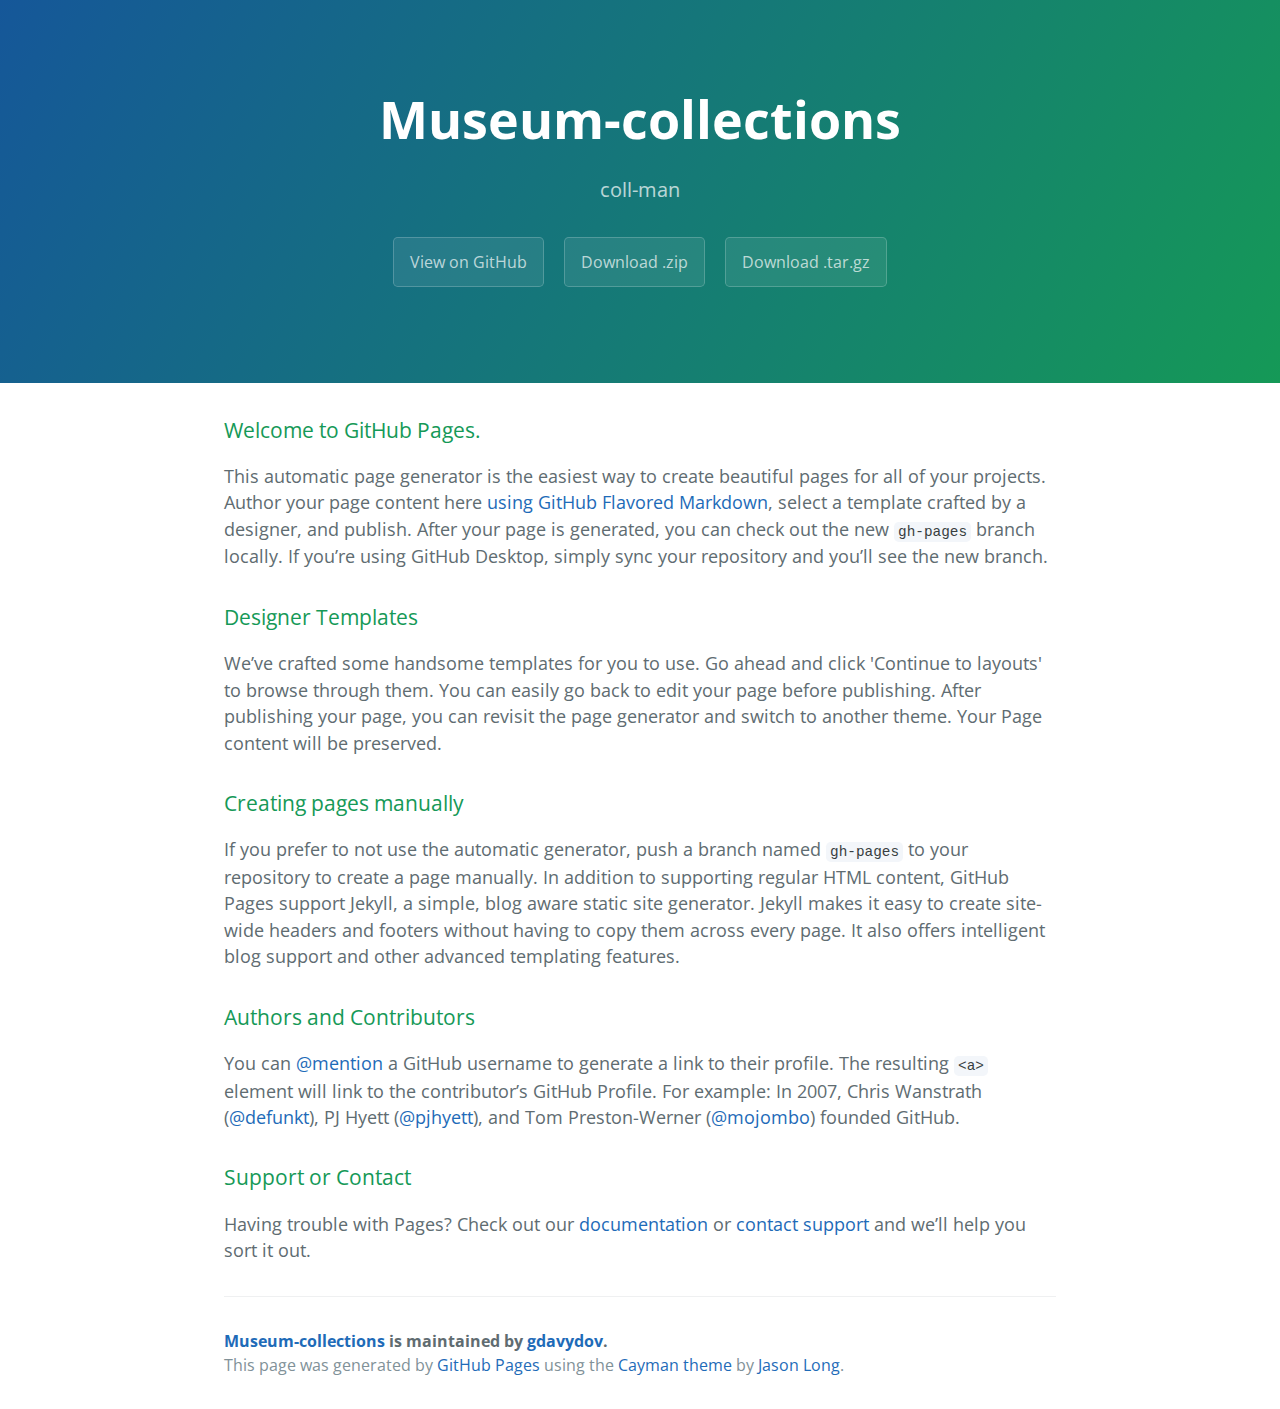
<file: index.html>
<!DOCTYPE html>
<html lang="en-us">
  <head>
    <meta charset="UTF-8">
    <title>Museum-collections by gdavydov</title>
    <meta name="viewport" content="width=device-width, initial-scale=1">
    <link rel="stylesheet" type="text/css" href="stylesheets/normalize.css" media="screen">
    <link href='https://fonts.googleapis.com/css?family=Open+Sans:400,700' rel='stylesheet' type='text/css'>
    <link rel="stylesheet" type="text/css" href="stylesheets/stylesheet.css" media="screen">
    <link rel="stylesheet" type="text/css" href="stylesheets/github-light.css" media="screen">
  </head>
  <body>
    <section class="page-header">
      <h1 class="project-name">Museum-collections</h1>
      <h2 class="project-tagline">coll-man</h2>
      <a href="https://github.com/gdavydov/museum-collections" class="btn">View on GitHub</a>
      <a href="https://github.com/gdavydov/museum-collections/zipball/master" class="btn">Download .zip</a>
      <a href="https://github.com/gdavydov/museum-collections/tarball/master" class="btn">Download .tar.gz</a>
    </section>

    <section class="main-content">
      <h3>
<a id="welcome-to-github-pages" class="anchor" href="#welcome-to-github-pages" aria-hidden="true"><span aria-hidden="true" class="octicon octicon-link"></span></a>Welcome to GitHub Pages.</h3>

<p>This automatic page generator is the easiest way to create beautiful pages for all of your projects. Author your page content here <a href="https://guides.github.com/features/mastering-markdown/">using GitHub Flavored Markdown</a>, select a template crafted by a designer, and publish. After your page is generated, you can check out the new <code>gh-pages</code> branch locally. If you’re using GitHub Desktop, simply sync your repository and you’ll see the new branch.</p>

<h3>
<a id="designer-templates" class="anchor" href="#designer-templates" aria-hidden="true"><span aria-hidden="true" class="octicon octicon-link"></span></a>Designer Templates</h3>

<p>We’ve crafted some handsome templates for you to use. Go ahead and click 'Continue to layouts' to browse through them. You can easily go back to edit your page before publishing. After publishing your page, you can revisit the page generator and switch to another theme. Your Page content will be preserved.</p>

<h3>
<a id="creating-pages-manually" class="anchor" href="#creating-pages-manually" aria-hidden="true"><span aria-hidden="true" class="octicon octicon-link"></span></a>Creating pages manually</h3>

<p>If you prefer to not use the automatic generator, push a branch named <code>gh-pages</code> to your repository to create a page manually. In addition to supporting regular HTML content, GitHub Pages support Jekyll, a simple, blog aware static site generator. Jekyll makes it easy to create site-wide headers and footers without having to copy them across every page. It also offers intelligent blog support and other advanced templating features.</p>

<h3>
<a id="authors-and-contributors" class="anchor" href="#authors-and-contributors" aria-hidden="true"><span aria-hidden="true" class="octicon octicon-link"></span></a>Authors and Contributors</h3>

<p>You can <a href="https://help.github.com/articles/basic-writing-and-formatting-syntax/#mentioning-users-and-teams" class="user-mention">@mention</a> a GitHub username to generate a link to their profile. The resulting <code>&lt;a&gt;</code> element will link to the contributor’s GitHub Profile. For example: In 2007, Chris Wanstrath (<a href="https://github.com/defunkt" class="user-mention">@defunkt</a>), PJ Hyett (<a href="https://github.com/pjhyett" class="user-mention">@pjhyett</a>), and Tom Preston-Werner (<a href="https://github.com/mojombo" class="user-mention">@mojombo</a>) founded GitHub.</p>

<h3>
<a id="support-or-contact" class="anchor" href="#support-or-contact" aria-hidden="true"><span aria-hidden="true" class="octicon octicon-link"></span></a>Support or Contact</h3>

<p>Having trouble with Pages? Check out our <a href="https://help.github.com/pages">documentation</a> or <a href="https://github.com/contact">contact support</a> and we’ll help you sort it out.</p>

      <footer class="site-footer">
        <span class="site-footer-owner"><a href="https://github.com/gdavydov/museum-collections">Museum-collections</a> is maintained by <a href="https://github.com/gdavydov">gdavydov</a>.</span>

        <span class="site-footer-credits">This page was generated by <a href="https://pages.github.com">GitHub Pages</a> using the <a href="https://github.com/jasonlong/cayman-theme">Cayman theme</a> by <a href="https://twitter.com/jasonlong">Jason Long</a>.</span>
      </footer>

    </section>

  
  </body>
</html>
</file>
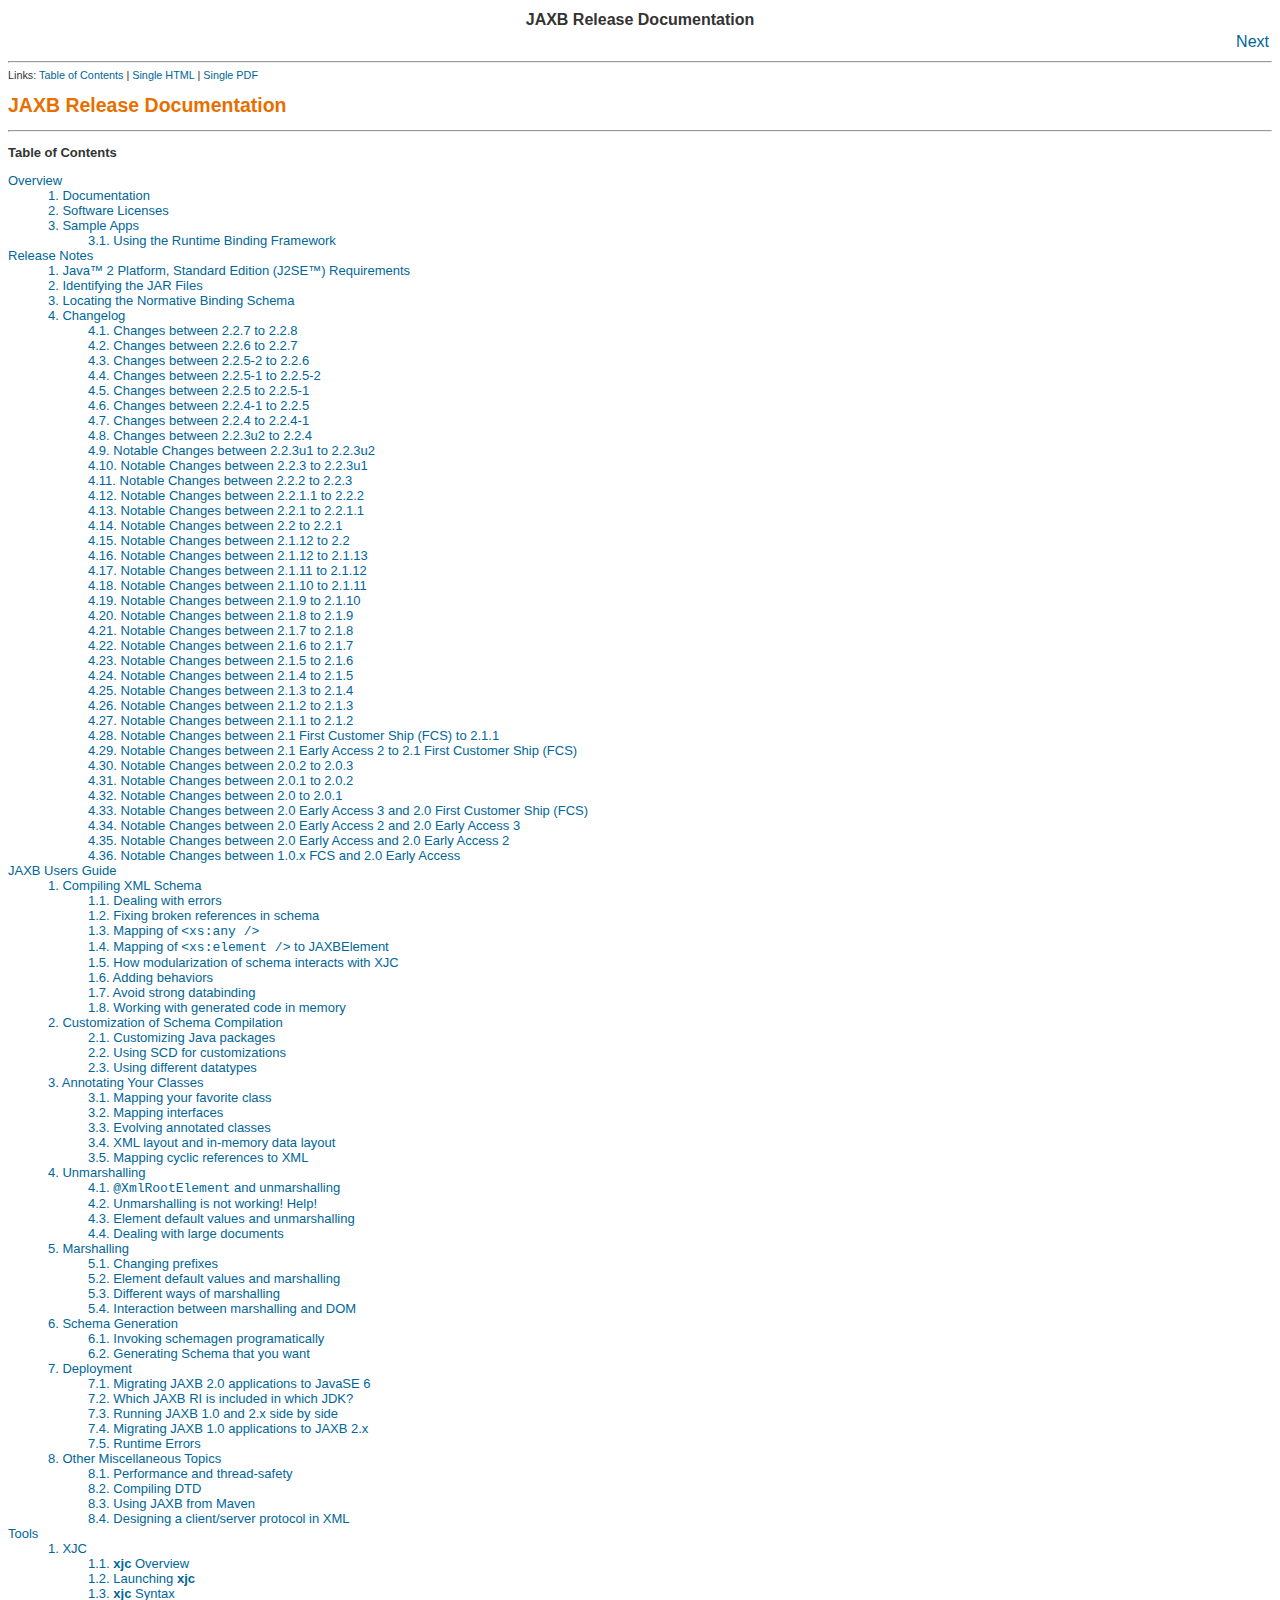
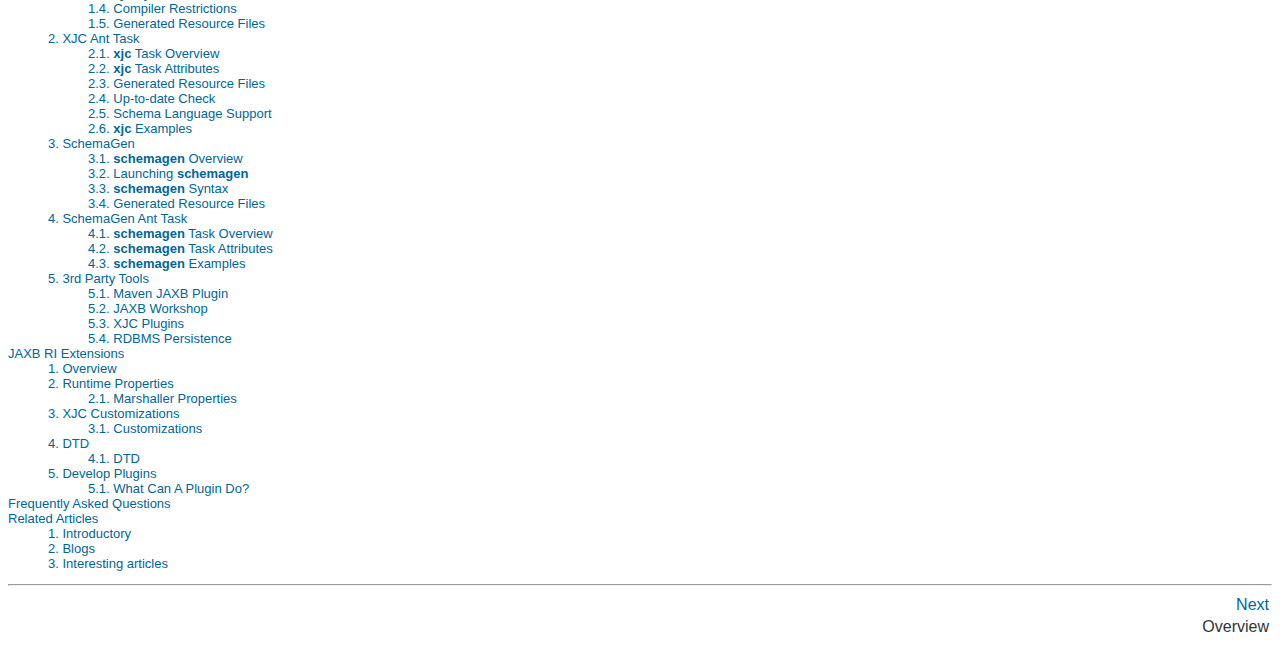
<file: dev-scripts/jaxb-ri/docs/index.html>
<html><head>
      <meta http-equiv="Content-Type" content="text/html; charset=ISO-8859-1">
   <title>JAXB Release Documentation</title><link rel="stylesheet" href="style/documentation.css" type="text/css"><meta name="generator" content="DocBook XSL-NS Stylesheets V1.75.2"><link rel="home" href="index.html" title="JAXB Release Documentation"><link rel="next" href="ch01.html" title="Overview"><script xmlns:fo="http://www.w3.org/1999/XSL/Format" type="text/javascript">
  var _gaq = _gaq || [];
  _gaq.push(['_setAccount', 'UA-2105126-1']);
  _gaq.push(['_trackPageview']);

  (function() {
    var ga = document.createElement('script'); ga.type = 'text/javascript'; ga.async = true;
    ga.src = ('https:' == document.location.protocol ? 'https://ssl' : 'http://www') + '.google-analytics.com/ga.js';
    var s = document.getElementsByTagName('script')[0]; s.parentNode.insertBefore(ga, s);
  })();
</script></head><body bgcolor="white" text="black" link="#0000FF" vlink="#840084" alink="#0000FF"><div class="navheader"><table width="100%" summary="Navigation header"><tr><th colspan="3" align="center">JAXB Release Documentation</th></tr><tr><td width="20%" align="left">&nbsp;</td><th width="60%" align="center">&nbsp;</th><td width="20%" align="right">&nbsp;<a accesskey="n" href="ch01.html">Next</a></td></tr></table><hr></div><small xmlns:fo="http://www.w3.org/1999/XSL/Format" class="small">Links: <a href="index.html">Table of Contents</a> | <a href="release-documentation.html">Single HTML</a> | <a href="release-documentation.pdf">Single PDF</a></small><div lang="en" class="book" title="JAXB Release Documentation" id="release-documentation"><div class="titlepage"><div><div><h1 class="title">JAXB Release Documentation</h1></div></div><hr></div><div class="toc"><p><b>Table of Contents</b></p><dl><dt><span class="chapter"><a href="ch01.html">Overview</a></span></dt><dd><dl><dt><span class="section"><a href="ch01.html#documentation">1. Documentation</a></span></dt><dt><span class="section"><a href="ch01.html#license">2. Software Licenses</a></span></dt><dt><span class="section"><a href="ch01.html#jaxb-2-0-sample-apps">3. Sample Apps</a></span></dt><dd><dl><dt><span class="section"><a href="ch01.html#section-3589085759105448">3.1. Using the Runtime Binding Framework</a></span></dt></dl></dd></dl></dd><dt><span class="chapter"><a href="ch02.html">Release Notes</a></span></dt><dd><dl><dt><span class="section"><a href="ch02.html#section-2232462900667844">1. 
            <span class="trademark">Java</span>&#8482;
            2 Platform, Standard Edition (<span class="trademark">J2SE</span>&#8482;)
            Requirements
        </a></span></dt><dt><span class="section"><a href="ch02.html#jars">2. Identifying the JAR Files</a></span></dt><dt><span class="section"><a href="ch02.html#section-141747963608015">3. Locating the Normative Binding Schema</a></span></dt><dt><span class="section"><a href="ch02.html#jaxb-2-0-changelog">4. Changelog</a></span></dt><dd><dl><dt><span class="section"><a href="ch02.html#a-2-2-8">4.1. Changes between 2.2.7 to 2.2.8</a></span></dt><dt><span class="section"><a href="ch02.html#a-2-2-7">4.2. Changes between 2.2.6 to 2.2.7</a></span></dt><dt><span class="section"><a href="ch02.html#a-2-2-6">4.3. Changes between 2.2.5-2 to 2.2.6</a></span></dt><dt><span class="section"><a href="ch02.html#a-2-2-5u2">4.4. Changes between 2.2.5-1 to 2.2.5-2</a></span></dt><dt><span class="section"><a href="ch02.html#a-2-2-5u1">4.5. Changes between 2.2.5 to 2.2.5-1</a></span></dt><dt><span class="section"><a href="ch02.html#a-2-2-5">4.6. Changes between 2.2.4-1 to 2.2.5</a></span></dt><dt><span class="section"><a href="ch02.html#a-2-2-4u1">4.7. Changes between 2.2.4 to 2.2.4-1</a></span></dt><dt><span class="section"><a href="ch02.html#a-2-2-4">4.8. Changes between 2.2.3u2 to 2.2.4</a></span></dt><dt><span class="section"><a href="ch02.html#a-2-2-3u2">4.9. Notable Changes between 2.2.3u1 to 2.2.3u2</a></span></dt><dt><span class="section"><a href="ch02.html#a-2-2-3u1">4.10. Notable Changes between 2.2.3 to 2.2.3u1</a></span></dt><dt><span class="section"><a href="ch02.html#a-2-2-3">4.11. Notable Changes between 2.2.2 to 2.2.3</a></span></dt><dt><span class="section"><a href="ch02.html#a-2-2-2">4.12. Notable Changes between 2.2.1.1 to 2.2.2</a></span></dt><dt><span class="section"><a href="ch02.html#a-2-2-1-1">4.13. Notable Changes between 2.2.1 to 2.2.1.1</a></span></dt><dt><span class="section"><a href="ch02.html#a-2-2-1">4.14. Notable Changes between 2.2 to 2.2.1</a></span></dt><dt><span class="section"><a href="ch02.html#a-2-2">4.15. Notable Changes between 2.1.12 to 2.2</a></span></dt><dt><span class="section"><a href="ch02.html#a-2-1-13">4.16. Notable Changes between 2.1.12 to 2.1.13</a></span></dt><dt><span class="section"><a href="ch02.html#a-2-1-12">4.17. Notable Changes between 2.1.11 to 2.1.12</a></span></dt><dt><span class="section"><a href="ch02.html#a-2-1-11">4.18. Notable Changes between 2.1.10 to 2.1.11</a></span></dt><dt><span class="section"><a href="ch02.html#a-2-1-10">4.19. Notable Changes between 2.1.9 to 2.1.10</a></span></dt><dt><span class="section"><a href="ch02.html#a-2-1-9">4.20. Notable Changes between 2.1.8 to 2.1.9</a></span></dt><dt><span class="section"><a href="ch02.html#a-2-1-8">4.21. Notable Changes between 2.1.7 to 2.1.8</a></span></dt><dt><span class="section"><a href="ch02.html#a-2-1-7">4.22. Notable Changes between 2.1.6 to 2.1.7</a></span></dt><dt><span class="section"><a href="ch02.html#a-2-1-6">4.23. Notable Changes between 2.1.5 to 2.1.6</a></span></dt><dt><span class="section"><a href="ch02.html#a-2-1-5">4.24. Notable Changes between 2.1.4 to 2.1.5</a></span></dt><dt><span class="section"><a href="ch02.html#a-2-1-4">4.25. Notable Changes between 2.1.3 to 2.1.4</a></span></dt><dt><span class="section"><a href="ch02.html#a-2-1-3">4.26. Notable Changes between 2.1.2 to 2.1.3</a></span></dt><dt><span class="section"><a href="ch02.html#a-2-1-2">4.27. Notable Changes between 2.1.1 to 2.1.2</a></span></dt><dt><span class="section"><a href="ch02.html#a-2-1-1">4.28. Notable Changes between 2.1 First Customer Ship (FCS) to
  2.1.1</a></span></dt><dt><span class="section"><a href="ch02.html#a-2-1">4.29. Notable Changes between 2.1 Early Access 2 to 2.1 First
  Customer Ship (FCS)</a></span></dt><dt><span class="section"><a href="ch02.html#a-2-0-3">4.30. Notable Changes between 2.0.2 to 2.0.3</a></span></dt><dt><span class="section"><a href="ch02.html#a-2-0-2">4.31. Notable Changes between 2.0.1 to 2.0.2</a></span></dt><dt><span class="section"><a href="ch02.html#a-2-0-1">4.32. Notable Changes between 2.0 to 2.0.1</a></span></dt><dt><span class="section"><a href="ch02.html#a-2-0">4.33. Notable Changes between 2.0 Early Access 3 and 2.0 First
  Customer Ship (FCS)</a></span></dt><dt><span class="section"><a href="ch02.html#a-2-0ea3">4.34. Notable Changes between 2.0 Early Access 2 and 2.0 Early
  Access 3</a></span></dt><dt><span class="section"><a href="ch02.html#a-2-0ea2">4.35. Notable Changes between 2.0 Early Access and 2.0 Early Access
  2</a></span></dt><dt><span class="section"><a href="ch02.html#a-2-0ea">4.36. Notable Changes between 1.0.x FCS and 2.0 Early Access</a></span></dt></dl></dd></dl></dd><dt><span class="chapter"><a href="ch03.html">JAXB Users Guide</a></span></dt><dd><dl><dt><span class="section"><a href="ch03.html#compiling-xml-schema">1. Compiling XML Schema</a></span></dt><dd><dl><dt><span class="section"><a href="ch03.html#compiling-xml-schema-dealing-with-errors">1.1. Dealing with errors</a></span></dt><dt><span class="section"><a href="ch03.html#compiling-xml-schema-fixing-broken-references-in-schema">1.2. Fixing broken references in schema</a></span></dt><dt><span class="section"><a href="ch03.html#compiling-xml-schema-mapping-of-xs-any">1.3. Mapping of <code class="literal">&lt;xs:any /&gt;</code></a></span></dt><dt><span class="section"><a href="ch03.html#compiling-xml-schema-mapping-of-xs-element-to-jaxbelement">1.4. Mapping of <code class="literal">&lt;xs:element /&gt;</code> to JAXBElement</a></span></dt><dt><span class="section"><a href="ch03.html#compiling-xml-schema-how-modularization-of-schema-interacts-with-xjc">1.5. How modularization of schema interacts with XJC</a></span></dt><dt><span class="section"><a href="ch03.html#compiling-xml-schema-adding-behaviors">1.6. Adding behaviors</a></span></dt><dt><span class="section"><a href="ch03.html#compiling-xml-schema-avoid-strong-databinding">1.7. Avoid strong databinding</a></span></dt><dt><span class="section"><a href="ch03.html#compiling-xml-schema-working-with-generated-code-in-memory">1.8. Working with generated code in memory</a></span></dt></dl></dd><dt><span class="section"><a href="ch03.html#customization-of-schema-compilation">2. Customization of Schema Compilation</a></span></dt><dd><dl><dt><span class="section"><a href="ch03.html#customization-of-schema-compilation-customizing-java-packages">2.1. Customizing Java packages</a></span></dt><dt><span class="section"><a href="ch03.html#customization-of-schema-compilation-using-scd-for-customizations">2.2. Using SCD for customizations</a></span></dt><dt><span class="section"><a href="ch03.html#customization-of-schema-compilation-using-different-datatypes">2.3. Using different datatypes</a></span></dt></dl></dd><dt><span class="section"><a href="ch03.html#annotating-your-classes">3. Annotating Your Classes</a></span></dt><dd><dl><dt><span class="section"><a href="ch03.html#annotating-your-classes-mapping-your-favorite-class">3.1. Mapping your favorite class</a></span></dt><dt><span class="section"><a href="ch03.html#annotating-your-classes-mapping-interfaces">3.2. Mapping interfaces</a></span></dt><dt><span class="section"><a href="ch03.html#annotating-your-classes-evolving-annotated-classes">3.3. Evolving annotated classes</a></span></dt><dt><span class="section"><a href="ch03.html#annotating-your-classes-xml-layout-and-in-memory-data-layout">3.4. XML layout and in-memory data layout</a></span></dt><dt><span class="section"><a href="ch03.html#annotating-your-classes-mapping-cyclic-references-to-xml">3.5. Mapping cyclic references to XML</a></span></dt></dl></dd><dt><span class="section"><a href="ch03.html#unmarshalling">4. Unmarshalling</a></span></dt><dd><dl><dt><span class="section"><a href="ch03.html#unmarshalling-xmlrootelement-and-unmarshalling">4.1. <code class="literal">@XmlRootElement</code> and unmarshalling</a></span></dt><dt><span class="section"><a href="ch03.html#unmarshalling-unmarshalling-is-not-working-help">4.2. Unmarshalling is not working! Help!</a></span></dt><dt><span class="section"><a href="ch03.html#unmarshalling-element-default-values-and-unmarshalling">4.3. Element default values and unmarshalling</a></span></dt><dt><span class="section"><a href="ch03.html#unmarshalling-dealing-with-large-documents">4.4. Dealing with large documents</a></span></dt></dl></dd><dt><span class="section"><a href="ch03.html#marshalling">5. Marshalling</a></span></dt><dd><dl><dt><span class="section"><a href="ch03.html#marshalling-changing-prefixes">5.1. Changing prefixes</a></span></dt><dt><span class="section"><a href="ch03.html#marshalling-element-default-values-and-marshalling">5.2. Element default values and marshalling</a></span></dt><dt><span class="section"><a href="ch03.html#marshalling-different-ways-of-marshalling">5.3. Different ways of marshalling</a></span></dt><dt><span class="section"><a href="ch03.html#marshalling-interaction-between-marshalling-and-dom">5.4. Interaction between marshalling and DOM</a></span></dt></dl></dd><dt><span class="section"><a href="ch03.html#schema-generation">6. Schema Generation</a></span></dt><dd><dl><dt><span class="section"><a href="ch03.html#schema-generation-invoking-schemagen-programatically">6.1. Invoking schemagen programatically</a></span></dt><dt><span class="section"><a href="ch03.html#schema-generation-generating-schema-that-you-want">6.2. Generating Schema that you want</a></span></dt></dl></dd><dt><span class="section"><a href="ch03.html#deployment">7. Deployment</a></span></dt><dd><dl><dt><span class="section"><a href="ch03.html#deployment-migrating-jaxb-2-0-applications-to-javase-6">7.1. Migrating JAXB 2.0 applications to JavaSE 6</a></span></dt><dt><span class="section"><a href="ch03.html#deployment-which-jaxb-ri-is-included-in-which-jdk">7.2. Which JAXB RI is included in which JDK?</a></span></dt><dt><span class="section"><a href="ch03.html#deployment-running-jaxb-1-0-and-2-x-side-by-side">7.3. Running JAXB 1.0 and 2.x side by side</a></span></dt><dt><span class="section"><a href="ch03.html#deployment-migrating-jaxb-1-0-applications-to-jaxb-2-x">7.4. Migrating JAXB 1.0 applications to JAXB 2.x</a></span></dt><dt><span class="section"><a href="ch03.html#deployment-runtime-errors">7.5. Runtime Errors</a></span></dt></dl></dd><dt><span class="section"><a href="ch03.html#other-miscellaneous-topics">8. Other Miscellaneous Topics</a></span></dt><dd><dl><dt><span class="section"><a href="ch03.html#other-miscellaneous-topics-performance-and-thread-safety">8.1. Performance and thread-safety</a></span></dt><dt><span class="section"><a href="ch03.html#other-miscellaneous-topics-compiling-dtd">8.2. Compiling DTD</a></span></dt><dt><span class="section"><a href="ch03.html#other-miscellaneous-topics-using-jaxb-from-maven">8.3. Using JAXB from Maven</a></span></dt><dt><span class="section"><a href="ch03.html#other-miscellaneous-topics-designing-a-client-server-protocol-in-xml">8.4. Designing a client/server protocol in XML</a></span></dt></dl></dd></dl></dd><dt><span class="chapter"><a href="ch04.html">Tools</a></span></dt><dd><dl><dt><span class="section"><a href="ch04.html#tools-xjc">1. XJC</a></span></dt><dd><dl><dt><span class="section"><a href="ch04.html#d0e4169">1.1. <span class="command"><strong>xjc</strong></span> Overview</a></span></dt><dt><span class="section"><a href="ch04.html#section-7316528525821393">1.2. Launching <span class="command"><strong>xjc</strong></span></a></span></dt><dt><span class="section"><a href="ch04.html#d0e4236">1.3. <span class="command"><strong>xjc</strong></span> Syntax</a></span></dt><dt><span class="section"><a href="ch04.html#restrictions">1.4. Compiler Restrictions</a></span></dt><dt><span class="section"><a href="ch04.html#xjcresources">1.5. Generated Resource Files</a></span></dt></dl></dd><dt><span class="section"><a href="ch04.html#tools-xjc-ant-task">2. XJC Ant Task</a></span></dt><dd><dl><dt><span class="section"><a href="ch04.html#d0e4611">2.1. <span class="command"><strong>xjc</strong></span> Task Overview</a></span></dt><dt><span class="section"><a href="ch04.html#section-356252324237826">2.2. <span class="command"><strong>xjc</strong></span> Task Attributes</a></span></dt><dt><span class="section"><a href="ch04.html#section-837075444051632">2.3. Generated Resource Files</a></span></dt><dt><span class="section"><a href="ch04.html#section-767416326934949">2.4. Up-to-date Check</a></span></dt><dt><span class="section"><a href="ch04.html#section-31739621133682">2.5. Schema Language Support</a></span></dt><dt><span class="section"><a href="ch04.html#section-607840891098334">2.6. <span class="command"><strong>xjc</strong></span> Examples</a></span></dt></dl></dd><dt><span class="section"><a href="ch04.html#tools-schemagen">3. SchemaGen</a></span></dt><dd><dl><dt><span class="section"><a href="ch04.html#d0e5169">3.1. <span class="command"><strong>schemagen</strong></span> Overview</a></span></dt><dt><span class="section"><a href="ch04.html#section-182504251480881">3.2. Launching <span class="command"><strong>schemagen</strong></span></a></span></dt><dt><span class="section"><a href="ch04.html#d0e5214">3.3. <span class="command"><strong>schemagen</strong></span> Syntax</a></span></dt><dt><span class="section"><a href="ch04.html#section-906211973953818">3.4. Generated Resource Files</a></span></dt></dl></dd><dt><span class="section"><a href="ch04.html#tools-schemagen-ant-task">4. SchemaGen Ant Task</a></span></dt><dd><dl><dt><span class="section"><a href="ch04.html#d0e5252">4.1. <span class="command"><strong>schemagen</strong></span> Task Overview</a></span></dt><dt><span class="section"><a href="ch04.html#section-417846742205862">4.2. <span class="command"><strong>schemagen</strong></span> Task Attributes</a></span></dt><dt><span class="section"><a href="ch04.html#section-9298229576523986">4.3. <span class="command"><strong>schemagen</strong></span> Examples</a></span></dt></dl></dd><dt><span class="section"><a href="ch04.html#tools-3rd-party-tools">5. 3rd Party Tools</a></span></dt><dd><dl><dt><span class="section"><a href="ch04.html#section-954928396024079">5.1. Maven JAXB Plugin</a></span></dt><dt><span class="section"><a href="ch04.html#section-2873137906334116">5.2. JAXB Workshop</a></span></dt><dt><span class="section"><a href="ch04.html#section-2642114715432213">5.3. XJC Plugins</a></span></dt><dt><span class="section"><a href="ch04.html#section-926973453240119">5.4. RDBMS Persistence</a></span></dt></dl></dd></dl></dd><dt><span class="chapter"><a href="ch05.html">JAXB RI Extensions</a></span></dt><dd><dl><dt><span class="section"><a href="ch05.html#jaxb-ri-extensions-overview">1. Overview</a></span></dt><dt><span class="section"><a href="ch05.html#jaxb-ri-extensions-runtime-properties">2. Runtime Properties</a></span></dt><dd><dl><dt><span class="section"><a href="ch05.html#section-872160760955562">2.1. Marshaller Properties</a></span></dt></dl></dd><dt><span class="section"><a href="ch05.html#jaxb-ri-extensions-xjc-customizations">3. XJC Customizations</a></span></dt><dd><dl><dt><span class="section"><a href="ch05.html#section-3752096477276927">3.1. Customizations</a></span></dt></dl></dd><dt><span class="section"><a href="ch05.html#jaxb-ri-extensions-dtd">4. DTD</a></span></dt><dd><dl><dt><span class="section"><a href="ch05.html#section-117866877581027">4.1. DTD</a></span></dt></dl></dd><dt><span class="section"><a href="ch05.html#jaxb-ri-extensions-develop-plugins">5. Develop Plugins</a></span></dt><dd><dl><dt><span class="section"><a href="ch05.html#section-5151430285858327">5.1. What Can A Plugin Do?</a></span></dt></dl></dd></dl></dd><dt><span class="chapter"><a href="ch06.html">Frequently Asked Questions</a></span></dt><dt><span class="chapter"><a href="ch07.html">Related Articles</a></span></dt><dd><dl><dt><span class="section"><a href="ch07.html#d0e6465">1. Introductory</a></span></dt><dt><span class="section"><a href="ch07.html#d0e6477">2. Blogs</a></span></dt><dt><span class="section"><a href="ch07.html#d0e6493">3. Interesting articles</a></span></dt></dl></dd></dl></div></div><div class="navfooter"><hr><table width="100%" summary="Navigation footer"><tr><td width="40%" align="left">&nbsp;</td><td width="20%" align="center">&nbsp;</td><td width="40%" align="right">&nbsp;<a accesskey="n" href="ch01.html">Next</a></td></tr><tr><td width="40%" align="left" valign="top">&nbsp;</td><td width="20%" align="center">&nbsp;</td><td width="40%" align="right" valign="top">&nbsp;Overview</td></tr></table></div></body></html>
</file>
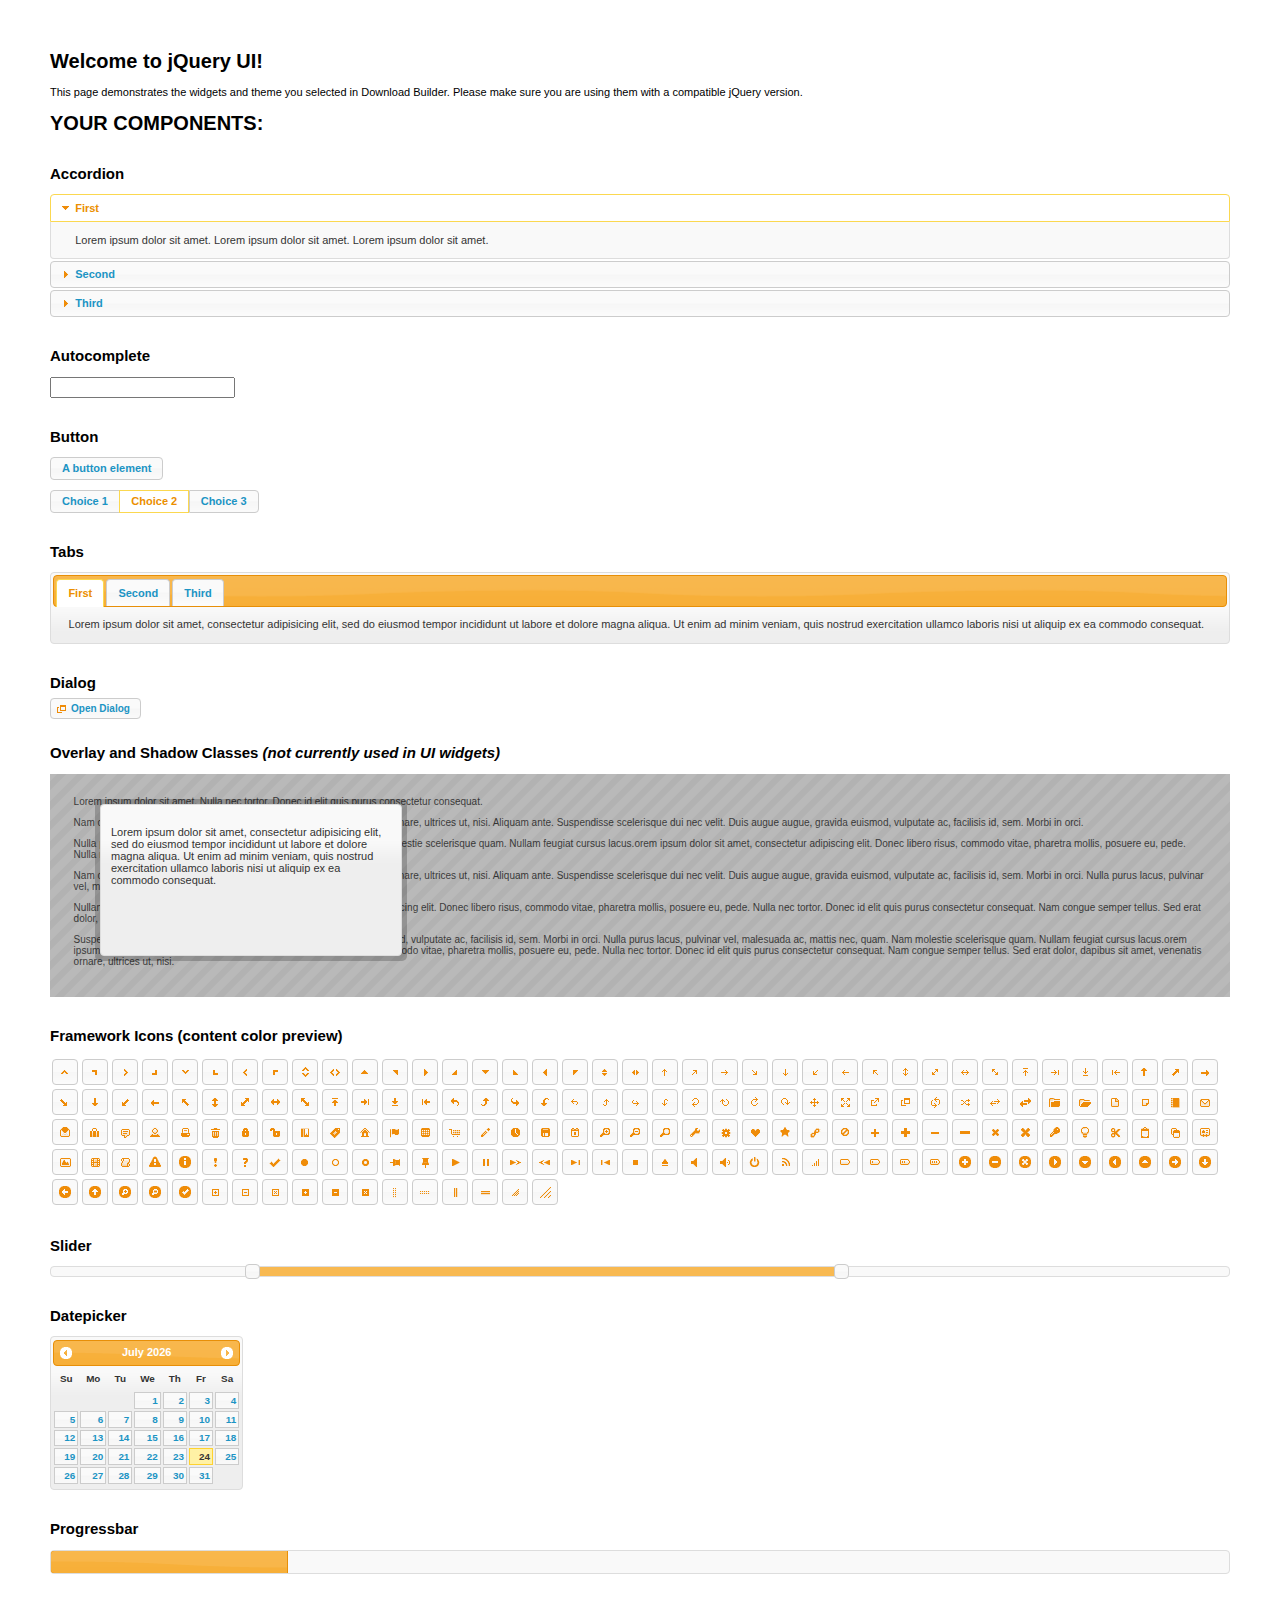
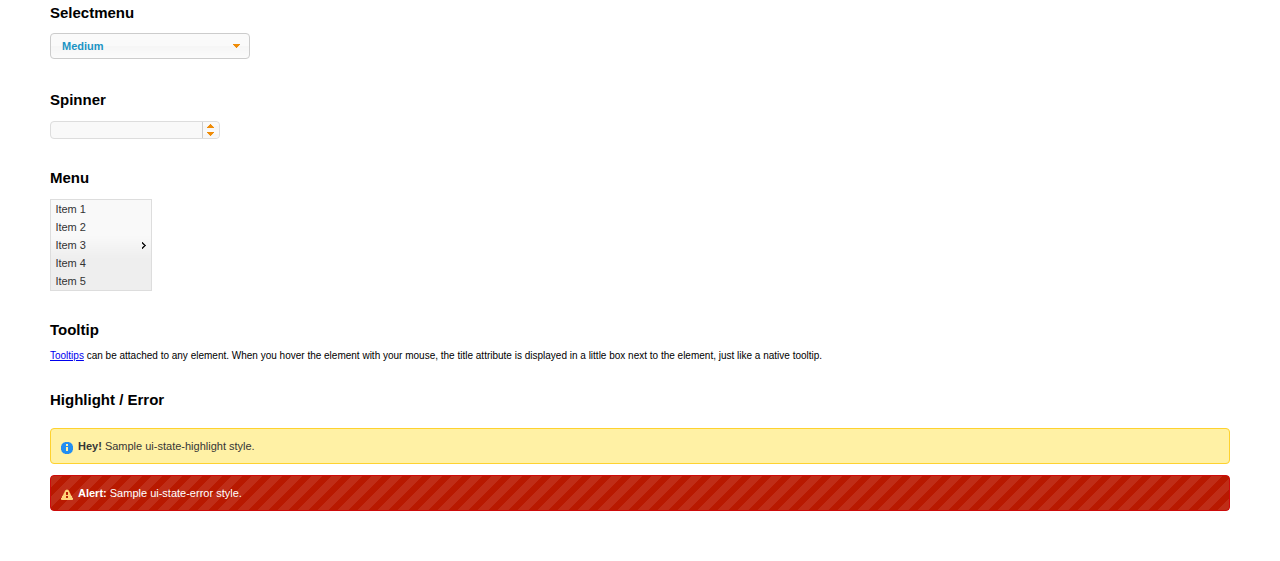
<file: JQuery/pages/jquery-ui-1.11.4/index.html>
<!doctype html>
<html lang="us">
<head>
	<meta charset="utf-8">
	<title>jQuery UI Example Page</title>
	<link href="jquery-ui.css" rel="stylesheet">
	<style>
	body{
		font: 62.5% "Trebuchet MS", sans-serif;
		margin: 50px;
	}
	.demoHeaders {
		margin-top: 2em;
	}
	#dialog-link {
		padding: .4em 1em .4em 20px;
		text-decoration: none;
		position: relative;
	}
	#dialog-link span.ui-icon {
		margin: 0 5px 0 0;
		position: absolute;
		left: .2em;
		top: 50%;
		margin-top: -8px;
	}
	#icons {
		margin: 0;
		padding: 0;
	}
	#icons li {
		margin: 2px;
		position: relative;
		padding: 4px 0;
		cursor: pointer;
		float: left;
		list-style: none;
	}
	#icons span.ui-icon {
		float: left;
		margin: 0 4px;
	}
	.fakewindowcontain .ui-widget-overlay {
		position: absolute;
	}
	select {
		width: 200px;
	}
	</style>
</head>
<body>

<h1>Welcome to jQuery UI!</h1>

<div class="ui-widget">
	<p>This page demonstrates the widgets and theme you selected in Download Builder. Please make sure you are using them with a compatible jQuery version.</p>
</div>

<h1>YOUR COMPONENTS:</h1>


<!-- Accordion -->
<h2 class="demoHeaders">Accordion</h2>
<div id="accordion">
	<h3>First</h3>
	<div>Lorem ipsum dolor sit amet. Lorem ipsum dolor sit amet. Lorem ipsum dolor sit amet.</div>
	<h3>Second</h3>
	<div>Phasellus mattis tincidunt nibh.</div>
	<h3>Third</h3>
	<div>Nam dui erat, auctor a, dignissim quis.</div>
</div>



<!-- Autocomplete -->
<h2 class="demoHeaders">Autocomplete</h2>
<div>
	<input id="autocomplete" title="type &quot;a&quot;">
</div>



<!-- Button -->
<h2 class="demoHeaders">Button</h2>
<button id="button">A button element</button>
<form style="margin-top: 1em;">
	<div id="radioset">
		<input type="radio" id="radio1" name="radio"><label for="radio1">Choice 1</label>
		<input type="radio" id="radio2" name="radio" checked="checked"><label for="radio2">Choice 2</label>
		<input type="radio" id="radio3" name="radio"><label for="radio3">Choice 3</label>
	</div>
</form>



<!-- Tabs -->
<h2 class="demoHeaders">Tabs</h2>
<div id="tabs">
	<ul>
		<li><a href="#tabs-1">First</a></li>
		<li><a href="#tabs-2">Second</a></li>
		<li><a href="#tabs-3">Third</a></li>
	</ul>
	<div id="tabs-1">Lorem ipsum dolor sit amet, consectetur adipisicing elit, sed do eiusmod tempor incididunt ut labore et dolore magna aliqua. Ut enim ad minim veniam, quis nostrud exercitation ullamco laboris nisi ut aliquip ex ea commodo consequat.</div>
	<div id="tabs-2">Phasellus mattis tincidunt nibh. Cras orci urna, blandit id, pretium vel, aliquet ornare, felis. Maecenas scelerisque sem non nisl. Fusce sed lorem in enim dictum bibendum.</div>
	<div id="tabs-3">Nam dui erat, auctor a, dignissim quis, sollicitudin eu, felis. Pellentesque nisi urna, interdum eget, sagittis et, consequat vestibulum, lacus. Mauris porttitor ullamcorper augue.</div>
</div>



<!-- Dialog NOTE: Dialog is not generated by UI in this demo so it can be visually styled in themeroller-->
<h2 class="demoHeaders">Dialog</h2>
<p><a href="#" id="dialog-link" class="ui-state-default ui-corner-all"><span class="ui-icon ui-icon-newwin"></span>Open Dialog</a></p>

<h2 class="demoHeaders">Overlay and Shadow Classes <em>(not currently used in UI widgets)</em></h2>
<div style="position: relative; width: 96%; height: 200px; padding:1% 2%; overflow:hidden;" class="fakewindowcontain">
	<p>Lorem ipsum dolor sit amet,  Nulla nec tortor. Donec id elit quis purus consectetur consequat. </p><p>Nam congue semper tellus. Sed erat dolor, dapibus sit amet, venenatis ornare, ultrices ut, nisi. Aliquam ante. Suspendisse scelerisque dui nec velit. Duis augue augue, gravida euismod, vulputate ac, facilisis id, sem. Morbi in orci. </p><p>Nulla purus lacus, pulvinar vel, malesuada ac, mattis nec, quam. Nam molestie scelerisque quam. Nullam feugiat cursus lacus.orem ipsum dolor sit amet, consectetur adipiscing elit. Donec libero risus, commodo vitae, pharetra mollis, posuere eu, pede. Nulla nec tortor. Donec id elit quis purus consectetur consequat. </p><p>Nam congue semper tellus. Sed erat dolor, dapibus sit amet, venenatis ornare, ultrices ut, nisi. Aliquam ante. Suspendisse scelerisque dui nec velit. Duis augue augue, gravida euismod, vulputate ac, facilisis id, sem. Morbi in orci. Nulla purus lacus, pulvinar vel, malesuada ac, mattis nec, quam. Nam molestie scelerisque quam. </p><p>Nullam feugiat cursus lacus.orem ipsum dolor sit amet, consectetur adipiscing elit. Donec libero risus, commodo vitae, pharetra mollis, posuere eu, pede. Nulla nec tortor. Donec id elit quis purus consectetur consequat. Nam congue semper tellus. Sed erat dolor, dapibus sit amet, venenatis ornare, ultrices ut, nisi. Aliquam ante. </p><p>Suspendisse scelerisque dui nec velit. Duis augue augue, gravida euismod, vulputate ac, facilisis id, sem. Morbi in orci. Nulla purus lacus, pulvinar vel, malesuada ac, mattis nec, quam. Nam molestie scelerisque quam. Nullam feugiat cursus lacus.orem ipsum dolor sit amet, consectetur adipiscing elit. Donec libero risus, commodo vitae, pharetra mollis, posuere eu, pede. Nulla nec tortor. Donec id elit quis purus consectetur consequat. Nam congue semper tellus. Sed erat dolor, dapibus sit amet, venenatis ornare, ultrices ut, nisi. </p>

	<!-- ui-dialog -->
	<div class="ui-overlay"><div class="ui-widget-overlay"></div><div class="ui-widget-shadow ui-corner-all" style="width: 302px; height: 152px; position: absolute; left: 50px; top: 30px;"></div></div>
	<div style="position: absolute; width: 280px; height: 130px;left: 50px; top: 30px; padding: 10px;" class="ui-widget ui-widget-content ui-corner-all">
		<div class="ui-dialog-content ui-widget-content" style="background: none; border: 0;">
			<p>Lorem ipsum dolor sit amet, consectetur adipisicing elit, sed do eiusmod tempor incididunt ut labore et dolore magna aliqua. Ut enim ad minim veniam, quis nostrud exercitation ullamco laboris nisi ut aliquip ex ea commodo consequat.</p>
		</div>
	</div>

</div>

<!-- ui-dialog -->
<div id="dialog" title="Dialog Title">
	<p>Lorem ipsum dolor sit amet, consectetur adipisicing elit, sed do eiusmod tempor incididunt ut labore et dolore magna aliqua. Ut enim ad minim veniam, quis nostrud exercitation ullamco laboris nisi ut aliquip ex ea commodo consequat.</p>
</div>



<h2 class="demoHeaders">Framework Icons (content color preview)</h2>
<ul id="icons" class="ui-widget ui-helper-clearfix">
	<li class="ui-state-default ui-corner-all" title=".ui-icon-carat-1-n"><span class="ui-icon ui-icon-carat-1-n"></span></li>
	<li class="ui-state-default ui-corner-all" title=".ui-icon-carat-1-ne"><span class="ui-icon ui-icon-carat-1-ne"></span></li>
	<li class="ui-state-default ui-corner-all" title=".ui-icon-carat-1-e"><span class="ui-icon ui-icon-carat-1-e"></span></li>
	<li class="ui-state-default ui-corner-all" title=".ui-icon-carat-1-se"><span class="ui-icon ui-icon-carat-1-se"></span></li>
	<li class="ui-state-default ui-corner-all" title=".ui-icon-carat-1-s"><span class="ui-icon ui-icon-carat-1-s"></span></li>
	<li class="ui-state-default ui-corner-all" title=".ui-icon-carat-1-sw"><span class="ui-icon ui-icon-carat-1-sw"></span></li>
	<li class="ui-state-default ui-corner-all" title=".ui-icon-carat-1-w"><span class="ui-icon ui-icon-carat-1-w"></span></li>
	<li class="ui-state-default ui-corner-all" title=".ui-icon-carat-1-nw"><span class="ui-icon ui-icon-carat-1-nw"></span></li>
	<li class="ui-state-default ui-corner-all" title=".ui-icon-carat-2-n-s"><span class="ui-icon ui-icon-carat-2-n-s"></span></li>
	<li class="ui-state-default ui-corner-all" title=".ui-icon-carat-2-e-w"><span class="ui-icon ui-icon-carat-2-e-w"></span></li>
	<li class="ui-state-default ui-corner-all" title=".ui-icon-triangle-1-n"><span class="ui-icon ui-icon-triangle-1-n"></span></li>
	<li class="ui-state-default ui-corner-all" title=".ui-icon-triangle-1-ne"><span class="ui-icon ui-icon-triangle-1-ne"></span></li>
	<li class="ui-state-default ui-corner-all" title=".ui-icon-triangle-1-e"><span class="ui-icon ui-icon-triangle-1-e"></span></li>
	<li class="ui-state-default ui-corner-all" title=".ui-icon-triangle-1-se"><span class="ui-icon ui-icon-triangle-1-se"></span></li>
	<li class="ui-state-default ui-corner-all" title=".ui-icon-triangle-1-s"><span class="ui-icon ui-icon-triangle-1-s"></span></li>
	<li class="ui-state-default ui-corner-all" title=".ui-icon-triangle-1-sw"><span class="ui-icon ui-icon-triangle-1-sw"></span></li>
	<li class="ui-state-default ui-corner-all" title=".ui-icon-triangle-1-w"><span class="ui-icon ui-icon-triangle-1-w"></span></li>
	<li class="ui-state-default ui-corner-all" title=".ui-icon-triangle-1-nw"><span class="ui-icon ui-icon-triangle-1-nw"></span></li>
	<li class="ui-state-default ui-corner-all" title=".ui-icon-triangle-2-n-s"><span class="ui-icon ui-icon-triangle-2-n-s"></span></li>
	<li class="ui-state-default ui-corner-all" title=".ui-icon-triangle-2-e-w"><span class="ui-icon ui-icon-triangle-2-e-w"></span></li>
	<li class="ui-state-default ui-corner-all" title=".ui-icon-arrow-1-n"><span class="ui-icon ui-icon-arrow-1-n"></span></li>
	<li class="ui-state-default ui-corner-all" title=".ui-icon-arrow-1-ne"><span class="ui-icon ui-icon-arrow-1-ne"></span></li>
	<li class="ui-state-default ui-corner-all" title=".ui-icon-arrow-1-e"><span class="ui-icon ui-icon-arrow-1-e"></span></li>
	<li class="ui-state-default ui-corner-all" title=".ui-icon-arrow-1-se"><span class="ui-icon ui-icon-arrow-1-se"></span></li>
	<li class="ui-state-default ui-corner-all" title=".ui-icon-arrow-1-s"><span class="ui-icon ui-icon-arrow-1-s"></span></li>
	<li class="ui-state-default ui-corner-all" title=".ui-icon-arrow-1-sw"><span class="ui-icon ui-icon-arrow-1-sw"></span></li>
	<li class="ui-state-default ui-corner-all" title=".ui-icon-arrow-1-w"><span class="ui-icon ui-icon-arrow-1-w"></span></li>
	<li class="ui-state-default ui-corner-all" title=".ui-icon-arrow-1-nw"><span class="ui-icon ui-icon-arrow-1-nw"></span></li>
	<li class="ui-state-default ui-corner-all" title=".ui-icon-arrow-2-n-s"><span class="ui-icon ui-icon-arrow-2-n-s"></span></li>
	<li class="ui-state-default ui-corner-all" title=".ui-icon-arrow-2-ne-sw"><span class="ui-icon ui-icon-arrow-2-ne-sw"></span></li>
	<li class="ui-state-default ui-corner-all" title=".ui-icon-arrow-2-e-w"><span class="ui-icon ui-icon-arrow-2-e-w"></span></li>
	<li class="ui-state-default ui-corner-all" title=".ui-icon-arrow-2-se-nw"><span class="ui-icon ui-icon-arrow-2-se-nw"></span></li>
	<li class="ui-state-default ui-corner-all" title=".ui-icon-arrowstop-1-n"><span class="ui-icon ui-icon-arrowstop-1-n"></span></li>
	<li class="ui-state-default ui-corner-all" title=".ui-icon-arrowstop-1-e"><span class="ui-icon ui-icon-arrowstop-1-e"></span></li>
	<li class="ui-state-default ui-corner-all" title=".ui-icon-arrowstop-1-s"><span class="ui-icon ui-icon-arrowstop-1-s"></span></li>
	<li class="ui-state-default ui-corner-all" title=".ui-icon-arrowstop-1-w"><span class="ui-icon ui-icon-arrowstop-1-w"></span></li>
	<li class="ui-state-default ui-corner-all" title=".ui-icon-arrowthick-1-n"><span class="ui-icon ui-icon-arrowthick-1-n"></span></li>
	<li class="ui-state-default ui-corner-all" title=".ui-icon-arrowthick-1-ne"><span class="ui-icon ui-icon-arrowthick-1-ne"></span></li>
	<li class="ui-state-default ui-corner-all" title=".ui-icon-arrowthick-1-e"><span class="ui-icon ui-icon-arrowthick-1-e"></span></li>
	<li class="ui-state-default ui-corner-all" title=".ui-icon-arrowthick-1-se"><span class="ui-icon ui-icon-arrowthick-1-se"></span></li>
	<li class="ui-state-default ui-corner-all" title=".ui-icon-arrowthick-1-s"><span class="ui-icon ui-icon-arrowthick-1-s"></span></li>
	<li class="ui-state-default ui-corner-all" title=".ui-icon-arrowthick-1-sw"><span class="ui-icon ui-icon-arrowthick-1-sw"></span></li>
	<li class="ui-state-default ui-corner-all" title=".ui-icon-arrowthick-1-w"><span class="ui-icon ui-icon-arrowthick-1-w"></span></li>
	<li class="ui-state-default ui-corner-all" title=".ui-icon-arrowthick-1-nw"><span class="ui-icon ui-icon-arrowthick-1-nw"></span></li>
	<li class="ui-state-default ui-corner-all" title=".ui-icon-arrowthick-2-n-s"><span class="ui-icon ui-icon-arrowthick-2-n-s"></span></li>
	<li class="ui-state-default ui-corner-all" title=".ui-icon-arrowthick-2-ne-sw"><span class="ui-icon ui-icon-arrowthick-2-ne-sw"></span></li>
	<li class="ui-state-default ui-corner-all" title=".ui-icon-arrowthick-2-e-w"><span class="ui-icon ui-icon-arrowthick-2-e-w"></span></li>
	<li class="ui-state-default ui-corner-all" title=".ui-icon-arrowthick-2-se-nw"><span class="ui-icon ui-icon-arrowthick-2-se-nw"></span></li>
	<li class="ui-state-default ui-corner-all" title=".ui-icon-arrowthickstop-1-n"><span class="ui-icon ui-icon-arrowthickstop-1-n"></span></li>
	<li class="ui-state-default ui-corner-all" title=".ui-icon-arrowthickstop-1-e"><span class="ui-icon ui-icon-arrowthickstop-1-e"></span></li>
	<li class="ui-state-default ui-corner-all" title=".ui-icon-arrowthickstop-1-s"><span class="ui-icon ui-icon-arrowthickstop-1-s"></span></li>
	<li class="ui-state-default ui-corner-all" title=".ui-icon-arrowthickstop-1-w"><span class="ui-icon ui-icon-arrowthickstop-1-w"></span></li>
	<li class="ui-state-default ui-corner-all" title=".ui-icon-arrowreturnthick-1-w"><span class="ui-icon ui-icon-arrowreturnthick-1-w"></span></li>
	<li class="ui-state-default ui-corner-all" title=".ui-icon-arrowreturnthick-1-n"><span class="ui-icon ui-icon-arrowreturnthick-1-n"></span></li>
	<li class="ui-state-default ui-corner-all" title=".ui-icon-arrowreturnthick-1-e"><span class="ui-icon ui-icon-arrowreturnthick-1-e"></span></li>
	<li class="ui-state-default ui-corner-all" title=".ui-icon-arrowreturnthick-1-s"><span class="ui-icon ui-icon-arrowreturnthick-1-s"></span></li>
	<li class="ui-state-default ui-corner-all" title=".ui-icon-arrowreturn-1-w"><span class="ui-icon ui-icon-arrowreturn-1-w"></span></li>
	<li class="ui-state-default ui-corner-all" title=".ui-icon-arrowreturn-1-n"><span class="ui-icon ui-icon-arrowreturn-1-n"></span></li>
	<li class="ui-state-default ui-corner-all" title=".ui-icon-arrowreturn-1-e"><span class="ui-icon ui-icon-arrowreturn-1-e"></span></li>
	<li class="ui-state-default ui-corner-all" title=".ui-icon-arrowreturn-1-s"><span class="ui-icon ui-icon-arrowreturn-1-s"></span></li>
	<li class="ui-state-default ui-corner-all" title=".ui-icon-arrowrefresh-1-w"><span class="ui-icon ui-icon-arrowrefresh-1-w"></span></li>
	<li class="ui-state-default ui-corner-all" title=".ui-icon-arrowrefresh-1-n"><span class="ui-icon ui-icon-arrowrefresh-1-n"></span></li>
	<li class="ui-state-default ui-corner-all" title=".ui-icon-arrowrefresh-1-e"><span class="ui-icon ui-icon-arrowrefresh-1-e"></span></li>
	<li class="ui-state-default ui-corner-all" title=".ui-icon-arrowrefresh-1-s"><span class="ui-icon ui-icon-arrowrefresh-1-s"></span></li>
	<li class="ui-state-default ui-corner-all" title=".ui-icon-arrow-4"><span class="ui-icon ui-icon-arrow-4"></span></li>
	<li class="ui-state-default ui-corner-all" title=".ui-icon-arrow-4-diag"><span class="ui-icon ui-icon-arrow-4-diag"></span></li>
	<li class="ui-state-default ui-corner-all" title=".ui-icon-extlink"><span class="ui-icon ui-icon-extlink"></span></li>
	<li class="ui-state-default ui-corner-all" title=".ui-icon-newwin"><span class="ui-icon ui-icon-newwin"></span></li>
	<li class="ui-state-default ui-corner-all" title=".ui-icon-refresh"><span class="ui-icon ui-icon-refresh"></span></li>
	<li class="ui-state-default ui-corner-all" title=".ui-icon-shuffle"><span class="ui-icon ui-icon-shuffle"></span></li>
	<li class="ui-state-default ui-corner-all" title=".ui-icon-transfer-e-w"><span class="ui-icon ui-icon-transfer-e-w"></span></li>
	<li class="ui-state-default ui-corner-all" title=".ui-icon-transferthick-e-w"><span class="ui-icon ui-icon-transferthick-e-w"></span></li>
	<li class="ui-state-default ui-corner-all" title=".ui-icon-folder-collapsed"><span class="ui-icon ui-icon-folder-collapsed"></span></li>
	<li class="ui-state-default ui-corner-all" title=".ui-icon-folder-open"><span class="ui-icon ui-icon-folder-open"></span></li>
	<li class="ui-state-default ui-corner-all" title=".ui-icon-document"><span class="ui-icon ui-icon-document"></span></li>
	<li class="ui-state-default ui-corner-all" title=".ui-icon-document-b"><span class="ui-icon ui-icon-document-b"></span></li>
	<li class="ui-state-default ui-corner-all" title=".ui-icon-note"><span class="ui-icon ui-icon-note"></span></li>
	<li class="ui-state-default ui-corner-all" title=".ui-icon-mail-closed"><span class="ui-icon ui-icon-mail-closed"></span></li>
	<li class="ui-state-default ui-corner-all" title=".ui-icon-mail-open"><span class="ui-icon ui-icon-mail-open"></span></li>
	<li class="ui-state-default ui-corner-all" title=".ui-icon-suitcase"><span class="ui-icon ui-icon-suitcase"></span></li>
	<li class="ui-state-default ui-corner-all" title=".ui-icon-comment"><span class="ui-icon ui-icon-comment"></span></li>
	<li class="ui-state-default ui-corner-all" title=".ui-icon-person"><span class="ui-icon ui-icon-person"></span></li>
	<li class="ui-state-default ui-corner-all" title=".ui-icon-print"><span class="ui-icon ui-icon-print"></span></li>
	<li class="ui-state-default ui-corner-all" title=".ui-icon-trash"><span class="ui-icon ui-icon-trash"></span></li>
	<li class="ui-state-default ui-corner-all" title=".ui-icon-locked"><span class="ui-icon ui-icon-locked"></span></li>
	<li class="ui-state-default ui-corner-all" title=".ui-icon-unlocked"><span class="ui-icon ui-icon-unlocked"></span></li>
	<li class="ui-state-default ui-corner-all" title=".ui-icon-bookmark"><span class="ui-icon ui-icon-bookmark"></span></li>
	<li class="ui-state-default ui-corner-all" title=".ui-icon-tag"><span class="ui-icon ui-icon-tag"></span></li>
	<li class="ui-state-default ui-corner-all" title=".ui-icon-home"><span class="ui-icon ui-icon-home"></span></li>
	<li class="ui-state-default ui-corner-all" title=".ui-icon-flag"><span class="ui-icon ui-icon-flag"></span></li>
	<li class="ui-state-default ui-corner-all" title=".ui-icon-calculator"><span class="ui-icon ui-icon-calculator"></span></li>
	<li class="ui-state-default ui-corner-all" title=".ui-icon-cart"><span class="ui-icon ui-icon-cart"></span></li>
	<li class="ui-state-default ui-corner-all" title=".ui-icon-pencil"><span class="ui-icon ui-icon-pencil"></span></li>
	<li class="ui-state-default ui-corner-all" title=".ui-icon-clock"><span class="ui-icon ui-icon-clock"></span></li>
	<li class="ui-state-default ui-corner-all" title=".ui-icon-disk"><span class="ui-icon ui-icon-disk"></span></li>
	<li class="ui-state-default ui-corner-all" title=".ui-icon-calendar"><span class="ui-icon ui-icon-calendar"></span></li>
	<li class="ui-state-default ui-corner-all" title=".ui-icon-zoomin"><span class="ui-icon ui-icon-zoomin"></span></li>
	<li class="ui-state-default ui-corner-all" title=".ui-icon-zoomout"><span class="ui-icon ui-icon-zoomout"></span></li>
	<li class="ui-state-default ui-corner-all" title=".ui-icon-search"><span class="ui-icon ui-icon-search"></span></li>
	<li class="ui-state-default ui-corner-all" title=".ui-icon-wrench"><span class="ui-icon ui-icon-wrench"></span></li>
	<li class="ui-state-default ui-corner-all" title=".ui-icon-gear"><span class="ui-icon ui-icon-gear"></span></li>
	<li class="ui-state-default ui-corner-all" title=".ui-icon-heart"><span class="ui-icon ui-icon-heart"></span></li>
	<li class="ui-state-default ui-corner-all" title=".ui-icon-star"><span class="ui-icon ui-icon-star"></span></li>
	<li class="ui-state-default ui-corner-all" title=".ui-icon-link"><span class="ui-icon ui-icon-link"></span></li>
	<li class="ui-state-default ui-corner-all" title=".ui-icon-cancel"><span class="ui-icon ui-icon-cancel"></span></li>
	<li class="ui-state-default ui-corner-all" title=".ui-icon-plus"><span class="ui-icon ui-icon-plus"></span></li>
	<li class="ui-state-default ui-corner-all" title=".ui-icon-plusthick"><span class="ui-icon ui-icon-plusthick"></span></li>
	<li class="ui-state-default ui-corner-all" title=".ui-icon-minus"><span class="ui-icon ui-icon-minus"></span></li>
	<li class="ui-state-default ui-corner-all" title=".ui-icon-minusthick"><span class="ui-icon ui-icon-minusthick"></span></li>
	<li class="ui-state-default ui-corner-all" title=".ui-icon-close"><span class="ui-icon ui-icon-close"></span></li>
	<li class="ui-state-default ui-corner-all" title=".ui-icon-closethick"><span class="ui-icon ui-icon-closethick"></span></li>
	<li class="ui-state-default ui-corner-all" title=".ui-icon-key"><span class="ui-icon ui-icon-key"></span></li>
	<li class="ui-state-default ui-corner-all" title=".ui-icon-lightbulb"><span class="ui-icon ui-icon-lightbulb"></span></li>
	<li class="ui-state-default ui-corner-all" title=".ui-icon-scissors"><span class="ui-icon ui-icon-scissors"></span></li>
	<li class="ui-state-default ui-corner-all" title=".ui-icon-clipboard"><span class="ui-icon ui-icon-clipboard"></span></li>
	<li class="ui-state-default ui-corner-all" title=".ui-icon-copy"><span class="ui-icon ui-icon-copy"></span></li>
	<li class="ui-state-default ui-corner-all" title=".ui-icon-contact"><span class="ui-icon ui-icon-contact"></span></li>
	<li class="ui-state-default ui-corner-all" title=".ui-icon-image"><span class="ui-icon ui-icon-image"></span></li>
	<li class="ui-state-default ui-corner-all" title=".ui-icon-video"><span class="ui-icon ui-icon-video"></span></li>
	<li class="ui-state-default ui-corner-all" title=".ui-icon-script"><span class="ui-icon ui-icon-script"></span></li>
	<li class="ui-state-default ui-corner-all" title=".ui-icon-alert"><span class="ui-icon ui-icon-alert"></span></li>
	<li class="ui-state-default ui-corner-all" title=".ui-icon-info"><span class="ui-icon ui-icon-info"></span></li>
	<li class="ui-state-default ui-corner-all" title=".ui-icon-notice"><span class="ui-icon ui-icon-notice"></span></li>
	<li class="ui-state-default ui-corner-all" title=".ui-icon-help"><span class="ui-icon ui-icon-help"></span></li>
	<li class="ui-state-default ui-corner-all" title=".ui-icon-check"><span class="ui-icon ui-icon-check"></span></li>
	<li class="ui-state-default ui-corner-all" title=".ui-icon-bullet"><span class="ui-icon ui-icon-bullet"></span></li>
	<li class="ui-state-default ui-corner-all" title=".ui-icon-radio-off"><span class="ui-icon ui-icon-radio-off"></span></li>
	<li class="ui-state-default ui-corner-all" title=".ui-icon-radio-on"><span class="ui-icon ui-icon-radio-on"></span></li>
	<li class="ui-state-default ui-corner-all" title=".ui-icon-pin-w"><span class="ui-icon ui-icon-pin-w"></span></li>
	<li class="ui-state-default ui-corner-all" title=".ui-icon-pin-s"><span class="ui-icon ui-icon-pin-s"></span></li>
	<li class="ui-state-default ui-corner-all" title=".ui-icon-play"><span class="ui-icon ui-icon-play"></span></li>
	<li class="ui-state-default ui-corner-all" title=".ui-icon-pause"><span class="ui-icon ui-icon-pause"></span></li>
	<li class="ui-state-default ui-corner-all" title=".ui-icon-seek-next"><span class="ui-icon ui-icon-seek-next"></span></li>
	<li class="ui-state-default ui-corner-all" title=".ui-icon-seek-prev"><span class="ui-icon ui-icon-seek-prev"></span></li>
	<li class="ui-state-default ui-corner-all" title=".ui-icon-seek-end"><span class="ui-icon ui-icon-seek-end"></span></li>
	<li class="ui-state-default ui-corner-all" title=".ui-icon-seek-first"><span class="ui-icon ui-icon-seek-first"></span></li>
	<li class="ui-state-default ui-corner-all" title=".ui-icon-stop"><span class="ui-icon ui-icon-stop"></span></li>
	<li class="ui-state-default ui-corner-all" title=".ui-icon-eject"><span class="ui-icon ui-icon-eject"></span></li>
	<li class="ui-state-default ui-corner-all" title=".ui-icon-volume-off"><span class="ui-icon ui-icon-volume-off"></span></li>
	<li class="ui-state-default ui-corner-all" title=".ui-icon-volume-on"><span class="ui-icon ui-icon-volume-on"></span></li>
	<li class="ui-state-default ui-corner-all" title=".ui-icon-power"><span class="ui-icon ui-icon-power"></span></li>
	<li class="ui-state-default ui-corner-all" title=".ui-icon-signal-diag"><span class="ui-icon ui-icon-signal-diag"></span></li>
	<li class="ui-state-default ui-corner-all" title=".ui-icon-signal"><span class="ui-icon ui-icon-signal"></span></li>
	<li class="ui-state-default ui-corner-all" title=".ui-icon-battery-0"><span class="ui-icon ui-icon-battery-0"></span></li>
	<li class="ui-state-default ui-corner-all" title=".ui-icon-battery-1"><span class="ui-icon ui-icon-battery-1"></span></li>
	<li class="ui-state-default ui-corner-all" title=".ui-icon-battery-2"><span class="ui-icon ui-icon-battery-2"></span></li>
	<li class="ui-state-default ui-corner-all" title=".ui-icon-battery-3"><span class="ui-icon ui-icon-battery-3"></span></li>
	<li class="ui-state-default ui-corner-all" title=".ui-icon-circle-plus"><span class="ui-icon ui-icon-circle-plus"></span></li>
	<li class="ui-state-default ui-corner-all" title=".ui-icon-circle-minus"><span class="ui-icon ui-icon-circle-minus"></span></li>
	<li class="ui-state-default ui-corner-all" title=".ui-icon-circle-close"><span class="ui-icon ui-icon-circle-close"></span></li>
	<li class="ui-state-default ui-corner-all" title=".ui-icon-circle-triangle-e"><span class="ui-icon ui-icon-circle-triangle-e"></span></li>
	<li class="ui-state-default ui-corner-all" title=".ui-icon-circle-triangle-s"><span class="ui-icon ui-icon-circle-triangle-s"></span></li>
	<li class="ui-state-default ui-corner-all" title=".ui-icon-circle-triangle-w"><span class="ui-icon ui-icon-circle-triangle-w"></span></li>
	<li class="ui-state-default ui-corner-all" title=".ui-icon-circle-triangle-n"><span class="ui-icon ui-icon-circle-triangle-n"></span></li>
	<li class="ui-state-default ui-corner-all" title=".ui-icon-circle-arrow-e"><span class="ui-icon ui-icon-circle-arrow-e"></span></li>
	<li class="ui-state-default ui-corner-all" title=".ui-icon-circle-arrow-s"><span class="ui-icon ui-icon-circle-arrow-s"></span></li>
	<li class="ui-state-default ui-corner-all" title=".ui-icon-circle-arrow-w"><span class="ui-icon ui-icon-circle-arrow-w"></span></li>
	<li class="ui-state-default ui-corner-all" title=".ui-icon-circle-arrow-n"><span class="ui-icon ui-icon-circle-arrow-n"></span></li>
	<li class="ui-state-default ui-corner-all" title=".ui-icon-circle-zoomin"><span class="ui-icon ui-icon-circle-zoomin"></span></li>
	<li class="ui-state-default ui-corner-all" title=".ui-icon-circle-zoomout"><span class="ui-icon ui-icon-circle-zoomout"></span></li>
	<li class="ui-state-default ui-corner-all" title=".ui-icon-circle-check"><span class="ui-icon ui-icon-circle-check"></span></li>
	<li class="ui-state-default ui-corner-all" title=".ui-icon-circlesmall-plus"><span class="ui-icon ui-icon-circlesmall-plus"></span></li>
	<li class="ui-state-default ui-corner-all" title=".ui-icon-circlesmall-minus"><span class="ui-icon ui-icon-circlesmall-minus"></span></li>
	<li class="ui-state-default ui-corner-all" title=".ui-icon-circlesmall-close"><span class="ui-icon ui-icon-circlesmall-close"></span></li>
	<li class="ui-state-default ui-corner-all" title=".ui-icon-squaresmall-plus"><span class="ui-icon ui-icon-squaresmall-plus"></span></li>
	<li class="ui-state-default ui-corner-all" title=".ui-icon-squaresmall-minus"><span class="ui-icon ui-icon-squaresmall-minus"></span></li>
	<li class="ui-state-default ui-corner-all" title=".ui-icon-squaresmall-close"><span class="ui-icon ui-icon-squaresmall-close"></span></li>
	<li class="ui-state-default ui-corner-all" title=".ui-icon-grip-dotted-vertical"><span class="ui-icon ui-icon-grip-dotted-vertical"></span></li>
	<li class="ui-state-default ui-corner-all" title=".ui-icon-grip-dotted-horizontal"><span class="ui-icon ui-icon-grip-dotted-horizontal"></span></li>
	<li class="ui-state-default ui-corner-all" title=".ui-icon-grip-solid-vertical"><span class="ui-icon ui-icon-grip-solid-vertical"></span></li>
	<li class="ui-state-default ui-corner-all" title=".ui-icon-grip-solid-horizontal"><span class="ui-icon ui-icon-grip-solid-horizontal"></span></li>
	<li class="ui-state-default ui-corner-all" title=".ui-icon-gripsmall-diagonal-se"><span class="ui-icon ui-icon-gripsmall-diagonal-se"></span></li>
	<li class="ui-state-default ui-corner-all" title=".ui-icon-grip-diagonal-se"><span class="ui-icon ui-icon-grip-diagonal-se"></span></li>
</ul>


<!-- Slider -->
<h2 class="demoHeaders">Slider</h2>
<div id="slider"></div>



<!-- Datepicker -->
<h2 class="demoHeaders">Datepicker</h2>
<div id="datepicker"></div>



<!-- Progressbar -->
<h2 class="demoHeaders">Progressbar</h2>
<div id="progressbar"></div>



<!-- Progressbar -->
<h2 class="demoHeaders">Selectmenu</h2>
<select id="selectmenu">
	<option>Slower</option>
	<option>Slow</option>
	<option selected="selected">Medium</option>
	<option>Fast</option>
	<option>Faster</option>
</select>



<!-- Spinner -->
<h2 class="demoHeaders">Spinner</h2>
<input id="spinner">



<!-- Menu -->
<h2 class="demoHeaders">Menu</h2>
<ul style="width:100px;" id="menu">
	<li>Item 1</li>
	<li>Item 2</li>
	<li>Item 3
		<ul>
			<li>Item 3-1</li>
			<li>Item 3-2</li>
			<li>Item 3-3</li>
			<li>Item 3-4</li>
			<li>Item 3-5</li>
		</ul>
	</li>
	<li>Item 4</li>
	<li>Item 5</li>
</ul>



<!-- Tooltip -->
<h2 class="demoHeaders">Tooltip</h2>
<p id="tooltip">
	<a href="#" title="That&apos;s what this widget is">Tooltips</a> can be attached to any element. When you hover
the element with your mouse, the title attribute is displayed in a little box next to the element, just like a native tooltip.
</p>


<!-- Highlight / Error -->
<h2 class="demoHeaders">Highlight / Error</h2>
<div class="ui-widget">
	<div class="ui-state-highlight ui-corner-all" style="margin-top: 20px; padding: 0 .7em;">
		<p><span class="ui-icon ui-icon-info" style="float: left; margin-right: .3em;"></span>
		<strong>Hey!</strong> Sample ui-state-highlight style.</p>
	</div>
</div>
<br>
<div class="ui-widget">
	<div class="ui-state-error ui-corner-all" style="padding: 0 .7em;">
		<p><span class="ui-icon ui-icon-alert" style="float: left; margin-right: .3em;"></span>
		<strong>Alert:</strong> Sample ui-state-error style.</p>
	</div>
</div>

<script src="external/jquery/jquery.js"></script>
<script src="jquery-ui.js"></script>
<script>

$( "#accordion" ).accordion();



var availableTags = [
	"ActionScript",
	"AppleScript",
	"Asp",
	"BASIC",
	"C",
	"C++",
	"Clojure",
	"COBOL",
	"ColdFusion",
	"Erlang",
	"Fortran",
	"Groovy",
	"Haskell",
	"Java",
	"JavaScript",
	"Lisp",
	"Perl",
	"PHP",
	"Python",
	"Ruby",
	"Scala",
	"Scheme"
];
$( "#autocomplete" ).autocomplete({
	source: availableTags
});



$( "#button" ).button();
$( "#radioset" ).buttonset();



$( "#tabs" ).tabs();



$( "#dialog" ).dialog({
	autoOpen: false,
	width: 400,
	buttons: [
		{
			text: "Ok",
			click: function() {
				$( this ).dialog( "close" );
			}
		},
		{
			text: "Cancel",
			click: function() {
				$( this ).dialog( "close" );
			}
		}
	]
});

// Link to open the dialog
$( "#dialog-link" ).click(function( event ) {
	$( "#dialog" ).dialog( "open" );
	event.preventDefault();
});



$( "#datepicker" ).datepicker({
	inline: true
});



$( "#slider" ).slider({
	range: true,
	values: [ 17, 67 ]
});



$( "#progressbar" ).progressbar({
	value: 20
});



$( "#spinner" ).spinner();



$( "#menu" ).menu();



$( "#tooltip" ).tooltip();



$( "#selectmenu" ).selectmenu();


// Hover states on the static widgets
$( "#dialog-link, #icons li" ).hover(
	function() {
		$( this ).addClass( "ui-state-hover" );
	},
	function() {
		$( this ).removeClass( "ui-state-hover" );
	}
);
</script>
</body>
</html>
</file>
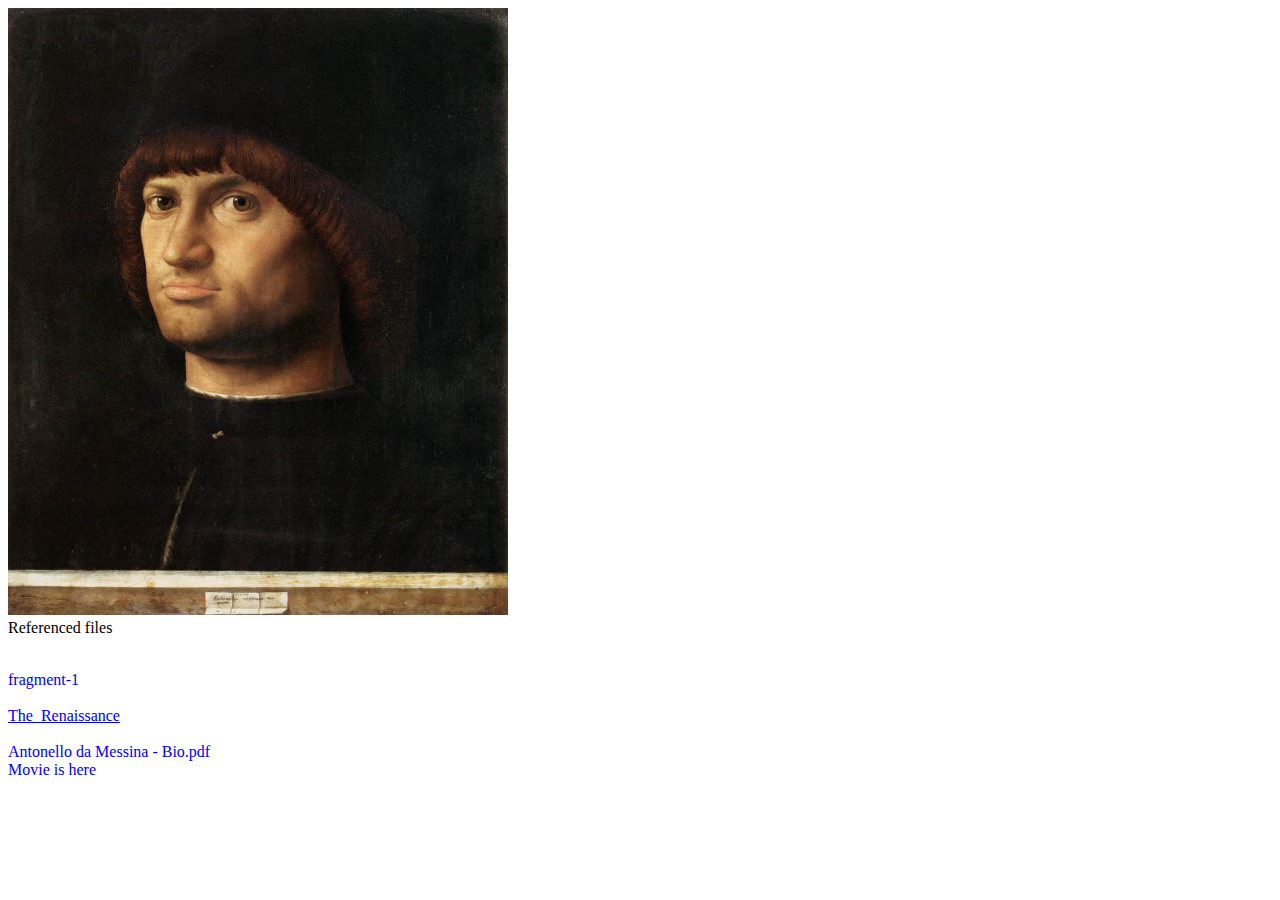
<file: JQuery/pages/artifact.html>
<!DOCTYPE html>
<html>
<head> 
	<title>Artifact</title> 

	<style type="text/css">
	/*
	 * Customize borders and shading to suit this nested layout
	 */

	.outer-center ,
	.middle-center {
		/* center pane that are 'containers' for a nested layout */ 
		padding: 0; 
		border: 0; 
	} 

	</style> 

<script type="text/javascript" src="js/jquery.js"></script>                   
<script type="text/javascript" src="js/jquery-ui.js"></script>               

<link type="text/css" rel="Stylesheet" href="css/themes/smoothness/jquery-ui.css">	<style type="text/css">

	/*
	 * Customize borders and shading to suit this nested layout
	 */

	.ui-layout-north { 
		size:300;
		background: #FFF;
	 }
	 
   </style>
   
	<script type="text/javascript" src="js/jquery.loupe.min.js"></script>   
	
  <script type="text/javascript">
    function showDialog(url, wdth, hght, tltl)
    {
			var $dialog = $('<div></div>')
			               .html('<iframe style="border: 0px; " src="' + url + '" width="100%" height="100%"></iframe>')
			               .dialog({
			                   autoOpen: false,
			                   modal: false,
			                   height: wdth,
			                   width: hght,
			                   title: tltl
			               });
			$dialog.dialog('open');    
	}


  function showVideo(url, wdth, hght, tltl)
    {
    	var video = '<video width="'+wdth+'" controls><source src="' + url + '" type="video/mp4">Your browser does not support HTML5 video.</video>';
			var $dialog = $('<div></div>')
			               .html('<iframe style="border: 0px; " src="' + video + '" width="100%" height="100%"></iframe>')
			               .dialog({
			                   autoOpen: false,
			                   modal: false,
			                   height: wdth,
			                   width: hght,
			                   title: tltl
			               });
			$dialog.dialog('open');    
	}



  </script>
</head>
<body>

<div>

	<div>
	<div >
            <div class="artifact-image">
             <img class="simg" src="condotti.jpg" alt="" style="width:500px; height:auto"/> 
             <script>
                $('.simg').loupe({
                      width: 250, // width of magnifier
                      height: 250, // height of magnifier
                      loupe: 'loupe' // css class for magnifier
                    });
            </script>
            </div>
        </div>

	<div>Referenced files
		<p>		
		<br><a href="file:///Users/gdavydov/GitHub/mproject/JQuery/pages/fragment-1.jpg "title="Fragment 1" class="example1" id="fragment1" style="text-decoration:none" >fragment-1</a></br> 
				<script type="text/javascript"> 

			  $('#fragment1').click(function(e) { 
			  	e.preventDefault();
			  	showDialog($(this).attr('href'), 300, 300, $(this).attr("title"));
			  	
			  });	 
				</script>
				
				<br><a href="https://en.wikipedia.org/wiki/The_Renaissance" title="The Renaissance" class="example1demo" id="The_Renaissance">The_Renaissance</a></br> 
						<script type="text/javascript"> 
						  $('#The_Renaissance').click(function(e) { 
						  	e.preventDefault();
						  	showDialog($(this).attr('href'), 600, 600, $(this).attr("title"));
						  	
						  });	 
						</script>

		     <br><a href="file:///Users/gdavydov/GitHub/mproject/JQuery/pages/Antonello da Messina - Bio.pdf" title="Antonello da Messina - Bio" class="example1" id="AntonellodaMessina-Bio.pdf" style="text-decoration:none" >Antonello da Messina - Bio.pdf</a>
						<script type="text/javascript"> 
					  $('#AntonellodaMessina-Bio.pdf').click(function(e) { 
					  	e.preventDefault();
					  	showDialog($(this).attr('href'), 600, 600, $(this).attr("title"));
						</script>

		     <br><a href="file:///Users/gdavydov/GitHub/mproject/JQuery/pages/mov_bbb.mp4" title="Some movie" class="example1" id="some-movie" style="text-decoration:none" >Movie is here</a>
						<script type="text/javascript"> 
					  $('#some-movie').click(function(e) { 
					  	e.preventDefault();
					  	showVideo($(this).attr('href'), 600, 600, $(this).attr("title"));
						</script>

		</p>
  </div>
</div>
</div>
</body>
</html>
</file>
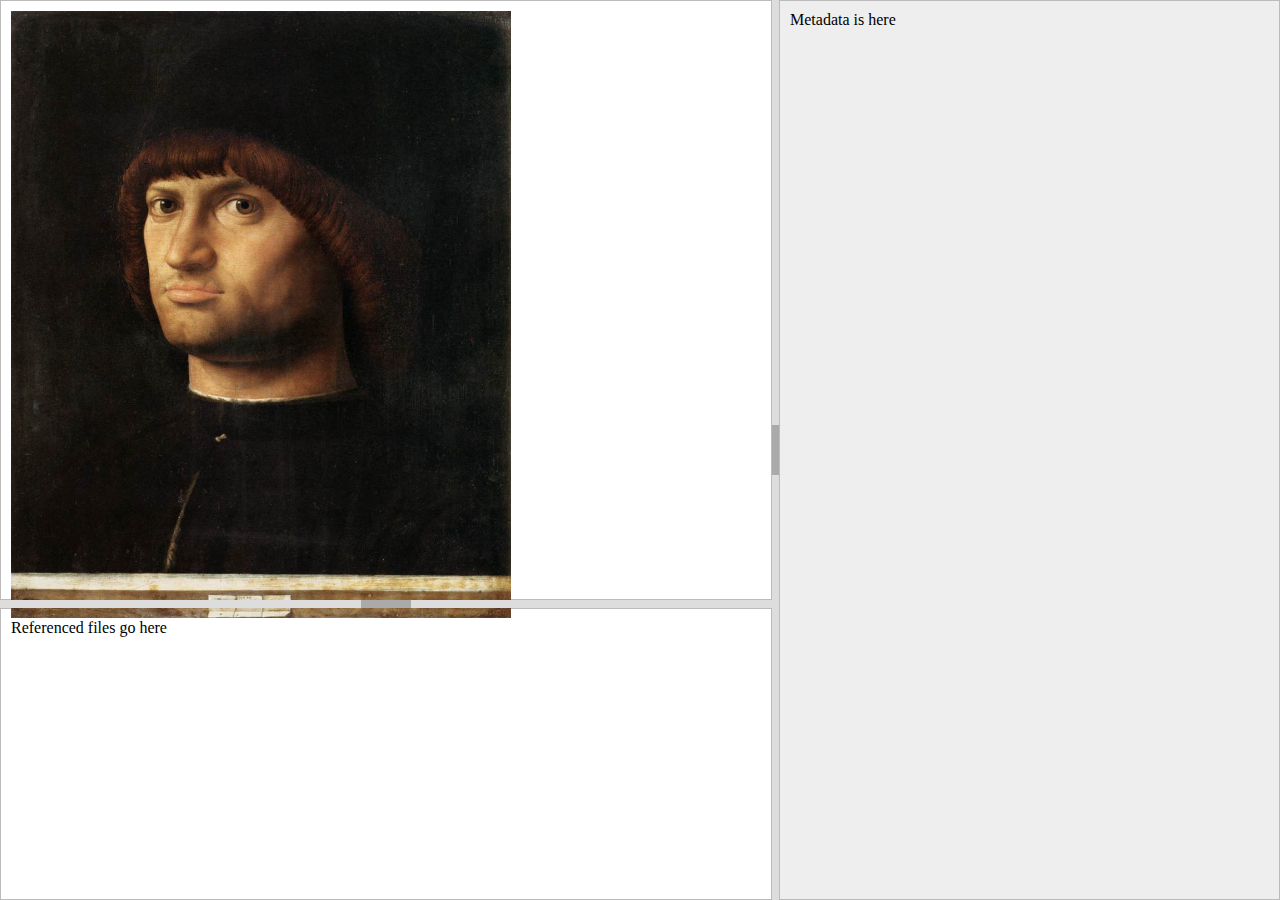
<file: JQuery/pages/artifact_layout.html>
<!DOCTYPE html>
<html>
<head> 
	<title>Nested Layouts</title> 

	<style type="text/css">
	/*
	 * Customize borders and shading to suit this nested layout
	 */

	.ui-layout-pane { /* all 'panes' */ 
		padding: 10px; 
		background: #FFF; 
		border-top: 1px solid #BBB;
		border-bottom: 1px solid #BBB;
		}
		.ui-layout-pane-north ,
		.ui-layout-pane-south {
			border: 1px solid #BBB;
		} 
		.ui-layout-pane-west {
			border-left: 1px solid #BBB;
		} 
		.ui-layout-pane-east {
			border-right: 1px solid #BBB;
		} 
		.ui-layout-pane-center {
			border-left: 0;
			border-right: 0;
			} 
			.inner-center {
				border: 1px solid #BBB;
			} 

		.outer-west ,
		.outer-east {
			background-color: #EEE;
		}
		.middle-west ,
		.middle-east {
			background-color: #F8F8F8;
		}

	.ui-layout-resizer { /* all 'resizer-bars' */ 
		background: #DDD; 
		}
		.ui-layout-resizer:hover { /* all 'resizer-bars' */ 
			background: #FED; 
		}
		.ui-layout-resizer-west {
			border-left: 1px solid #BBB;
		}
		.ui-layout-resizer-east {
			border-right: 1px solid #BBB;
		}

	.ui-layout-toggler { /* all 'toggler-buttons' */ 
		background: #AAA; 
		} 
		.ui-layout-toggler:hover { /* all 'toggler-buttons' */ 
			background: #FC3; 
		} 

	.outer-center ,
	.middle-center {
		/* center pane that are 'containers' for a nested layout */ 
		padding: 0; 
		border: 0; 
	} 

	</style> 

	<script type="text/javascript" src="js/jquery.js"></script>
	<script type="text/javascript" src="js/jquery-ui.js"></script>
	<script type="text/javascript" src="js/jquery.layout.js"></script>

	<script type="text/javascript">

	var outerLayout, middleLayout, innerLayout;

	$(document).ready(function(){

		innerLayout = $('div.middle-center').layout({
			center__paneSelector:	".inner-center"
		,	west__paneSelector:		".inner-west"
		,	east__paneSelector:		".inner-east"
		,	east__paneSelector:		".inner-north"
		,   north__paneSelector:    ".ui-layout-north"
		,	west__size:				75 
		,	east__size:				75 
		,	north__size:			    600 
	    ,	spacing_open:			8  // ALL panes
		,	spacing_closed:			8  // ALL panes
		,	west__spacing_closed:	12
		,	east__spacing_closed:	12
		});
		

		outerLayout = $('body').layout({
			center__paneSelector:	".outer-center"
		,	west__paneSelector:		".outer-west"
		,	east__paneSelector:		".outer-east"
		,	west__size:				125 
		,	east__size:				500
		,	spacing_open:			8 // ALL panes
		,	spacing_closed:			12 // ALL panes
		,	north__spacing_open:	0
		,	south__spacing_open:	0
		,	center__onresize:		"middleLayout.resizeAll"
		}); 

		middleLayout = $('div.outer-center').layout({
			center__paneSelector:	".middle-center"
		,	west__paneSelector:		".middle-west"
		,	east__paneSelector:		".middle-east"
		,	west__size:				100
		,	east__size:				100
		,	spacing_open:			8  // ALL panes
		,	spacing_closed:			12 // ALL panes
		,	center__onresize:		"innerLayout.resizeAll"
		});

	});
/*	
	function loupe({
	  width: 200, // width of magnifier
	  height: 150, // height of magnifier
	  loupe: 'loupe' // css class for magnifier
	}); 
*/
	</script>

	<style type="text/css">
	/*
	 * Customize borders and shading to suit this nested layout
	 */

	.ui-layout-north { 
		size:300;
		background: #FFF;
	 }
	 
   </style>
   
	<script type="text/javascript" src="js/jquery.loupe.min.js"></script>

</head>
<body>

<div class="outer-center">

	<div class="middle-center">
	<div class="inner-center">Referenced files go here</div>
	<div class="ui-layout-north">
            <div class="artifact-image">
             <img class="simg" src="condotti.jpg" alt="" style="width:500px; height:auto"/> 
             <script>
                $('.simg').loupe({
                      width: 250, // width of magnifier
                      height: 250, // height of magnifier
                      loupe: 'loupe' // css class for magnifier
                    });
            </script>
            </div>
        </div>

</div>
</div>
<div class="outer-east">Metadata is here</div>
</body>
</html>
</file>
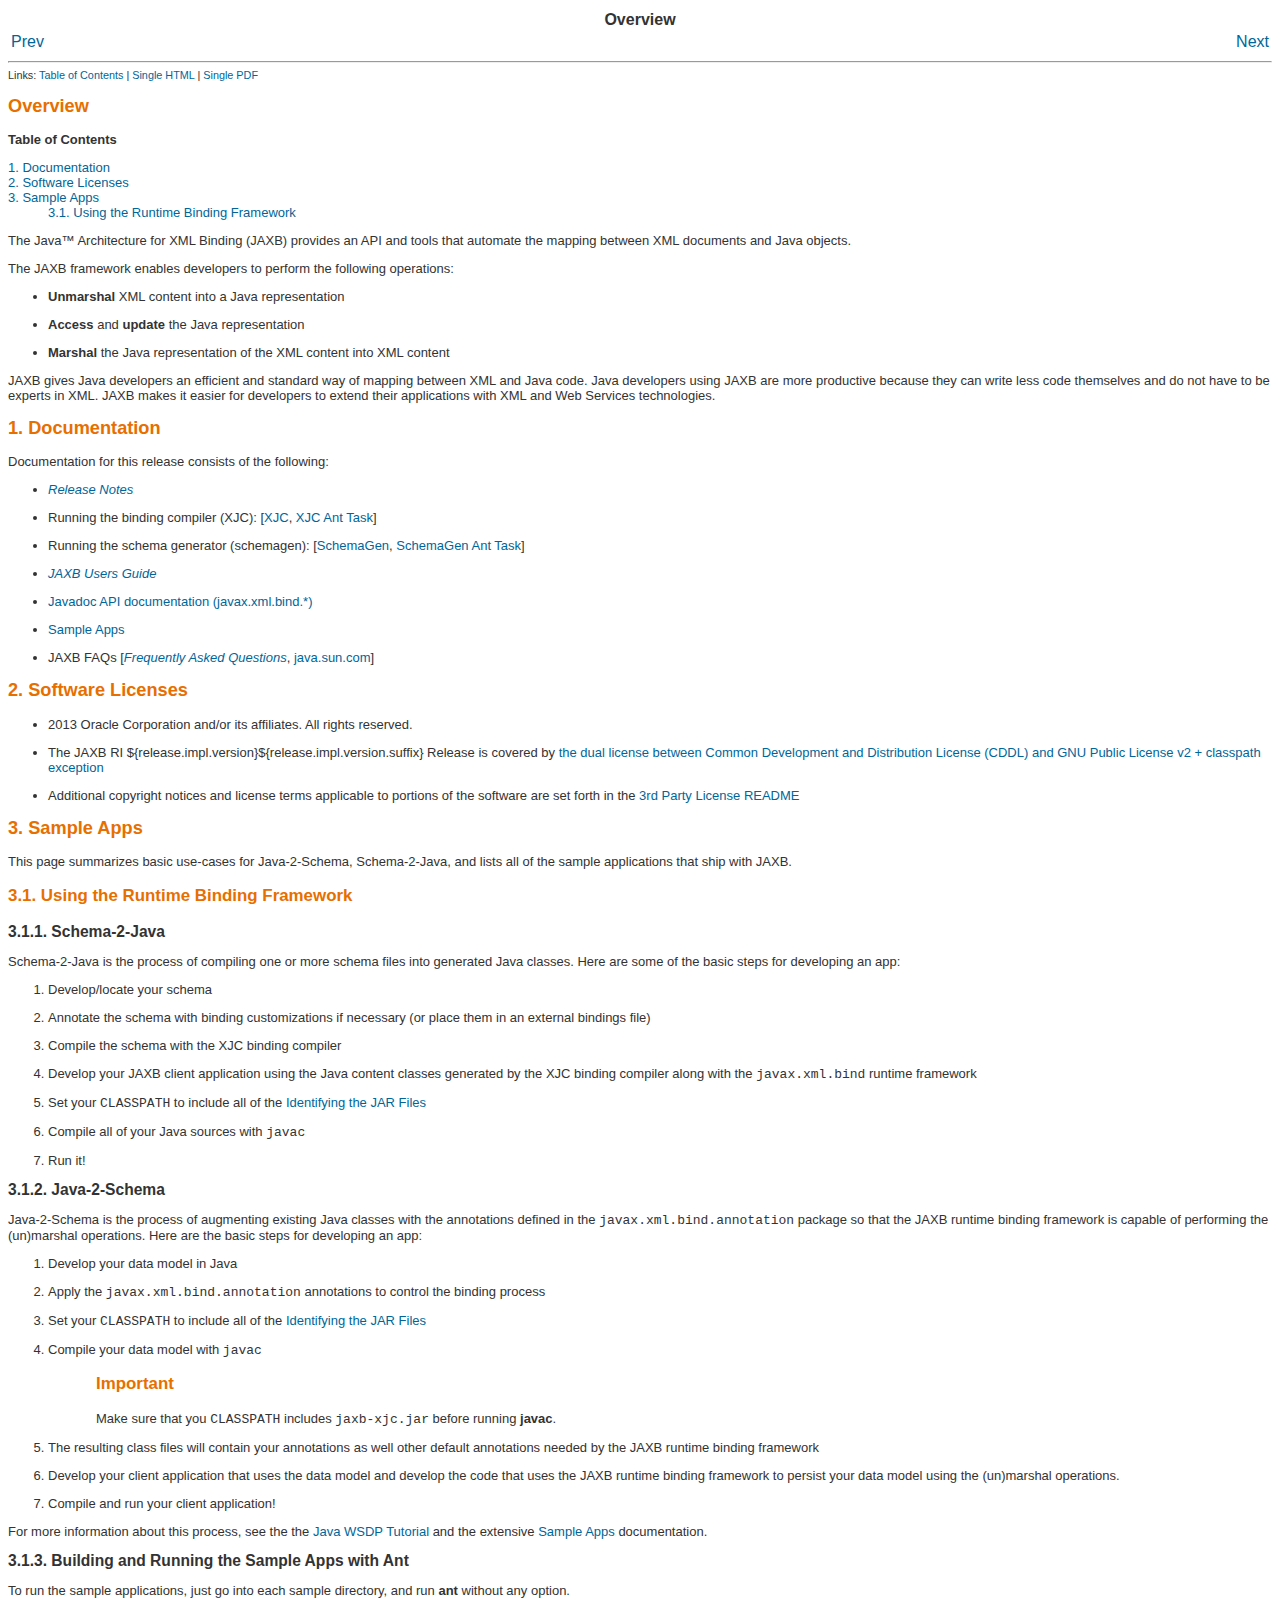
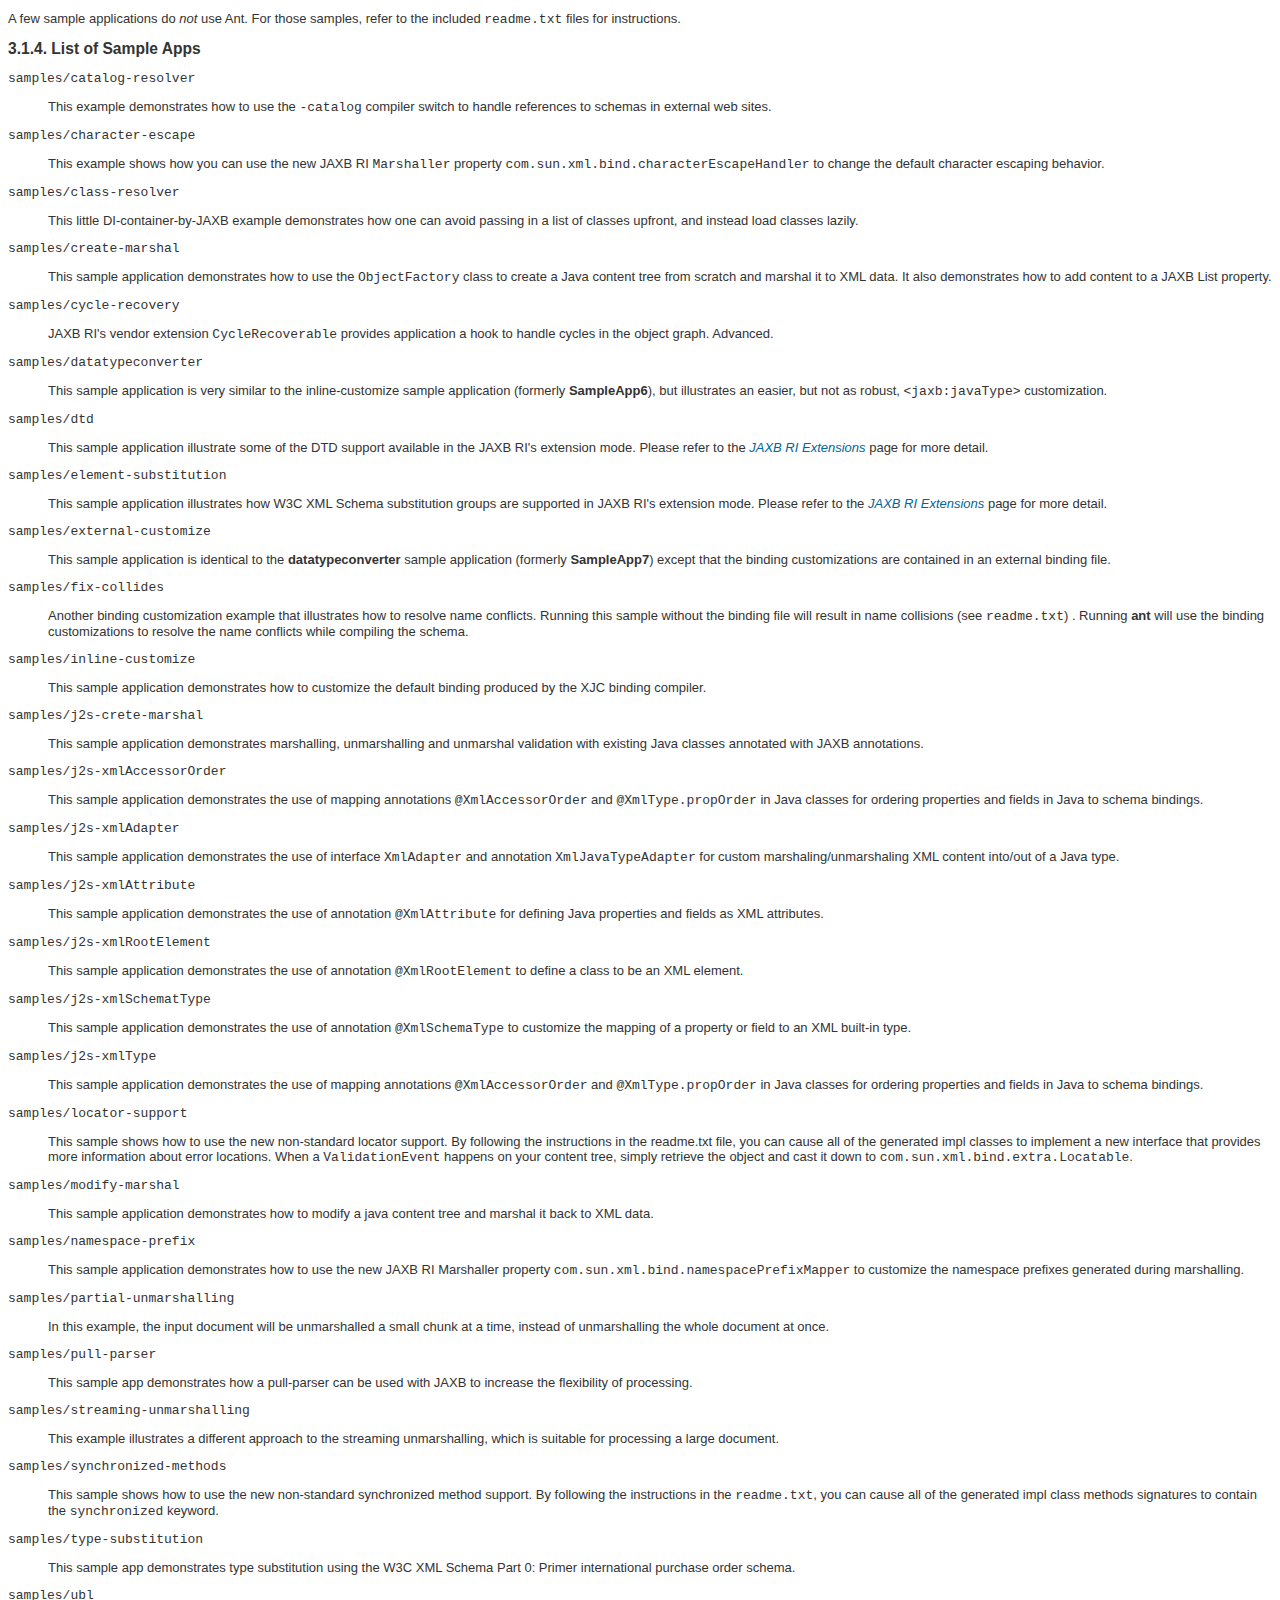
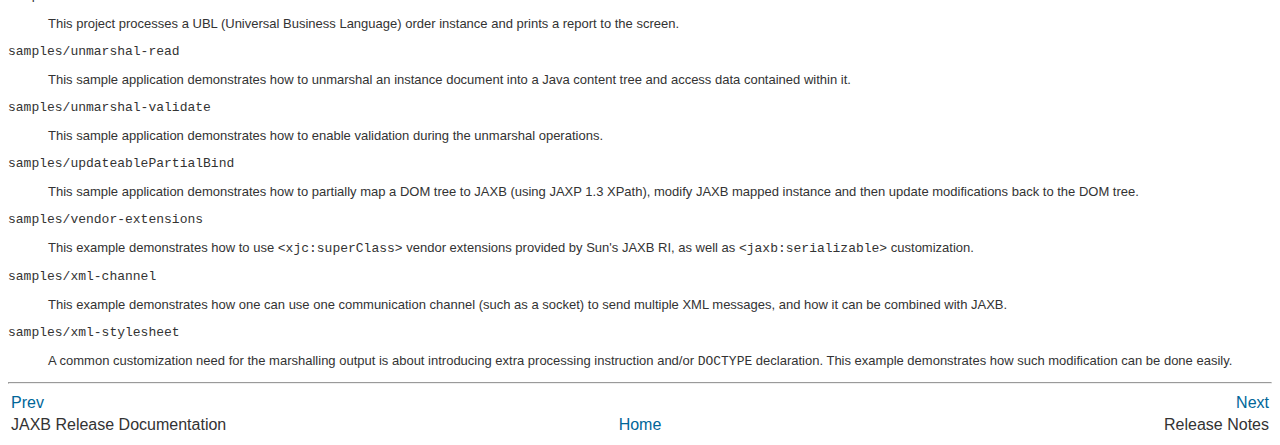
<file: dev-scripts/jaxb-ri/docs/ch01.html>
<html><head>
      <meta http-equiv="Content-Type" content="text/html; charset=ISO-8859-1">
   <title>Overview</title><link rel="stylesheet" href="style/documentation.css" type="text/css"><meta name="generator" content="DocBook XSL-NS Stylesheets V1.75.2"><link rel="home" href="index.html" title="JAXB Release Documentation"><link rel="up" href="index.html" title="JAXB Release Documentation"><link rel="prev" href="index.html" title="JAXB Release Documentation"><link rel="next" href="ch02.html" title="Release Notes"><script xmlns:fo="http://www.w3.org/1999/XSL/Format" type="text/javascript">
  var _gaq = _gaq || [];
  _gaq.push(['_setAccount', 'UA-2105126-1']);
  _gaq.push(['_trackPageview']);

  (function() {
    var ga = document.createElement('script'); ga.type = 'text/javascript'; ga.async = true;
    ga.src = ('https:' == document.location.protocol ? 'https://ssl' : 'http://www') + '.google-analytics.com/ga.js';
    var s = document.getElementsByTagName('script')[0]; s.parentNode.insertBefore(ga, s);
  })();
</script></head><body bgcolor="white" text="black" link="#0000FF" vlink="#840084" alink="#0000FF"><div class="navheader"><table width="100%" summary="Navigation header"><tr><th colspan="3" align="center">Overview</th></tr><tr><td width="20%" align="left"><a accesskey="p" href="index.html">Prev</a>&nbsp;</td><th width="60%" align="center">&nbsp;</th><td width="20%" align="right">&nbsp;<a accesskey="n" href="ch02.html">Next</a></td></tr></table><hr></div><small xmlns:fo="http://www.w3.org/1999/XSL/Format" class="small">Links: <a href="index.html">Table of Contents</a> | <a href="release-documentation.html">Single HTML</a> | <a href="release-documentation.pdf">Single PDF</a></small><div lang="en" class="chapter" title="Overview" id="jaxb-2-0-overview"><div class="titlepage"><div><div><h2 class="title">Overview</h2></div></div></div><div class="toc"><p><b>Table of Contents</b></p><dl><dt><span class="section"><a href="ch01.html#documentation">1. Documentation</a></span></dt><dt><span class="section"><a href="ch01.html#license">2. Software Licenses</a></span></dt><dt><span class="section"><a href="ch01.html#jaxb-2-0-sample-apps">3. Sample Apps</a></span></dt><dd><dl><dt><span class="section"><a href="ch01.html#section-3589085759105448">3.1. Using the Runtime Binding Framework</a></span></dt></dl></dd></dl></div><p>The <span class="trademark">Java</span>&#8482; Architecture for XML Binding (JAXB)
    provides an API and tools that automate the mapping between XML documents
    and Java objects.</p><p>The JAXB framework enables developers to perform the following
    operations:</p><div class="itemizedlist"><ul class="itemizedlist" type="disc"><li class="listitem"><p><span class="bold"><strong>Unmarshal</strong></span> XML content into
            a Java representation</p></li><li class="listitem"><p><span class="bold"><strong>Access</strong></span> and <span class="bold"><strong>update</strong></span> the Java representation</p></li><li class="listitem"><p><span class="bold"><strong>Marshal</strong></span> the Java
            representation of the XML content into XML content</p></li></ul></div><p>JAXB gives Java developers an efficient and standard way of mapping
    between XML and Java code. Java developers using JAXB are more productive
    because they can write less code themselves and do not have to be experts
    in XML. JAXB makes it easier for developers to extend their applications
    with XML and Web Services technologies.</p><div class="section" title="1.&nbsp;Documentation"><div class="titlepage"><div><div><h2 class="title" style="clear: both" id="documentation">1.&nbsp;Documentation</h2></div></div></div><p>Documentation for this release consists of the following:</p><div class="itemizedlist"><ul class="itemizedlist" type="disc"><li class="listitem"><p><a class="xref" href="ch02.html" title="Release Notes"><i>Release Notes</i></a></p></li><li class="listitem"><p>Running the binding compiler (XJC): [<a class="xref" href="ch04.html#tools-xjc" title="1.&nbsp;XJC">XJC</a>, <a class="xref" href="ch04.html#tools-xjc-ant-task" title="2.&nbsp;XJC Ant Task">XJC Ant Task</a>]</p></li><li class="listitem"><p>Running the schema generator (schemagen): [<a class="xref" href="ch04.html#tools-schemagen" title="3.&nbsp;SchemaGen">SchemaGen</a>, <a class="xref" href="ch04.html#tools-schemagen-ant-task" title="4.&nbsp;SchemaGen Ant Task">SchemaGen Ant Task</a>]</p></li><li class="listitem"><p><a class="xref" href="ch03.html" title="JAXB Users Guide"><i>JAXB Users Guide</i></a></p></li><li class="listitem"><p><a class="link" href="api/" target="_top">Javadoc
                API documentation (javax.xml.bind.*)</a></p></li><li class="listitem"><p><a class="xref" href="ch01.html#jaxb-2-0-sample-apps" title="3.&nbsp;Sample Apps">Sample Apps</a></p></li><li class="listitem"><p>JAXB FAQs [<a class="xref" href="ch06.html" title="Frequently Asked Questions"><i>Frequently Asked Questions</i></a>, <a class="link" href="http://java.sun.com/xml/jaxb/faq.html" target="_top">java.sun.com</a>]</p></li></ul></div></div><div class="section" title="2.&nbsp;Software Licenses"><div class="titlepage"><div><div><h2 class="title" style="clear: both" id="license">2.&nbsp;Software Licenses</h2></div></div></div><div class="itemizedlist"><ul class="itemizedlist" type="disc"><li class="listitem"><p>2013 Oracle Corporation
                and/or its affiliates. All rights reserved.</p></li><li class="listitem"><p>The JAXB RI ${release.impl.version}${release.impl.version.suffix} Release is covered
                by <a class="link" href="license.txt" target="_top">the dual license between
                Common Development and Distribution License (CDDL) and GNU
                Public License v2 + classpath exception</a></p></li><li class="listitem"><p>Additional copyright notices and license terms
                applicable to portions of the software are set forth in the
                <a class="link" href="ThirdPartyLicense.txt" target="_top">3rd Party
                License README</a></p></li></ul></div></div><div lang="en" class="section" title="3.&nbsp;Sample Apps"><div class="titlepage"><div><div><h2 class="title" style="clear: both" id="jaxb-2-0-sample-apps">3.&nbsp;Sample Apps</h2></div></div></div><p>This page summarizes basic use-cases for Java-2-Schema,
    Schema-2-Java, and lists all of the sample applications that ship with
    JAXB.</p><div class="section" title="3.1.&nbsp;Using the Runtime Binding Framework"><div class="titlepage"><div><div><h3 class="title" id="section-3589085759105448">3.1.&nbsp;Using the Runtime Binding Framework</h3></div></div></div><div class="section" title="3.1.1.&nbsp;Schema-2-Java"><div class="titlepage"><div><div><h4 class="title" id="section-527832527889161">3.1.1.&nbsp;Schema-2-Java</h4></div></div></div><p>Schema-2-Java is the process of compiling one or more schema
            files into generated Java classes. Here are some of the basic
            steps for developing an app:</p><div class="orderedlist"><ol class="orderedlist" type="1"><li class="listitem"><p>Develop/locate your schema</p></li><li class="listitem"><p>Annotate the schema with binding customizations if
                    necessary (or place them in an external bindings
                    file)</p></li><li class="listitem"><p>Compile the schema with the XJC binding
                    compiler</p></li><li class="listitem"><p>Develop your JAXB client application using the Java
                    content classes generated by the XJC binding compiler
                    along with the <code class="literal">javax.xml.bind</code> runtime
                    framework</p></li><li class="listitem"><p>Set your <code class="literal">CLASSPATH</code> to include all
                    of the <a class="xref" href="ch02.html#jars" title="2.&nbsp;Identifying the JAR Files">Identifying the JAR Files</a></p></li><li class="listitem"><p>Compile all of your Java sources with
                    <code class="literal">javac</code></p></li><li class="listitem"><p>Run it!</p></li></ol></div></div><div class="section" title="3.1.2.&nbsp;Java-2-Schema"><div class="titlepage"><div><div><h4 class="title" id="section-308004238994006">3.1.2.&nbsp;Java-2-Schema</h4></div></div></div><p>Java-2-Schema is the process of augmenting existing Java
            classes with the annotations defined in the
            <code class="literal">javax.xml.bind.annotation</code> package so that the JAXB
            runtime binding framework is capable of performing the (un)marshal
            operations. Here are the basic steps for developing an app:</p><div class="orderedlist"><ol class="orderedlist" type="1"><li class="listitem"><p>Develop your data model in Java</p></li><li class="listitem"><p>Apply the <code class="literal">javax.xml.bind.annotation</code>
                    annotations to control the binding process</p></li><li class="listitem"><p>Set your <code class="literal">CLASSPATH</code> to include all
                    of the <a class="xref" href="ch02.html#jars" title="2.&nbsp;Identifying the JAR Files">Identifying the JAR Files</a></p></li><li class="listitem"><p>Compile your data model with
                    <code class="literal">javac</code></p><div class="important" title="Important" style="margin-left: 0.5in; margin-right: 0.5in;"><h3 class="title">Important</h3><p>Make sure that you <code class="literal">CLASSPATH</code>
                        includes <code class="filename">jaxb-xjc.jar</code> before
                        running <span class="command"><strong>javac</strong></span>.</p></div></li><li class="listitem"><p>The resulting class files will contain your
                    annotations as well other default annotations needed by
                    the JAXB runtime binding framework</p></li><li class="listitem"><p>Develop your client application that uses the data
                    model and develop the code that uses the JAXB runtime
                    binding framework to persist your data model using the
                    (un)marshal operations.</p></li><li class="listitem"><p>Compile and run your client application!</p></li></ol></div><p>For more information about this process, see the the <a class="link" href="http://docs.oracle.com/javaee/6/tutorial/doc/gijti.html" target="_top">Java
            WSDP Tutorial</a> and the extensive <a class="xref" href="ch01.html#jaxb-2-0-sample-apps" title="3.&nbsp;Sample Apps">Sample Apps</a>
            documentation.</p></div><div class="section" title="3.1.3.&nbsp;Building and Running the Sample Apps with Ant"><div class="titlepage"><div><div><h4 class="title" id="section-3999932384958513">3.1.3.&nbsp;Building and Running the Sample Apps with Ant</h4></div></div></div><p>To run the sample applications, just go into each sample
            directory, and run <span class="command"><strong>ant</strong></span> without any
            option.</p><p>A few sample applications do <span class="emphasis"><em>not</em></span> use
            Ant. For those samples, refer to the included
            <code class="filename">readme.txt</code> files for instructions.</p></div><div class="section" title="3.1.4.&nbsp;List of Sample Apps"><div class="titlepage"><div><div><h4 class="title" id="samples">3.1.4.&nbsp;List of Sample Apps</h4></div></div></div><div class="variablelist"><dl><dt><span class="term"><code class="literal">samples/catalog-resolver</code></span></dt><dd><p>This example demonstrates how to use the
                        <code class="option">-catalog</code> compiler switch to handle
                        references to schemas in external web sites.</p></dd><dt><span class="term"><code class="literal">samples/character-escape</code></span></dt><dd><p>This example shows how you can use the new JAXB
                        RI <code class="literal">Marshaller</code> property
                        <code class="literal">com.sun.xml.bind.characterEscapeHandler</code>
                        to change the default character escaping
                        behavior.</p></dd><dt><span class="term"><code class="literal">samples/class-resolver</code></span></dt><dd><p>This little DI-container-by-JAXB example
                        demonstrates how one can avoid passing in a list of
                        classes upfront, and instead load classes
                        lazily.</p></dd><dt><span class="term"><code class="literal">samples/create-marshal</code></span></dt><dd><p>This sample application demonstrates how to use
                        the <code class="literal">ObjectFactory</code> class to create a
                        Java content tree from scratch and marshal it to XML
                        data. It also demonstrates how to add content to a
                        JAXB List property.</p></dd><dt><span class="term"><code class="literal">samples/cycle-recovery</code></span></dt><dd><p>JAXB RI's vendor extension
                        <code class="literal">CycleRecoverable</code> provides
                        application a hook to handle cycles in the object
                        graph. Advanced.</p></dd><dt><span class="term"><code class="literal">samples/datatypeconverter</code></span></dt><dd><p>This sample application is very similar to the
                        inline-customize sample application (formerly
                        <span class="application">SampleApp6</span>), but
                        illustrates an easier, but not as robust,
                        <code class="literal">&lt;jaxb:javaType&gt;</code>
                        customization.</p></dd><dt><span class="term"><code class="literal">samples/dtd</code></span></dt><dd><p>This sample application illustrate some of the
                        DTD support available in the JAXB RI's extension mode.
                        Please refer to the <a class="xref" href="ch05.html" title="JAXB RI Extensions"><i>JAXB RI Extensions</i></a> page for more
                        detail.</p></dd><dt><span class="term"><code class="literal">samples/element-substitution</code></span></dt><dd><p>This sample application illustrates how W3C XML
                        Schema substitution groups are supported in JAXB RI's
                        extension mode. Please refer to the <a class="xref" href="ch05.html" title="JAXB RI Extensions"><i>JAXB RI Extensions</i></a> page for more
                        detail.</p></dd><dt><span class="term"><code class="literal">samples/external-customize</code></span></dt><dd><p>This sample application is identical to the
                        <span class="application">datatypeconverter</span> sample
                        application (formerly
                        <span class="application">SampleApp7</span>) except that the
                        binding customizations are contained in an external
                        binding file.</p></dd><dt><span class="term"><code class="literal">samples/fix-collides</code></span></dt><dd><p>Another binding customization example that
                        illustrates how to resolve name conflicts. Running
                        this sample without the binding file will result in
                        name collisions (see <code class="filename">readme.txt</code>)
                        . Running <span class="application">ant</span> will use the
                        binding customizations to resolve the name conflicts
                        while compiling the schema.</p></dd><dt><span class="term"><code class="literal">samples/inline-customize</code></span></dt><dd><p>This sample application demonstrates how to
                        customize the default binding produced by the XJC
                        binding compiler.</p></dd><dt><span class="term"><code class="literal">samples/j2s-crete-marshal</code></span></dt><dd><p>This sample application demonstrates
                        marshalling, unmarshalling and unmarshal validation
                        with existing Java classes annotated with JAXB
                        annotations.</p></dd><dt><span class="term"><code class="literal">samples/j2s-xmlAccessorOrder</code></span></dt><dd><p>This sample application demonstrates the use of
                        mapping annotations
                        <code class="literal">@XmlAccessorOrder</code> and
                        <code class="literal">@XmlType.propOrder</code> in Java classes
                        for ordering properties and fields in Java to schema
                        bindings.</p></dd><dt><span class="term"><code class="literal">samples/j2s-xmlAdapter</code></span></dt><dd><p>This sample application demonstrates the use of
                        interface <code class="literal">XmlAdapter</code> and annotation
                        <code class="literal">XmlJavaTypeAdapter</code> for custom
                        marshaling/unmarshaling XML content into/out of a Java
                        type.</p></dd><dt><span class="term"><code class="literal">samples/j2s-xmlAttribute</code></span></dt><dd><p>This sample application demonstrates the use of
                        annotation <code class="literal">@XmlAttribute</code> for
                        defining Java properties and fields as XML
                        attributes.</p></dd><dt><span class="term"><code class="literal">samples/j2s-xmlRootElement</code></span></dt><dd><p>This sample application demonstrates the use of
                        annotation <code class="literal">@XmlRootElement</code> to
                        define a class to be an XML element.</p></dd><dt><span class="term"><code class="literal">samples/j2s-xmlSchematType</code></span></dt><dd><p>This sample application demonstrates the use of
                        annotation <code class="literal">@XmlSchemaType</code> to
                        customize the mapping of a property or field to an XML
                        built-in type.</p></dd><dt><span class="term"><code class="literal">samples/j2s-xmlType</code></span></dt><dd><p>This sample application demonstrates the use of
                        mapping annotations
                        <code class="literal">@XmlAccessorOrder</code> and
                        <code class="literal">@XmlType.propOrder</code> in Java classes
                        for ordering properties and fields in Java to schema
                        bindings.</p></dd><dt><span class="term"><code class="literal">samples/locator-support</code></span></dt><dd><p>This sample shows how to use the new
                        non-standard locator support. By following the
                        instructions in the readme.txt file, you can cause all
                        of the generated impl classes to implement a new
                        interface that provides more information about error
                        locations. When a <code class="literal">ValidationEvent</code>
                        happens on your content tree, simply retrieve the
                        object and cast it down to
                        <code class="literal">com.sun.xml.bind.extra.Locatable</code>.</p></dd><dt><span class="term"><code class="literal">samples/modify-marshal</code></span></dt><dd><p>This sample application demonstrates how to
                        modify a java content tree and marshal it back to XML
                        data.</p></dd><dt><span class="term"><code class="literal">samples/namespace-prefix</code></span></dt><dd><p>This sample application demonstrates how to use
                        the new JAXB RI Marshaller property
                        <code class="literal">com.sun.xml.bind.namespacePrefixMapper</code>
                        to customize the namespace prefixes generated during
                        marshalling.</p></dd><dt><span class="term"><code class="literal">samples/partial-unmarshalling</code></span></dt><dd><p>In this example, the input document will be
                        unmarshalled a small chunk at a time, instead of
                        unmarshalling the whole document at once.</p></dd><dt><span class="term"><code class="literal">samples/pull-parser</code></span></dt><dd><p>This sample app demonstrates how a pull-parser
                        can be used with JAXB to increase the flexibility of
                        processing.</p></dd><dt><span class="term"><code class="literal">samples/streaming-unmarshalling</code></span></dt><dd><p>This example illustrates a different approach to
                        the streaming unmarshalling, which is suitable for
                        processing a large document.</p></dd><dt><span class="term"><code class="literal">samples/synchronized-methods</code></span></dt><dd><p>This sample shows how to use the new
                        non-standard synchronized method support. By following
                        the instructions in the
                        <code class="filename">readme.txt</code>, you can cause all of
                        the generated impl class methods signatures to contain
                        the <code class="literal">synchronized</code> keyword.</p></dd><dt><span class="term"><code class="literal">samples/type-substitution</code></span></dt><dd><p>This sample app demonstrates type substitution
                        using the W3C XML Schema Part 0: Primer international
                        purchase order schema.</p></dd><dt><span class="term"><code class="literal">samples/ubl</code></span></dt><dd><p>This project processes a UBL (Universal Business
                        Language) order instance and prints a report to the
                        screen.</p></dd><dt><span class="term"><code class="literal">samples/unmarshal-read</code></span></dt><dd><p>This sample application demonstrates how to
                        unmarshal an instance document into a Java content
                        tree and access data contained within it.</p></dd><dt><span class="term"><code class="literal">samples/unmarshal-validate</code></span></dt><dd><p>This sample application demonstrates how to
                        enable validation during the unmarshal
                        operations.</p></dd><dt><span class="term"><code class="literal">samples/updateablePartialBind</code></span></dt><dd><p>This sample application demonstrates how to
                        partially map a DOM tree to JAXB (using JAXP 1.3
                        XPath), modify JAXB mapped instance and then update
                        modifications back to the DOM tree.</p></dd><dt><span class="term"><code class="literal">samples/vendor-extensions</code></span></dt><dd><p>This example demonstrates how to use
                        <code class="literal">&lt;xjc:superClass&gt;</code> vendor
                        extensions provided by Sun's JAXB RI, as well as
                        <code class="literal">&lt;jaxb:serializable&gt;</code>
                        customization.</p></dd><dt><span class="term"><code class="literal">samples/xml-channel</code></span></dt><dd><p>This example demonstrates how one can use one
                        communication channel (such as a socket) to send
                        multiple XML messages, and how it can be combined with
                        JAXB.</p></dd><dt><span class="term"><code class="literal">samples/xml-stylesheet</code></span></dt><dd><p>A common customization need for the marshalling
                        output is about introducing extra processing
                        instruction and/or <code class="literal">DOCTYPE</code>
                        declaration. This example demonstrates how such
                        modification can be done easily.</p></dd></dl></div></div></div></div></div><div class="navfooter"><hr><table width="100%" summary="Navigation footer"><tr><td width="40%" align="left"><a accesskey="p" href="index.html">Prev</a>&nbsp;</td><td width="20%" align="center">&nbsp;</td><td width="40%" align="right">&nbsp;<a accesskey="n" href="ch02.html">Next</a></td></tr><tr><td width="40%" align="left" valign="top">JAXB Release Documentation&nbsp;</td><td width="20%" align="center"><a accesskey="h" href="index.html">Home</a></td><td width="40%" align="right" valign="top">&nbsp;Release Notes</td></tr></table></div></body></html>
</file>
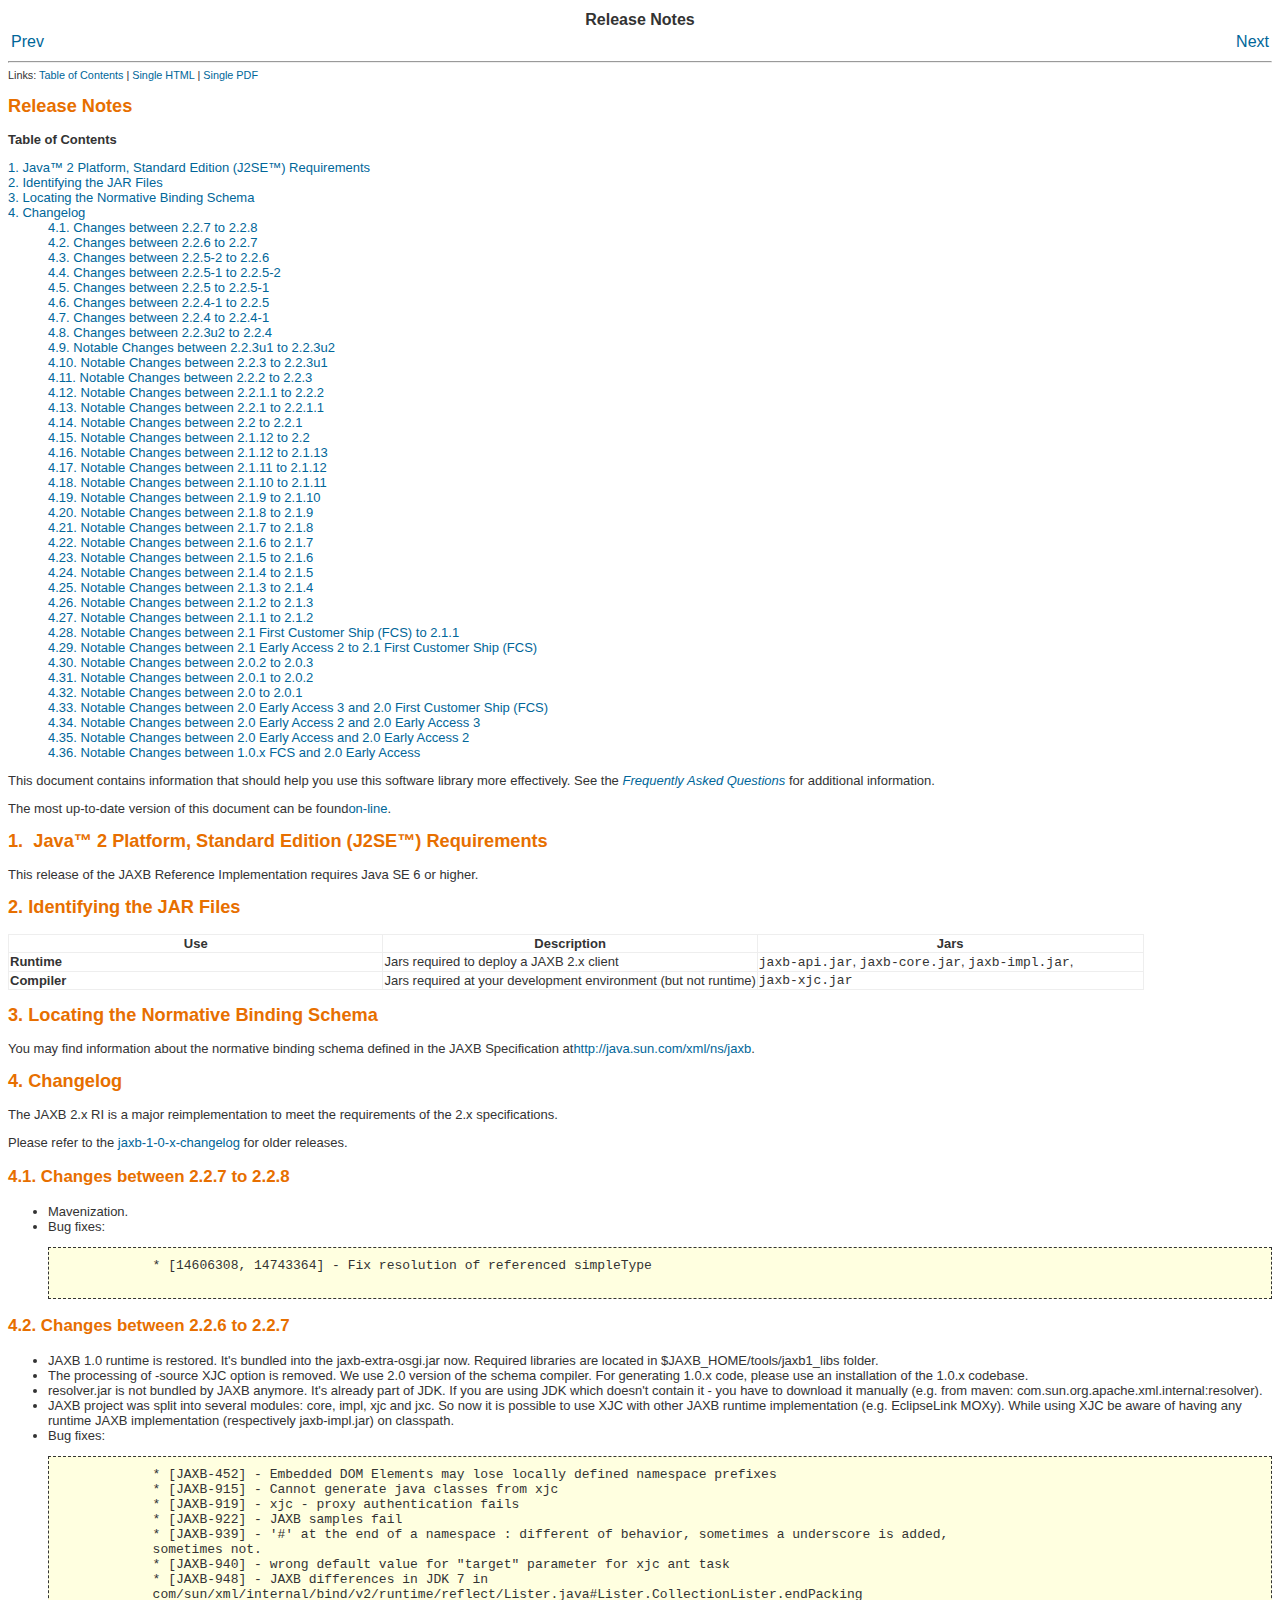
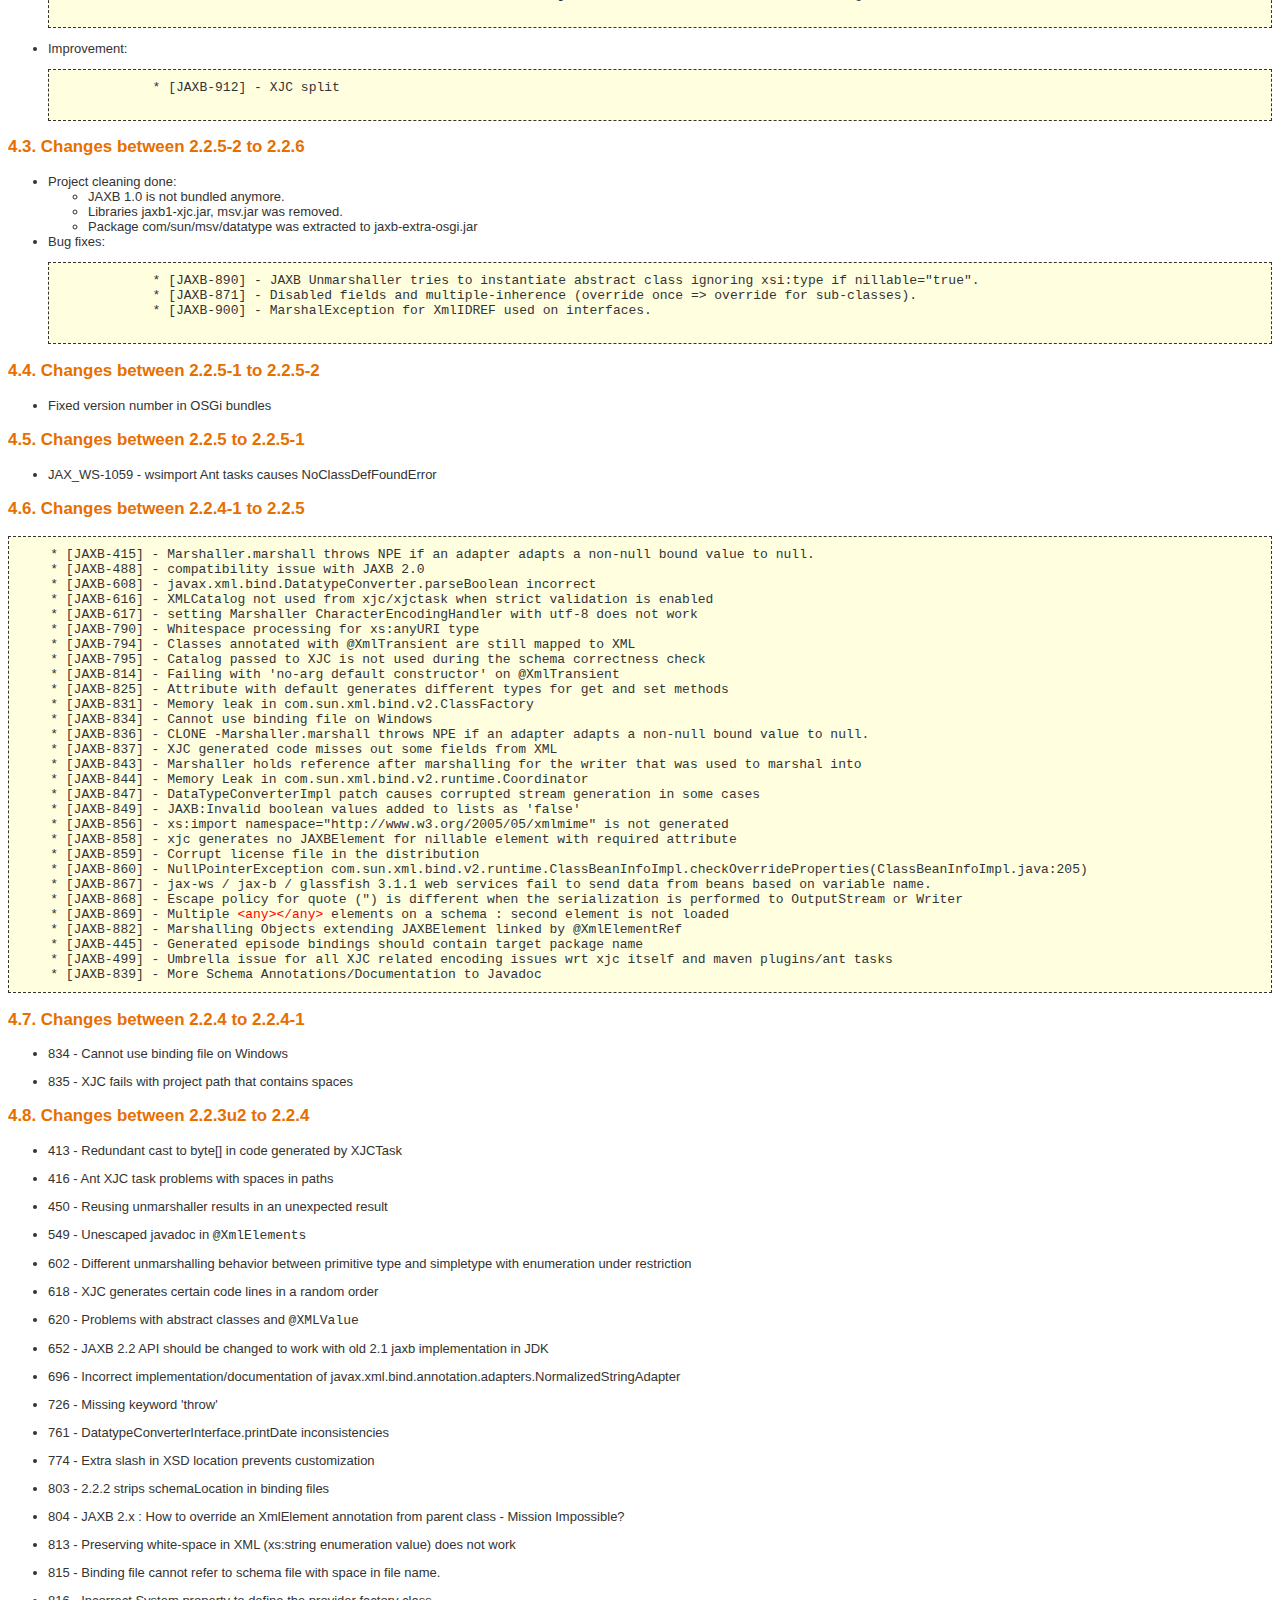
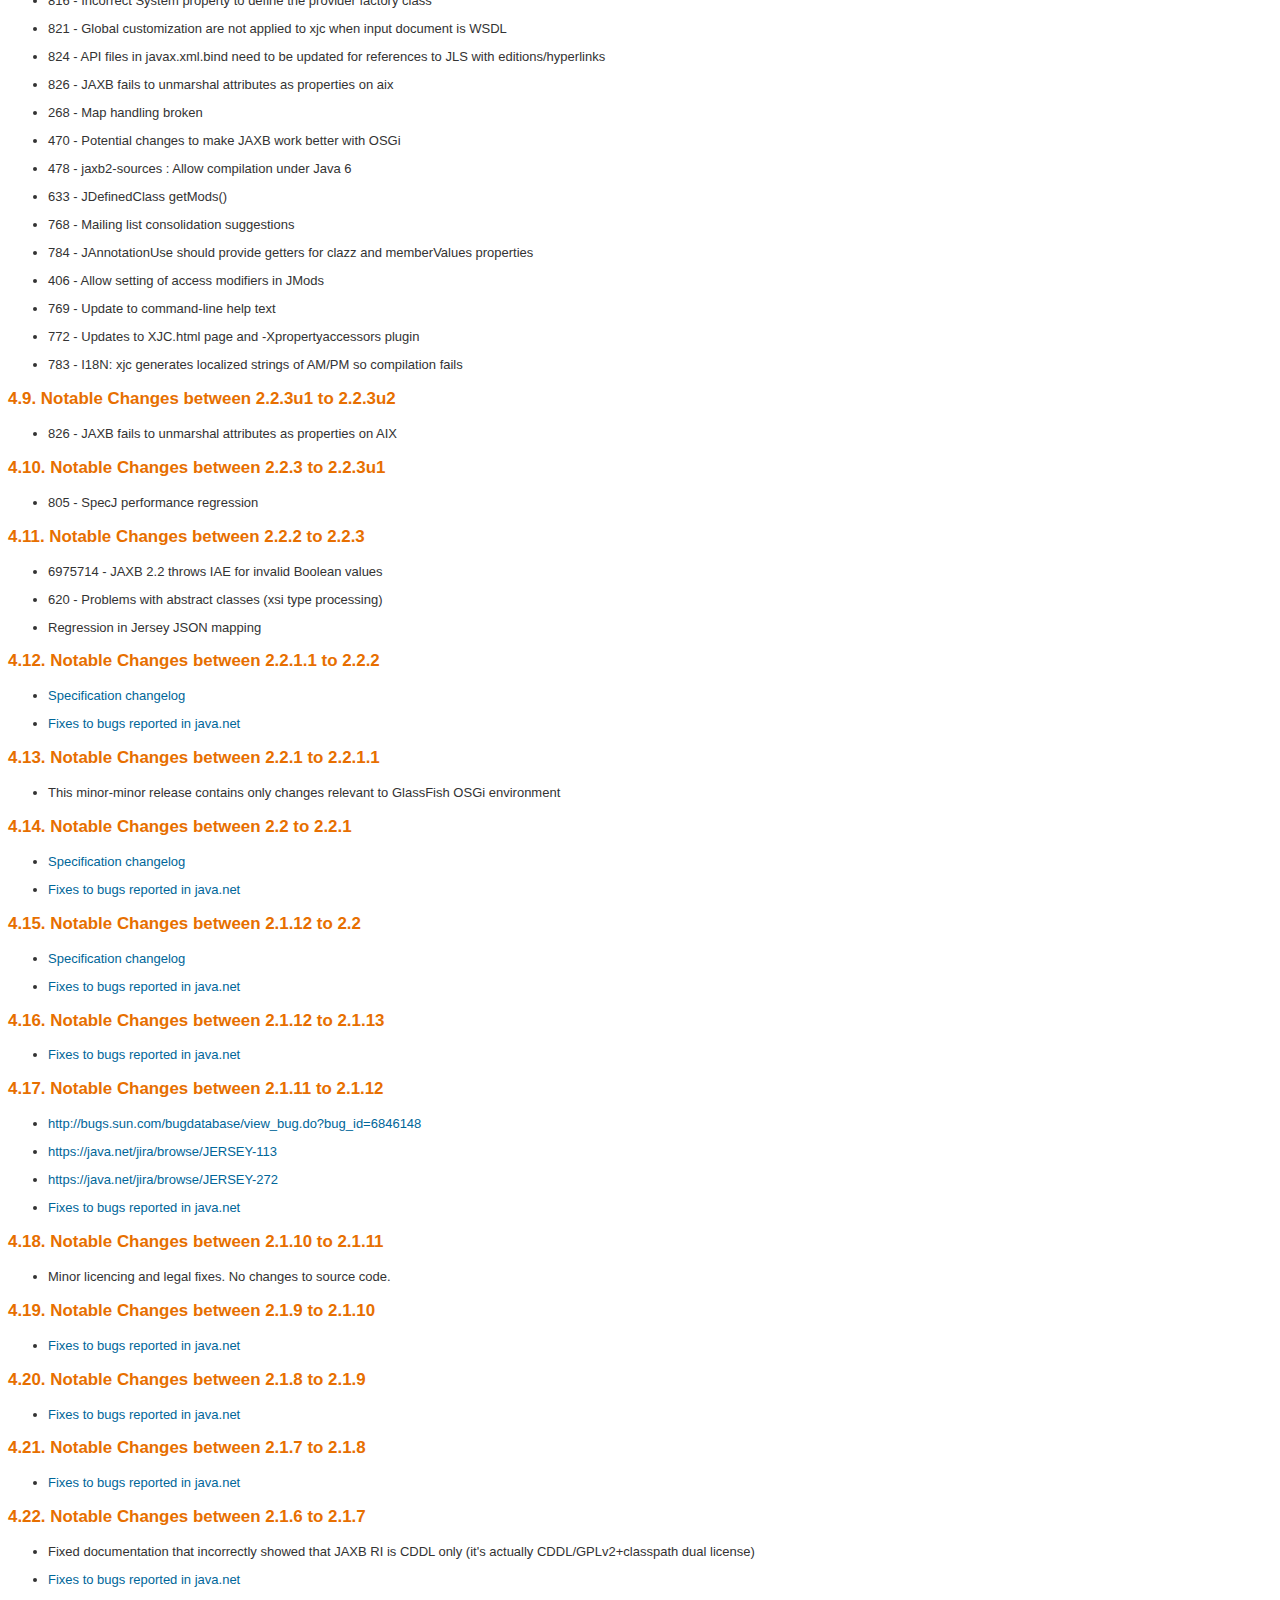
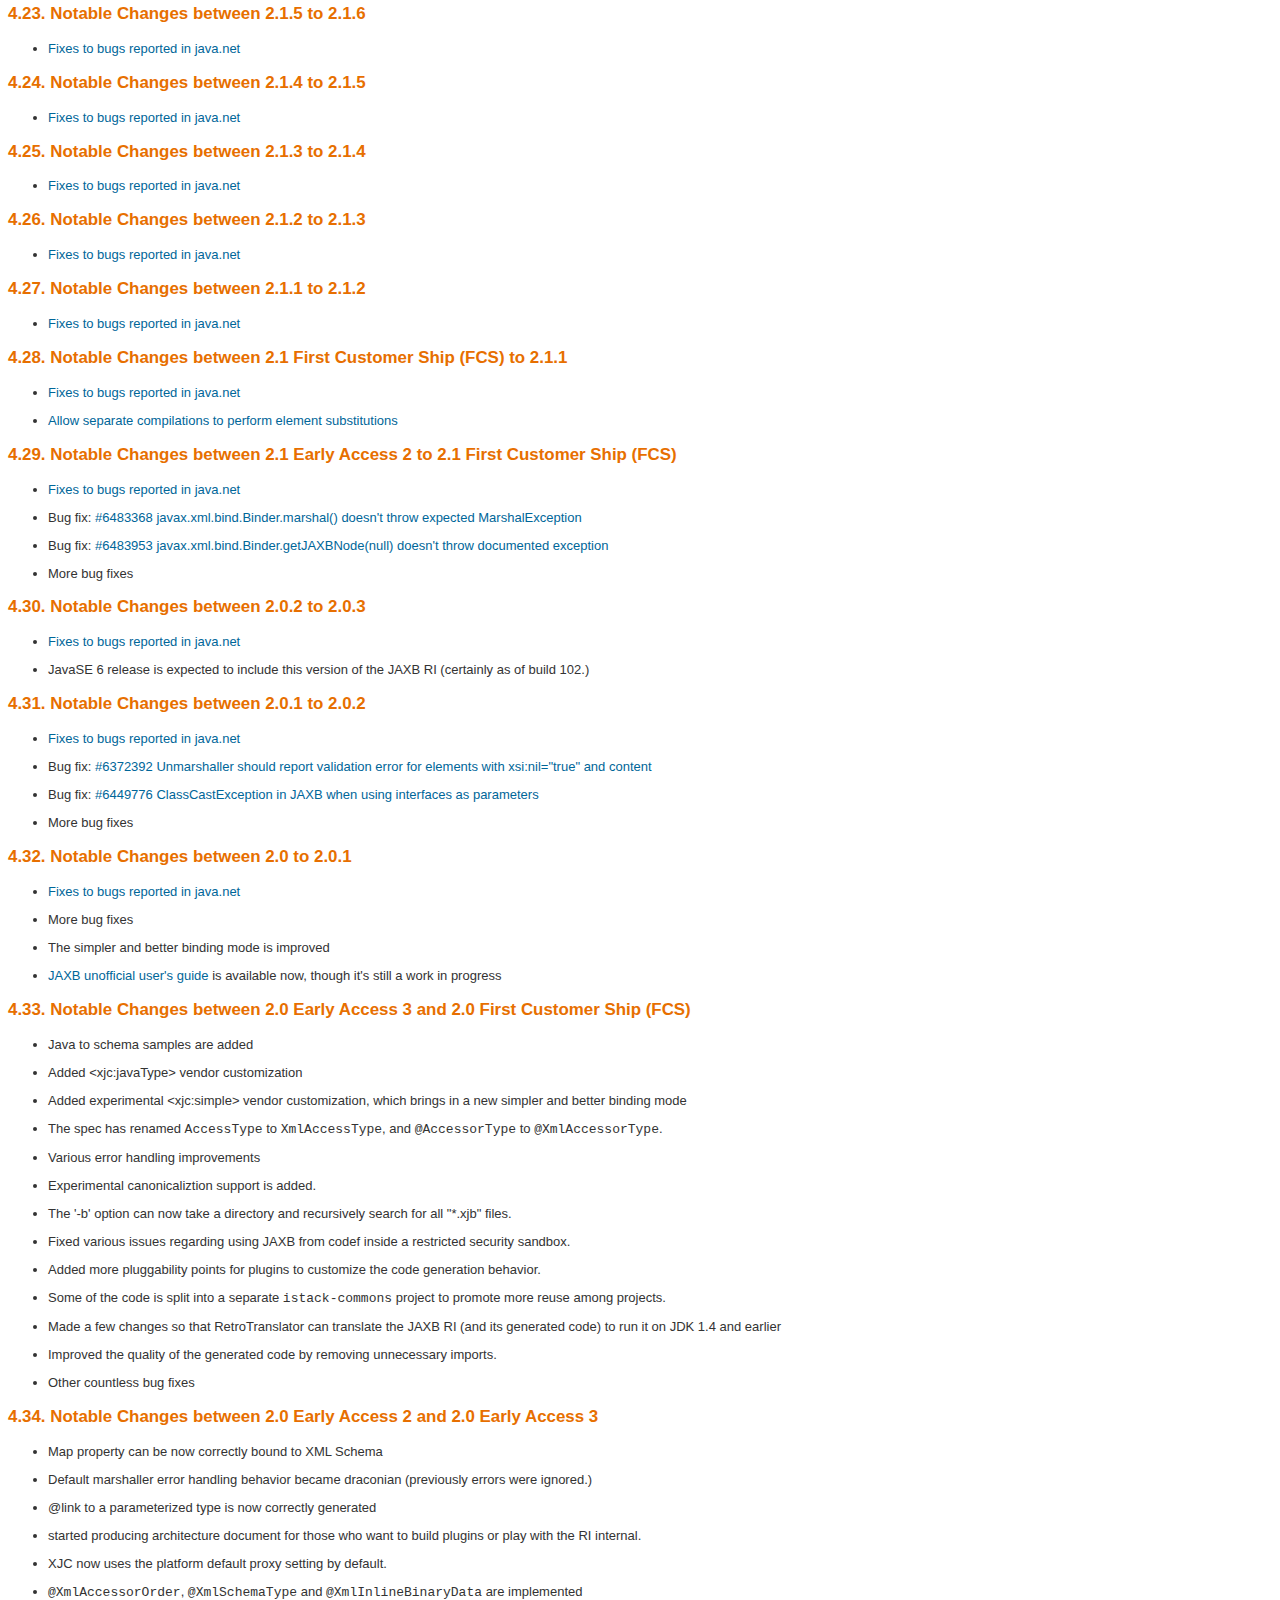
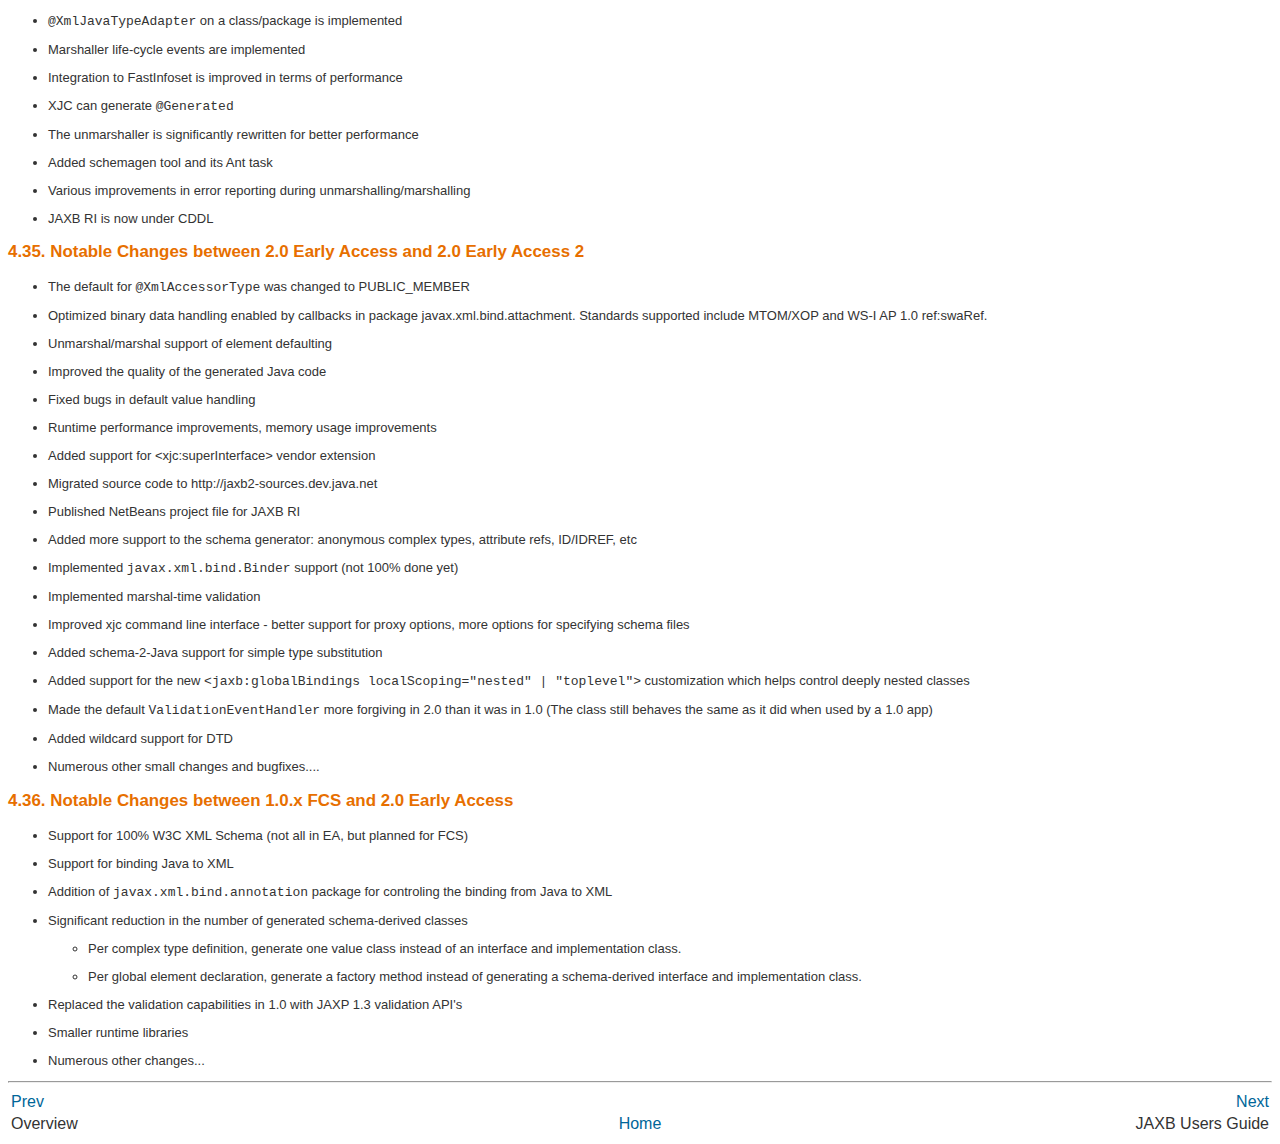
<file: dev-scripts/jaxb-ri/docs/ch02.html>
<html><head>
      <meta http-equiv="Content-Type" content="text/html; charset=ISO-8859-1">
   <title>Release Notes</title><link rel="stylesheet" href="style/documentation.css" type="text/css"><meta name="generator" content="DocBook XSL-NS Stylesheets V1.75.2"><link rel="home" href="index.html" title="JAXB Release Documentation"><link rel="up" href="index.html" title="JAXB Release Documentation"><link rel="prev" href="ch01.html" title="Overview"><link rel="next" href="ch03.html" title="JAXB Users Guide"><script xmlns:fo="http://www.w3.org/1999/XSL/Format" type="text/javascript">
  var _gaq = _gaq || [];
  _gaq.push(['_setAccount', 'UA-2105126-1']);
  _gaq.push(['_trackPageview']);

  (function() {
    var ga = document.createElement('script'); ga.type = 'text/javascript'; ga.async = true;
    ga.src = ('https:' == document.location.protocol ? 'https://ssl' : 'http://www') + '.google-analytics.com/ga.js';
    var s = document.getElementsByTagName('script')[0]; s.parentNode.insertBefore(ga, s);
  })();
</script></head><body bgcolor="white" text="black" link="#0000FF" vlink="#840084" alink="#0000FF"><div class="navheader"><table width="100%" summary="Navigation header"><tr><th colspan="3" align="center">Release Notes</th></tr><tr><td width="20%" align="left"><a accesskey="p" href="ch01.html">Prev</a>&nbsp;</td><th width="60%" align="center">&nbsp;</th><td width="20%" align="right">&nbsp;<a accesskey="n" href="ch03.html">Next</a></td></tr></table><hr></div><small xmlns:fo="http://www.w3.org/1999/XSL/Format" class="small">Links: <a href="index.html">Table of Contents</a> | <a href="release-documentation.html">Single HTML</a> | <a href="release-documentation.pdf">Single PDF</a></small><div lang="en" class="chapter" title="Release Notes" id="jaxb-2-0-release-notes"><div class="titlepage"><div><div><h2 class="title">Release Notes</h2></div></div></div><div class="toc"><p><b>Table of Contents</b></p><dl><dt><span class="section"><a href="ch02.html#section-2232462900667844">1. 
            <span class="trademark">Java</span>&#8482;
            2 Platform, Standard Edition (<span class="trademark">J2SE</span>&#8482;)
            Requirements
        </a></span></dt><dt><span class="section"><a href="ch02.html#jars">2. Identifying the JAR Files</a></span></dt><dt><span class="section"><a href="ch02.html#section-141747963608015">3. Locating the Normative Binding Schema</a></span></dt><dt><span class="section"><a href="ch02.html#jaxb-2-0-changelog">4. Changelog</a></span></dt><dd><dl><dt><span class="section"><a href="ch02.html#a-2-2-8">4.1. Changes between 2.2.7 to 2.2.8</a></span></dt><dt><span class="section"><a href="ch02.html#a-2-2-7">4.2. Changes between 2.2.6 to 2.2.7</a></span></dt><dt><span class="section"><a href="ch02.html#a-2-2-6">4.3. Changes between 2.2.5-2 to 2.2.6</a></span></dt><dt><span class="section"><a href="ch02.html#a-2-2-5u2">4.4. Changes between 2.2.5-1 to 2.2.5-2</a></span></dt><dt><span class="section"><a href="ch02.html#a-2-2-5u1">4.5. Changes between 2.2.5 to 2.2.5-1</a></span></dt><dt><span class="section"><a href="ch02.html#a-2-2-5">4.6. Changes between 2.2.4-1 to 2.2.5</a></span></dt><dt><span class="section"><a href="ch02.html#a-2-2-4u1">4.7. Changes between 2.2.4 to 2.2.4-1</a></span></dt><dt><span class="section"><a href="ch02.html#a-2-2-4">4.8. Changes between 2.2.3u2 to 2.2.4</a></span></dt><dt><span class="section"><a href="ch02.html#a-2-2-3u2">4.9. Notable Changes between 2.2.3u1 to 2.2.3u2</a></span></dt><dt><span class="section"><a href="ch02.html#a-2-2-3u1">4.10. Notable Changes between 2.2.3 to 2.2.3u1</a></span></dt><dt><span class="section"><a href="ch02.html#a-2-2-3">4.11. Notable Changes between 2.2.2 to 2.2.3</a></span></dt><dt><span class="section"><a href="ch02.html#a-2-2-2">4.12. Notable Changes between 2.2.1.1 to 2.2.2</a></span></dt><dt><span class="section"><a href="ch02.html#a-2-2-1-1">4.13. Notable Changes between 2.2.1 to 2.2.1.1</a></span></dt><dt><span class="section"><a href="ch02.html#a-2-2-1">4.14. Notable Changes between 2.2 to 2.2.1</a></span></dt><dt><span class="section"><a href="ch02.html#a-2-2">4.15. Notable Changes between 2.1.12 to 2.2</a></span></dt><dt><span class="section"><a href="ch02.html#a-2-1-13">4.16. Notable Changes between 2.1.12 to 2.1.13</a></span></dt><dt><span class="section"><a href="ch02.html#a-2-1-12">4.17. Notable Changes between 2.1.11 to 2.1.12</a></span></dt><dt><span class="section"><a href="ch02.html#a-2-1-11">4.18. Notable Changes between 2.1.10 to 2.1.11</a></span></dt><dt><span class="section"><a href="ch02.html#a-2-1-10">4.19. Notable Changes between 2.1.9 to 2.1.10</a></span></dt><dt><span class="section"><a href="ch02.html#a-2-1-9">4.20. Notable Changes between 2.1.8 to 2.1.9</a></span></dt><dt><span class="section"><a href="ch02.html#a-2-1-8">4.21. Notable Changes between 2.1.7 to 2.1.8</a></span></dt><dt><span class="section"><a href="ch02.html#a-2-1-7">4.22. Notable Changes between 2.1.6 to 2.1.7</a></span></dt><dt><span class="section"><a href="ch02.html#a-2-1-6">4.23. Notable Changes between 2.1.5 to 2.1.6</a></span></dt><dt><span class="section"><a href="ch02.html#a-2-1-5">4.24. Notable Changes between 2.1.4 to 2.1.5</a></span></dt><dt><span class="section"><a href="ch02.html#a-2-1-4">4.25. Notable Changes between 2.1.3 to 2.1.4</a></span></dt><dt><span class="section"><a href="ch02.html#a-2-1-3">4.26. Notable Changes between 2.1.2 to 2.1.3</a></span></dt><dt><span class="section"><a href="ch02.html#a-2-1-2">4.27. Notable Changes between 2.1.1 to 2.1.2</a></span></dt><dt><span class="section"><a href="ch02.html#a-2-1-1">4.28. Notable Changes between 2.1 First Customer Ship (FCS) to
  2.1.1</a></span></dt><dt><span class="section"><a href="ch02.html#a-2-1">4.29. Notable Changes between 2.1 Early Access 2 to 2.1 First
  Customer Ship (FCS)</a></span></dt><dt><span class="section"><a href="ch02.html#a-2-0-3">4.30. Notable Changes between 2.0.2 to 2.0.3</a></span></dt><dt><span class="section"><a href="ch02.html#a-2-0-2">4.31. Notable Changes between 2.0.1 to 2.0.2</a></span></dt><dt><span class="section"><a href="ch02.html#a-2-0-1">4.32. Notable Changes between 2.0 to 2.0.1</a></span></dt><dt><span class="section"><a href="ch02.html#a-2-0">4.33. Notable Changes between 2.0 Early Access 3 and 2.0 First
  Customer Ship (FCS)</a></span></dt><dt><span class="section"><a href="ch02.html#a-2-0ea3">4.34. Notable Changes between 2.0 Early Access 2 and 2.0 Early
  Access 3</a></span></dt><dt><span class="section"><a href="ch02.html#a-2-0ea2">4.35. Notable Changes between 2.0 Early Access and 2.0 Early Access
  2</a></span></dt><dt><span class="section"><a href="ch02.html#a-2-0ea">4.36. Notable Changes between 1.0.x FCS and 2.0 Early Access</a></span></dt></dl></dd></dl></div><p>This document contains information that should help you use this
        software library more effectively. See the
        <a class="xref" href="ch06.html" title="Frequently Asked Questions"><i>Frequently Asked Questions</i></a>
        for additional information.
    </p><p>The most up-to-date version of this document can be found<a class="link" href="http://jaxb.java.net/" target="_top">on-line</a>.
    </p><div class="section" title="1.&nbsp; Java&#8482; 2 Platform, Standard Edition (J2SE&#8482;) Requirements"><div class="titlepage"><div><div><h2 class="title" style="clear: both" id="section-2232462900667844">1.&nbsp;
            <span class="trademark">Java</span>&#8482;
            2 Platform, Standard Edition (<span class="trademark">J2SE</span>&#8482;)
            Requirements
        </h2></div></div></div><p>This release of the JAXB Reference Implementation requires Java SE
            6 or higher.
        </p></div><div class="section" title="2.&nbsp;Identifying the JAR Files"><div class="titlepage"><div><div><h2 class="title" style="clear: both" id="jars">2.&nbsp;Identifying the JAR Files</h2></div></div></div><div class="informaltable"><table border="1"><colgroup><col width="33%"><col width="33%"><col width="34%"></colgroup><thead><tr><th>
                            <p>Use</p>
                        </th><th>
                            <p>Description</p>
                        </th><th>
                            <p>Jars</p>
                        </th></tr></thead><tbody><tr><td>
                            <span class="bold"><strong>Runtime
                            </strong></span>
                        </td><td>
                            <p>Jars required to deploy a JAXB 2.x
                                client
                            </p>
                        </td><td>
                            <p><code class="filename">jaxb-api.jar</code>,
                                <code class="filename">jaxb-core.jar</code>,
                                <code class="filename">jaxb-impl.jar</code>,
                            </p>
                        </td></tr><tr><td>
                            <span class="bold"><strong>Compiler
                            </strong></span>
                        </td><td>
                            <p>Jars required at your development
                                environment (but not runtime)
                            </p>
                        </td><td>
                            <p>
                                <code class="filename">jaxb-xjc.jar</code>
                            </p>
                        </td></tr></tbody></table></div></div><div class="section" title="3.&nbsp;Locating the Normative Binding Schema"><div class="titlepage"><div><div><h2 class="title" style="clear: both" id="section-141747963608015">3.&nbsp;Locating the Normative Binding Schema</h2></div></div></div><p>You may find information about the normative binding schema
            defined in the JAXB Specification at<a class="link" href="http://java.sun.com/xml/ns/jaxb" target="_top">http://java.sun.com/xml/ns/jaxb</a>.
        </p></div><div lang="en" class="section" title="4.&nbsp;Changelog"><div class="titlepage"><div><div><h2 class="title" style="clear: both" id="jaxb-2-0-changelog">4.&nbsp;Changelog</h2></div></div></div><p>The JAXB 2.x RI is a major reimplementation to meet the requirements of the 2.x specifications.</p><p>
    Please refer to the <a class="link" href="https://jaxb.java.net/nonav/2.0.1/docs/changelog.html" target="_top">jaxb-1-0-x-changelog</a>
    for older releases.
</p><div class="section" title="4.1.&nbsp;Changes between 2.2.7 to 2.2.8"><div class="titlepage"><div><div><h3 class="title" id="a-2-2-8">4.1.&nbsp;Changes between 2.2.7 to 2.2.8</h3></div></div></div><div class="itemizedlist"><ul class="itemizedlist" type="disc"><li class="listitem">
            Mavenization.
        </li><li class="listitem">Bug fixes:<pre class="programlisting">
            * [14606308, 14743364] - Fix resolution of referenced simpleType
        </pre></li></ul></div></div><div class="section" title="4.2.&nbsp;Changes between 2.2.6 to 2.2.7"><div class="titlepage"><div><div><h3 class="title" id="a-2-2-7">4.2.&nbsp;Changes between 2.2.6 to 2.2.7</h3></div></div></div><div class="itemizedlist"><ul class="itemizedlist" type="disc"><li class="listitem">
            JAXB 1.0 runtime is restored. It's bundled into the jaxb-extra-osgi.jar now. Required libraries are located in
            $JAXB_HOME/tools/jaxb1_libs folder.
        </li><li class="listitem">
            The processing of -source XJC option is removed. We use 2.0 version of the schema compiler.
            For generating 1.0.x code, please use an installation of the 1.0.x codebase.
        </li><li class="listitem">
            resolver.jar is not bundled by JAXB anymore. It's already part of JDK.
            If you are using JDK which doesn't contain it - you have to download it manually
            (e.g. from maven: com.sun.org.apache.xml.internal:resolver).
        </li><li class="listitem">
            JAXB project was split into several modules: core, impl, xjc and jxc. So now it is possible to use XJC with other JAXB runtime
            implementation (e.g. EclipseLink MOXy). While using XJC be aware of having any runtime JAXB implementation (respectively
            jaxb-impl.jar) on classpath.
        </li><li class="listitem">Bug fixes:<pre class="programlisting">
            * [JAXB-452] - Embedded DOM Elements may lose locally defined namespace prefixes
            * [JAXB-915] - Cannot generate java classes from xjc
            * [JAXB-919] - xjc - proxy authentication fails
            * [JAXB-922] - JAXB samples fail
            * [JAXB-939] - '#' at the end of a namespace : different of behavior, sometimes a underscore is added,
            sometimes not.
            * [JAXB-940] - wrong default value for "target" parameter for xjc ant task
            * [JAXB-948] - JAXB differences in JDK 7 in
            com/sun/xml/internal/bind/v2/runtime/reflect/Lister.java#Lister.CollectionLister.endPacking
        </pre></li><li class="listitem">Improvement:<pre class="programlisting">
            * [JAXB-912] - XJC split
        </pre></li></ul></div></div><div class="section" title="4.3.&nbsp;Changes between 2.2.5-2 to 2.2.6"><div class="titlepage"><div><div><h3 class="title" id="a-2-2-6">4.3.&nbsp;Changes between 2.2.5-2 to 2.2.6</h3></div></div></div><div class="itemizedlist"><ul class="itemizedlist" type="disc"><li class="listitem">Project cleaning done:<div class="itemizedlist"><ul class="itemizedlist" type="circle"><li class="listitem">JAXB 1.0 is not bundled anymore.</li><li class="listitem">Libraries jaxb1-xjc.jar, msv.jar was removed.</li><li class="listitem">Package com/sun/msv/datatype was extracted to jaxb-extra-osgi.jar</li></ul></div></li><li class="listitem">Bug fixes: <pre class="programlisting">
            * [JAXB-890] - JAXB Unmarshaller tries to instantiate abstract class ignoring xsi:type if nillable="true".
            * [JAXB-871] - Disabled fields and multiple-inherence (override once =&gt; override for sub-classes).
            * [JAXB-900] - MarshalException for XmlIDREF used on interfaces.
        </pre></li></ul></div></div><div class="section" title="4.4.&nbsp;Changes between 2.2.5-1 to 2.2.5-2"><div class="titlepage"><div><div><h3 class="title" id="a-2-2-5u2">4.4.&nbsp;Changes between 2.2.5-1 to 2.2.5-2</h3></div></div></div><div class="itemizedlist"><ul class="itemizedlist" type="disc"><li class="listitem"><p>
      Fixed version number in OSGi bundles
    </p></li></ul></div></div><div class="section" title="4.5.&nbsp;Changes between 2.2.5 to 2.2.5-1"><div class="titlepage"><div><div><h3 class="title" id="a-2-2-5u1">4.5.&nbsp;Changes between 2.2.5 to 2.2.5-1</h3></div></div></div><div class="itemizedlist"><ul class="itemizedlist" type="disc"><li class="listitem"><p>
      JAX_WS-1059 - wsimport Ant tasks causes NoClassDefFoundError
    </p></li></ul></div></div><div class="section" title="4.6.&nbsp;Changes between 2.2.4-1 to 2.2.5"><div class="titlepage"><div><div><h3 class="title" id="a-2-2-5">4.6.&nbsp;Changes between 2.2.4-1 to 2.2.5</h3></div></div></div><pre class="programlisting">
    * [JAXB-415] - Marshaller.marshall throws NPE if an adapter adapts a non-null bound value to null.
    * [JAXB-488] - compatibility issue with JAXB 2.0
    * [JAXB-608] - javax.xml.bind.DatatypeConverter.parseBoolean incorrect
    * [JAXB-616] - XMLCatalog not used from xjc/xjctask when strict validation is enabled
    * [JAXB-617] - setting Marshaller CharacterEncodingHandler with utf-8 does not work
    * [JAXB-790] - Whitespace processing for xs:anyURI type
    * [JAXB-794] - Classes annotated with @XmlTransient are still mapped to XML
    * [JAXB-795] - Catalog passed to XJC is not used during the schema correctness check
    * [JAXB-814] - Failing with 'no-arg default constructor' on @XmlTransient 
    * [JAXB-825] - Attribute with default generates different types for get and set methods
    * [JAXB-831] - Memory leak in com.sun.xml.bind.v2.ClassFactory
    * [JAXB-834] - Cannot use binding file on Windows
    * [JAXB-836] - CLONE -Marshaller.marshall throws NPE if an adapter adapts a non-null bound value to null.
    * [JAXB-837] - XJC generated code misses out some fields from XML
    * [JAXB-843] - Marshaller holds reference after marshalling for the writer that was used to marshal into
    * [JAXB-844] - Memory Leak in com.sun.xml.bind.v2.runtime.Coordinator
    * [JAXB-847] - DataTypeConverterImpl patch causes corrupted stream generation in some cases
    * [JAXB-849] - JAXB:Invalid boolean values added to lists as 'false'
    * [JAXB-856] - xs:import namespace="http://www.w3.org/2005/05/xmlmime" is not generated
    * [JAXB-858] - xjc generates no JAXBElement for nillable element with required attribute 
    * [JAXB-859] - Corrupt license file in the distribution
    * [JAXB-860] - NullPointerException com.sun.xml.bind.v2.runtime.ClassBeanInfoImpl.checkOverrideProperties(ClassBeanInfoImpl.java:205)
    * [JAXB-867] - jax-ws / jax-b / glassfish 3.1.1 web services fail to send data from beans based on variable name.
    * [JAXB-868] - Escape policy for quote (") is different when the serialization is performed to OutputStream or Writer
    * [JAXB-869] - Multiple <span style="color: red">&lt;any&gt;&lt;/any&gt;</span> elements on a schema : second element is not loaded
    * [JAXB-882] - Marshalling Objects extending JAXBElement linked by @XmlElementRef
    * [JAXB-445] - Generated episode bindings should contain target package name
    * [JAXB-499] - Umbrella issue for all XJC related encoding issues wrt xjc itself and maven plugins/ant tasks
    * [JAXB-839] - More Schema Annotations/Documentation to Javadoc
</pre></div><div class="section" title="4.7.&nbsp;Changes between 2.2.4 to 2.2.4-1"><div class="titlepage"><div><div><h3 class="title" id="a-2-2-4u1">4.7.&nbsp;Changes between 2.2.4 to 2.2.4-1</h3></div></div></div><div class="itemizedlist"><ul class="itemizedlist" type="disc"><li class="listitem"><p>
      834 - Cannot use binding file on Windows
    </p></li><li class="listitem"><p>
      835 - XJC fails with project path that contains spaces
    </p></li></ul></div></div><div class="section" title="4.8.&nbsp;Changes between 2.2.3u2 to 2.2.4"><div class="titlepage"><div><div><h3 class="title" id="a-2-2-4">4.8.&nbsp;Changes between 2.2.3u2 to 2.2.4</h3></div></div></div><div class="itemizedlist"><ul class="itemizedlist" type="disc"><li class="listitem"><p>
      413 - Redundant cast to byte[] in code generated by
      XJCTask
    </p></li><li class="listitem"><p>
      416 - Ant XJC task problems with spaces in paths
    </p></li><li class="listitem"><p>
      450 - Reusing unmarshaller results in an unexpected
      result
    </p></li><li class="listitem"><p>
      549 - Unescaped javadoc in <code class="literal">@XmlElements</code>
    </p></li><li class="listitem"><p>
      602 - Different unmarshalling behavior between primitive
      type and simpletype with enumeration under restriction
    </p></li><li class="listitem"><p>
      618 - XJC generates certain code lines in a random
      order
    </p></li><li class="listitem"><p>
      620 - Problems with abstract classes and <code class="literal">@XMLValue</code>
    </p></li><li class="listitem"><p>
      652 - JAXB 2.2 API should be changed to work with old 2.1
      jaxb implementation in JDK
    </p></li><li class="listitem"><p>
      696 - Incorrect implementation/documentation of
      javax.xml.bind.annotation.adapters.NormalizedStringAdapter
    </p></li><li class="listitem"><p>
      726 - Missing keyword 'throw'
    </p></li><li class="listitem"><p>
      761 - DatatypeConverterInterface.printDate
      inconsistencies
    </p></li><li class="listitem"><p>
      774 - Extra slash in XSD location prevents
      customization
    </p></li><li class="listitem"><p>
      803 - 2.2.2 strips schemaLocation in binding files
    </p></li><li class="listitem"><p>
      804 - JAXB 2.x : How to override an XmlElement annotation
      from parent class - Mission Impossible?
    </p></li><li class="listitem"><p>
      813 - Preserving white-space in XML (xs:string enumeration
      value) does not work
    </p></li><li class="listitem"><p>
      815 - Binding file cannot refer to schema file with space
      in file name.
    </p></li><li class="listitem"><p>
      816 - Incorrect System property to define the provider
      factory class
    </p></li><li class="listitem"><p>
      821 - Global customization are not applied to xjc when
      input document is WSDL
    </p></li><li class="listitem"><p>
      824 - API files in javax.xml.bind need to be updated for
      references to JLS with editions/hyperlinks
    </p></li><li class="listitem"><p>
      826 - JAXB fails to unmarshal attributes as properties on
      aix
    </p></li><li class="listitem"><p>
      268 - Map handling broken
    </p></li><li class="listitem"><p>
      470 - Potential changes to make JAXB work better with
      OSGi
    </p></li><li class="listitem"><p>
      478 - jaxb2-sources : Allow compilation under Java 6
    </p></li><li class="listitem"><p>
      633 - JDefinedClass getMods()
    </p></li><li class="listitem"><p>
      768 - Mailing list consolidation suggestions
    </p></li><li class="listitem"><p>
      784 - JAnnotationUse should provide getters for clazz and
      memberValues properties
    </p></li><li class="listitem"><p>
      406 - Allow setting of access modifiers in JMods
    </p></li><li class="listitem"><p>
      769 - Update to command-line help text
    </p></li><li class="listitem"><p>
      772 - Updates to XJC.html page and -Xpropertyaccessors
      plugin
    </p></li><li class="listitem"><p>
      783 - I18N: xjc generates localized strings of AM/PM so
      compilation fails
    </p></li></ul></div></div><div class="section" title="4.9.&nbsp;Notable Changes between 2.2.3u1 to 2.2.3u2"><div class="titlepage"><div><div><h3 class="title" id="a-2-2-3u2">4.9.&nbsp;Notable Changes between 2.2.3u1 to 2.2.3u2</h3></div></div></div><div class="itemizedlist"><ul class="itemizedlist" type="disc"><li class="listitem"><p>
      826 - JAXB fails to unmarshal attributes as properties on
      AIX
    </p></li></ul></div></div><div class="section" title="4.10.&nbsp;Notable Changes between 2.2.3 to 2.2.3u1"><div class="titlepage"><div><div><h3 class="title" id="a-2-2-3u1">4.10.&nbsp;Notable Changes between 2.2.3 to 2.2.3u1</h3></div></div></div><div class="itemizedlist"><ul class="itemizedlist" type="disc"><li class="listitem"><p>
      805 - SpecJ performance regression
    </p></li></ul></div></div><div class="section" title="4.11.&nbsp;Notable Changes between 2.2.2 to 2.2.3"><div class="titlepage"><div><div><h3 class="title" id="a-2-2-3">4.11.&nbsp;Notable Changes between 2.2.2 to 2.2.3</h3></div></div></div><div class="itemizedlist"><ul class="itemizedlist" type="disc"><li class="listitem"><p>
      6975714 - JAXB 2.2 throws IAE for invalid Boolean
      values
    </p></li><li class="listitem"><p>
      620 - Problems with abstract classes (xsi type
      processing)
    </p></li><li class="listitem"><p>
      Regression in Jersey JSON mapping
    </p></li></ul></div></div><div class="section" title="4.12.&nbsp;Notable Changes between 2.2.1.1 to 2.2.2"><div class="titlepage"><div><div><h3 class="title" id="a-2-2-2">4.12.&nbsp;Notable Changes between 2.2.1.1 to 2.2.2</h3></div></div></div><div class="itemizedlist"><ul class="itemizedlist" type="disc"><li class="listitem"><p>
      <a class="link" href="http://jcp.org/aboutJava/communityprocess/maintenance/jsr222/index2.html" target="_top">Specification
      changelog</a>
    </p></li><li class="listitem"><p>
      <a class="link" href="http://jaxb.java.net/issues/buglist.cgi?component=jaxb&amp;issue_status=RESOLVED&amp;issue_status=VERIFIED&amp;issue_statu" target="_top">Fixes
      to bugs reported in java.net</a>
    </p></li></ul></div></div><div class="section" title="4.13.&nbsp;Notable Changes between 2.2.1 to 2.2.1.1"><div class="titlepage"><div><div><h3 class="title" id="a-2-2-1-1">4.13.&nbsp;Notable Changes between 2.2.1 to 2.2.1.1</h3></div></div></div><div class="itemizedlist"><ul class="itemizedlist" type="disc"><li class="listitem"><p>
      This minor-minor release contains only changes relevant to
      GlassFish OSGi environment
    </p></li></ul></div></div><div class="section" title="4.14.&nbsp;Notable Changes between 2.2 to 2.2.1"><div class="titlepage"><div><div><h3 class="title" id="a-2-2-1">4.14.&nbsp;Notable Changes between 2.2 to 2.2.1</h3></div></div></div><div class="itemizedlist"><ul class="itemizedlist" type="disc"><li class="listitem"><p>
      <a class="link" href="http://jcp.org/aboutJava/communityprocess/maintenance/jsr222/index2.html" target="_top">Specification
      changelog</a>
    </p></li><li class="listitem"><p>
      <a class="link" href="https://java.net/jira/secure/ReleaseNote.jspa?projectId=10198&amp;version=10781" target="_top">Fixes
      to bugs reported in java.net</a>
    </p></li></ul></div></div><div class="section" title="4.15.&nbsp;Notable Changes between 2.1.12 to 2.2"><div class="titlepage"><div><div><h3 class="title" id="a-2-2">4.15.&nbsp;Notable Changes between 2.1.12 to 2.2</h3></div></div></div><div class="itemizedlist"><ul class="itemizedlist" type="disc"><li class="listitem"><p>
      <a class="link" href="http://jcp.org/aboutJava/communityprocess/maintenance/jsr222/index2.html" target="_top">Specification
      changelog</a>
    </p></li><li class="listitem"><p>
      <a class="link" href="https://java.net/jira/secure/ReleaseNote.jspa?projectId=10198&amp;version=10780" target="_top">Fixes
      to bugs reported in java.net</a>
    </p></li></ul></div></div><div class="section" title="4.16.&nbsp;Notable Changes between 2.1.12 to 2.1.13"><div class="titlepage"><div><div><h3 class="title" id="a-2-1-13">4.16.&nbsp;Notable Changes between 2.1.12 to 2.1.13</h3></div></div></div><div class="itemizedlist"><ul class="itemizedlist" type="disc"><li class="listitem"><p>
      <a class="link" href="https://java.net/jira/secure/ReleaseNote.jspa?projectId=10198&amp;version=10770" target="_top">Fixes
      to bugs reported in java.net</a>
    </p></li></ul></div></div><div class="section" title="4.17.&nbsp;Notable Changes between 2.1.11 to 2.1.12"><div class="titlepage"><div><div><h3 class="title" id="a-2-1-12">4.17.&nbsp;Notable Changes between 2.1.11 to 2.1.12</h3></div></div></div><div class="itemizedlist"><ul class="itemizedlist" type="disc"><li class="listitem"><p>
      <a class="link" href="http://bugs.sun.com/bugdatabase/view_bug.do?bug_id=6846148" target="_top">http://bugs.sun.com/bugdatabase/view_bug.do?bug_id=6846148</a>
    </p></li><li class="listitem"><p>
      <a class="link" href="https://java.net/jira/browse/JERSEY-113" target="_top">https://java.net/jira/browse/JERSEY-113</a>
    </p></li><li class="listitem"><p>
      <a class="link" href="https://java.net/jira/browse/JERSEY-272" target="_top">https://java.net/jira/browse/JERSEY-272</a>
    </p></li><li class="listitem"><p>
      <a class="link" href="https://java.net/jira/secure/ReleaseNote.jspa?projectId=10198&amp;version=10769" target="_top">Fixes
      to bugs reported in java.net</a>
    </p></li></ul></div></div><div class="section" title="4.18.&nbsp;Notable Changes between 2.1.10 to 2.1.11"><div class="titlepage"><div><div><h3 class="title" id="a-2-1-11">4.18.&nbsp;Notable Changes between 2.1.10 to 2.1.11</h3></div></div></div><div class="itemizedlist"><ul class="itemizedlist" type="disc"><li class="listitem"><p>
      Minor licencing and legal fixes. No changes to source
      code.
    </p></li></ul></div></div><div class="section" title="4.19.&nbsp;Notable Changes between 2.1.9 to 2.1.10"><div class="titlepage"><div><div><h3 class="title" id="a-2-1-10">4.19.&nbsp;Notable Changes between 2.1.9 to 2.1.10</h3></div></div></div><div class="itemizedlist"><ul class="itemizedlist" type="disc"><li class="listitem"><p>
      <a class="link" href="https://java.net/jira/secure/ReleaseNote.jspa?projectId=10198&amp;version=10767" target="_top">Fixes
      to bugs reported in java.net</a>
    </p></li></ul></div></div><div class="section" title="4.20.&nbsp;Notable Changes between 2.1.8 to 2.1.9"><div class="titlepage"><div><div><h3 class="title" id="a-2-1-9">4.20.&nbsp;Notable Changes between 2.1.8 to 2.1.9</h3></div></div></div><div class="itemizedlist"><ul class="itemizedlist" type="disc"><li class="listitem"><p>
      <a class="link" href="https://java.net/jira/secure/ReleaseNote.jspa?projectId=10198&amp;version=10779" target="_top">Fixes
      to bugs reported in java.net</a>
    </p></li></ul></div></div><div class="section" title="4.21.&nbsp;Notable Changes between 2.1.7 to 2.1.8"><div class="titlepage"><div><div><h3 class="title" id="a-2-1-8">4.21.&nbsp;Notable Changes between 2.1.7 to 2.1.8</h3></div></div></div><div class="itemizedlist"><ul class="itemizedlist" type="disc"><li class="listitem"><p>
      <a class="link" href="https://java.net/jira/secure/ReleaseNote.jspa?projectId=10198&amp;version=10778" target="_top">Fixes
      to bugs reported in java.net</a>
    </p></li></ul></div></div><div class="section" title="4.22.&nbsp;Notable Changes between 2.1.6 to 2.1.7"><div class="titlepage"><div><div><h3 class="title" id="a-2-1-7">4.22.&nbsp;Notable Changes between 2.1.6 to 2.1.7</h3></div></div></div><div class="itemizedlist"><ul class="itemizedlist" type="disc"><li class="listitem"><p>
      Fixed documentation that incorrectly showed that JAXB RI
      is CDDL only (it's actually CDDL/GPLv2+classpath dual
      license)
    </p></li><li class="listitem"><p>
      <a class="link" href="https://java.net/jira/secure/ReleaseNote.jspa?projectId=10198&amp;version=10777" target="_top">Fixes
      to bugs reported in java.net</a>
    </p></li></ul></div></div><div class="section" title="4.23.&nbsp;Notable Changes between 2.1.5 to 2.1.6"><div class="titlepage"><div><div><h3 class="title" id="a-2-1-6">4.23.&nbsp;Notable Changes between 2.1.5 to 2.1.6</h3></div></div></div><div class="itemizedlist"><ul class="itemizedlist" type="disc"><li class="listitem"><p>
      <a class="link" href="https://java.net/jira/secure/ReleaseNote.jspa?projectId=10198&amp;version=10776" target="_top">Fixes
      to bugs reported in java.net</a>
    </p></li></ul></div></div><div class="section" title="4.24.&nbsp;Notable Changes between 2.1.4 to 2.1.5"><div class="titlepage"><div><div><h3 class="title" id="a-2-1-5">4.24.&nbsp;Notable Changes between 2.1.4 to 2.1.5</h3></div></div></div><div class="itemizedlist"><ul class="itemizedlist" type="disc"><li class="listitem"><p>
      <a class="link" href="https://java.net/jira/secure/ReleaseNote.jspa?projectId=10198&amp;version=10775" target="_top">Fixes
      to bugs reported in java.net</a>
    </p></li></ul></div></div><div class="section" title="4.25.&nbsp;Notable Changes between 2.1.3 to 2.1.4"><div class="titlepage"><div><div><h3 class="title" id="a-2-1-4">4.25.&nbsp;Notable Changes between 2.1.3 to 2.1.4</h3></div></div></div><div class="itemizedlist"><ul class="itemizedlist" type="disc"><li class="listitem"><p>
      <a class="link" href="https://java.net/jira/secure/ReleaseNote.jspa?projectId=10198&amp;version=10774" target="_top">Fixes
      to bugs reported in java.net</a>
    </p></li></ul></div></div><div class="section" title="4.26.&nbsp;Notable Changes between 2.1.2 to 2.1.3"><div class="titlepage"><div><div><h3 class="title" id="a-2-1-3">4.26.&nbsp;Notable Changes between 2.1.2 to 2.1.3</h3></div></div></div><div class="itemizedlist"><ul class="itemizedlist" type="disc"><li class="listitem"><p>
      <a class="link" href="https://java.net/jira/secure/ReleaseNote.jspa?projectId=10198&amp;version=10773" target="_top">Fixes
      to bugs reported in java.net</a>
    </p></li></ul></div></div><div class="section" title="4.27.&nbsp;Notable Changes between 2.1.1 to 2.1.2"><div class="titlepage"><div><div><h3 class="title" id="a-2-1-2">4.27.&nbsp;Notable Changes between 2.1.1 to 2.1.2</h3></div></div></div><div class="itemizedlist"><ul class="itemizedlist" type="disc"><li class="listitem"><p>
      <a class="link" href="https://java.net/jira/secure/ReleaseNote.jspa?projectId=10198&amp;version=10772" target="_top">Fixes
      to bugs reported in java.net</a>
    </p></li></ul></div></div><div class="section" title="4.28.&nbsp;Notable Changes between 2.1 First Customer Ship (FCS) to 2.1.1"><div class="titlepage"><div><div><h3 class="title" id="a-2-1-1">4.28.&nbsp;Notable Changes between 2.1 First Customer Ship (FCS) to
  2.1.1</h3></div></div></div><div class="itemizedlist"><ul class="itemizedlist" type="disc"><li class="listitem"><p>
      <a class="link" href="https://java.net/jira/secure/ReleaseNote.jspa?projectId=10198&amp;version=10766" target="_top">Fixes
      to bugs reported in java.net</a>
    </p></li><li class="listitem"><p>
      <a class="xref" href="ch05.html#substitutable" title="3.1.8.&nbsp;Allow separate compilations to perform element substitutions">Allow separate compilations to perform element
            substitutions</a>
    </p></li></ul></div></div><div class="section" title="4.29.&nbsp;Notable Changes between 2.1 Early Access 2 to 2.1 First Customer Ship (FCS)"><div class="titlepage"><div><div><h3 class="title" id="a-2-1">4.29.&nbsp;Notable Changes between 2.1 Early Access 2 to 2.1 First
  Customer Ship (FCS)</h3></div></div></div><div class="itemizedlist"><ul class="itemizedlist" type="disc"><li class="listitem"><p>
      <a class="link" href="https://java.net/jira/secure/ReleaseNote.jspa?projectId=10198&amp;version=10795" target="_top">Fixes
      to bugs reported in java.net</a>
    </p></li><li class="listitem"><p>
        Bug fix: 
        <a class="link" href="http://find.me/id/6483368" target="_top">#6483368
        javax.xml.bind.Binder.marshal() doesn't throw expected
        MarshalException</a>
      </p></li><li class="listitem"><p>
        Bug fix: 
        <a class="link" href="http://find.me/id/6483953" target="_top">#6483953
        javax.xml.bind.Binder.getJAXBNode(null) doesn't throw
        documented exception</a>
      </p></li><li class="listitem"><p>
        More bug fixes
      </p></li></ul></div></div><div class="section" title="4.30.&nbsp;Notable Changes between 2.0.2 to 2.0.3"><div class="titlepage"><div><div><h3 class="title" id="a-2-0-3">4.30.&nbsp;Notable Changes between 2.0.2 to 2.0.3</h3></div></div></div><div class="itemizedlist"><ul class="itemizedlist" type="disc"><li class="listitem"><p>
      <a class="link" href="https://java.net/jira/secure/ReleaseNote.jspa?projectId=10198&amp;version=10759" target="_top">Fixes
      to bugs reported in java.net</a>
    </p></li><li class="listitem"><p>
      JavaSE 6 release is expected to include this version of
      the JAXB RI (certainly as of build 102.)
    </p></li></ul></div></div><div class="section" title="4.31.&nbsp;Notable Changes between 2.0.1 to 2.0.2"><div class="titlepage"><div><div><h3 class="title" id="a-2-0-2">4.31.&nbsp;Notable Changes between 2.0.1 to 2.0.2</h3></div></div></div><div class="itemizedlist"><ul class="itemizedlist" type="disc"><li class="listitem"><p>
      <a class="link" href="https://java.net/jira/secure/ReleaseNote.jspa?projectId=10198&amp;version=10758" target="_top">Fixes
      to bugs reported in java.net</a>
    </p></li><li class="listitem"><p>
      Bug fix: 
      <a class="link" href="http://find.me/id/6372392" target="_top">#6372392 Unmarshaller
      should report validation error for elements with
      xsi:nil="true" and content</a>
    </p></li><li class="listitem"><p>
      Bug fix: 
      <a class="link" href="http://find.me/id/6449776" target="_top">#6449776
      ClassCastException in JAXB when using interfaces as
      parameters</a>
    </p></li><li class="listitem"><p>
      More bug fixes
    </p></li></ul></div></div><div class="section" title="4.32.&nbsp;Notable Changes between 2.0 to 2.0.1"><div class="titlepage"><div><div><h3 class="title" id="a-2-0-1">4.32.&nbsp;Notable Changes between 2.0 to 2.0.1</h3></div></div></div><div class="itemizedlist"><ul class="itemizedlist" type="disc"><li class="listitem"><p>
      <a class="link" href="https://java.net/jira/secure/ReleaseNote.jspa?projectId=10198&amp;version=10757" target="_top">Fixes
      to bugs reported in java.net</a>
    </p></li><li class="listitem"><p>
      More bug fixes
    </p></li><li class="listitem"><p>
      The simpler and better binding mode is improved
    </p></li><li class="listitem"><p>
      <a class="link" href="http://jaxb.java.net/guide/" target="_top">JAXB unofficial user's
      guide</a>
      is available now, though it's still a work in progress
    </p></li></ul></div></div><div class="section" title="4.33.&nbsp;Notable Changes between 2.0 Early Access 3 and 2.0 First Customer Ship (FCS)"><div class="titlepage"><div><div><h3 class="title" id="a-2-0">4.33.&nbsp;Notable Changes between 2.0 Early Access 3 and 2.0 First
  Customer Ship (FCS)</h3></div></div></div><div class="itemizedlist"><ul class="itemizedlist" type="disc"><li class="listitem"><p>
      Java to schema samples are added
    </p></li><li class="listitem"><p>
      Added &lt;xjc:javaType&gt; vendor customization
    </p></li><li class="listitem"><p>
      Added experimental &lt;xjc:simple&gt; vendor
      customization, which brings in a new simpler and better
      binding mode
    </p></li><li class="listitem"><p>
      The spec has renamed 
      <code class="literal">AccessType</code> to
      <code class="literal">XmlAccessType</code>, and
      <code class="literal">@AccessorType</code> to
      <code class="literal">@XmlAccessorType</code>.
    </p></li><li class="listitem"><p>
      Various error handling improvements
    </p></li><li class="listitem"><p>
      Experimental canonicaliztion support is added.
    </p></li><li class="listitem"><p>
      The '-b' option can now take a directory and recursively
      search for all "*.xjb" files.
    </p></li><li class="listitem"><p>
      Fixed various issues regarding using JAXB from codef
      inside a restricted security sandbox.
    </p></li><li class="listitem"><p>
      Added more pluggability points for plugins to customize
      the code generation behavior.
    </p></li><li class="listitem"><p>
      Some of the code is split into a separate 
      <code class="literal">istack-commons</code> project to promote more reuse among
      projects.
    </p></li><li class="listitem"><p>
      Made a few changes so that RetroTranslator can translate
      the JAXB RI (and its generated code) to run it on JDK 1.4 and
      earlier
    </p></li><li class="listitem"><p>
      Improved the quality of the generated code by removing
      unnecessary imports.
    </p></li><li class="listitem"><p>
      Other countless bug fixes
    </p></li></ul></div></div><div class="section" title="4.34.&nbsp;Notable Changes between 2.0 Early Access 2 and 2.0 Early Access 3"><div class="titlepage"><div><div><h3 class="title" id="a-2-0ea3">4.34.&nbsp;Notable Changes between 2.0 Early Access 2 and 2.0 Early
  Access 3</h3></div></div></div><div class="itemizedlist"><ul class="itemizedlist" type="disc"><li class="listitem"><p>
      Map property can be now correctly bound to XML Schema
    </p></li><li class="listitem"><p>
      Default marshaller error handling behavior became
      draconian (previously errors were ignored.)
    </p></li><li class="listitem"><p>
      @link to a parameterized type is now correctly
      generated
    </p></li><li class="listitem"><p>
      started producing architecture document for those who want
      to build plugins or play with the RI internal.
    </p></li><li class="listitem"><p>
      XJC now uses the platform default proxy setting by
      default.
    </p></li><li class="listitem"><p>
      <code class="literal">@XmlAccessorOrder</code>, <code class="literal">@XmlSchemaType</code> and <code class="literal">@XmlInlineBinaryData</code>
      are implemented
    </p></li><li class="listitem"><p>
      <code class="literal">@XmlJavaTypeAdapter</code> on a class/package is implemented
    </p></li><li class="listitem"><p>
      Marshaller life-cycle events are implemented
    </p></li><li class="listitem"><p>
      Integration to FastInfoset is improved in terms of
      performance
    </p></li><li class="listitem"><p>
      XJC can generate <code class="literal">@Generated</code>
    </p></li><li class="listitem"><p>
      The unmarshaller is significantly rewritten for better
      performance
    </p></li><li class="listitem"><p>
      Added schemagen tool and its Ant task
    </p></li><li class="listitem"><p>
      Various improvements in error reporting during
      unmarshalling/marshalling
    </p></li><li class="listitem"><p>
      JAXB RI is now under CDDL
    </p></li></ul></div></div><div class="section" title="4.35.&nbsp;Notable Changes between 2.0 Early Access and 2.0 Early Access 2"><div class="titlepage"><div><div><h3 class="title" id="a-2-0ea2">4.35.&nbsp;Notable Changes between 2.0 Early Access and 2.0 Early Access
  2</h3></div></div></div><div class="itemizedlist"><ul class="itemizedlist" type="disc"><li class="listitem"><p>
      The default for <code class="literal">@XmlAccessorType</code> was changed to
      PUBLIC_MEMBER
    </p></li><li class="listitem"><p>
      Optimized binary data handling enabled by callbacks in
      package javax.xml.bind.attachment. Standards supported
      include MTOM/XOP and WS-I AP 1.0 ref:swaRef.
    </p></li><li class="listitem"><p>
      Unmarshal/marshal support of element defaulting
    </p></li><li class="listitem"><p>
      Improved the quality of the generated Java code
    </p></li><li class="listitem"><p>
      Fixed bugs in default value handling
    </p></li><li class="listitem"><p>
      Runtime performance improvements, memory usage
      improvements
    </p></li><li class="listitem"><p>
      Added support for &lt;xjc:superInterface&gt; vendor
      extension
    </p></li><li class="listitem"><p>
      Migrated source code to
      http://jaxb2-sources.dev.java.net
    </p></li><li class="listitem"><p>
      Published NetBeans project file for JAXB RI
    </p></li><li class="listitem"><p>
      Added more support to the schema generator: anonymous
      complex types, attribute refs, ID/IDREF, etc
    </p></li><li class="listitem"><p>
      Implemented 
      <code class="literal">javax.xml.bind.Binder</code> support (not 100% done
      yet)
    </p></li><li class="listitem"><p>
      Implemented marshal-time validation
    </p></li><li class="listitem"><p>
      Improved xjc command line interface - better support for
      proxy options, more options for specifying schema files
    </p></li><li class="listitem"><p>
      Added schema-2-Java support for simple type
      substitution
    </p></li><li class="listitem"><p>
      Added support for the new 
      <code class="literal">&lt;jaxb:globalBindings localScoping="nested" |
      "toplevel"&gt;</code> customization which helps control deeply
      nested classes
    </p></li><li class="listitem"><p>
      Made the default 
      <code class="literal">ValidationEventHandler</code> more forgiving in 2.0 than it
      was in 1.0 (The class still behaves the same as it did when
      used by a 1.0 app)
    </p></li><li class="listitem"><p>
      Added wildcard support for DTD
    </p></li><li class="listitem"><p>
      Numerous other small changes and bugfixes....
    </p></li></ul></div></div><div class="section" title="4.36.&nbsp;Notable Changes between 1.0.x FCS and 2.0 Early Access"><div class="titlepage"><div><div><h3 class="title" id="a-2-0ea">4.36.&nbsp;Notable Changes between 1.0.x FCS and 2.0 Early Access</h3></div></div></div><div class="itemizedlist"><ul class="itemizedlist" type="disc"><li class="listitem"><p>
      Support for 100% W3C XML Schema (not all in EA, but
      planned for FCS)
    </p></li><li class="listitem"><p>
      Support for binding Java to XML
    </p></li><li class="listitem"><p>
      Addition of 
      <code class="literal">javax.xml.bind.annotation</code> package for controling the
      binding from Java to XML
    </p></li><li class="listitem"><p>
      Significant reduction in the number of generated
      schema-derived classes
      </p><div class="itemizedlist"><ul class="itemizedlist" type="circle"><li class="listitem"><p>
          Per complex type definition, generate one value class
          instead of an interface and implementation class.
        </p></li><li class="listitem"><p>
          Per global element declaration, generate a factory
          method instead of generating a schema-derived interface
          and implementation class.
        </p></li></ul></div><p>
    </p></li><li class="listitem"><p>
      Replaced the validation capabilities in 1.0 with JAXP 1.3
      validation API's
    </p></li><li class="listitem"><p>
      Smaller runtime libraries
    </p></li><li class="listitem"><p>
      Numerous other changes...
    </p></li></ul></div></div></div></div><div class="navfooter"><hr><table width="100%" summary="Navigation footer"><tr><td width="40%" align="left"><a accesskey="p" href="ch01.html">Prev</a>&nbsp;</td><td width="20%" align="center">&nbsp;</td><td width="40%" align="right">&nbsp;<a accesskey="n" href="ch03.html">Next</a></td></tr><tr><td width="40%" align="left" valign="top">Overview&nbsp;</td><td width="20%" align="center"><a accesskey="h" href="index.html">Home</a></td><td width="40%" align="right" valign="top">&nbsp;JAXB Users Guide</td></tr></table></div></body></html>
</file>
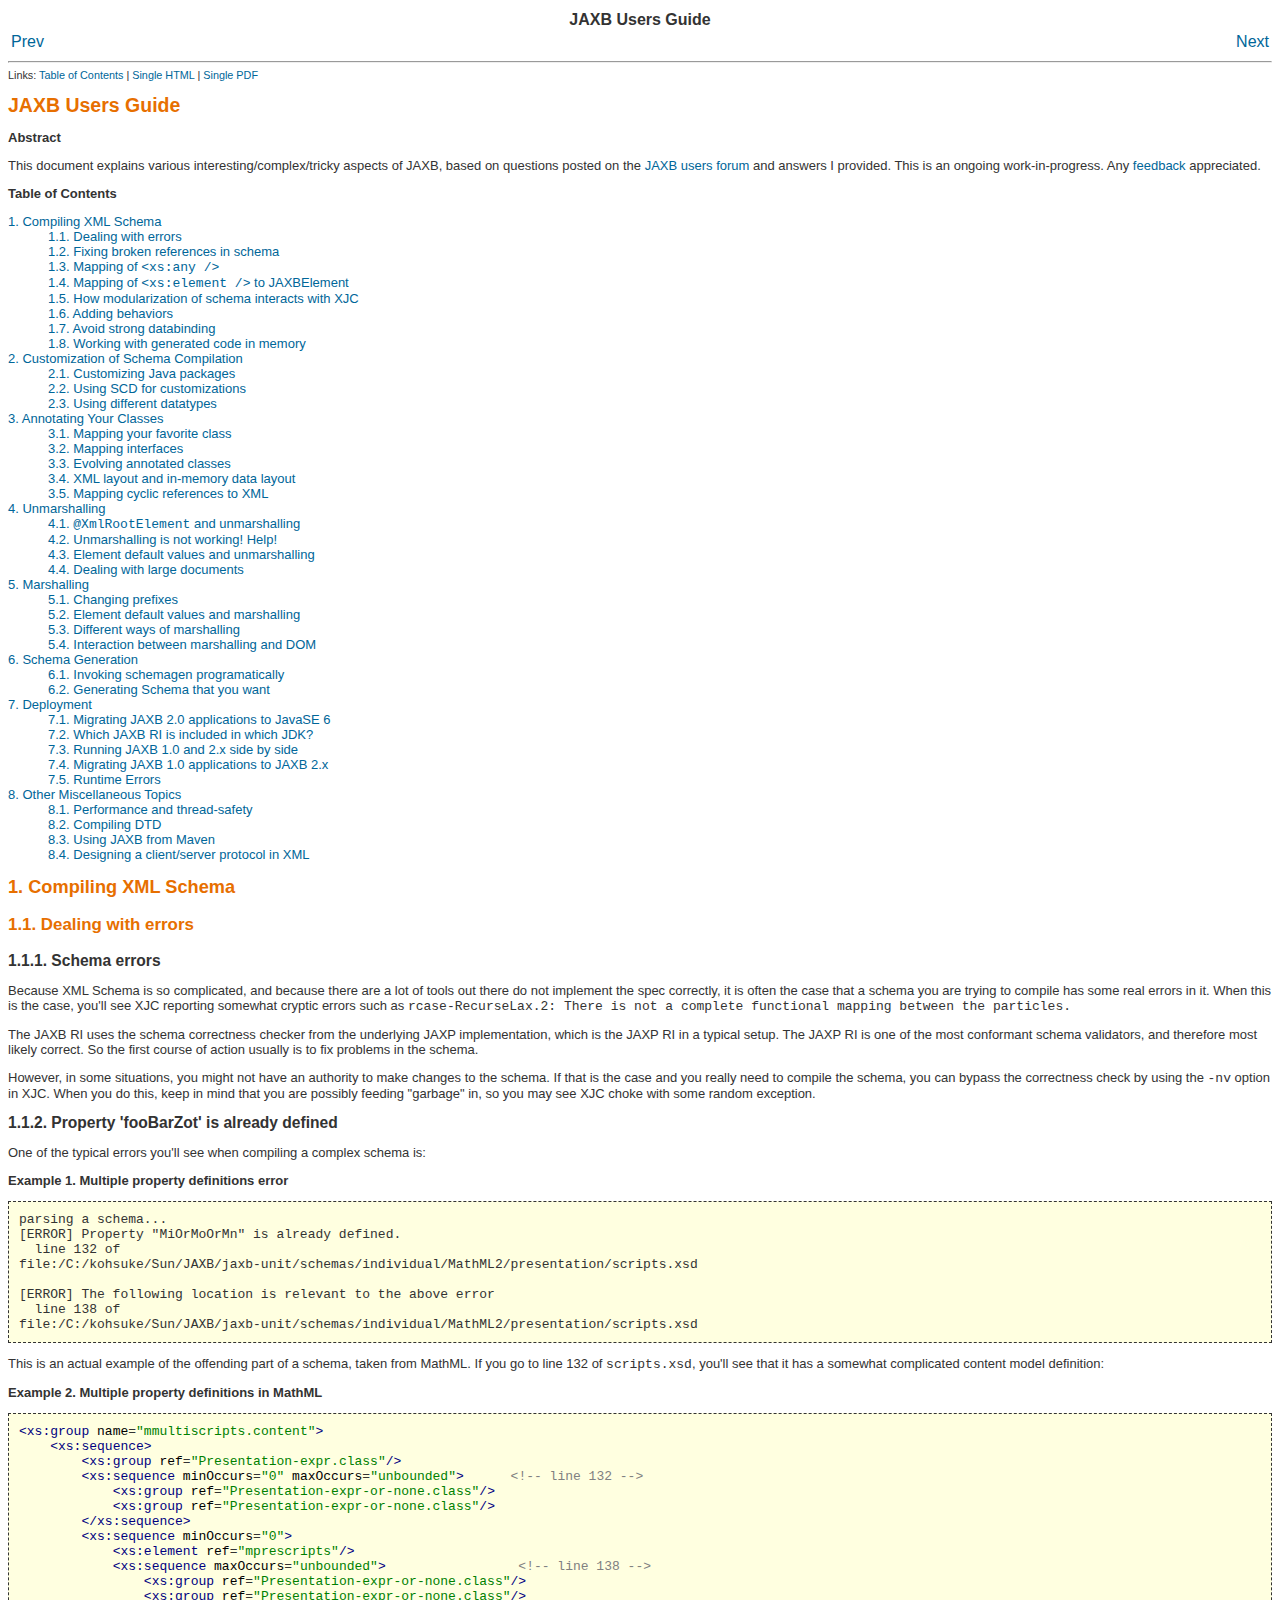
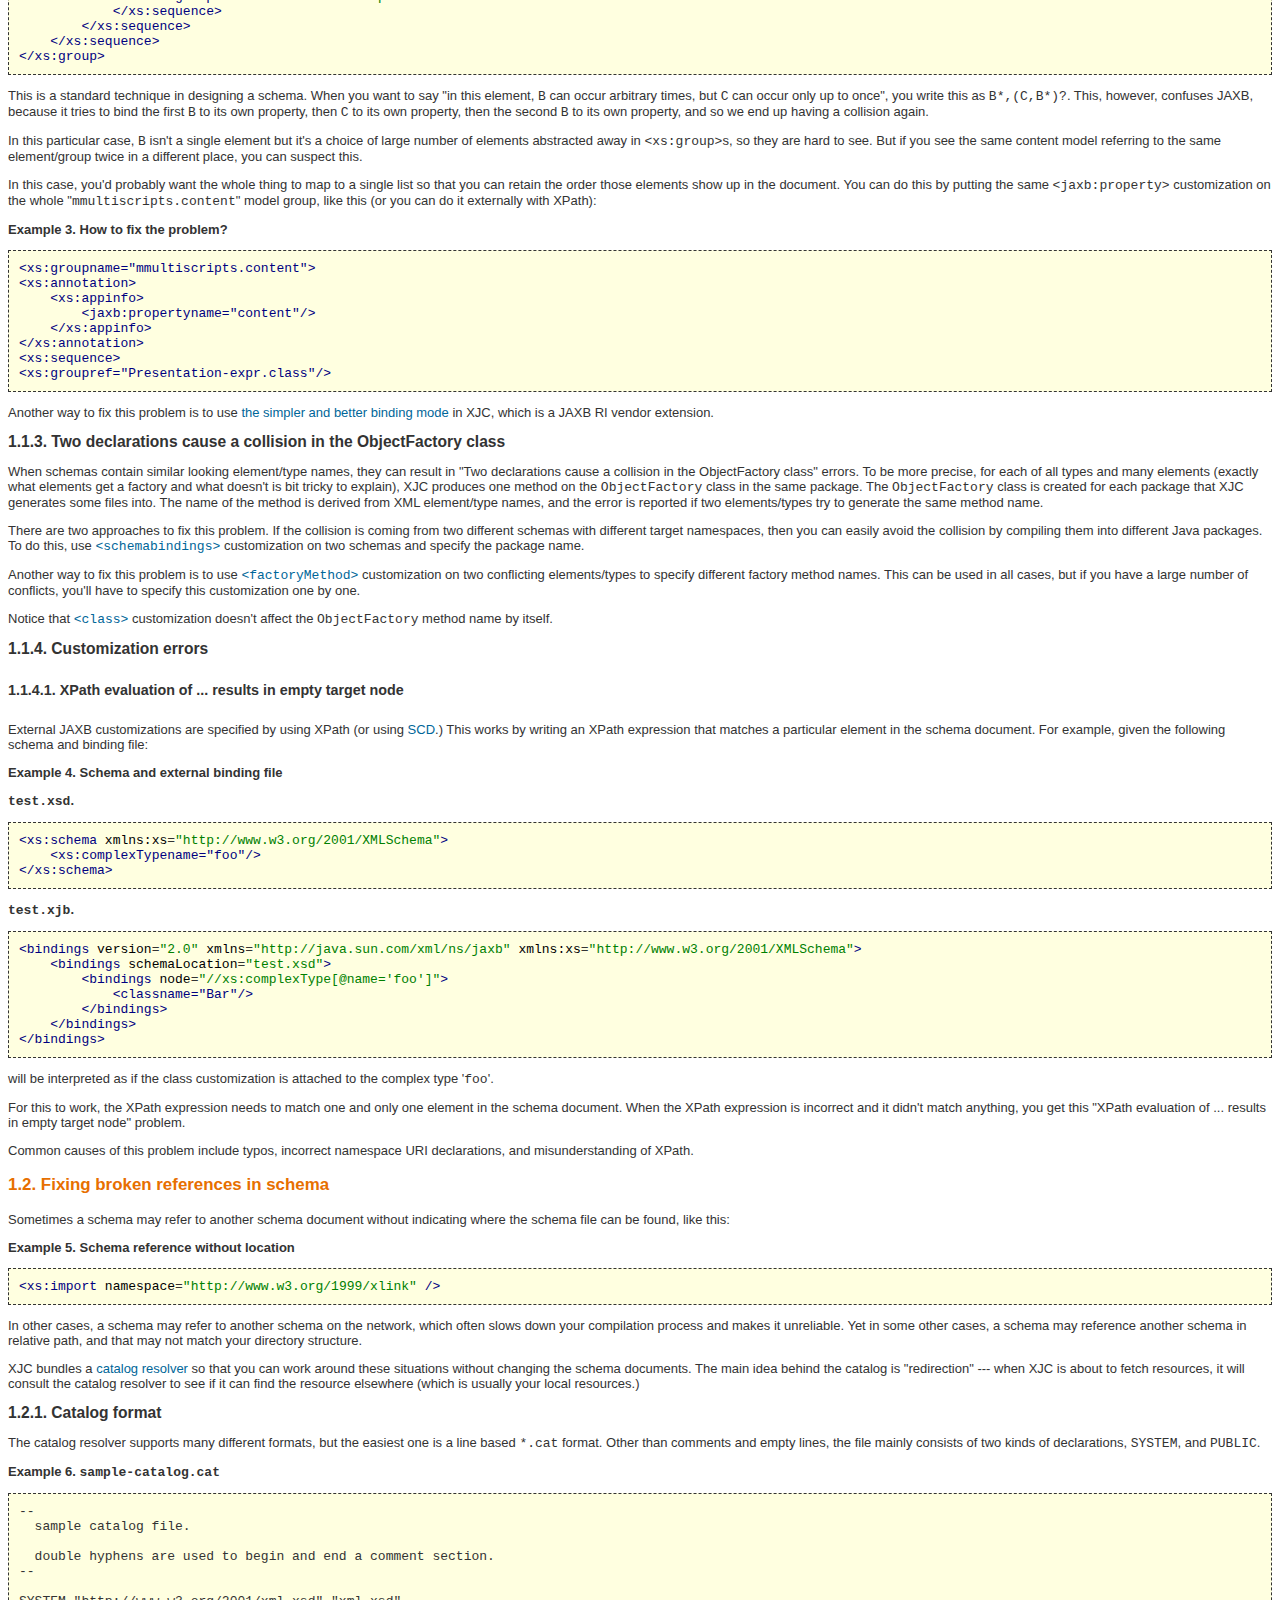
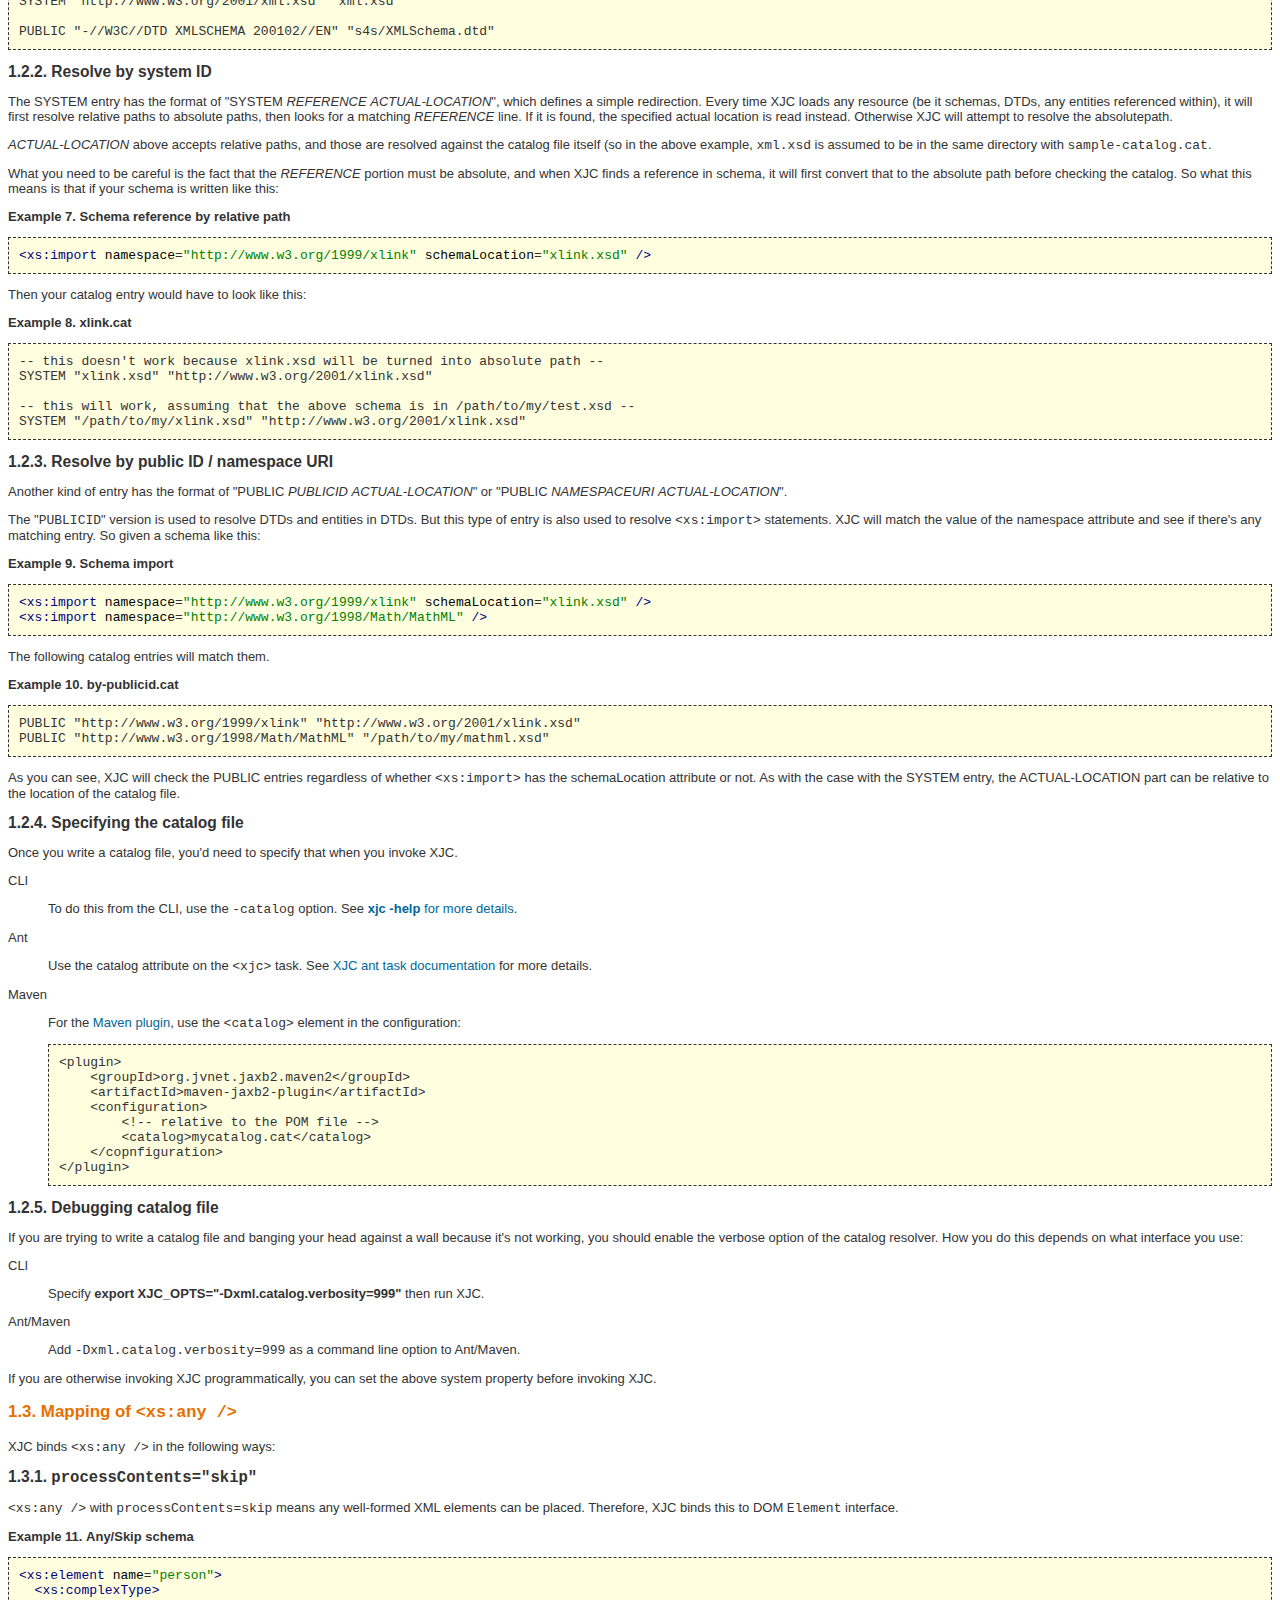
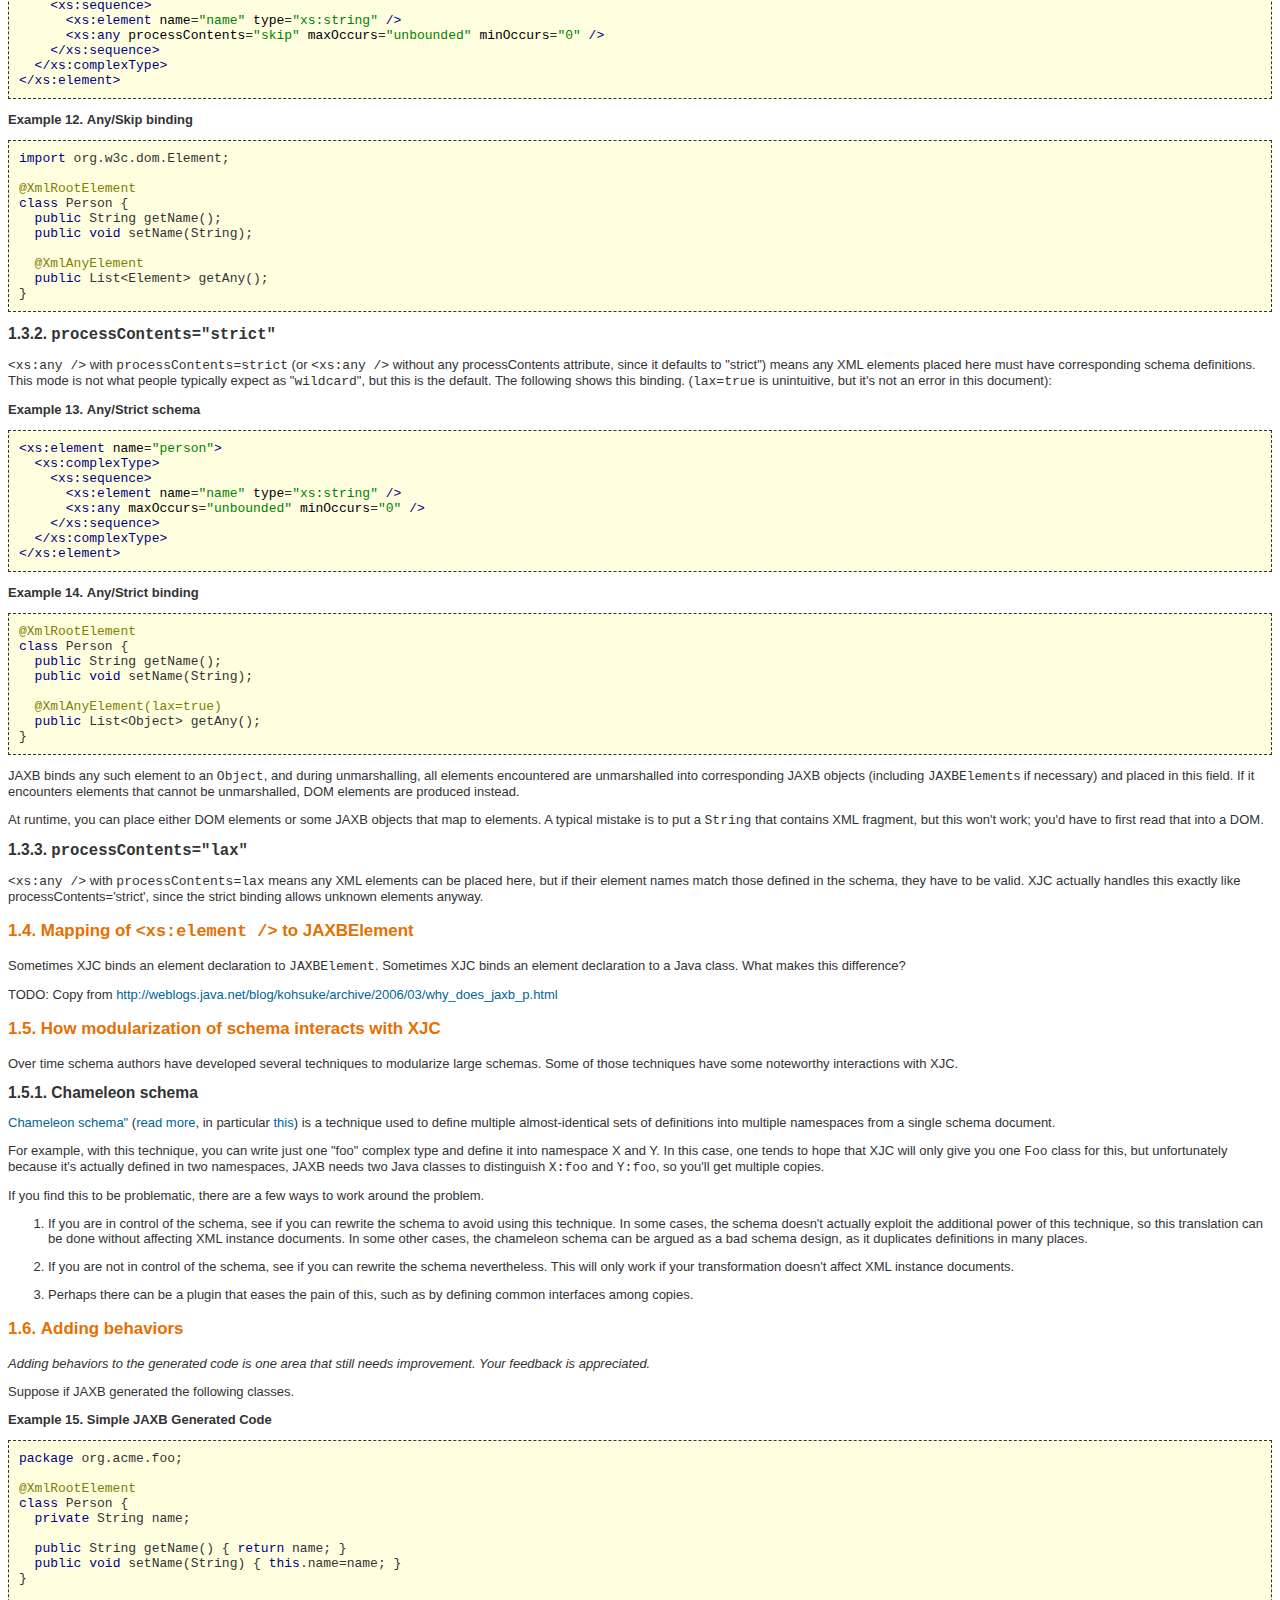
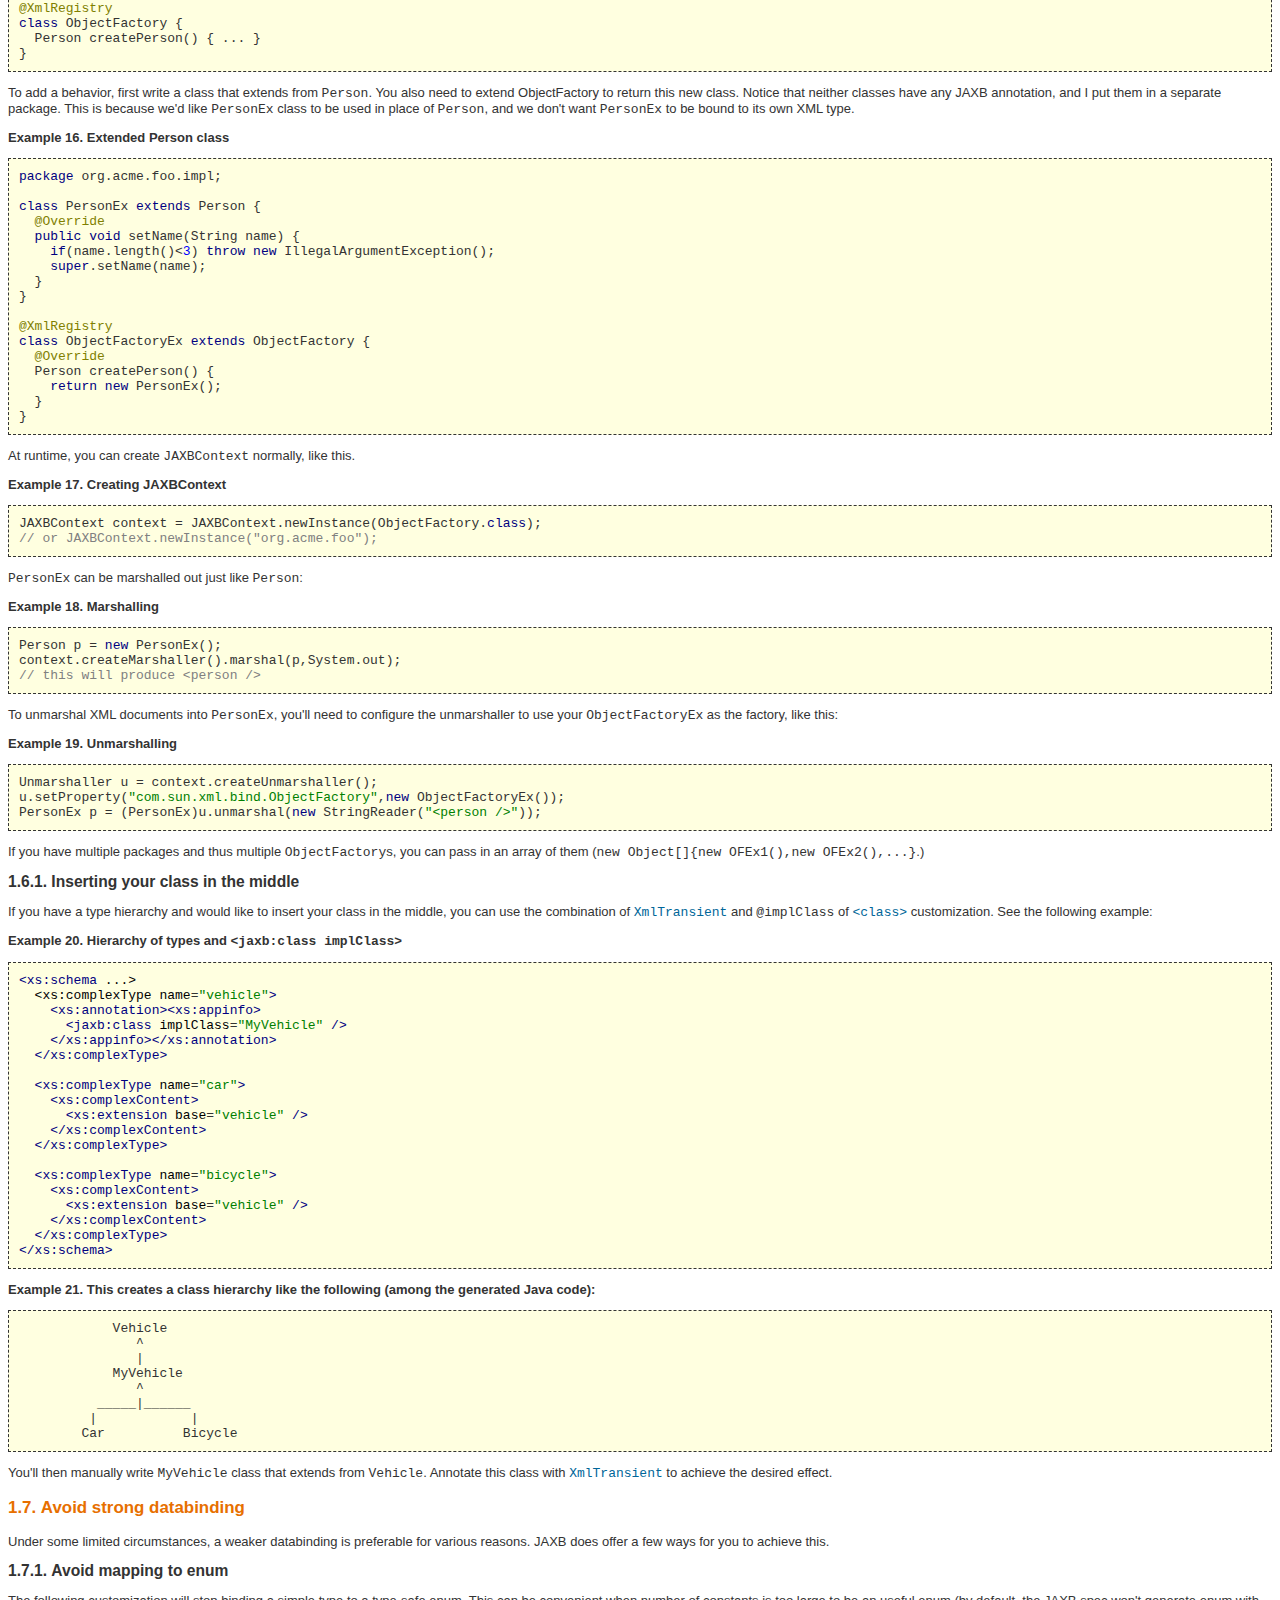
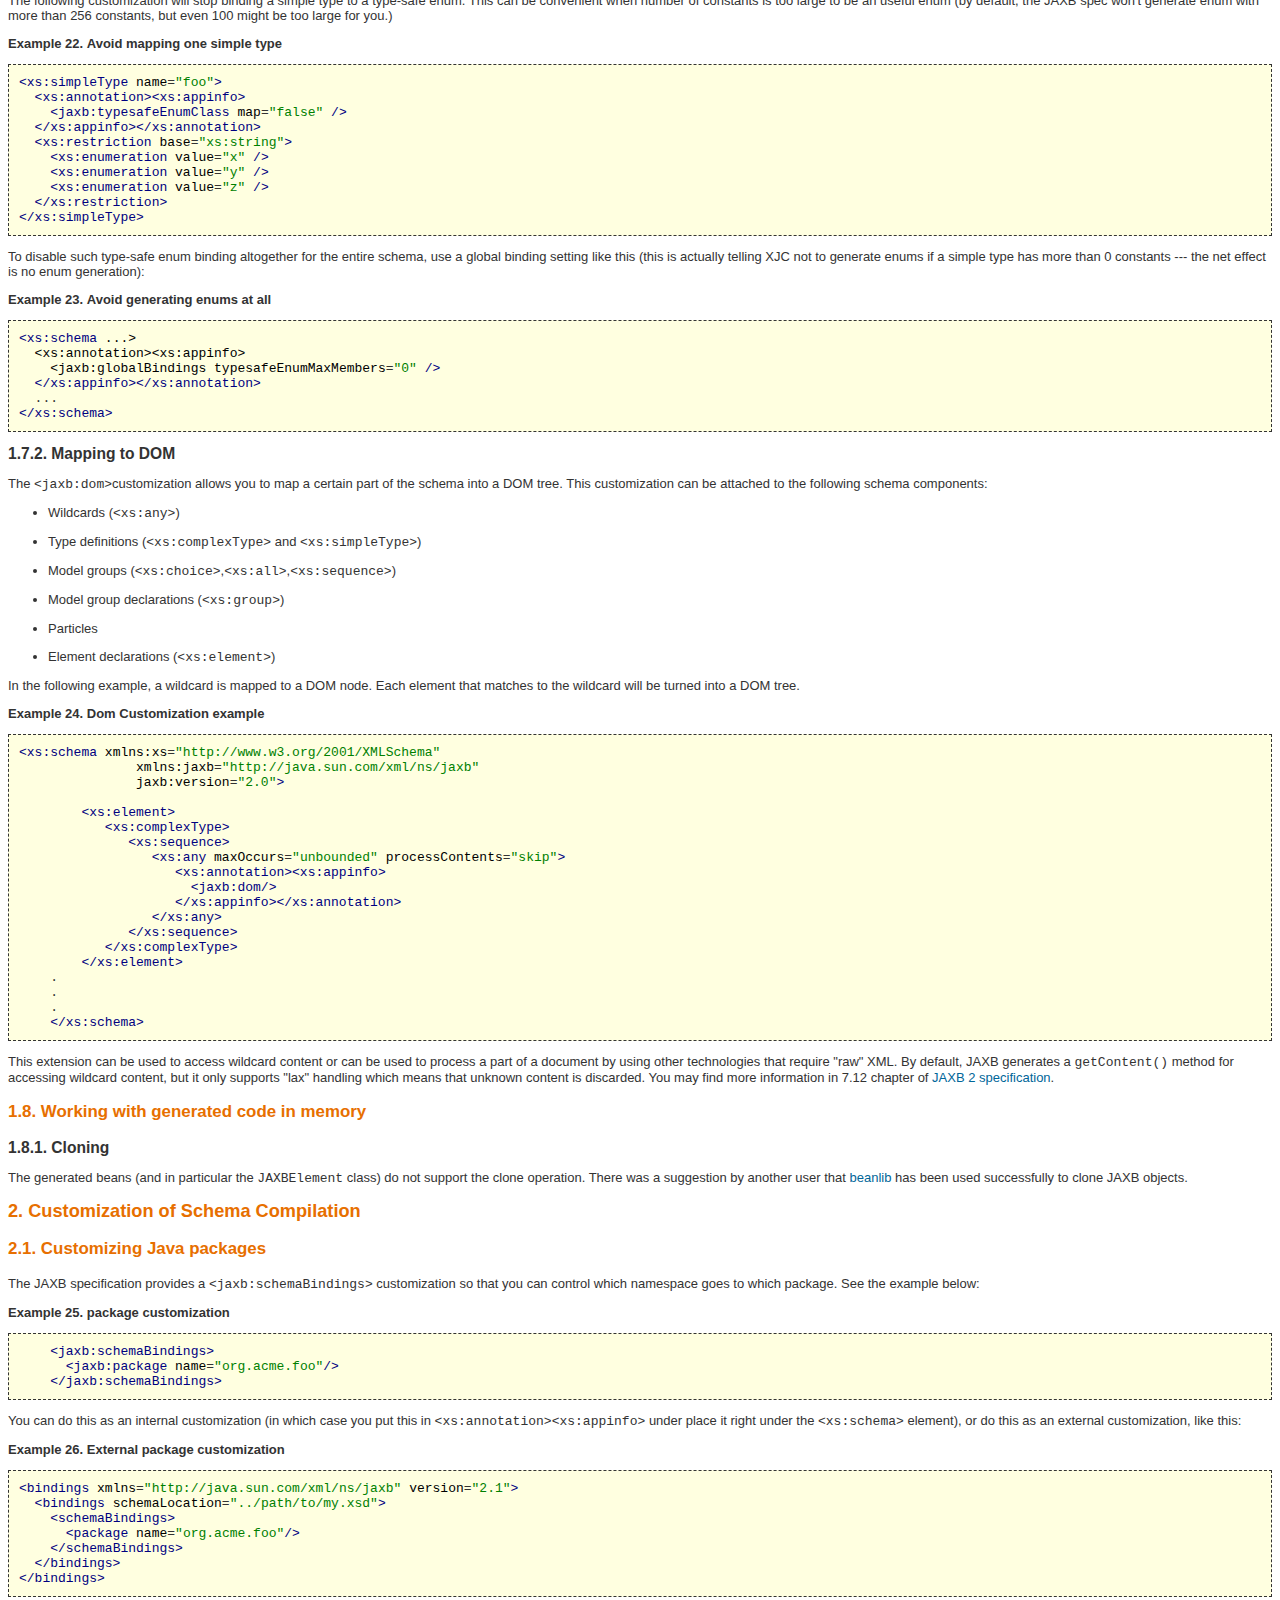
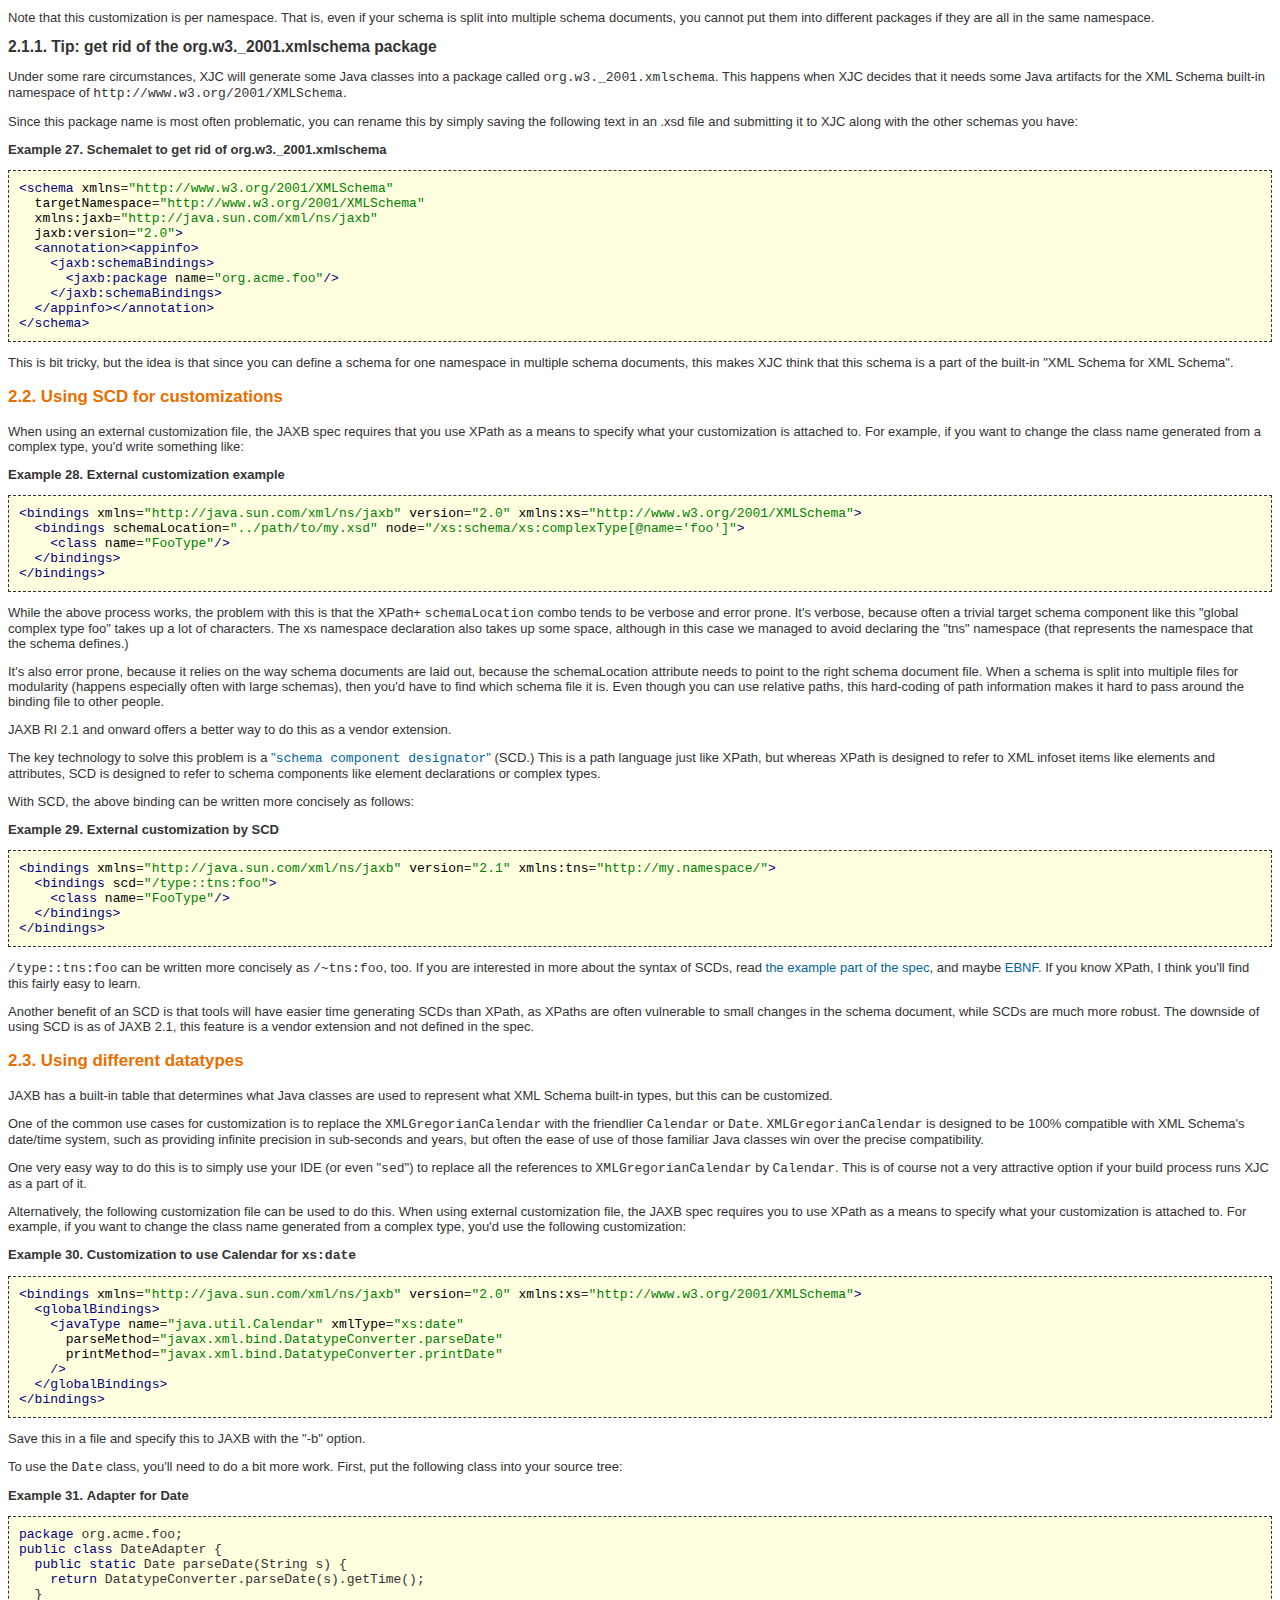
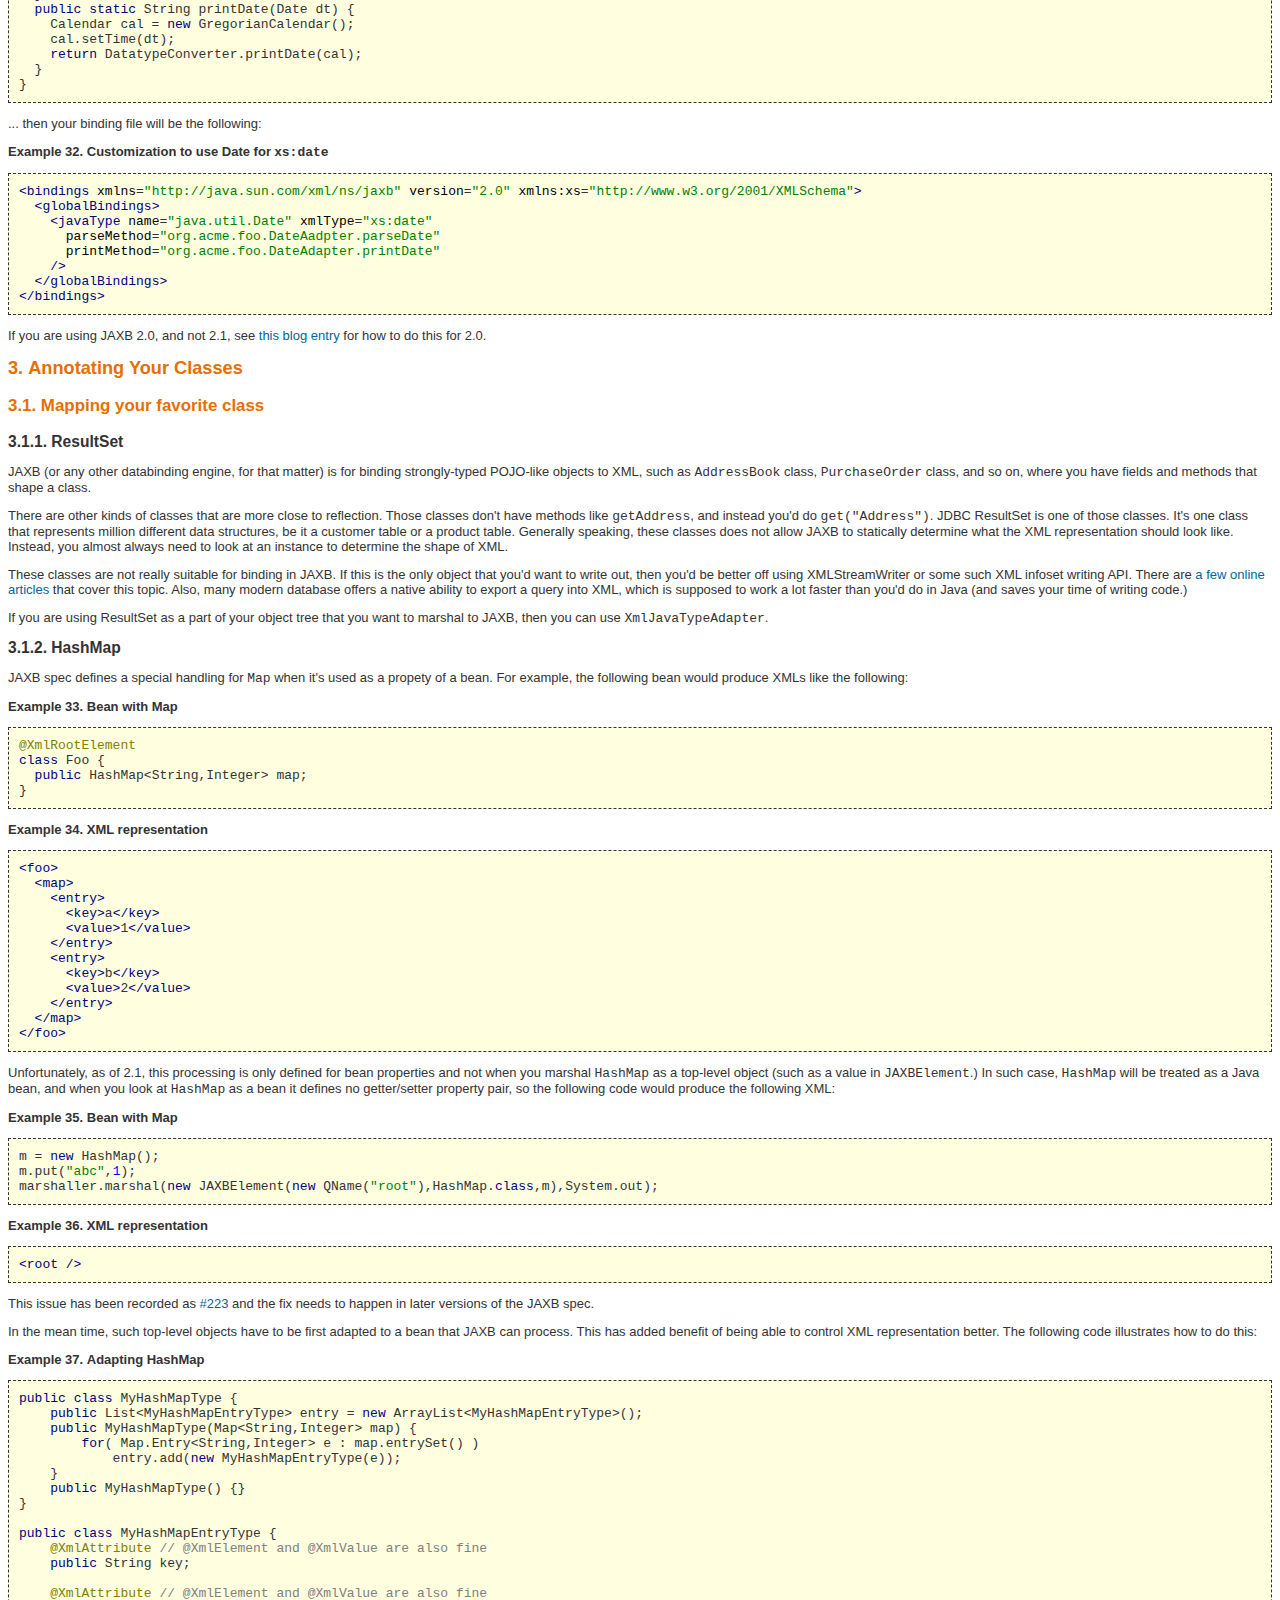
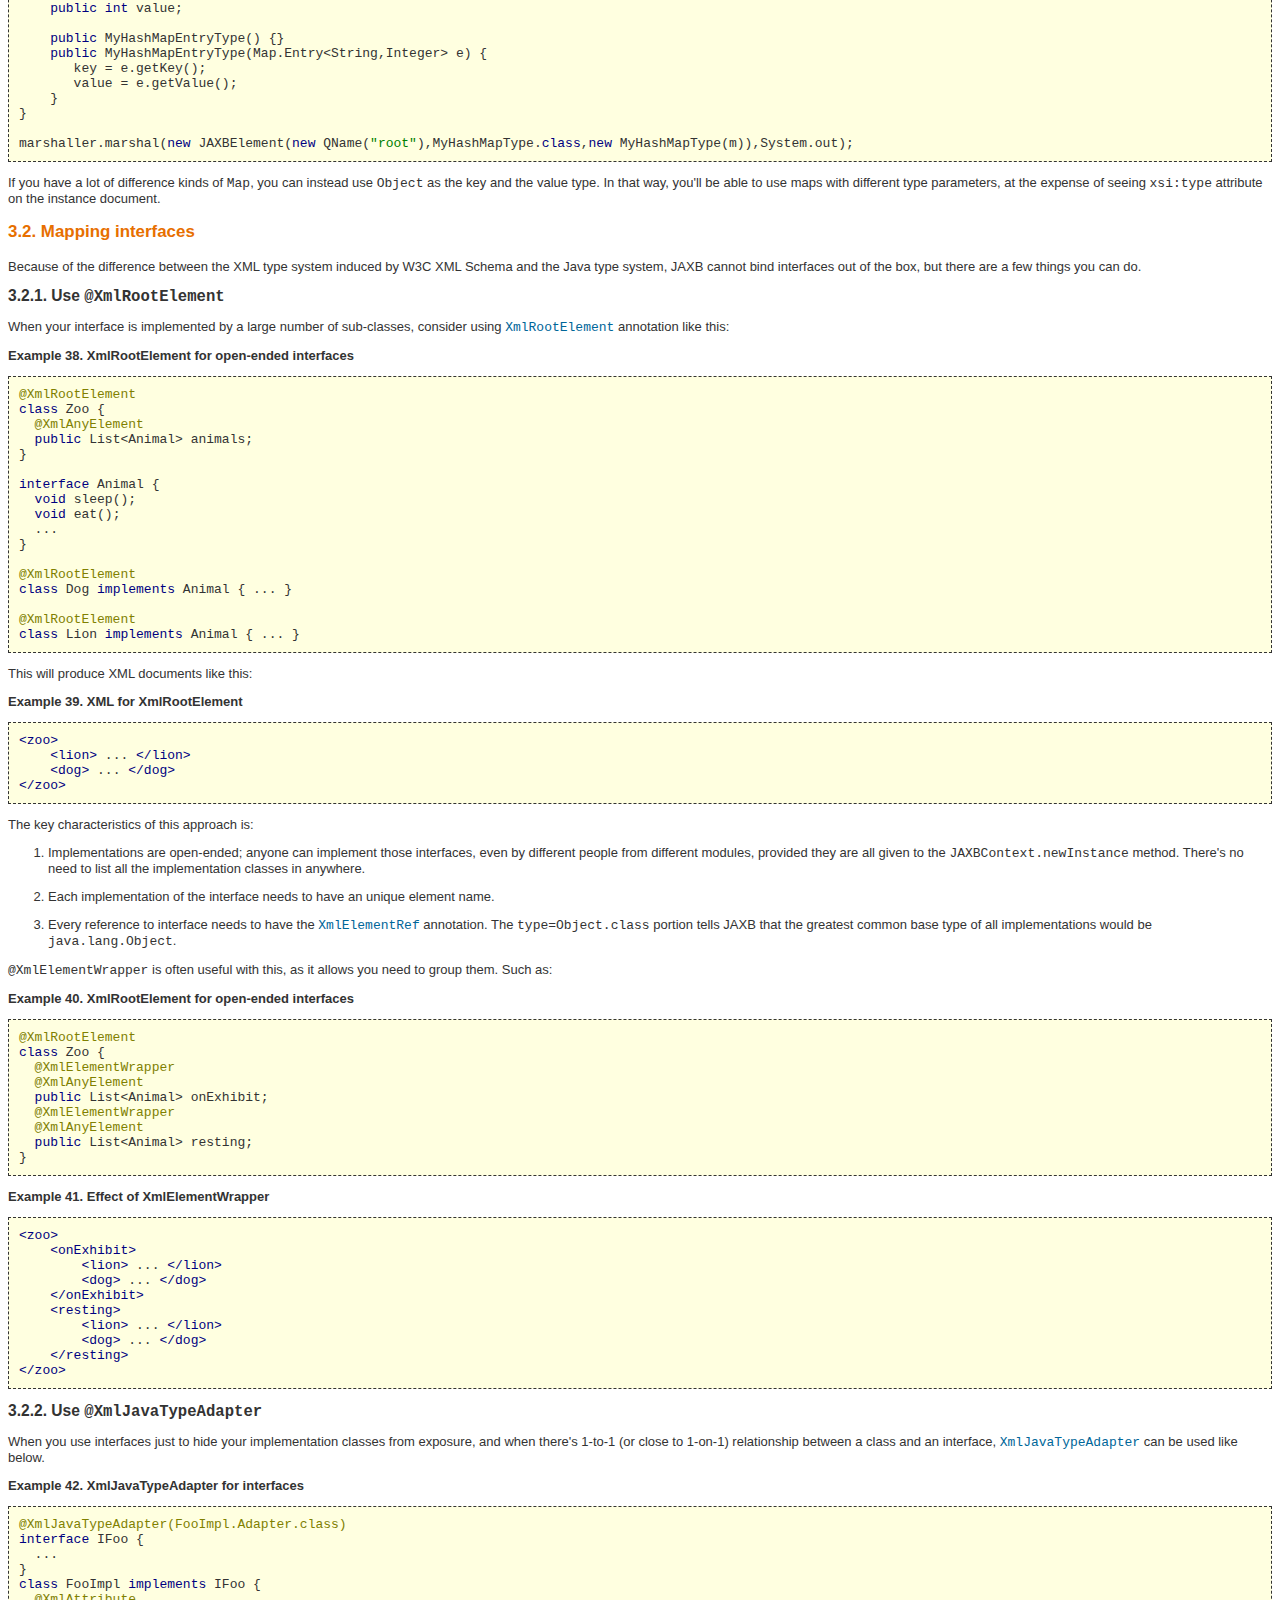
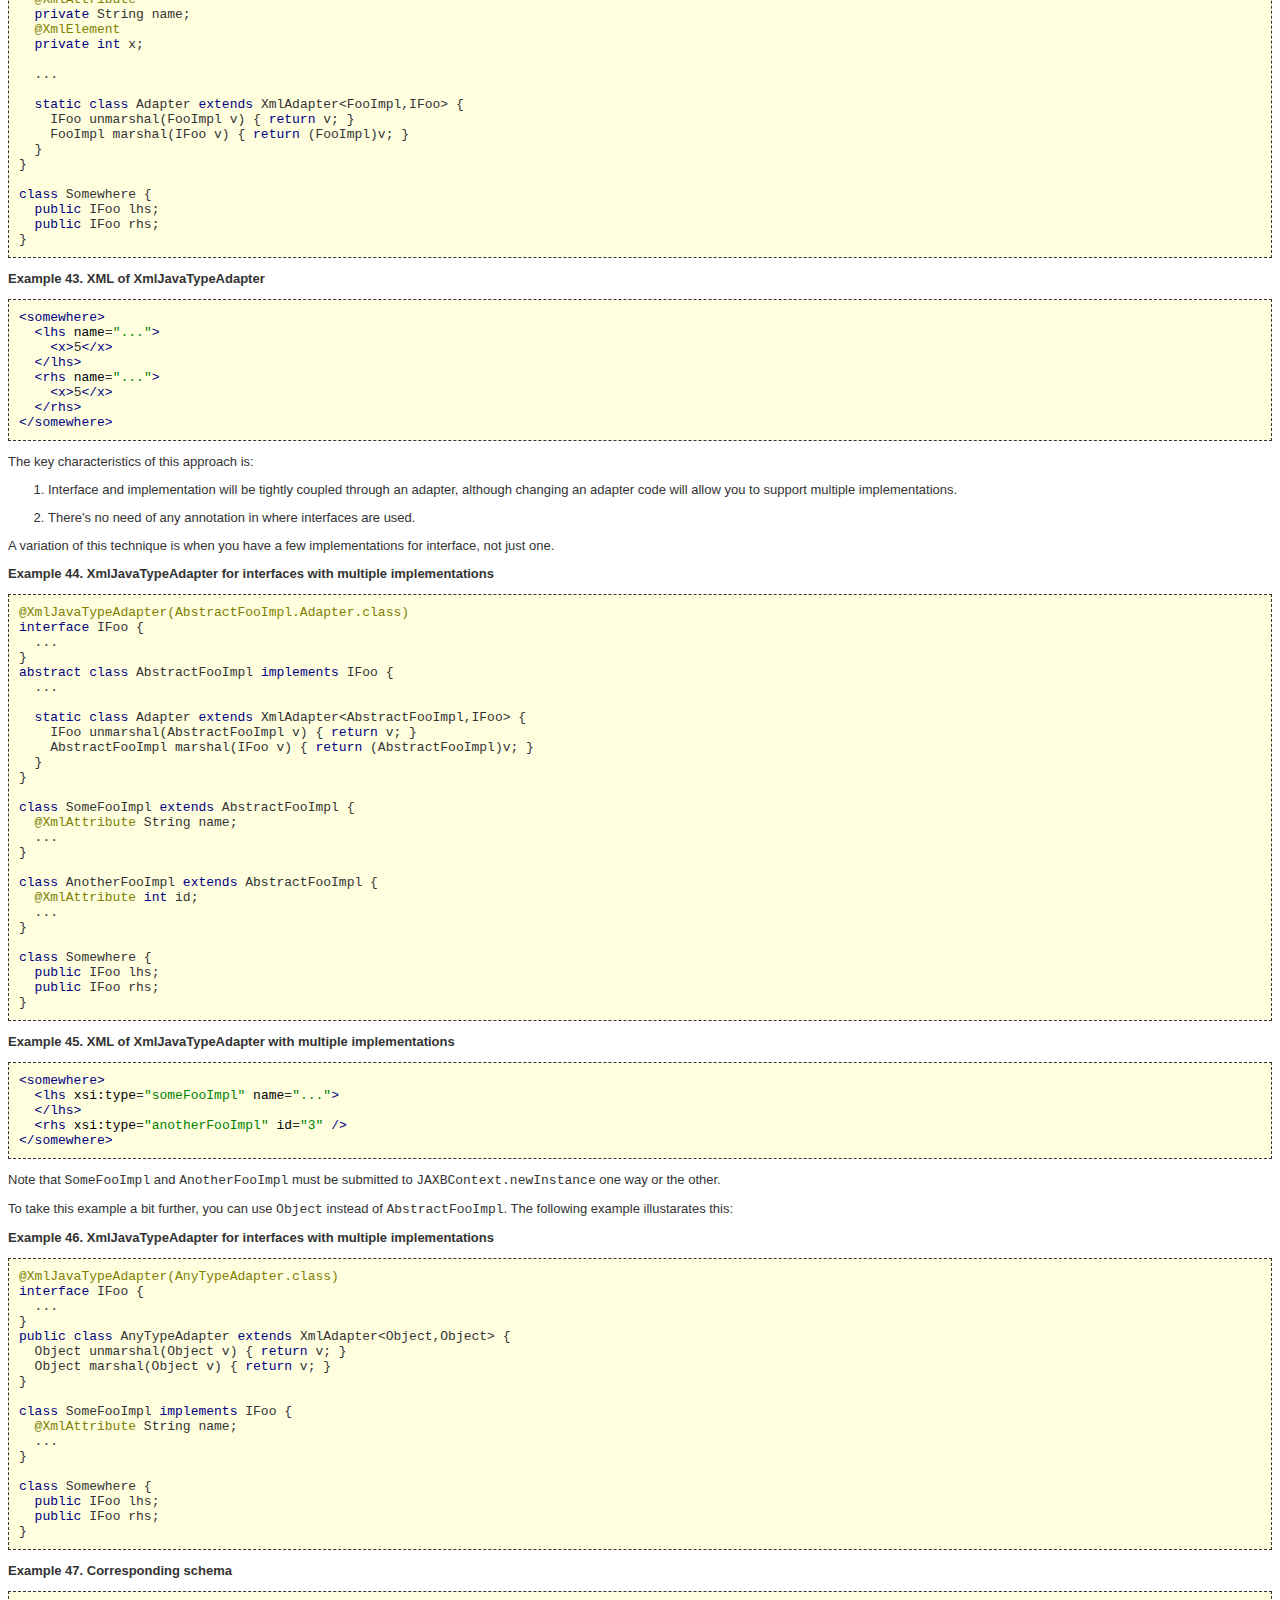
<file: dev-scripts/jaxb-ri/docs/ch03.html>
<html><head>
      <meta http-equiv="Content-Type" content="text/html; charset=ISO-8859-1">
   <title>JAXB Users Guide</title><link rel="stylesheet" href="style/documentation.css" type="text/css"><meta name="generator" content="DocBook XSL-NS Stylesheets V1.75.2"><meta name="description" content="This document explains various interesting/complex/tricky aspects of JAXB, based on questions posted on the JAXB users forum and answers I provided. This is an ongoing work-in-progress. Any feedback appreciated."><link rel="home" href="index.html" title="JAXB Release Documentation"><link rel="up" href="index.html" title="JAXB Release Documentation"><link rel="prev" href="ch02.html" title="Release Notes"><link rel="next" href="ch04.html" title="Tools"><script xmlns:fo="http://www.w3.org/1999/XSL/Format" type="text/javascript">
  var _gaq = _gaq || [];
  _gaq.push(['_setAccount', 'UA-2105126-1']);
  _gaq.push(['_trackPageview']);

  (function() {
    var ga = document.createElement('script'); ga.type = 'text/javascript'; ga.async = true;
    ga.src = ('https:' == document.location.protocol ? 'https://ssl' : 'http://www') + '.google-analytics.com/ga.js';
    var s = document.getElementsByTagName('script')[0]; s.parentNode.insertBefore(ga, s);
  })();
</script></head><body bgcolor="white" text="black" link="#0000FF" vlink="#840084" alink="#0000FF"><div class="navheader"><table width="100%" summary="Navigation header"><tr><th colspan="3" align="center">JAXB Users Guide</th></tr><tr><td width="20%" align="left"><a accesskey="p" href="ch02.html">Prev</a>&nbsp;</td><th width="60%" align="center">&nbsp;</th><td width="20%" align="right">&nbsp;<a accesskey="n" href="ch04.html">Next</a></td></tr></table><hr></div><small xmlns:fo="http://www.w3.org/1999/XSL/Format" class="small">Links: <a href="index.html">Table of Contents</a> | <a href="release-documentation.html">Single HTML</a> | <a href="release-documentation.pdf">Single PDF</a></small><div lang="en" class="chapter" title="JAXB Users Guide" id="users-guide"><div class="titlepage"><div><div><h1 class="title">JAXB Users Guide</h1></div><div><div class="abstract" title="Abstract"><p class="title"><b>Abstract</b></p><p>This document explains various interesting/complex/tricky
            aspects of JAXB, based on questions posted on the <a class="link" href="http://forums.java.net/jive/forum.jspa?forumID=46" target="_top">JAXB
            users forum</a> and answers I provided. This is an ongoing
            work-in-progress. Any <a class="link" href="mailto:users@jaxb.java.net" target="_top">feedback</a>
            appreciated.</p></div></div></div></div><div class="toc"><p><b>Table of Contents</b></p><dl><dt><span class="section"><a href="ch03.html#compiling-xml-schema">1. Compiling XML Schema</a></span></dt><dd><dl><dt><span class="section"><a href="ch03.html#compiling-xml-schema-dealing-with-errors">1.1. Dealing with errors</a></span></dt><dt><span class="section"><a href="ch03.html#compiling-xml-schema-fixing-broken-references-in-schema">1.2. Fixing broken references in schema</a></span></dt><dt><span class="section"><a href="ch03.html#compiling-xml-schema-mapping-of-xs-any">1.3. Mapping of <code class="literal">&lt;xs:any /&gt;</code></a></span></dt><dt><span class="section"><a href="ch03.html#compiling-xml-schema-mapping-of-xs-element-to-jaxbelement">1.4. Mapping of <code class="literal">&lt;xs:element /&gt;</code> to JAXBElement</a></span></dt><dt><span class="section"><a href="ch03.html#compiling-xml-schema-how-modularization-of-schema-interacts-with-xjc">1.5. How modularization of schema interacts with XJC</a></span></dt><dt><span class="section"><a href="ch03.html#compiling-xml-schema-adding-behaviors">1.6. Adding behaviors</a></span></dt><dt><span class="section"><a href="ch03.html#compiling-xml-schema-avoid-strong-databinding">1.7. Avoid strong databinding</a></span></dt><dt><span class="section"><a href="ch03.html#compiling-xml-schema-working-with-generated-code-in-memory">1.8. Working with generated code in memory</a></span></dt></dl></dd><dt><span class="section"><a href="ch03.html#customization-of-schema-compilation">2. Customization of Schema Compilation</a></span></dt><dd><dl><dt><span class="section"><a href="ch03.html#customization-of-schema-compilation-customizing-java-packages">2.1. Customizing Java packages</a></span></dt><dt><span class="section"><a href="ch03.html#customization-of-schema-compilation-using-scd-for-customizations">2.2. Using SCD for customizations</a></span></dt><dt><span class="section"><a href="ch03.html#customization-of-schema-compilation-using-different-datatypes">2.3. Using different datatypes</a></span></dt></dl></dd><dt><span class="section"><a href="ch03.html#annotating-your-classes">3. Annotating Your Classes</a></span></dt><dd><dl><dt><span class="section"><a href="ch03.html#annotating-your-classes-mapping-your-favorite-class">3.1. Mapping your favorite class</a></span></dt><dt><span class="section"><a href="ch03.html#annotating-your-classes-mapping-interfaces">3.2. Mapping interfaces</a></span></dt><dt><span class="section"><a href="ch03.html#annotating-your-classes-evolving-annotated-classes">3.3. Evolving annotated classes</a></span></dt><dt><span class="section"><a href="ch03.html#annotating-your-classes-xml-layout-and-in-memory-data-layout">3.4. XML layout and in-memory data layout</a></span></dt><dt><span class="section"><a href="ch03.html#annotating-your-classes-mapping-cyclic-references-to-xml">3.5. Mapping cyclic references to XML</a></span></dt></dl></dd><dt><span class="section"><a href="ch03.html#unmarshalling">4. Unmarshalling</a></span></dt><dd><dl><dt><span class="section"><a href="ch03.html#unmarshalling-xmlrootelement-and-unmarshalling">4.1. <code class="literal">@XmlRootElement</code> and unmarshalling</a></span></dt><dt><span class="section"><a href="ch03.html#unmarshalling-unmarshalling-is-not-working-help">4.2. Unmarshalling is not working! Help!</a></span></dt><dt><span class="section"><a href="ch03.html#unmarshalling-element-default-values-and-unmarshalling">4.3. Element default values and unmarshalling</a></span></dt><dt><span class="section"><a href="ch03.html#unmarshalling-dealing-with-large-documents">4.4. Dealing with large documents</a></span></dt></dl></dd><dt><span class="section"><a href="ch03.html#marshalling">5. Marshalling</a></span></dt><dd><dl><dt><span class="section"><a href="ch03.html#marshalling-changing-prefixes">5.1. Changing prefixes</a></span></dt><dt><span class="section"><a href="ch03.html#marshalling-element-default-values-and-marshalling">5.2. Element default values and marshalling</a></span></dt><dt><span class="section"><a href="ch03.html#marshalling-different-ways-of-marshalling">5.3. Different ways of marshalling</a></span></dt><dt><span class="section"><a href="ch03.html#marshalling-interaction-between-marshalling-and-dom">5.4. Interaction between marshalling and DOM</a></span></dt></dl></dd><dt><span class="section"><a href="ch03.html#schema-generation">6. Schema Generation</a></span></dt><dd><dl><dt><span class="section"><a href="ch03.html#schema-generation-invoking-schemagen-programatically">6.1. Invoking schemagen programatically</a></span></dt><dt><span class="section"><a href="ch03.html#schema-generation-generating-schema-that-you-want">6.2. Generating Schema that you want</a></span></dt></dl></dd><dt><span class="section"><a href="ch03.html#deployment">7. Deployment</a></span></dt><dd><dl><dt><span class="section"><a href="ch03.html#deployment-migrating-jaxb-2-0-applications-to-javase-6">7.1. Migrating JAXB 2.0 applications to JavaSE 6</a></span></dt><dt><span class="section"><a href="ch03.html#deployment-which-jaxb-ri-is-included-in-which-jdk">7.2. Which JAXB RI is included in which JDK?</a></span></dt><dt><span class="section"><a href="ch03.html#deployment-running-jaxb-1-0-and-2-x-side-by-side">7.3. Running JAXB 1.0 and 2.x side by side</a></span></dt><dt><span class="section"><a href="ch03.html#deployment-migrating-jaxb-1-0-applications-to-jaxb-2-x">7.4. Migrating JAXB 1.0 applications to JAXB 2.x</a></span></dt><dt><span class="section"><a href="ch03.html#deployment-runtime-errors">7.5. Runtime Errors</a></span></dt></dl></dd><dt><span class="section"><a href="ch03.html#other-miscellaneous-topics">8. Other Miscellaneous Topics</a></span></dt><dd><dl><dt><span class="section"><a href="ch03.html#other-miscellaneous-topics-performance-and-thread-safety">8.1. Performance and thread-safety</a></span></dt><dt><span class="section"><a href="ch03.html#other-miscellaneous-topics-compiling-dtd">8.2. Compiling DTD</a></span></dt><dt><span class="section"><a href="ch03.html#other-miscellaneous-topics-using-jaxb-from-maven">8.3. Using JAXB from Maven</a></span></dt><dt><span class="section"><a href="ch03.html#other-miscellaneous-topics-designing-a-client-server-protocol-in-xml">8.4. Designing a client/server protocol in XML</a></span></dt></dl></dd></dl></div><div lang="en" class="section" title="1.&nbsp;Compiling XML Schema"><div class="titlepage"><div><div><h2 class="title" style="clear: both" id="compiling-xml-schema">1.&nbsp;Compiling XML Schema</h2></div></div></div><div lang="en" class="section" title="1.1.&nbsp;Dealing with errors"><div class="titlepage"><div><div><h3 class="title" id="compiling-xml-schema-dealing-with-errors">1.1.&nbsp;Dealing with errors</h3></div></div></div><div class="section" title="1.1.1.&nbsp;Schema errors"><div class="titlepage"><div><div><h4 class="title" id="Schema_errors">1.1.1.&nbsp;Schema errors</h4></div></div></div><p>Because XML Schema is so complicated, and because there are a
        lot of tools out there do not implement the spec correctly, it is
        often the case that a schema you are trying to compile has some real
        errors in it. When this is the case, you'll see XJC reporting somewhat
        cryptic errors such as <code class="literal">rcase-RecurseLax.2: There is not a
        complete functional mapping between the particles.</code></p><p>The JAXB RI uses the schema correctness checker from the
        underlying JAXP implementation, which is the JAXP RI in a typical
        setup. The JAXP RI is one of the most conformant schema validators,
        and therefore most likely correct. So the first course of action
        usually is to fix problems in the schema.</p><p>However, in some situations, you might not have an authority to
        make changes to the schema. If that is the case and you really need to
        compile the schema, you can bypass the correctness check by using the
        <code class="option">-nv</code> option in XJC. When you do this, keep in mind
        that you are possibly feeding "garbage" in, so you may see XJC choke
        with some random exception.</p></div><div class="section" title="1.1.2.&nbsp;Property 'fooBarZot' is already defined"><div class="titlepage"><div><div><h4 class="title" id="Property__fooBarZot__is_already_defined">1.1.2.&nbsp;Property 'fooBarZot' is already defined</h4></div></div></div><p>One of the typical errors you'll see when compiling a complex
        schema is:</p><div class="example"><a name="d0e1414"></a><p class="title"><b>Example&nbsp;1.&nbsp;Multiple property definitions error</b></p><div class="example-contents"><pre class="programlisting">parsing a schema...
[ERROR] Property "MiOrMoOrMn" is already defined.
  line 132 of
file:/C:/kohsuke/Sun/JAXB/jaxb-unit/schemas/individual/MathML2/presentation/scripts.xsd

[ERROR] The following location is relevant to the above error
  line 138 of
file:/C:/kohsuke/Sun/JAXB/jaxb-unit/schemas/individual/MathML2/presentation/scripts.xsd</pre></div></div><br class="example-break"><p>This is an actual example of the offending part of a schema,
        taken from MathML. If you go to line 132 of
        <code class="filename">scripts.xsd</code>, you'll see that it has a somewhat
        complicated content model definition:</p><div class="example"><a name="d0e1424"></a><p class="title"><b>Example&nbsp;2.&nbsp;Multiple property definitions in MathML</b></p><div class="example-contents"><pre class="programlisting"><span class="ReservedWord">&lt;xs:group</span> <span class="Identifier">name</span>=<span class="String">"mmultiscripts.content"</span><span class="ReservedWord">&gt;</span>
    <span class="ReservedWord">&lt;xs:sequence&gt;</span>
        <span class="ReservedWord">&lt;xs:group</span> <span class="Identifier">ref</span>=<span class="String">"Presentation-expr.class"</span><span class="ReservedWord">/&gt;</span>
        <span class="ReservedWord">&lt;xs:sequence</span> <span class="Identifier">minOccurs</span>=<span class="String">"0"</span> <span class="Identifier">maxOccurs</span>=<span class="String">"unbounded"</span><span class="ReservedWord">&gt;</span>      <span class="Comment">&lt;!-- line 132 --&gt;</span>
            <span class="ReservedWord">&lt;xs:group</span> <span class="Identifier">ref</span>=<span class="String">"Presentation-expr-or-none.class"</span><span class="ReservedWord">/&gt;</span>
            <span class="ReservedWord">&lt;xs:group</span> <span class="Identifier">ref</span>=<span class="String">"Presentation-expr-or-none.class"</span><span class="ReservedWord">/&gt;</span>
        <span class="ReservedWord">&lt;/xs:sequence&gt;</span>
        <span class="ReservedWord">&lt;xs:sequence</span> <span class="Identifier">minOccurs</span>=<span class="String">"0"</span><span class="ReservedWord">&gt;</span>
            <span class="ReservedWord">&lt;xs:element</span> <span class="Identifier">ref</span>=<span class="String">"mprescripts"</span><span class="ReservedWord">/&gt;</span>
            <span class="ReservedWord">&lt;xs:sequence</span> <span class="Identifier">maxOccurs</span>=<span class="String">"unbounded"</span><span class="ReservedWord">&gt;</span>                 <span class="Comment">&lt;!-- line 138 --&gt;</span>
                <span class="ReservedWord">&lt;xs:group</span> <span class="Identifier">ref</span>=<span class="String">"Presentation-expr-or-none.class"</span><span class="ReservedWord">/&gt;</span>
                <span class="ReservedWord">&lt;xs:group</span> <span class="Identifier">ref</span>=<span class="String">"Presentation-expr-or-none.class"</span><span class="ReservedWord">/&gt;</span>
            <span class="ReservedWord">&lt;/xs:sequence&gt;</span>
        <span class="ReservedWord">&lt;/xs:sequence&gt;</span>
    <span class="ReservedWord">&lt;/xs:sequence&gt;</span>
<span class="ReservedWord">&lt;/xs:group&gt;</span></pre></div></div><br class="example-break"><p>This is a standard technique in designing a schema. When you
        want to say "in this element, <code class="literal">B</code> can occur arbitrary
        times, but <code class="literal">C</code> can occur only up to once", you write
        this as <code class="literal">B*,(C,B*)?</code>. This, however, confuses JAXB,
        because it tries to bind the first <code class="literal">B</code> to its own
        property, then <code class="literal">C</code> to its own property, then the
        second <code class="literal">B</code> to its own property, and so we end up
        having a collision again.</p><p>In this particular case, <code class="literal">B</code> isn't a single
        element but it's a choice of large number of elements abstracted away
        in <code class="literal">&lt;xs:group&gt;</code>s, so they are hard to see. But
        if you see the same content model referring to the same element/group
        twice in a different place, you can suspect this.</p><p>In this case, you'd probably want the whole thing to map to a
        single list so that you can retain the order those elements show up in
        the document. You can do this by putting the same
        <code class="literal">&lt;jaxb:property&gt;</code> customization on the whole
        "<code class="literal">mmultiscripts.content</code>" model group, like this (or
        you can do it externally with XPath):</p><div class="example"><a name="d0e1465"></a><p class="title"><b>Example&nbsp;3.&nbsp;How to fix the problem?</b></p><div class="example-contents"><pre class="programlisting"><span class="ReservedWord">&lt;xs:groupname="mmultiscripts.content"&gt;</span>
<span class="ReservedWord">&lt;xs:annotation&gt;</span>
    <span class="ReservedWord">&lt;xs:appinfo&gt;</span>
        <span class="ReservedWord">&lt;jaxb:propertyname="content"/&gt;</span>
    <span class="ReservedWord">&lt;/xs:appinfo&gt;</span>
<span class="ReservedWord">&lt;/xs:annotation&gt;</span>
<span class="ReservedWord">&lt;xs:sequence&gt;</span>
<span class="ReservedWord">&lt;xs:groupref="Presentation-expr.class"/&gt;</span></pre></div></div><br class="example-break"><p>Another way to fix this problem is to use <a class="link" href="http://weblogs.java.net/blog/kohsuke/archive/2006/03/simple_and_bett.html" target="_top">the
        simpler and better binding mode</a> in XJC, which is a JAXB RI
        vendor extension.</p></div><div class="section" title="1.1.3.&nbsp;Two declarations cause a collision in the ObjectFactory class"><div class="titlepage"><div><div><h4 class="title" id="Two_declarations_cause_a_collision_in_the_ObjectFactory_class">1.1.3.&nbsp;Two declarations cause a collision in the ObjectFactory
        class</h4></div></div></div><p>When schemas contain similar looking element/type names, they
        can result in "Two declarations cause a collision in the ObjectFactory
        class" errors. To be more precise, for each of all types and many
        elements (exactly what elements get a factory and what doesn't is bit
        tricky to explain), XJC produces one method on the
        <code class="literal">ObjectFactory</code> class in the same package. The
        <code class="literal">ObjectFactory</code> class is created for each package that XJC
        generates some files into. The name of the method is derived from XML
        element/type names, and the error is reported if two elements/types
        try to generate the same method name.</p><p>There are two approaches to fix this problem. If the collision
        is coming from two different schemas with different target namespaces,
        then you can easily avoid the collision by compiling them into
        different Java packages. To do this, use <a class="link" href="http://jaxb.java.net/nonav/2.0/binding-customization/http.java.sun.com.xml.n/element/schemabindings.html" target="_top"><code class="literal">&lt;schemabindings&gt;</code></a>
        customization on two schemas and specify the package name.</p><p>Another way to fix this problem is to use <a class="link" href="http://jaxb.java.net/nonav/2.0/binding-customization/http.java.sun.com.xml.n/element/factorymethod.html" target="_top"><code class="literal">&lt;factoryMethod&gt;</code></a>
        customization on two conflicting elements/types to specify different
        factory method names. This can be used in all cases, but if you have a
        large number of conflicts, you'll have to specify this customization
        one by one.</p><p>Notice that <a class="link" href="http://jaxb.java.net/nonav/2.0/binding-customization/http.java.sun.com.xml.n/element/class.html" target="_top"><code class="literal">&lt;class&gt;</code></a>
        customization doesn't affect the <code class="literal">ObjectFactory</code> method
        name by itself.</p></div><div class="section" title="1.1.4.&nbsp;Customization errors"><div class="titlepage"><div><div><h4 class="title" id="Customization_errors">1.1.4.&nbsp;Customization errors</h4></div></div></div><div class="section" title="1.1.4.1.&nbsp;XPath evaluation of ... results in empty target node"><div class="titlepage"><div><div><h5 class="title" id="XPath_evaluation_of_____results_in_empty_target_node">1.1.4.1.&nbsp;XPath evaluation of ... results in empty target
            node</h5></div></div></div><p>External JAXB customizations are specified by using XPath
            (or using <a class="link" href="customization-of-schema-compilation-using-scd-for-customizations" target="_top">SCD</a>.)
            This works by writing an XPath expression that matches a
            particular element in the schema document. For example, given the
            following schema and binding file:</p><div class="example"><a name="d0e1518"></a><p class="title"><b>Example&nbsp;4.&nbsp;Schema and external binding file</b></p><div class="example-contents"><p title="test.xsd"><b><code class="filename">test.xsd</code>.&nbsp;</b></p><pre class="programlisting"><span class="ReservedWord">&lt;xs:schema</span> <span class="Identifier">xmlns:xs</span>=<span class="String">"http://www.w3.org/2001/XMLSchema"</span><span class="ReservedWord">&gt;</span>
    <span class="ReservedWord">&lt;xs:complexTypename="foo"/&gt;</span>
<span class="ReservedWord">&lt;/xs:schema&gt;</span></pre><p title="test.xjb"><b><code class="filename">test.xjb</code>.&nbsp;</b></p><pre class="programlisting"><span class="ReservedWord">&lt;bindings</span> <span class="Identifier">version</span>=<span class="String">"2.0"</span> <span class="Identifier">xmlns</span>=<span class="String">"http://java.sun.com/xml/ns/jaxb"</span> <span class="Identifier">xmlns:xs</span>=<span class="String">"http://www.w3.org/2001/XMLSchema"</span><span class="ReservedWord">&gt;</span>
    <span class="ReservedWord">&lt;bindings</span> <span class="Identifier">schemaLocation</span>=<span class="String">"test.xsd"</span><span class="ReservedWord">&gt;</span>
        <span class="ReservedWord">&lt;bindings</span> <span class="Identifier">node</span>=<span class="String">"//xs:complexType[@name='foo']"</span><span class="ReservedWord">&gt;</span>
            <span class="ReservedWord">&lt;classname="Bar"/&gt;</span>
        <span class="ReservedWord">&lt;/bindings&gt;</span>
    <span class="ReservedWord">&lt;/bindings&gt;</span>
<span class="ReservedWord">&lt;/bindings&gt;</span></pre></div></div><br class="example-break"><p>will be interpreted as if the class customization is
            attached to the complex type '<code class="literal">foo</code>'.</p><p>For this to work, the XPath expression needs to match one
            and only one element in the schema document. When the XPath
            expression is incorrect and it didn't match anything, you get this
            "XPath evaluation of ... results in empty target node"
            problem.</p><p>Common causes of this problem include typos, incorrect
            namespace URI declarations, and misunderstanding of XPath.</p></div></div></div><div lang="en" class="section" title="1.2.&nbsp;Fixing broken references in schema"><div class="titlepage"><div><div><h3 class="title" id="compiling-xml-schema-fixing-broken-references-in-schema">1.2.&nbsp;Fixing broken references in schema</h3></div></div></div><p>Sometimes a schema may refer to another schema document without
    indicating where the schema file can be found, like this:</p><div class="example"><a name="d0e1550"></a><p class="title"><b>Example&nbsp;5.&nbsp;Schema reference without location</b></p><div class="example-contents"><pre class="programlisting"><span class="ReservedWord">&lt;xs:import</span> <span class="Identifier">namespace</span>=<span class="String">"http://www.w3.org/1999/xlink"</span><span class="ReservedWord"> /&gt;</span></pre></div></div><br class="example-break"><p>In other cases, a schema may refer to another schema on the network,
    which often slows down your compilation process and makes it unreliable.
    Yet in some other cases, a schema may reference another schema in relative
    path, and that may not match your directory structure.</p><p>XJC bundles a <a class="link" href="http://xml.apache.org/commons/components/resolver/resolver-article.html" target="_top">catalog
    resolver</a> so that you can work around these situations without
    changing the schema documents. The main idea behind the catalog is
    "redirection" --- when XJC is about to fetch resources, it will consult
    the catalog resolver to see if it can find the resource elsewhere (which
    is usually your local resources.)</p><div class="section" title="1.2.1.&nbsp;Catalog format"><div class="titlepage"><div><div><h4 class="title" id="Catalog_format">1.2.1.&nbsp;Catalog format</h4></div></div></div><p>The catalog resolver supports many different formats, but the
        easiest one is a line based <code class="filename">*.cat</code> format. Other than
        comments and empty lines, the file mainly consists of two kinds of
        declarations, <code class="literal">SYSTEM</code>, and
        <code class="literal">PUBLIC</code>.</p><div class="example"><a name="d0e1576"></a><p class="title"><b>Example&nbsp;6.&nbsp;<code class="filename">sample-catalog.cat</code></b></p><div class="example-contents"><pre class="programlisting">--
  sample catalog file.

  double hyphens are used to begin and end a comment section.
--

SYSTEM "http://www.w3.org/2001/xml.xsd" "xml.xsd"

PUBLIC "-//W3C//DTD XMLSCHEMA 200102//EN" "s4s/XMLSchema.dtd"</pre></div></div><br class="example-break"></div><div class="section" title="1.2.2.&nbsp;Resolve by system ID"><div class="titlepage"><div><div><h4 class="title" id="Resolve_by_system_ID">1.2.2.&nbsp;Resolve by system ID</h4></div></div></div><p>The SYSTEM entry has the format of "SYSTEM
        <span class="emphasis"><em>REFERENCE</em></span> <span class="emphasis"><em>ACTUAL-LOCATION</em></span>",
        which defines a simple redirection. Every time XJC loads any resource
        (be it schemas, DTDs, any entities referenced within), it will first
        resolve relative paths to absolute paths, then looks for a matching
        <span class="emphasis"><em>REFERENCE</em></span> line. If it is found, the specified
        actual location is read instead. Otherwise XJC will attempt to resolve
        the absolutepath.</p><p><span class="emphasis"><em>ACTUAL-LOCATION</em></span> above accepts relative
        paths, and those are resolved against the catalog file itself (so in
        the above example, <code class="literal">xml.xsd</code> is assumed to be in the same
        directory with <code class="filename">sample-catalog.cat</code>.</p><p>What you need to be careful is the fact that the
        <span class="emphasis"><em>REFERENCE</em></span> portion must be absolute, and when XJC
        finds a reference in schema, it will first convert that to the
        absolute path before checking the catalog. So what this means is that
        if your schema is written like this:</p><div class="example"><a name="d0e1611"></a><p class="title"><b>Example&nbsp;7.&nbsp;Schema reference by relative path</b></p><div class="example-contents"><pre class="programlisting"><span class="ReservedWord">&lt;xs:import</span> <span class="Identifier">namespace</span>=<span class="String">"http://www.w3.org/1999/xlink"</span> <span class="Identifier">schemaLocation</span>=<span class="String">"xlink.xsd"</span><span class="ReservedWord"> /&gt;</span></pre></div></div><br class="example-break"><p>Then your catalog entry would have to look like this:</p><div class="example"><a name="d0e1618"></a><p class="title"><b>Example&nbsp;8.&nbsp;xlink.cat</b></p><div class="example-contents"><pre class="programlisting">-- this doesn't work because xlink.xsd will be turned into absolute path --
SYSTEM "xlink.xsd" "http://www.w3.org/2001/xlink.xsd"

-- this will work, assuming that the above schema is in /path/to/my/test.xsd --
SYSTEM "/path/to/my/xlink.xsd" "http://www.w3.org/2001/xlink.xsd"</pre></div></div><br class="example-break"></div><div class="section" title="1.2.3.&nbsp;Resolve by public ID / namespace URI"><div class="titlepage"><div><div><h4 class="title" id="Resolve_by_public_ID___namespace_URI">1.2.3.&nbsp;Resolve by public ID / namespace URI</h4></div></div></div><p>Another kind of entry has the format of "PUBLIC
        <span class="emphasis"><em>PUBLICID</em></span> <span class="emphasis"><em>ACTUAL-LOCATION</em></span>" or
        "PUBLIC <span class="emphasis"><em>NAMESPACEURI</em></span>
        <span class="emphasis"><em>ACTUAL-LOCATION</em></span>".</p><p>The "<code class="literal">PUBLICID</code>" version is used to resolve DTDs and entities in
        DTDs. But this type of entry is also used to resolve <code class="literal">&lt;xs:import&gt;</code>
        statements. XJC will match the value of the namespace attribute and
        see if there's any matching entry. So given a schema like this:</p><div class="example"><a name="d0e1648"></a><p class="title"><b>Example&nbsp;9.&nbsp;Schema import</b></p><div class="example-contents"><pre class="programlisting"><span class="ReservedWord">&lt;xs:import</span> <span class="Identifier">namespace</span>=<span class="String">"http://www.w3.org/1999/xlink"</span> <span class="Identifier">schemaLocation</span>=<span class="String">"xlink.xsd"</span><span class="ReservedWord"> /&gt;</span>
<span class="ReservedWord">&lt;xs:import</span> <span class="Identifier">namespace</span>=<span class="String">"http://www.w3.org/1998/Math/MathML"</span><span class="ReservedWord"> /&gt;</span></pre></div></div><br class="example-break"><p>The following catalog entries will match them.</p><div class="example"><a name="d0e1655"></a><p class="title"><b>Example&nbsp;10.&nbsp;by-publicid.cat</b></p><div class="example-contents"><pre class="programlisting">PUBLIC "http://www.w3.org/1999/xlink" "http://www.w3.org/2001/xlink.xsd"
PUBLIC "http://www.w3.org/1998/Math/MathML" "/path/to/my/mathml.xsd"</pre></div></div><br class="example-break"><p>As you can see, XJC will check the PUBLIC entries regardless of
        whether <code class="literal">&lt;xs:import&gt;</code> has the schemaLocation attribute or not. As
        with the case with the SYSTEM entry, the ACTUAL-LOCATION part can be
        relative to the location of the catalog file.</p></div><div class="section" title="1.2.4.&nbsp;Specifying the catalog file"><div class="titlepage"><div><div><h4 class="title" id="Specifying_the_catalog_file">1.2.4.&nbsp;Specifying the catalog file</h4></div></div></div><p>Once you write a catalog file, you'd need to specify that when
        you invoke XJC.</p><div class="variablelist"><dl><dt><span class="term">CLI</span></dt><dd><p>To do this from the CLI, use the <code class="option">-catalog</code> option. See <a class="link" href="/nonav/2.1.4/docs/xjc.html" target="_top"><span class="command"><strong>xjc
                    -help</strong></span> for more details</a>.</p></dd><dt><span class="term">Ant</span></dt><dd><p>Use the catalog attribute on the <code class="literal">&lt;xjc&gt;</code> task.
                    See <a class="link" href="/nonav/2.1.4/docs/xjcTask.html" target="_top">XJC
                    ant task documentation</a> for more details.</p></dd><dt><span class="term">Maven</span></dt><dd><p>For the <a class="link" href="https://maven-jaxb2-plugin.java.net/" target="_top">Maven
                    plugin</a>, use the <code class="literal">&lt;catalog&gt;</code> element in the
                    configuration: </p><div class="informalexample"><pre class="programlisting">&lt;plugin&gt;
    &lt;groupId&gt;org.jvnet.jaxb2.maven2&lt;/groupId&gt;
    &lt;artifactId&gt;maven-jaxb2-plugin&lt;/artifactId&gt;
    &lt;configuration&gt;
        &lt;!-- relative to the POM file --&gt;
        &lt;catalog&gt;mycatalog.cat&lt;/catalog&gt;
    &lt;/copnfiguration&gt;
&lt;/plugin&gt;</pre></div></dd></dl></div></div><div class="section" title="1.2.5.&nbsp;Debugging catalog file"><div class="titlepage"><div><div><h4 class="title" id="Debugging_catalog_file">1.2.5.&nbsp;Debugging catalog file</h4></div></div></div><p>If you are trying to write a catalog file and banging your head
        against a wall because it's not working, you should enable the verbose
        option of the catalog resolver. How you do this depends on what
        interface you use:</p><div class="variablelist"><dl><dt><span class="term">CLI</span></dt><dd><p>Specify <span class="command"><strong>export
                    XJC_OPTS="-Dxml.catalog.verbosity=999"</strong></span> then run
                    XJC.</p></dd><dt><span class="term">Ant/Maven</span></dt><dd><p>Add <code class="literal">-Dxml.catalog.verbosity=999</code> as a
                    command line option to Ant/Maven.</p></dd></dl></div><p>If you are otherwise invoking XJC programmatically, you can set
        the above system property before invoking XJC.</p></div></div><div lang="en" class="section" title="1.3.&nbsp;Mapping of <xs:any /&gt;"><div class="titlepage"><div><div><h3 class="title" id="compiling-xml-schema-mapping-of-xs-any">1.3.&nbsp;Mapping of <code class="literal">&lt;xs:any /&gt;</code></h3></div></div></div><p>XJC binds <code class="literal">&lt;xs:any /&gt;</code> in the following ways:</p><div class="section" title="1.3.1.&nbsp;processContents=&#34;skip&#34;"><div class="titlepage"><div><div><h4 class="title" id="processContents__skip_">1.3.1.&nbsp;<code class="literal">processContents="skip"</code></h4></div></div></div><p><code class="literal">&lt;xs:any /&gt;</code> with <code class="code">processContents=skip</code> means
        any well-formed XML elements can be placed. Therefore, XJC binds this
        to DOM <code class="literal">Element</code> interface.</p><div class="example"><a name="d0e1763"></a><p class="title"><b>Example&nbsp;11.&nbsp;Any/Skip schema</b></p><div class="example-contents"><pre class="programlisting"><span class="ReservedWord">&lt;xs:element</span> <span class="Identifier">name</span>=<span class="String">"person"</span><span class="ReservedWord">&gt;</span>
  <span class="ReservedWord">&lt;xs:complexType&gt;</span>
    <span class="ReservedWord">&lt;xs:sequence&gt;</span>
      <span class="ReservedWord">&lt;xs:element</span> <span class="Identifier">name</span>=<span class="String">"name"</span> <span class="Identifier">type</span>=<span class="String">"xs:string"</span><span class="ReservedWord"> /&gt;</span>
      <span class="ReservedWord">&lt;xs:any</span> <span class="Identifier">processContents</span>=<span class="String">"skip"</span> <span class="Identifier">maxOccurs</span>=<span class="String">"unbounded"</span> <span class="Identifier">minOccurs</span>=<span class="String">"0"</span><span class="ReservedWord"> /&gt;</span>
    <span class="ReservedWord">&lt;/xs:sequence&gt;</span>
  <span class="ReservedWord">&lt;/xs:complexType&gt;</span>
<span class="ReservedWord">&lt;/xs:element&gt;</span></pre></div></div><br class="example-break"><div class="example"><a name="d0e1768"></a><p class="title"><b>Example&nbsp;12.&nbsp;Any/Skip binding</b></p><div class="example-contents"><pre class="programlisting"><span class="ReservedWord">import</span> org.w3c.dom.Element;

<span class="Annotation">@XmlRootElement</span>
<span class="ReservedWord">class</span> Person {
  <span class="ReservedWord">public</span> String getName();
  <span class="ReservedWord">public</span> <span class="ReservedWord">void</span> setName(String);

  <span class="Annotation">@XmlAnyElement</span>
  <span class="ReservedWord">public</span> List&lt;Element&gt; getAny();
}</pre></div></div><br class="example-break"></div><div class="section" title="1.3.2.&nbsp;processContents=&#34;strict&#34;"><div class="titlepage"><div><div><h4 class="title" id="processContents__strict_">1.3.2.&nbsp;<code class="literal">processContents="strict"</code></h4></div></div></div><p><code class="literal">&lt;xs:any /&gt;</code> with <code class="code">processContents=strict</code> (or
        <code class="literal">&lt;xs:any /&gt;</code> without any processContents attribute, since it
        defaults to "strict") means any XML elements placed here must have
        corresponding schema definitions. This mode is not what people
        typically expect as "<code class="literal">wildcard</code>", but this is the default. The following
        shows this binding. (<code class="code">lax=true</code> is unintuitive, but it's
        not an error in this document):</p><div class="example"><a name="d0e1793"></a><p class="title"><b>Example&nbsp;13.&nbsp;Any/Strict schema</b></p><div class="example-contents"><pre class="programlisting"><span class="ReservedWord">&lt;xs:element</span> <span class="Identifier">name</span>=<span class="String">"person"</span><span class="ReservedWord">&gt;</span>
  <span class="ReservedWord">&lt;xs:complexType&gt;</span>
    <span class="ReservedWord">&lt;xs:sequence&gt;</span>
      <span class="ReservedWord">&lt;xs:element</span> <span class="Identifier">name</span>=<span class="String">"name"</span> <span class="Identifier">type</span>=<span class="String">"xs:string"</span><span class="ReservedWord"> /&gt;</span>
      <span class="ReservedWord">&lt;xs:any</span> <span class="Identifier">maxOccurs</span>=<span class="String">"unbounded"</span> <span class="Identifier">minOccurs</span>=<span class="String">"0"</span><span class="ReservedWord"> /&gt;</span>
    <span class="ReservedWord">&lt;/xs:sequence&gt;</span>
  <span class="ReservedWord">&lt;/xs:complexType&gt;</span>
<span class="ReservedWord">&lt;/xs:element&gt;</span></pre></div></div><br class="example-break"><div class="example"><a name="d0e1798"></a><p class="title"><b>Example&nbsp;14.&nbsp;Any/Strict binding</b></p><div class="example-contents"><pre class="programlisting"><span class="Annotation">@XmlRootElement</span>
<span class="ReservedWord">class</span> Person {
  <span class="ReservedWord">public</span> String getName();
  <span class="ReservedWord">public</span> <span class="ReservedWord">void</span> setName(String);

  <span class="Annotation">@XmlAnyElement(lax=true)</span>
  <span class="ReservedWord">public</span> List&lt;Object&gt; getAny();
}</pre></div></div><br class="example-break"><p>JAXB binds any such element to an <code class="literal">Object</code>, and
        during unmarshalling, all elements encountered are unmarshalled into
        corresponding JAXB objects (including <code class="literal">JAXBElement</code>s if
        necessary) and placed in this field. If it encounters elements that
        cannot be unmarshalled, DOM elements are produced instead.</p><p>At runtime, you can place either DOM elements or some JAXB
        objects that map to elements. A typical mistake is to put a
        <code class="literal">String</code> that contains XML fragment, but this won't work;
        you'd have to first read that into a DOM.</p></div><div class="section" title="1.3.3.&nbsp;processContents=&#34;lax&#34;"><div class="titlepage"><div><div><h4 class="title" id="processContents__lax_">1.3.3.&nbsp;<code class="literal">processContents="lax"</code></h4></div></div></div><p><code class="literal">&lt;xs:any /&gt;</code> with <code class="code">processContents=lax</code> means any
        XML elements can be placed here, but if their element names match
        those defined in the schema, they have to be valid. XJC actually
        handles this exactly like processContents='strict', since the strict
        binding allows unknown elements anyway.</p></div></div><div lang="en" class="section" title="1.4.&nbsp;Mapping of <xs:element /&gt; to JAXBElement"><div class="titlepage"><div><div><h3 class="title" id="compiling-xml-schema-mapping-of-xs-element-to-jaxbelement">1.4.&nbsp;Mapping of <code class="literal">&lt;xs:element /&gt;</code> to JAXBElement</h3></div></div></div><p>Sometimes XJC binds an element declaration to
    <code class="literal">JAXBElement</code>. Sometimes XJC binds an element declaration to a
    Java class. What makes this difference?</p><p>TODO: Copy from <a class="link" href="http://weblogs.java.net/blog/kohsuke/archive/2006/03/why_does_jaxb_p.html" target="_top">http://weblogs.java.net/blog/kohsuke/archive/2006/03/why_does_jaxb_p.html</a></p></div><div lang="en" class="section" title="1.5.&nbsp;How modularization of schema interacts with XJC"><div class="titlepage"><div><div><h3 class="title" id="compiling-xml-schema-how-modularization-of-schema-interacts-with-xjc">1.5.&nbsp;How modularization of schema interacts with XJC</h3></div></div></div><p>Over time schema authors have developed several techniques to
    modularize large schemas. Some of those techniques have some noteworthy
    interactions with XJC.</p><div class="section" title="1.5.1.&nbsp;Chameleon schema"><div class="titlepage"><div><div><h4 class="title" id="Chameleon_schema">1.5.1.&nbsp;Chameleon schema</h4></div></div></div><p><a class="link" href="http://www.xfront.com/ZeroOneOrManyNamespaces.html#mixed" target="_top">Chameleon
        schema"</a> (<a class="link" href="http://www.google.com/search?q=chameleon+schema" target="_top">read
        more</a>, in particular <a class="link" href="http://www.kohsuke.org/xmlschema/XMLSchemaDOsAndDONTs.html#avoid_chameleon" target="_top">this</a>)
        is a technique used to define multiple almost-identical sets of
        definitions into multiple namespaces from a single schema
        document.</p><p>For example, with this technique, you can write just one "foo"
        complex type and define it into namespace X and Y. In this case, one
        tends to hope that XJC will only give you one <code class="literal">Foo</code> class
        for this, but unfortunately because it's actually defined in two
        namespaces, JAXB needs two Java classes to distinguish <code class="literal">X:foo</code> and
        <code class="literal">Y:foo</code>, so you'll get multiple copies.</p><p>If you find this to be problematic, there are a few ways to work
        around the problem.</p><div class="orderedlist"><ol class="orderedlist" type="1"><li class="listitem"><p>If you are in control of the schema, see if you can
                rewrite the schema to avoid using this technique. In some
                cases, the schema doesn't actually exploit the additional
                power of this technique, so this translation can be done
                without affecting XML instance documents. In some other cases,
                the chameleon schema can be argued as a bad schema design, as
                it duplicates definitions in many places.</p></li><li class="listitem"><p>If you are not in control of the schema, see if you can
                rewrite the schema nevertheless. This will only work if your
                transformation doesn't affect XML instance documents.</p></li><li class="listitem"><p>Perhaps there can be a plugin that eases the pain of
                this, such as by defining common interfaces among
                copies.</p></li></ol></div></div></div><div lang="en" class="section" title="1.6.&nbsp;Adding behaviors"><div class="titlepage"><div><div><h3 class="title" id="compiling-xml-schema-adding-behaviors">1.6.&nbsp;Adding behaviors</h3></div></div></div><p><span class="emphasis"><em>Adding behaviors to the generated code is one area that
    still needs improvement. Your feedback is appreciated.</em></span></p><p>Suppose if JAXB generated the following classes.</p><div class="example"><a name="d0e1894"></a><p class="title"><b>Example&nbsp;15.&nbsp;Simple JAXB Generated Code</b></p><div class="example-contents"><pre class="programlisting"><span class="ReservedWord">package</span> org.acme.foo;

<span class="Annotation">@XmlRootElement</span>
<span class="ReservedWord">class</span> Person {
  <span class="ReservedWord">private</span> String name;

  <span class="ReservedWord">public</span> String getName() { <span class="ReservedWord">return</span> name; }
  <span class="ReservedWord">public</span> <span class="ReservedWord">void</span> setName(String) { <span class="ReservedWord">this</span>.name=name; }
}

<span class="Annotation">@XmlRegistry</span>
<span class="ReservedWord">class</span> ObjectFactory {
  Person createPerson() { ... }
}</pre></div></div><br class="example-break"><p>To add a behavior, first write a class that extends from
    <code class="literal">Person</code>. You also need to extend ObjectFactory to return this
    new class. Notice that neither classes have any JAXB annotation, and I put
    them in a separate package. This is because we'd like
    <code class="literal">PersonEx</code> class to be used in place of <code class="literal">Person</code>,
    and we don't want <code class="literal">PersonEx</code> to be bound to its own XML
    type.</p><div class="example"><a name="d0e1913"></a><p class="title"><b>Example&nbsp;16.&nbsp;Extended Person class</b></p><div class="example-contents"><pre class="programlisting"><span class="ReservedWord">package</span> org.acme.foo.impl;

<span class="ReservedWord">class</span> PersonEx <span class="ReservedWord">extends</span> Person {
  <span class="Annotation">@Override</span>
  <span class="ReservedWord">public</span> <span class="ReservedWord">void</span> setName(String name) {
    <span class="ReservedWord">if</span>(name.length()&lt;<span class="Numeric">3</span>) <span class="ReservedWord">throw</span> <span class="ReservedWord">new</span> IllegalArgumentException();
    <span class="ReservedWord">super</span>.setName(name);
  }
}

<span class="Annotation">@XmlRegistry</span>
<span class="ReservedWord">class</span> ObjectFactoryEx <span class="ReservedWord">extends</span> ObjectFactory {
  <span class="Annotation">@Override</span>
  Person createPerson() {
    <span class="ReservedWord">return</span> <span class="ReservedWord">new</span> PersonEx();
  }
}</pre></div></div><br class="example-break"><p>At runtime, you can create <code class="literal">JAXBContext</code> normally, like
    this.</p><div class="example"><a name="d0e1923"></a><p class="title"><b>Example&nbsp;17.&nbsp;Creating JAXBContext</b></p><div class="example-contents"><pre class="programlisting">JAXBContext context = JAXBContext.newInstance(ObjectFactory.<span class="ReservedWord">class</span>);
<span class="Comment">// or JAXBContext.newInstance("org.acme.foo");</span></pre></div></div><br class="example-break"><p><code class="literal">PersonEx</code> can be marshalled out just like
    <code class="literal">Person</code>:</p><div class="example"><a name="d0e1935"></a><p class="title"><b>Example&nbsp;18.&nbsp;Marshalling</b></p><div class="example-contents"><pre class="programlisting">Person p = <span class="ReservedWord">new</span> PersonEx();
context.createMarshaller().marshal(p,System.out);
<span class="Comment">// this will produce &lt;person /&gt;</span></pre></div></div><br class="example-break"><p>To unmarshal XML documents into <code class="literal">PersonEx</code>, you'll need
    to configure the unmarshaller to use your <code class="literal">ObjectFactoryEx</code> as
    the factory, like this:</p><div class="example"><a name="d0e1948"></a><p class="title"><b>Example&nbsp;19.&nbsp;Unmarshalling</b></p><div class="example-contents"><pre class="programlisting">Unmarshaller u = context.createUnmarshaller();
u.setProperty(<span class="String">"com.sun.xml.bind.ObjectFactory"</span>,<span class="ReservedWord">new</span> ObjectFactoryEx());
PersonEx p = (PersonEx)u.unmarshal(<span class="ReservedWord">new</span> StringReader(<span class="String">"&lt;person /&gt;"</span>));</pre></div></div><br class="example-break"><p>If you have multiple packages and thus multiple
    <code class="literal">ObjectFactory</code>s, you can pass in an array of them (<code class="code">new
    Object[]{new OFEx1(),new OFEx2(),...}</code>.)</p><div class="section" title="1.6.1.&nbsp;Inserting your class in the middle"><div class="titlepage"><div><div><h4 class="title" id="Inserting_your_class_in_the_middle">1.6.1.&nbsp;Inserting your class in the middle</h4></div></div></div><p>If you have a type hierarchy and would like to insert your class
        in the middle, you can use the combination of <a class="link" href="http://jaxb.java.net/nonav/jaxb20-fcs/docs/api/index.html?javax/xml/bind/annotation//1.6.1XmlTransient.html" target="_top"><code class="literal">XmlTransient</code></a>
        and <code class="literal">@implClass</code> of <a class="link" href="http://jaxb.java.net/nonav/2.0/binding-customization/http.java.sun.com.xml.n/element/class.html" target="_top"><code class="literal">&lt;class&gt;</code></a>
        customization. See the following example:</p><div class="example"><a name="d0e1977"></a><p class="title"><b>Example&nbsp;20.&nbsp;Hierarchy of types and <code class="literal">&lt;jaxb:class implClass&gt;</code></b></p><div class="example-contents"><pre class="programlisting"><span class="ReservedWord">&lt;xs:schema</span> <span class="Identifier">...&gt;</span>
  <span class="Identifier">&lt;xs:complexType</span> <span class="Identifier">name</span>=<span class="String">"vehicle"</span><span class="ReservedWord">&gt;</span>
    <span class="ReservedWord">&lt;xs:annotation&gt;</span><span class="ReservedWord">&lt;xs:appinfo&gt;</span>
      <span class="ReservedWord">&lt;jaxb:class</span> <span class="Identifier">implClass</span>=<span class="String">"MyVehicle"</span><span class="ReservedWord"> /&gt;</span>
    <span class="ReservedWord">&lt;/xs:appinfo&gt;</span><span class="ReservedWord">&lt;/xs:annotation&gt;</span>
  <span class="ReservedWord">&lt;/xs:complexType&gt;</span>

  <span class="ReservedWord">&lt;xs:complexType</span> <span class="Identifier">name</span>=<span class="String">"car"</span><span class="ReservedWord">&gt;</span>
    <span class="ReservedWord">&lt;xs:complexContent&gt;</span>
      <span class="ReservedWord">&lt;xs:extension</span> <span class="Identifier">base</span>=<span class="String">"vehicle"</span><span class="ReservedWord"> /&gt;</span>
    <span class="ReservedWord">&lt;/xs:complexContent&gt;</span>
  <span class="ReservedWord">&lt;/xs:complexType&gt;</span>

  <span class="ReservedWord">&lt;xs:complexType</span> <span class="Identifier">name</span>=<span class="String">"bicycle"</span><span class="ReservedWord">&gt;</span>
    <span class="ReservedWord">&lt;xs:complexContent&gt;</span>
      <span class="ReservedWord">&lt;xs:extension</span> <span class="Identifier">base</span>=<span class="String">"vehicle"</span><span class="ReservedWord"> /&gt;</span>
    <span class="ReservedWord">&lt;/xs:complexContent&gt;</span>
  <span class="ReservedWord">&lt;/xs:complexType&gt;</span>
<span class="ReservedWord">&lt;/xs:schema&gt;</span></pre></div></div><br class="example-break"><div class="example"><a name="d0e1984"></a><p class="title"><b>Example&nbsp;21.&nbsp;This creates a class hierarchy like the following (among
            the generated Java code):</b></p><div class="example-contents"><pre class="programlisting">            Vehicle
               ^
               |
            MyVehicle
               ^
          _____|______
         |            |
        Car          Bicycle</pre></div></div><br class="example-break"><p>You'll then manually write <code class="literal">MyVehicle</code> class that
        extends from <code class="literal">Vehicle</code>. Annotate this class with <a class="link" href="http://jaxb.java.net/nonav/jaxb20-fcs/docs/api/index.html?javax/xml/bind/annotation//1.6.1XmlTransient.html" target="_top"><code class="literal">XmlTransient</code></a>
        to achieve the desired effect.</p></div></div><div lang="en" class="section" title="1.7.&nbsp;Avoid strong databinding"><div class="titlepage"><div><div><h3 class="title" id="compiling-xml-schema-avoid-strong-databinding">1.7.&nbsp;Avoid strong databinding</h3></div></div></div><p>Under some limited circumstances, a weaker databinding is preferable
    for various reasons. JAXB does offer a few ways for you to achieve
    this.</p><div class="section" title="1.7.1.&nbsp;Avoid mapping to enum"><div class="titlepage"><div><div><h4 class="title" id="Avoid_mapping_to_enum">1.7.1.&nbsp;Avoid mapping to enum</h4></div></div></div><p>The following customization will stop binding a simple type to a
        type-safe enum. This can be convenient when number of constants is too
        large to be an useful enum (by default, the JAXB spec won't generate
        enum with more than 256 constants, but even 100 might be too large for
        you.)</p><div class="example"><a name="d0e2012"></a><p class="title"><b>Example&nbsp;22.&nbsp;Avoid mapping one simple type</b></p><div class="example-contents"><pre class="programlisting"><span class="ReservedWord">&lt;xs:simpleType</span> <span class="Identifier">name</span>=<span class="String">"foo"</span><span class="ReservedWord">&gt;</span>
  <span class="ReservedWord">&lt;xs:annotation&gt;</span><span class="ReservedWord">&lt;xs:appinfo&gt;</span>
    <span class="ReservedWord">&lt;jaxb:typesafeEnumClass</span> <span class="Identifier">map</span>=<span class="String">"false"</span><span class="ReservedWord"> /&gt;</span>
  <span class="ReservedWord">&lt;/xs:appinfo&gt;</span><span class="ReservedWord">&lt;/xs:annotation&gt;</span>
  <span class="ReservedWord">&lt;xs:restriction</span> <span class="Identifier">base</span>=<span class="String">"xs:string"</span><span class="ReservedWord">&gt;</span>
    <span class="ReservedWord">&lt;xs:enumeration</span> <span class="Identifier">value</span>=<span class="String">"x"</span><span class="ReservedWord"> /&gt;</span>
    <span class="ReservedWord">&lt;xs:enumeration</span> <span class="Identifier">value</span>=<span class="String">"y"</span><span class="ReservedWord"> /&gt;</span>
    <span class="ReservedWord">&lt;xs:enumeration</span> <span class="Identifier">value</span>=<span class="String">"z"</span><span class="ReservedWord"> /&gt;</span>
  <span class="ReservedWord">&lt;/xs:restriction&gt;</span>
<span class="ReservedWord">&lt;/xs:simpleType&gt;</span></pre></div></div><br class="example-break"><p>To disable such type-safe enum binding altogether for the entire
        schema, use a global binding setting like this (this is actually
        telling XJC not to generate enums if a simple type has more than 0
        constants --- the net effect is no enum generation):</p><div class="example"><a name="d0e2019"></a><p class="title"><b>Example&nbsp;23.&nbsp;Avoid generating enums at all</b></p><div class="example-contents"><pre class="programlisting"><span class="ReservedWord">&lt;xs:schema</span> <span class="Identifier">...&gt;</span>
  <span class="Identifier">&lt;xs:annotation&gt;&lt;xs:appinfo&gt;</span>
    <span class="Identifier">&lt;jaxb:globalBindings</span> <span class="Identifier">typesafeEnumMaxMembers</span>=<span class="String">"0"</span><span class="ReservedWord"> /&gt;</span>
  <span class="ReservedWord">&lt;/xs:appinfo&gt;</span><span class="ReservedWord">&lt;/xs:annotation&gt;</span>
  ...
<span class="ReservedWord">&lt;/xs:schema&gt;</span></pre></div></div><br class="example-break"></div><div class="section" title="1.7.2.&nbsp;Mapping to DOM"><div class="titlepage"><div><div><h4 class="title" id="Mapping_to_DOM">1.7.2.&nbsp;Mapping to DOM</h4></div></div></div><p>The <code class="literal">&lt;jaxb:dom&gt;</code>customization allows you to map
        a certain part of the schema into a DOM tree. This customization can
        be attached to the following schema components:</p><div class="itemizedlist"><ul class="itemizedlist" type="disc"><li class="listitem"><p>Wildcards (<code class="literal">&lt;xs:any&gt;</code>)</p></li><li class="listitem"><p>Type definitions (<code class="literal">&lt;xs:complexType&gt;</code> and
                <code class="literal">&lt;xs:simpleType&gt;</code>)</p></li><li class="listitem"><p>Model groups
                (<code class="literal">&lt;xs:choice&gt;</code>,<code class="literal">&lt;xs:all&gt;</code>,<code class="literal">&lt;xs:sequence&gt;</code>)</p></li><li class="listitem"><p>Model group declarations (<code class="literal">&lt;xs:group&gt;</code>)</p></li><li class="listitem"><p>Particles</p></li><li class="listitem"><p>Element declarations (<code class="literal">&lt;xs:element&gt;</code>)</p></li></ul></div><p>In the following example, a wildcard is mapped to a DOM node.
        Each element that matches to the wildcard will be turned into a DOM
        tree.</p><div class="example"><a name="d0e2077"></a><p class="title"><b>Example&nbsp;24.&nbsp;Dom Customization example</b></p><div class="example-contents"><pre class="programlisting"><span class="ReservedWord">&lt;xs:schema</span> <span class="Identifier">xmlns:xs</span>=<span class="String">"http://www.w3.org/2001/XMLSchema"</span>
               <span class="Identifier">xmlns:jaxb</span>=<span class="String">"http://java.sun.com/xml/ns/jaxb"</span>
               <span class="Identifier">jaxb:version</span>=<span class="String">"2.0"</span><span class="ReservedWord">&gt;</span>

        <span class="ReservedWord">&lt;xs:element&gt;</span>
           <span class="ReservedWord">&lt;xs:complexType&gt;</span>
              <span class="ReservedWord">&lt;xs:sequence&gt;</span>
                 <span class="ReservedWord">&lt;xs:any</span> <span class="Identifier">maxOccurs</span>=<span class="String">"unbounded"</span> <span class="Identifier">processContents</span>=<span class="String">"skip"</span><span class="ReservedWord">&gt;</span>
                    <span class="ReservedWord">&lt;xs:annotation&gt;</span><span class="ReservedWord">&lt;xs:appinfo&gt;</span>
                      <span class="ReservedWord">&lt;jaxb:dom/&gt;</span>
                    <span class="ReservedWord">&lt;/xs:appinfo&gt;</span><span class="ReservedWord">&lt;/xs:annotation&gt;</span>
                 <span class="ReservedWord">&lt;/xs:any&gt;</span>
              <span class="ReservedWord">&lt;/xs:sequence&gt;</span>
           <span class="ReservedWord">&lt;/xs:complexType&gt;</span>
        <span class="ReservedWord">&lt;/xs:element&gt;</span>
    .
    .
    .
    <span class="ReservedWord">&lt;/xs:schema&gt;</span></pre></div></div><br class="example-break"><p>This extension can be used to access wildcard content or can be
        used to process a part of a document by using other technologies that
        require "raw" XML. By default, JAXB generates a <code class="code">getContent()</code> method
        for accessing wildcard content, but it only supports "lax" handling
        which means that unknown content is discarded. You may find more
        information in 7.12 chapter of <a class="link" href="http://www.jcp.org/en/jsr/detail?id=222" target="_top">JAXB 2
        specification</a>.</p></div></div><div lang="en" class="section" title="1.8.&nbsp;Working with generated code in memory"><div class="titlepage"><div><div><h3 class="title" id="compiling-xml-schema-working-with-generated-code-in-memory">1.8.&nbsp;Working with generated code in memory</h3></div></div></div><div class="section" title="1.8.1.&nbsp;Cloning"><div class="titlepage"><div><div><h4 class="title" id="Cloning">1.8.1.&nbsp;Cloning</h4></div></div></div><p>The generated beans (and in particular the
        <code class="literal">JAXBElement</code> class) do not support the clone operation.
        There was a suggestion by another user that <a class="link" href="http://beanlib.sourceforge.net/" target="_top">beanlib</a> has been
        used successfully to clone JAXB objects.</p></div></div></div><div lang="en" class="section" title="2.&nbsp;Customization of Schema Compilation"><div class="titlepage"><div><div><h2 class="title" style="clear: both" id="customization-of-schema-compilation">2.&nbsp;Customization of Schema Compilation</h2></div></div></div><div lang="en" class="section" title="2.1.&nbsp;Customizing Java packages"><div class="titlepage"><div><div><h3 class="title" id="customization-of-schema-compilation-customizing-java-packages">2.1.&nbsp;Customizing Java packages</h3></div></div></div><p>The JAXB specification provides a <code class="literal">&lt;jaxb:schemaBindings&gt;</code>
    customization so that you can control which namespace goes to which
    package. See the example below:</p><div class="example"><a name="d0e2118"></a><p class="title"><b>Example&nbsp;25.&nbsp;package customization</b></p><div class="example-contents"><pre class="programlisting">    <span class="ReservedWord">&lt;jaxb:schemaBindings&gt;</span>
      <span class="ReservedWord">&lt;jaxb:package</span> <span class="Identifier">name</span>=<span class="String">"org.acme.foo"</span><span class="ReservedWord">/&gt;</span>
    <span class="ReservedWord">&lt;/jaxb:schemaBindings&gt;</span></pre></div></div><br class="example-break"><p>You can do this as an internal customization (in which case you put
    this in <code class="literal">&lt;xs:annotation&gt;</code><code class="literal">&lt;xs:appinfo&gt;</code> under place it right under
    the <code class="literal">&lt;xs:schema&gt;</code> element), or do this as an external customization,
    like this:</p><div class="example"><a name="d0e2133"></a><p class="title"><b>Example&nbsp;26.&nbsp;External package customization</b></p><div class="example-contents"><pre class="programlisting"><span class="ReservedWord">&lt;bindings</span> <span class="Identifier">xmlns</span>=<span class="String">"http://java.sun.com/xml/ns/jaxb"</span> <span class="Identifier">version</span>=<span class="String">"2.1"</span><span class="ReservedWord">&gt;</span>
  <span class="ReservedWord">&lt;bindings</span> <span class="Identifier">schemaLocation</span>=<span class="String">"../path/to/my.xsd"</span><span class="ReservedWord">&gt;</span>
    <span class="ReservedWord">&lt;schemaBindings&gt;</span>
      <span class="ReservedWord">&lt;package</span> <span class="Identifier">name</span>=<span class="String">"org.acme.foo"</span><span class="ReservedWord">/&gt;</span>
    <span class="ReservedWord">&lt;/schemaBindings&gt;</span>
  <span class="ReservedWord">&lt;/bindings&gt;</span>
<span class="ReservedWord">&lt;/bindings&gt;</span></pre></div></div><br class="example-break"><p>Note that this customization is per namespace. That is, even if your
    schema is split into multiple schema documents, you cannot put them into
    different packages if they are all in the same namespace.</p><div class="section" title="2.1.1.&nbsp;Tip: get rid of the org.w3._2001.xmlschema package"><div class="titlepage"><div><div><h4 class="title" id="Tip__get_rid_of_the_org_w3__2001_xmlschema_package">2.1.1.&nbsp;Tip: get rid of the org.w3._2001.xmlschema package</h4></div></div></div><p>Under some rare circumstances, XJC will generate some Java
        classes into a package called <code class="literal">org.w3._2001.xmlschema</code>.
        This happens when XJC decides that it needs some Java artifacts for
        the XML Schema built-in namespace of
        <code class="code">http://www.w3.org/2001/XMLSchema</code>.</p><p>Since this package name is most often problematic, you can
        rename this by simply saving the following text in an .xsd file and
        submitting it to XJC along with the other schemas you have:</p><div class="example"><a name="d0e2153"></a><p class="title"><b>Example&nbsp;27.&nbsp;Schemalet to get rid of org.w3._2001.xmlschema</b></p><div class="example-contents"><pre class="programlisting"><span class="ReservedWord">&lt;schema</span> <span class="Identifier">xmlns</span>=<span class="String">"http://www.w3.org/2001/XMLSchema"</span>
  <span class="Identifier">targetNamespace</span>=<span class="String">"http://www.w3.org/2001/XMLSchema"</span>
  <span class="Identifier">xmlns:jaxb</span>=<span class="String">"http://java.sun.com/xml/ns/jaxb"</span>
  <span class="Identifier">jaxb:version</span>=<span class="String">"2.0"</span><span class="ReservedWord">&gt;</span>
  <span class="ReservedWord">&lt;annotation&gt;</span><span class="ReservedWord">&lt;appinfo&gt;</span>
    <span class="ReservedWord">&lt;jaxb:schemaBindings&gt;</span>
      <span class="ReservedWord">&lt;jaxb:package</span> <span class="Identifier">name</span>=<span class="String">"org.acme.foo"</span><span class="ReservedWord">/&gt;</span>
    <span class="ReservedWord">&lt;/jaxb:schemaBindings&gt;</span>
  <span class="ReservedWord">&lt;/appinfo&gt;</span><span class="ReservedWord">&lt;/annotation&gt;</span>
<span class="ReservedWord">&lt;/schema&gt;</span></pre></div></div><br class="example-break"><p>This is bit tricky, but the idea is that since you can define a
        schema for one namespace in multiple schema documents, this makes XJC
        think that this schema is a part of the built-in "XML Schema for XML
        Schema".</p></div></div><div lang="en" class="section" title="2.2.&nbsp;Using SCD for customizations"><div class="titlepage"><div><div><h3 class="title" id="customization-of-schema-compilation-using-scd-for-customizations">2.2.&nbsp;Using SCD for customizations</h3></div></div></div><p>When using an external customization file, the JAXB spec requires
    that you use XPath as a means to specify what your customization is
    attached to. For example, if you want to change the class name generated
    from a complex type, you'd write something like:</p><div class="example"><a name="d0e2166"></a><p class="title"><b>Example&nbsp;28.&nbsp;External customization example</b></p><div class="example-contents"><pre class="programlisting"><span class="ReservedWord">&lt;bindings</span> <span class="Identifier">xmlns</span>=<span class="String">"http://java.sun.com/xml/ns/jaxb"</span> <span class="Identifier">version</span>=<span class="String">"2.0"</span> <span class="Identifier">xmlns:xs</span>=<span class="String">"http://www.w3.org/2001/XMLSchema"</span><span class="ReservedWord">&gt;</span>
  <span class="ReservedWord">&lt;bindings</span> <span class="Identifier">schemaLocation</span>=<span class="String">"../path/to/my.xsd"</span> <span class="Identifier">node</span>=<span class="String">"/xs:schema/xs:complexType[@name='foo']"</span><span class="ReservedWord">&gt;</span>
    <span class="ReservedWord">&lt;class</span> <span class="Identifier">name</span>=<span class="String">"FooType"</span><span class="ReservedWord">/&gt;</span>
  <span class="ReservedWord">&lt;/bindings&gt;</span>
<span class="ReservedWord">&lt;/bindings&gt;</span></pre></div></div><br class="example-break"><p>While the above process works, the problem with this is that the
    XPath+ <code class="literal">schemaLocation</code> combo tends to be verbose and error
    prone. It's verbose, because often a trivial target schema component like
    this "global complex type foo" takes up a lot of characters. The xs
    namespace declaration also takes up some space, although in this case we
    managed to avoid declaring the "tns" namespace (that represents the
    namespace that the schema defines.)</p><p>It's also error prone, because it relies on the way schema documents
    are laid out, because the schemaLocation attribute needs to point to the
    right schema document file. When a schema is split into multiple files for
    modularity (happens especially often with large schemas), then you'd have
    to find which schema file it is. Even though you can use relative paths,
    this hard-coding of path information makes it hard to pass around the
    binding file to other people.</p><p>JAXB RI 2.1 and onward offers a better way to do this as a vendor
    extension.</p><p>The key technology to solve this problem is a <a class="link" href="http://www.w3.org/TR/xmlschema-ref/" target="_top">"<code class="literal">schema component
    designator</code>"</a> (SCD.) This is a path language just like XPath, but
    whereas XPath is designed to refer to XML infoset items like elements and
    attributes, SCD is designed to refer to schema components like element
    declarations or complex types.</p><p>With SCD, the above binding can be written more concisely as
    follows:</p><div class="example"><a name="d0e2190"></a><p class="title"><b>Example&nbsp;29.&nbsp;External customization by SCD</b></p><div class="example-contents"><pre class="programlisting"><span class="ReservedWord">&lt;bindings</span> <span class="Identifier">xmlns</span>=<span class="String">"http://java.sun.com/xml/ns/jaxb"</span> <span class="Identifier">version</span>=<span class="String">"2.1"</span> <span class="Identifier">xmlns:tns</span>=<span class="String">"http://my.namespace/"</span><span class="ReservedWord">&gt;</span>
  <span class="ReservedWord">&lt;bindings</span> <span class="Identifier">scd</span>=<span class="String">"/type::tns:foo"</span><span class="ReservedWord">&gt;</span>
    <span class="ReservedWord">&lt;class</span> <span class="Identifier">name</span>=<span class="String">"FooType"</span><span class="ReservedWord">/&gt;</span>
  <span class="ReservedWord">&lt;/bindings&gt;</span>
<span class="ReservedWord">&lt;/bindings&gt;</span></pre></div></div><br class="example-break"><p><code class="code">/type::tns:foo</code> can be written more concisely as
    <code class="code">/~tns:foo</code>, too. If you are interested in more about the
    syntax of SCDs, read <a class="link" href="http://www.w3.org/TR/xmlschema-ref/#section-path-examples" target="_top">the
    example part of the spec</a>, and maybe <a class="link" href="http://www.w3.org/TR/xmlschema-ref/#section-path-ebnf" target="_top">EBNF</a>.
    If you know XPath, I think you'll find this fairly easy to learn.</p><p>Another benefit of an SCD is that tools will have easier time
    generating SCDs than XPath, as XPaths are often vulnerable to small
    changes in the schema document, while SCDs are much more robust. The
    downside of using SCD is as of JAXB 2.1, this feature is a vendor
    extension and not defined in the spec.</p></div><div lang="en" class="section" title="2.3.&nbsp;Using different datatypes"><div class="titlepage"><div><div><h3 class="title" id="customization-of-schema-compilation-using-different-datatypes">2.3.&nbsp;Using different datatypes</h3></div></div></div><p>JAXB has a built-in table that determines what Java classes are used
    to represent what XML Schema built-in types, but this can be
    customized.</p><p>One of the common use cases for customization is to replace the
    <code class="literal">XMLGregorianCalendar</code> with the friendlier
    <code class="literal">Calendar</code> or <code class="literal">Date</code>.
    <code class="literal">XMLGregorianCalendar</code> is designed to be 100% compatible with
    XML Schema's date/time system, such as providing infinite precision in
    sub-seconds and years, but often the ease of use of those familiar Java
    classes win over the precise compatibility.</p><p>One very easy way to do this is to simply use your IDE (or even
    "<code class="literal">sed</code>") to replace all the references to <code class="literal">XMLGregorianCalendar</code>
    by <code class="literal">Calendar</code>. This is of course not a very attractive option
    if your build process runs XJC as a part of it.</p><p>Alternatively, the following customization file can be used to do
    this. When using external customization file, the JAXB spec requires you
    to use XPath as a means to specify what your customization is attached to.
    For example, if you want to change the class name generated from a complex
    type, you'd use the following customization:</p><div class="example"><a name="d0e2243"></a><p class="title"><b>Example&nbsp;30.&nbsp;Customization to use Calendar for x<code class="literal">s:date</code></b></p><div class="example-contents"><pre class="programlisting"><span class="ReservedWord">&lt;bindings</span> <span class="Identifier">xmlns</span>=<span class="String">"http://java.sun.com/xml/ns/jaxb"</span> <span class="Identifier">version</span>=<span class="String">"2.0"</span> <span class="Identifier">xmlns:xs</span>=<span class="String">"http://www.w3.org/2001/XMLSchema"</span><span class="ReservedWord">&gt;</span>
  <span class="ReservedWord">&lt;globalBindings&gt;</span>
    <span class="ReservedWord">&lt;javaType</span> <span class="Identifier">name</span>=<span class="String">"java.util.Calendar"</span> <span class="Identifier">xmlType</span>=<span class="String">"xs:date"</span>
      <span class="Identifier">parseMethod</span>=<span class="String">"javax.xml.bind.DatatypeConverter.parseDate"</span>
      <span class="Identifier">printMethod</span>=<span class="String">"javax.xml.bind.DatatypeConverter.printDate"</span><span class="ReservedWord">
    /&gt;</span>
  <span class="ReservedWord">&lt;/globalBindings&gt;</span>
<span class="ReservedWord">&lt;/bindings&gt;</span></pre></div></div><br class="example-break"><p>Save this in a file and specify this to JAXB with the "-b"
    option.</p><p>To use the <code class="literal">Date</code> class, you'll need to do a bit more
    work. First, put the following class into your source tree:</p><div class="example"><a name="d0e2257"></a><p class="title"><b>Example&nbsp;31.&nbsp;Adapter for Date</b></p><div class="example-contents"><pre class="programlisting"><span class="ReservedWord">package</span> org.acme.foo;
<span class="ReservedWord">public</span> <span class="ReservedWord">class</span> DateAdapter {
  <span class="ReservedWord">public</span> <span class="ReservedWord">static</span> Date parseDate(String s) {
    <span class="ReservedWord">return</span> DatatypeConverter.parseDate(s).getTime();
  }
  <span class="ReservedWord">public</span> <span class="ReservedWord">static</span> String printDate(Date dt) {
    Calendar cal = <span class="ReservedWord">new</span> GregorianCalendar();
    cal.setTime(dt);
    <span class="ReservedWord">return</span> DatatypeConverter.printDate(cal);
  }
}</pre></div></div><br class="example-break"><p>... then your binding file will be the following:</p><div class="example"><a name="d0e2264"></a><p class="title"><b>Example&nbsp;32.&nbsp;Customization to use Date for x<code class="literal">s:date</code></b></p><div class="example-contents"><pre class="programlisting"><span class="ReservedWord">&lt;bindings</span> <span class="Identifier">xmlns</span>=<span class="String">"http://java.sun.com/xml/ns/jaxb"</span> <span class="Identifier">version</span>=<span class="String">"2.0"</span> <span class="Identifier">xmlns:xs</span>=<span class="String">"http://www.w3.org/2001/XMLSchema"</span><span class="ReservedWord">&gt;</span>
  <span class="ReservedWord">&lt;globalBindings&gt;</span>
    <span class="ReservedWord">&lt;javaType</span> <span class="Identifier">name</span>=<span class="String">"java.util.Date"</span> <span class="Identifier">xmlType</span>=<span class="String">"xs:date"</span>
      <span class="Identifier">parseMethod</span>=<span class="String">"org.acme.foo.DateAadpter.parseDate"</span>
      <span class="Identifier">printMethod</span>=<span class="String">"org.acme.foo.DateAdapter.printDate"</span><span class="ReservedWord">
    /&gt;</span>
  <span class="ReservedWord">&lt;/globalBindings&gt;</span>
<span class="ReservedWord">&lt;/bindings&gt;</span></pre></div></div><br class="example-break"><p>If you are using JAXB 2.0, and not 2.1, see <a class="link" href="http://weblogs.java.net/blog/kohsuke/archive/2006/03/how_do_i_map_xs.html" target="_top">this
    blog entry</a> for how to do this for 2.0.</p></div></div><div lang="en" class="section" title="3.&nbsp;Annotating Your Classes"><div class="titlepage"><div><div><h2 class="title" style="clear: both" id="annotating-your-classes">3.&nbsp;Annotating Your Classes</h2></div></div></div><div lang="en" class="section" title="3.1.&nbsp;Mapping your favorite class"><div class="titlepage"><div><div><h3 class="title" id="annotating-your-classes-mapping-your-favorite-class">3.1.&nbsp;Mapping your favorite class</h3></div></div></div><div class="section" title="3.1.1.&nbsp;ResultSet"><div class="titlepage"><div><div><h4 class="title" id="ResultSet">3.1.1.&nbsp;ResultSet</h4></div></div></div><p>JAXB (or any other databinding engine, for that matter) is for
        binding strongly-typed POJO-like objects to XML, such as
        <code class="literal">AddressBook</code> class, <code class="literal">PurchaseOrder</code> class, and
        so on, where you have fields and methods that shape a class.</p><p>There are other kinds of classes that are more close to
        reflection. Those classes don't have methods like
        <code class="literal">getAddress</code>, and instead you'd do
        <code class="code">get("Address")</code>. JDBC ResultSet is one of those classes.
        It's one class that represents million different data structures, be
        it a customer table or a product table. Generally speaking, these
        classes does not allow JAXB to statically determine what the XML
        representation should look like. Instead, you almost always need to
        look at an instance to determine the shape of XML.</p><p>These classes are not really suitable for binding in JAXB. If
        this is the only object that you'd want to write out, then you'd be
        better off using XMLStreamWriter or some such XML infoset writing API.
        There are <a class="link" href="http://www.google.com/search?q=ResultSet+XML" target="_top">a few online
        articles</a> that cover this topic. Also, many modern database
        offers a native ability to export a query into XML, which is supposed
        to work a lot faster than you'd do in Java (and saves your time of
        writing code.)</p><p>If you are using ResultSet as a part of your object tree that
        you want to marshal to JAXB, then you can use
        <code class="literal">XmlJavaTypeAdapter</code>.</p></div><div class="section" title="3.1.2.&nbsp;HashMap"><div class="titlepage"><div><div><h4 class="title" id="HashMap">3.1.2.&nbsp;HashMap</h4></div></div></div><p>JAXB spec defines a special handling for <code class="literal">Map</code> when
        it's used as a propety of a bean. For example, the following bean
        would produce XMLs like the following:</p><div class="example"><a name="d0e2321"></a><p class="title"><b>Example&nbsp;33.&nbsp;Bean with Map</b></p><div class="example-contents"><pre class="programlisting"><span class="Annotation">@XmlRootElement</span>
<span class="ReservedWord">class</span> Foo {
  <span class="ReservedWord">public</span> HashMap&lt;String,Integer&gt; map;
}</pre></div></div><br class="example-break"><div class="example"><a name="d0e2326"></a><p class="title"><b>Example&nbsp;34.&nbsp;XML representation</b></p><div class="example-contents"><pre class="programlisting"><span class="ReservedWord">&lt;foo&gt;</span>
  <span class="ReservedWord">&lt;map&gt;</span>
    <span class="ReservedWord">&lt;entry&gt;</span>
      <span class="ReservedWord">&lt;key&gt;</span>a<span class="ReservedWord">&lt;/key&gt;</span>
      <span class="ReservedWord">&lt;value&gt;</span>1<span class="ReservedWord">&lt;/value&gt;</span>
    <span class="ReservedWord">&lt;/entry&gt;</span>
    <span class="ReservedWord">&lt;entry&gt;</span>
      <span class="ReservedWord">&lt;key&gt;</span>b<span class="ReservedWord">&lt;/key&gt;</span>
      <span class="ReservedWord">&lt;value&gt;</span>2<span class="ReservedWord">&lt;/value&gt;</span>
    <span class="ReservedWord">&lt;/entry&gt;</span>
  <span class="ReservedWord">&lt;/map&gt;</span>
<span class="ReservedWord">&lt;/foo&gt;</span></pre></div></div><br class="example-break"><p>Unfortunately, as of 2.1, this processing is only defined for
        bean properties and not when you marshal <code class="literal">HashMap</code> as a
        top-level object (such as a value in <code class="literal">JAXBElement</code>.) In
        such case, <code class="literal">HashMap</code> will be treated as a Java bean, and
        when you look at <code class="literal">HashMap</code> as a bean it defines no
        getter/setter property pair, so the following code would produce the
        following XML:</p><div class="example"><a name="d0e2345"></a><p class="title"><b>Example&nbsp;35.&nbsp;Bean with Map</b></p><div class="example-contents"><pre class="programlisting">m = <span class="ReservedWord">new</span> HashMap();
m.put(<span class="String">"abc"</span>,<span class="Numeric">1</span>);
marshaller.marshal(<span class="ReservedWord">new</span> JAXBElement(<span class="ReservedWord">new</span> QName(<span class="String">"root"</span>),HashMap.<span class="ReservedWord">class</span>,m),System.out);</pre></div></div><br class="example-break"><div class="example"><a name="d0e2350"></a><p class="title"><b>Example&nbsp;36.&nbsp;XML representation</b></p><div class="example-contents"><pre class="programlisting"><span class="ReservedWord">&lt;root /&gt;</span></pre></div></div><br class="example-break"><p>This issue has been recorded as <a class="link" href="https://java.net/jira/browse/JAXB-223" target="_top">#223</a>
        and the fix needs to happen in later versions of the JAXB spec.</p><p>In the mean time, such top-level objects have to be first
        adapted to a bean that JAXB can process. This has added benefit of
        being able to control XML representation better. The following code
        illustrates how to do this:</p><div class="example"><a name="d0e2362"></a><p class="title"><b>Example&nbsp;37.&nbsp;Adapting HashMap</b></p><div class="example-contents"><pre class="programlisting"><span class="ReservedWord">public</span> <span class="ReservedWord">class</span> MyHashMapType {
    <span class="ReservedWord">public</span> List&lt;MyHashMapEntryType&gt; entry = <span class="ReservedWord">new</span> ArrayList&lt;MyHashMapEntryType&gt;();
    <span class="ReservedWord">public</span> MyHashMapType(Map&lt;String,Integer&gt; map) {
        <span class="ReservedWord">for</span>( Map.Entry&lt;String,Integer&gt; e : map.entrySet() )
            entry.add(<span class="ReservedWord">new</span> MyHashMapEntryType(e));
    }
    <span class="ReservedWord">public</span> MyHashMapType() {}
}

<span class="ReservedWord">public</span> <span class="ReservedWord">class</span> MyHashMapEntryType {
    <span class="Annotation">@XmlAttribute</span> <span class="Comment">// @XmlElement and @XmlValue are also fine</span>
    <span class="ReservedWord">public</span> String key;

    <span class="Annotation">@XmlAttribute</span> <span class="Comment">// @XmlElement and @XmlValue are also fine</span>
    <span class="ReservedWord">public</span> <span class="ReservedWord">int</span> value;

    <span class="ReservedWord">public</span> MyHashMapEntryType() {}
    <span class="ReservedWord">public</span> MyHashMapEntryType(Map.Entry&lt;String,Integer&gt; e) {
       key = e.getKey();
       value = e.getValue();
    }
}

marshaller.marshal(<span class="ReservedWord">new</span> JAXBElement(<span class="ReservedWord">new</span> QName(<span class="String">"root"</span>),MyHashMapType.<span class="ReservedWord">class</span>,<span class="ReservedWord">new</span> MyHashMapType(m)),System.out);</pre></div></div><br class="example-break"><p>If you have a lot of difference kinds of <code class="literal">Map</code>, you
        can instead use <code class="literal">Object</code> as the key and the value type. In
        that way, you'll be able to use maps with different type parameters,
        at the expense of seeing <code class="literal">xsi:type</code> attribute on the
        instance document.</p></div></div><div lang="en" class="section" title="3.2.&nbsp;Mapping interfaces"><div class="titlepage"><div><div><h3 class="title" id="annotating-your-classes-mapping-interfaces">3.2.&nbsp;Mapping interfaces</h3></div></div></div><p>Because of the difference between the XML type system induced by W3C
    XML Schema and the Java type system, JAXB cannot bind interfaces out of
    the box, but there are a few things you can do.</p><div class="section" title="3.2.1.&nbsp;Use @XmlRootElement"><div class="titlepage"><div><div><h4 class="title" id="Use__XmlRootElement">3.2.1.&nbsp;Use <code class="literal">@XmlRootElement</code></h4></div></div></div><p>When your interface is implemented by a large number of
        sub-classes, consider using <a class="link" href="http://jaxb.java.net/nonav/jaxb20-fcs/docs/api/index.html?javax/xml/bind/annotation//3.2.1XmlRootElement.html" target="_top"><code class="literal">XmlRootElement</code></a> annotation like this:</p><div class="example"><a name="d0e2395"></a><p class="title"><b>Example&nbsp;38.&nbsp;XmlRootElement for open-ended interfaces</b></p><div class="example-contents"><pre class="programlisting"><span class="Annotation">@XmlRootElement</span>
<span class="ReservedWord">class</span> Zoo {
  <span class="Annotation">@XmlAnyElement</span>
  <span class="ReservedWord">public</span> List&lt;Animal&gt; animals;
}

<span class="ReservedWord">interface</span> Animal {
  <span class="ReservedWord">void</span> sleep();
  <span class="ReservedWord">void</span> eat();
  ...
}

<span class="Annotation">@XmlRootElement</span>
<span class="ReservedWord">class</span> Dog <span class="ReservedWord">implements</span> Animal { ... }

<span class="Annotation">@XmlRootElement</span>
<span class="ReservedWord">class</span> Lion <span class="ReservedWord">implements</span> Animal { ... }</pre></div></div><br class="example-break"><p>This will produce XML documents like this:</p><div class="example"><a name="d0e2402"></a><p class="title"><b>Example&nbsp;39.&nbsp;XML for XmlRootElement</b></p><div class="example-contents"><pre class="programlisting"><span class="ReservedWord">&lt;zoo&gt;</span>
    <span class="ReservedWord">&lt;lion&gt;</span> ... <span class="ReservedWord">&lt;/lion&gt;</span>
    <span class="ReservedWord">&lt;dog&gt;</span> ... <span class="ReservedWord">&lt;/dog&gt;</span>
<span class="ReservedWord">&lt;/zoo&gt;</span></pre></div></div><br class="example-break"><p>The key characteristics of this approach is:</p><div class="orderedlist"><ol class="orderedlist" type="1"><li class="listitem"><p>Implementations are open-ended; anyone can implement
                those interfaces, even by different people from different
                modules, provided they are all given to the
                <code class="literal">JAXBContext.newInstance</code> method. There's no need
                to list all the implementation classes in anywhere.</p></li><li class="listitem"><p>Each implementation of the interface needs to have an
                unique element name.</p></li><li class="listitem"><p>Every reference to interface needs to have the <a class="link" href="http://jaxb.java.net/nonav/jaxb20-fcs/docs/api/index.html?javax/xml/bind/annotation//3.2.1XmlElementRef.html" target="_top"><code class="literal">XmlElementRef</code></a> annotation. The
                <code class="code">type=Object.class</code> portion tells JAXB that the
                greatest common base type of all implementations would be
                <code class="literal">java.lang.Object</code>.</p></li></ol></div><p><code class="literal">@XmlElementWrapper</code> is often useful with this,
        as it allows you need to group them. Such as:</p><div class="example"><a name="d0e2436"></a><p class="title"><b>Example&nbsp;40.&nbsp;XmlRootElement for open-ended interfaces</b></p><div class="example-contents"><pre class="programlisting"><span class="Annotation">@XmlRootElement</span>
<span class="ReservedWord">class</span> Zoo {
  <span class="Annotation">@XmlElementWrapper</span>
  <span class="Annotation">@XmlAnyElement</span>
  <span class="ReservedWord">public</span> List&lt;Animal&gt; onExhibit;
  <span class="Annotation">@XmlElementWrapper</span>
  <span class="Annotation">@XmlAnyElement</span>
  <span class="ReservedWord">public</span> List&lt;Animal&gt; resting;
}</pre></div></div><br class="example-break"><div class="example"><a name="d0e2441"></a><p class="title"><b>Example&nbsp;41.&nbsp;Effect of XmlElementWrapper</b></p><div class="example-contents"><pre class="programlisting"><span class="ReservedWord">&lt;zoo&gt;</span>
    <span class="ReservedWord">&lt;onExhibit&gt;</span>
        <span class="ReservedWord">&lt;lion&gt;</span> ... <span class="ReservedWord">&lt;/lion&gt;</span>
        <span class="ReservedWord">&lt;dog&gt;</span> ... <span class="ReservedWord">&lt;/dog&gt;</span>
    <span class="ReservedWord">&lt;/onExhibit&gt;</span>
    <span class="ReservedWord">&lt;resting&gt;</span>
        <span class="ReservedWord">&lt;lion&gt;</span> ... <span class="ReservedWord">&lt;/lion&gt;</span>
        <span class="ReservedWord">&lt;dog&gt;</span> ... <span class="ReservedWord">&lt;/dog&gt;</span>
    <span class="ReservedWord">&lt;/resting&gt;</span>
<span class="ReservedWord">&lt;/zoo&gt;</span></pre></div></div><br class="example-break"></div><div class="section" title="3.2.2.&nbsp;Use @XmlJavaTypeAdapter"><div class="titlepage"><div><div><h4 class="title" id="Use__XmlJavaTypeAdapter">3.2.2.&nbsp;Use <code class="literal">@XmlJavaTypeAdapter</code></h4></div></div></div><p>When you use interfaces just to hide your implementation classes
        from exposure, and when there's 1-to-1 (or close to 1-on-1)
        relationship between a class and an interface, <a class="link" href="http://jaxb.java.net/nonav/jaxb20-fcs/docs/api/index.html?javax/xml/bind/annotation//adapters/XmlJavaTypeAdapter.html" target="_top"><code class="literal">XmlJavaTypeAdapter</code></a> can be used like below.</p><div class="example"><a name="d0e2457"></a><p class="title"><b>Example&nbsp;42.&nbsp;XmlJavaTypeAdapter for interfaces</b></p><div class="example-contents"><pre class="programlisting"><span class="Annotation">@XmlJavaTypeAdapter(FooImpl.Adapter.class)</span>
<span class="ReservedWord">interface</span> IFoo {
  ...
}
<span class="ReservedWord">class</span> FooImpl <span class="ReservedWord">implements</span> IFoo {
  <span class="Annotation">@XmlAttribute</span>
  <span class="ReservedWord">private</span> String name;
  <span class="Annotation">@XmlElement</span>
  <span class="ReservedWord">private</span> <span class="ReservedWord">int</span> x;

  ...

  <span class="ReservedWord">static</span> <span class="ReservedWord">class</span> Adapter <span class="ReservedWord">extends</span> XmlAdapter&lt;FooImpl,IFoo&gt; {
    IFoo unmarshal(FooImpl v) { <span class="ReservedWord">return</span> v; }
    FooImpl marshal(IFoo v) { <span class="ReservedWord">return</span> (FooImpl)v; }
  }
}

<span class="ReservedWord">class</span> Somewhere {
  <span class="ReservedWord">public</span> IFoo lhs;
  <span class="ReservedWord">public</span> IFoo rhs;
}</pre></div></div><br class="example-break"><div class="example"><a name="d0e2462"></a><p class="title"><b>Example&nbsp;43.&nbsp;XML of XmlJavaTypeAdapter</b></p><div class="example-contents"><pre class="programlisting"><span class="ReservedWord">&lt;somewhere&gt;</span>
  <span class="ReservedWord">&lt;lhs</span> <span class="Identifier">name</span>=<span class="String">"..."</span><span class="ReservedWord">&gt;</span>
    <span class="ReservedWord">&lt;x&gt;</span>5<span class="ReservedWord">&lt;/x&gt;</span>
  <span class="ReservedWord">&lt;/lhs&gt;</span>
  <span class="ReservedWord">&lt;rhs</span> <span class="Identifier">name</span>=<span class="String">"..."</span><span class="ReservedWord">&gt;</span>
    <span class="ReservedWord">&lt;x&gt;</span>5<span class="ReservedWord">&lt;/x&gt;</span>
  <span class="ReservedWord">&lt;/rhs&gt;</span>
<span class="ReservedWord">&lt;/somewhere&gt;</span></pre></div></div><br class="example-break"><p>The key characteristics of this approach is:</p><div class="orderedlist"><ol class="orderedlist" type="1"><li class="listitem"><p>Interface and implementation will be tightly coupled
                through an adapter, although changing an adapter code will
                allow you to support multiple implementations.</p></li><li class="listitem"><p>There's no need of any annotation in where interfaces
                are used.</p></li></ol></div><p>A variation of this technique is when you have a few
        implementations for interface, not just one.</p><div class="example"><a name="d0e2478"></a><p class="title"><b>Example&nbsp;44.&nbsp;XmlJavaTypeAdapter for interfaces with multiple
            implementations</b></p><div class="example-contents"><pre class="programlisting"><span class="Annotation">@XmlJavaTypeAdapter(AbstractFooImpl.Adapter.class)</span>
<span class="ReservedWord">interface</span> IFoo {
  ...
}
<span class="ReservedWord">abstract</span> <span class="ReservedWord">class</span> AbstractFooImpl <span class="ReservedWord">implements</span> IFoo {
  ...

  <span class="ReservedWord">static</span> <span class="ReservedWord">class</span> Adapter <span class="ReservedWord">extends</span> XmlAdapter&lt;AbstractFooImpl,IFoo&gt; {
    IFoo unmarshal(AbstractFooImpl v) { <span class="ReservedWord">return</span> v; }
    AbstractFooImpl marshal(IFoo v) { <span class="ReservedWord">return</span> (AbstractFooImpl)v; }
  }
}

<span class="ReservedWord">class</span> SomeFooImpl <span class="ReservedWord">extends</span> AbstractFooImpl {
  <span class="Annotation">@XmlAttribute</span> String name;
  ...
}

<span class="ReservedWord">class</span> AnotherFooImpl <span class="ReservedWord">extends</span> AbstractFooImpl {
  <span class="Annotation">@XmlAttribute</span> <span class="ReservedWord">int</span> id;
  ...
}

<span class="ReservedWord">class</span> Somewhere {
  <span class="ReservedWord">public</span> IFoo lhs;
  <span class="ReservedWord">public</span> IFoo rhs;
}</pre></div></div><br class="example-break"><div class="example"><a name="d0e2483"></a><p class="title"><b>Example&nbsp;45.&nbsp;XML of XmlJavaTypeAdapter with multiple
            implementations</b></p><div class="example-contents"><pre class="programlisting"><span class="ReservedWord">&lt;somewhere&gt;</span>
  <span class="ReservedWord">&lt;lhs</span> <span class="Identifier">xsi:type</span>=<span class="String">"someFooImpl"</span> <span class="Identifier">name</span>=<span class="String">"..."</span><span class="ReservedWord">&gt;</span>
  <span class="ReservedWord">&lt;/lhs&gt;</span>
  <span class="ReservedWord">&lt;rhs</span> <span class="Identifier">xsi:type</span>=<span class="String">"anotherFooImpl"</span> <span class="Identifier">id</span>=<span class="String">"3"</span><span class="ReservedWord"> /&gt;</span>
<span class="ReservedWord">&lt;/somewhere&gt;</span></pre></div></div><br class="example-break"><p>Note that <code class="literal">SomeFooImpl</code> and
        <code class="literal">AnotherFooImpl</code> must be submitted to
        <code class="literal">JAXBContext.newInstance</code> one way or the other.</p><p>To take this example a bit further, you can use
        <code class="literal">Object</code> instead of <code class="literal">AbstractFooImpl</code>. The
        following example illustarates this:</p><div class="example"><a name="d0e2507"></a><p class="title"><b>Example&nbsp;46.&nbsp;XmlJavaTypeAdapter for interfaces with multiple
            implementations</b></p><div class="example-contents"><pre class="programlisting"><span class="Annotation">@XmlJavaTypeAdapter(AnyTypeAdapter.class)</span>
<span class="ReservedWord">interface</span> IFoo {
  ...
}
<span class="ReservedWord">public</span> <span class="ReservedWord">class</span> AnyTypeAdapter <span class="ReservedWord">extends</span> XmlAdapter&lt;Object,Object&gt; {
  Object unmarshal(Object v) { <span class="ReservedWord">return</span> v; }
  Object marshal(Object v) { <span class="ReservedWord">return</span> v; }
}

<span class="ReservedWord">class</span> SomeFooImpl <span class="ReservedWord">implements</span> IFoo {
  <span class="Annotation">@XmlAttribute</span> String name;
  ...
}

<span class="ReservedWord">class</span> Somewhere {
  <span class="ReservedWord">public</span> IFoo lhs;
  <span class="ReservedWord">public</span> IFoo rhs;
}</pre></div></div><br class="example-break"><div class="example"><a name="d0e2512"></a><p class="title"><b>Example&nbsp;47.&nbsp;Corresponding schema</b></p><div class="example-contents"><pre class="programlisting"><span class="ReservedWord">&lt;xs:complexType</span> <span class="Identifier">name</span>=<span class="String">"somewhere"</span><span class="ReservedWord">&gt;</span>
  <span class="ReservedWord">&lt;xs:sequence&gt;</span>
    <span class="ReservedWord">&lt;xs:element</span> <span class="Identifier">name</span>=<span class="String">"lhs"</span> <span class="Identifier">type</span>=<span class="String">"xs:anyType"</span> <span class="Identifier">minOccurs</span>=<span class="String">"0"</span><span class="ReservedWord">/&gt;</span>
    <span class="ReservedWord">&lt;xs:element</span> <span class="Identifier">name</span>=<span class="String">"rhs"</span> <span class="Identifier">type</span>=<span class="String">"xs:anyType"</span> <span class="Identifier">minOccurs</span>=<span class="String">"0"</span><span class="ReservedWord">/&gt;</span>
  <span class="ReservedWord">&lt;/xs:sequence&gt;</span>
<span class="ReservedWord">&lt;/xs:complexType&gt;</span></pre></div></div><br class="example-break"><p>As you can see, the schema will generated to accept
        <code class="literal">xs:anyType</code> which is more relaxed than what the Java code
        actually demands. The instance will be the same as the above example.
        Starting from JAXB RI 2.1, we bundle the
        <code class="literal">com.sun.xml.bind.AnyTypeAdapter</code> class in the runtime that
        defines this adapter. So you won't have to write this adapter in your
        code.</p></div><div class="section" title="3.2.3.&nbsp;Use @XmlElement"><div class="titlepage"><div><div><h4 class="title" id="Use__XmlElement">3.2.3.&nbsp;Use <code class="literal">@XmlElement</code></h4></div></div></div><p>If the use of interface is very little and there's 1-to-1 (or
        close to) relationship between interfaces and implementations, then
        you might find <a class="link" href="http://jaxb.java.net/nonav/jaxb20-fcs/docs/api/index.html?javax/xml/bind/annotation//3.2.3XmlElement.html" target="_top"><code class="literal">XmlElement</code></a> to be the least amount of work.</p><div class="example"><a name="d0e2536"></a><p class="title"><b>Example&nbsp;48.&nbsp;XmlElement for interfaces</b></p><div class="example-contents"><pre class="programlisting"><span class="ReservedWord">interface</span> IFoo {
  ...
}
<span class="ReservedWord">class</span> FooImpl <span class="ReservedWord">implements</span> IFoo {
  ...
}

<span class="ReservedWord">class</span> Somewhere {
  <span class="Annotation">@XmlElement(type=FooImpl.class)</span>
  <span class="ReservedWord">public</span> IFoo lhs;
}</pre></div></div><br class="example-break"><div class="example"><a name="d0e2541"></a><p class="title"><b>Example&nbsp;49.&nbsp;XML of XmlElement</b></p><div class="example-contents"><pre class="programlisting"><span class="ReservedWord">&lt;somewhere&gt;</span>
  <span class="ReservedWord">&lt;lhs&gt;</span> ... <span class="ReservedWord">&lt;/lhs&gt;</span>
<span class="ReservedWord">&lt;/somewhere&gt;</span></pre></div></div><br class="example-break"><p>This effectively tells JAXB runtime that "even though the field
        is <code class="literal">IFoo</code>, it's really just <code class="literal">FooImpl</code>.</p><p>In this approach, a reference to an interface has to have
        knowledge of the actual implementation class. So while this requires
        the least amount of typing, it probably wouldn't work very well if
        this crosses module boundaries.</p><p>Like the <a class="link" href="http://jaxb.java.net/nonav/jaxb20-fcs/docs/api/index.html?javax/xml/bind/annotation//adapters/XmlJavaTypeAdapter.html" target="_top"><code class="literal">XmlJavaTypeAdapter</code></a> approach, this can be used
        even when there are multiple implementations, provided that they share
        the common ancestor.</p><p>The extreme of this case is to specify
        <code class="literal">@XmlElement(type=Object.class)</code>.</p></div><div class="section" title="3.2.4.&nbsp;Hand-write schema"><div class="titlepage"><div><div><h4 class="title" id="Hand_write_schema">3.2.4.&nbsp;Hand-write schema</h4></div></div></div><p>Occasionally the above approaches cause the generated schema to
        become somewhat ugly, even though it does make the JAXB runtime work
        correctly. In such case you can choose not to use the generated schema
        and instead manually modify/author schemas tht better match your
        needs.</p></div><div class="section" title="3.2.5.&nbsp;Do schema-to-java"><div class="titlepage"><div><div><h4 class="title" id="Do_schema_to_java">3.2.5.&nbsp;Do schema-to-java</h4></div></div></div><p>With sufficient knowlege, one can also use <code class="literal">&lt;jaxb:class
        ref="..."/&gt;</code> annotation so that you can cause XJC to use the classes
        you already wrote. See this
        thread for an example. TODO: more details and perhaps an
        example.</p></div><div class="section" title="3.2.6.&nbsp;DOESN'T WORK: Have JAXB generate interaces and swap different implementations"><div class="titlepage"><div><div><h4 class="title" id="DOESN_T_WORK__Have_JAXB_generate_interaces_and_swap_different_implementations">3.2.6.&nbsp;DOESN'T WORK: Have JAXB generate interaces and swap different
        implementations</h4></div></div></div><p>Some
        users attempted to use the "<code class="literal">generateValueClass</code>" customization
        and see if they can completely replace the generated implementations
        with other implementations. Unfortunately, this does not work.</p><p>Even with the interface/implementation mode, JAXB runtime still
        requires that the implementation classes have all the JAXB
        annotations. So just implementing interfaces is not sufficient. (This
        mode is mainly added to simplify the migration from JAXB 1.0 to JAXB
        2.0, and that's a part of the reason why things are done this
        way.)</p></div></div><div lang="en" class="section" title="3.3.&nbsp;Evolving annotated classes"><div class="titlepage"><div><div><h3 class="title" id="annotating-your-classes-evolving-annotated-classes">3.3.&nbsp;Evolving annotated classes</h3></div></div></div><p>Here is the basic problem of evolution. You got your CoolApp v1,
    which contains class Foo that has some JAXB annotations. Now you are
    working towawrd CoolApp v2, and you want to make some changes to Foo. But
    you want to do so in such a way that v1 and v2 can still talk to each
    other.</p><p>The evolution compatibility has two different aspects. One is the
    <span class="emphasis"><em>schema compatibility</em></span>, which is about the relationship
    between the v1 schema and the v2 schema. The other is about
    <span class="emphasis"><em>runtime compatibility</em></span>, which is about reading/writing
    documents between two versions.</p><div class="section" title="3.3.1.&nbsp;Runtime compatibility"><div class="titlepage"><div><div><h4 class="title" id="Runtime_compatibility">3.3.1.&nbsp;Runtime compatibility</h4></div></div></div><p>There are two directions in the runtime compatibility. One is
        whether v1 can still read what v2 write (<span class="emphasis"><em>forward
        compatible</em></span>), and the other is whether v2 can read what v1
        wrote (<span class="emphasis"><em>backward compatible</em></span>).</p></div><div class="section" title="3.3.2.&nbsp;&#34;Semi-compatible&#34;"><div class="titlepage"><div><div><h4 class="title" id="_Semi_compatible_">3.3.2.&nbsp;"<code class="literal">Semi-compatible</code>"</h4></div></div></div><p>JAXB can read XML documents that don't exactly match what's
        expected. This is the default behavior of the JAXB unmarshaller, yet
        you can change it to a more draconian behavior (TODO: pointer to the
        unmarshalling section.)</p><p>When we are talking about evolving classes, it's often
        convenient to leave it in the default behavior, as that would allow
        JAXB to nicely ignore elements/attributes newly added in v2. So we
        call it <span class="emphasis"><em>backward semi-compatible</em></span> if v2 can read
        what v1 wrote in this default unmarshalling mode, and similarly
        <span class="emphasis"><em>forward semi-compatible</em></span> if v1 can read what v2
        wrote in this default unmarshalling mode.</p><p>Technically, these are weaker than true backward/forward
        compatibility (since you can't do a draconian error detection), yet in
        practice it works just fine.</p></div><div class="section" title="3.3.3.&nbsp;Adding/removing/changing non-annotated things"><div class="titlepage"><div><div><h4 class="title" id="Adding_removing_changing_non_annotated_things">3.3.3.&nbsp;Adding/removing/changing non-annotated things</h4></div></div></div><p>You can add, remove, or change any non-annotated fields,
        methods, inner/nested types, constructors, interfaces. Those changes
        are both backward and forward compatible, as they don't cause any
        change to the XML representation.</p><p>Adding super class is backward compatible and forward
        semi-compatible. Similarly, removing super class is forward compatible
        and backward semi-compatible.</p></div><div class="section" title="3.3.4.&nbsp;Adding/removing/changing properties"><div class="titlepage"><div><div><h4 class="title" id="Adding_removing_changing_properties">3.3.4.&nbsp;Adding/removing/changing properties</h4></div></div></div><p>Adding new annotated fields or methods is backward compatible
        and forward semi-compatible. Similarly, removing them is forward
        compatible and backward semi-compatible.</p><p>Changing a property is bit more tricky.</p><div class="orderedlist"><ol class="orderedlist" type="1"><li class="listitem"><p>If you change the property name from X to Y, that would
                be the equivalent of deleting X and adding Y, so it would be
                backward and forward semi-compatible. What JAXB really cares
                is properties' XML names and not Java names, so by using the
                <code class="literal">name</code> parameter of <a class="link" href="http://jaxb.java.net/nonav/jaxb20-fcs/docs/api/index.html?javax/xml/bind/annotation//adapters/XmlJavaTypeAdapter.html" target="_top"><code class="literal">XmlElement</code></a> , <a class="link" href="http://jaxb.java.net/nonav/jaxb20-fcs/docs/api/index.html?javax/xml/bind/annotation//adapters/XmlJavaTypeAdapter.html" target="_top"><code class="literal">XmlAttribute</code></a> et al, you can change Java
                property names without affecting XML, or change XML without
                affecting Java properties. These are backward and forward
                semi-compatible. See below:</p></li><li class="listitem"><div class="example"><a name="d0e2663"></a><p class="title"><b>Example&nbsp;50.&nbsp;Changing Java without affecting XML</b></p><div class="example-contents"><pre class="programlisting"><span class="Comment">// BEFORE</span>
<span class="ReservedWord">public</span> <span class="ReservedWord">class</span> Foo {
    <span class="ReservedWord">public</span> String abc;
}
<span class="Comment">// AFTER: Java name changed, but XML remains the same</span>
<span class="ReservedWord">public</span> <span class="ReservedWord">class</span> Foo {
    <span class="Annotation">@XmlElement(name="abc")</span>
    <span class="ReservedWord">public</span> String def;
}</pre></div></div><br class="example-break"><div class="example"><a name="d0e2668"></a><p class="title"><b>Example&nbsp;51.&nbsp;Changing XML without affecting Java</b></p><div class="example-contents"><pre class="programlisting"><span class="Comment">// BEFORE</span>
<span class="ReservedWord">public</span> <span class="ReservedWord">class</span> Foo {
    <span class="ReservedWord">public</span> String abc;
}
<span class="Comment">// AFTER: no Java change, but XML will look different</span>
<span class="ReservedWord">public</span> <span class="ReservedWord">class</span> Foo {
    <span class="Annotation">@XmlElement(name="def")</span>
    <span class="ReservedWord">public</span> String abc;
}</pre></div></div><br class="example-break"></li><li class="listitem"><p>If you change a property type, generally speaking it
                will be not compatible at all. For example, you can't change
                from <code class="literal">java.util.Calendar</code> to <code class="literal">int</code> and
                expect it to work. To make it a somewhat compatible change,
                the old type and the new type has to be related. For example,
                <code class="literal">String</code> can represent all <code class="literal">int</code> values,
                so changing <code class="literal">int</code> to <code class="literal">String</code> would be a
                backward compatible and forward semi-compatible change. <a class="link" href="http://jaxb.java.net/nonav/jaxb20-fcs/docs/api/index.html?javax/xml/bind/annotation//adapters/XmlJavaTypeAdapter.html" target="_top"><code class="literal">XmlJavaTypeAdapter</code></a> allows you to make
                changes to Java without affecting XML (or vice versa.)</p></li></ol></div></div><div class="section" title="3.3.5.&nbsp;Changing class names"><div class="titlepage"><div><div><h4 class="title" id="Changing_class_names">3.3.5.&nbsp;Changing class names</h4></div></div></div><p><a class="link" href="http://jaxb.java.net/nonav/jaxb20-fcs/docs/api/index.html?javax/xml/bind/annotation//3.3.1.4XmlType.html" target="_top"><code class="literal">XmlType</code></a> and <a class="link" href="http://jaxb.java.net/nonav/jaxb20-fcs/docs/api/index.html?javax/xml/bind/annotation//3.3.1.4XmlRootElement.html" target="_top"><code class="literal">XmlRootElement</code></a> allows you to change a class name
        without affecting XML.</p><div class="example"><a name="d0e2710"></a><p class="title"><b>Example&nbsp;52.&nbsp;Changing class name without affecting XML (1)</b></p><div class="example-contents"><pre class="programlisting"><span class="Comment">// BEFORE</span>
<span class="Annotation">@XmlRootElement</span>
<span class="ReservedWord">public</span> <span class="ReservedWord">class</span> Foo { ... }

<span class="Comment">// AFTER: no XML change</span>
<span class="Annotation">@XmlRootElement(name="foo")</span>
<span class="Annotation">@XmlType(name="foo")</span>
<span class="ReservedWord">public</span> <span class="ReservedWord">class</span> Bar { ... }</pre></div></div><br class="example-break"><div class="example"><a name="d0e2715"></a><p class="title"><b>Example&nbsp;53.&nbsp;Changing class name without affecting XML (2)</b></p><div class="example-contents"><pre class="programlisting"><span class="Comment">// BEFORE</span>
<span class="ReservedWord">public</span> <span class="ReservedWord">class</span> Foo { ... }

<span class="Comment">// AFTER: no XML change</span>
<span class="Annotation">@XmlType(name="foo")</span>
<span class="ReservedWord">public</span> <span class="ReservedWord">class</span> Bar { ... }</pre></div></div><br class="example-break"></div><div class="section" title="3.3.6.&nbsp;Schema Compatibility"><div class="titlepage"><div><div><h4 class="title" id="Schema_Compatibility">3.3.6.&nbsp;Schema Compatibility</h4></div></div></div><p>TODO.</p></div></div><div lang="en" class="section" title="3.4.&nbsp;XML layout and in-memory data layout"><div class="titlepage"><div><div><h3 class="title" id="annotating-your-classes-xml-layout-and-in-memory-data-layout">3.4.&nbsp;XML layout and in-memory data layout</h3></div></div></div><p>Your program sometimes needs to have a different in-memory data
    structure from its XML representation. JAXB has a few different ways to
    achieve this.</p><div class="section" title="3.4.1.&nbsp;XmlJavaTypeAdapter"><div class="titlepage"><div><div><h4 class="title" id="XmlJavaTypeAdapter">3.4.1.&nbsp;XmlJavaTypeAdapter</h4></div></div></div><p><a class="link" href="http://jaxb.java.net/nonav/jaxb20-fcs/docs/api/index.html?javax/xml/bind/annotation//adapters/XmlJavaTypeAdapter.html" target="_top"><code class="literal">XmlJavaTypeAdapter</code></a> allows you to de-couple the
        in-memory representation and the XML representation by introducing an
        intermediate representation. The basic model is as follows:</p><div class="informalexample"><pre class="programlisting">In-memory objects  &lt;===&gt;  Intermediate objects   &lt;===&gt;
XML
                  adapter                         JAXB</pre></div><p>Your adapter code will be responsible for converting in-memory
        objects to/from intermediate objects. Intermediate objects are then
        bound to XML by following the standard JAXB rules. See <a class="link" href="http://jaxb.java.net/nonav/jaxb20-fcs/docs/api/index.html?javax/xml/bind/annotation//adapters/XmlAdapter.html" target="_top"><code class="literal">XmlAdapter</code></a> for a general description of how
        adapters works.</p><p>Adapters extend from the <a class="link" href="http://jaxb.java.net/nonav/jaxb20-fcs/docs/api/index.html?javax/xml/bind/annotation//adapters/XmlAdapter.html" target="_top"><code class="literal">XmlAdapter</code></a> class and provide two methods
        "unmarshal" and "marshal" that converts values in both directions, and
        then the <a class="link" href="http://jaxb.java.net/nonav/jaxb20-fcs/docs/api/index.html?javax/xml/bind/annotation//adapters/XmlJavaTypeAdapter.html" target="_top"><code class="literal">XmlJavaTypeAdapter</code></a> annotation is used to tell
        JAXB where and what adapters kick in.</p><p>(TODO: more info about XmlJavaTypeAdapter needed)</p><div class="orderedlist"><ol class="orderedlist" type="1"><li class="listitem"><p>adapting a class</p></li><li class="listitem"><p>adapting a property</p></li><li class="listitem"><p>adapting an external class</p></li><li class="listitem"><p>adapting a collection and its effect</p></li><li class="listitem"><p>adapting and using interfaces</p></li></ol></div></div><div class="section" title="3.4.2.&nbsp;Using XmlJavaTypeAdapter for element/attribute values"><div class="titlepage"><div><div><h4 class="title" id="Using_XmlJavaTypeAdapter_for_element_attribute_values">3.4.2.&nbsp;Using XmlJavaTypeAdapter for element/attribute values</h4></div></div></div><p>One of the common use cases of <a class="link" href="http://jaxb.java.net/nonav/jaxb20-fcs/docs/api/index.html?javax/xml/bind/annotation//adapters/XmlJavaTypeAdapter.html" target="_top"><code class="literal">XmlJavaTypeAdapter</code></a> is to map a "value object" to
        a string in XML. The following example illustrates how to do this, by
        using <code class="literal">java.awt.Color</code> as an example.</p><div class="example"><a name="d0e2788"></a><p class="title"><b>Example&nbsp;54.&nbsp;Mapping Color to #RRGGBB</b></p><div class="example-contents"><pre class="programlisting"><span class="Annotation">@XmlRootElement</span>
<span class="ReservedWord">class</span> Box {
  <span class="Annotation">@XmlJavaTypeAdapter(ColorAdapter.class)</span>
  <span class="Annotation">@XmlElement</span>
  Color fill;
}

<span class="ReservedWord">class</span> ColorAdapter <span class="ReservedWord">extends</span> XmlAdapter&lt;String,Color&gt; {
  <span class="ReservedWord">public</span> Color unmarshal(String s) {
    <span class="ReservedWord">return</span> Color.decode(s);
  }
  <span class="ReservedWord">public</span> String marshal(Color c) {
    <span class="ReservedWord">return</span> <span class="String">"#"</span>+Integer.toHexString(c.getRGB());
  }
}</pre></div></div><br class="example-break"><p>This maps to the following XML representation:</p><div class="example"><a name="d0e2795"></a><p class="title"><b>Example&nbsp;55.&nbsp;Box instance</b></p><div class="example-contents"><pre class="programlisting"><span class="ReservedWord">&lt;box&gt;</span>
  <span class="ReservedWord">&lt;fill&gt;</span>#112233<span class="ReservedWord">&lt;/fill&gt;</span>
<span class="ReservedWord">&lt;/box&gt;</span></pre></div></div><br class="example-break"><p>Since <a class="link" href="http://jaxb.java.net/nonav/jaxb20-fcs/docs/api/index.html?javax/xml/bind/annotation//adapters/XmlJavaTypeAdapter.html" target="_top"><code class="literal">XmlJavaTypeAdapter</code></a> is on a field, this adapter
        only kicks in for this particular field. If you have many
        <code class="literal">Color</code> fields and would like them all to use the same
        adapter, you can move the annotation to a package:</p><div class="example"><a name="d0e2809"></a><p class="title"><b>Example&nbsp;56.&nbsp;package-info.java</b></p><div class="example-contents"><pre class="programlisting"><span class="Annotation">@XmlJavaTypeAdapter(type=Color.class,value=ColorAdapter.class)</span>
<span class="ReservedWord">package</span> foo;</pre></div></div><br class="example-break"><div class="example"><a name="d0e2814"></a><p class="title"><b>Example&nbsp;57.&nbsp;Box.java</b></p><div class="example-contents"><pre class="programlisting"><span class="Annotation">@XmlRootElement</span>
<span class="ReservedWord">class</span> Box {
  <span class="Annotation">@XmlElement</span> Color fill;
  <span class="Annotation">@XmlElement</span> Color border;
}</pre></div></div><br class="example-break"><p>This causes all the fields in the classes in the
        <code class="literal">foo</code> package to use the same specified adapter.</p><p>Also see the <code class="literal">DatatypeConverter</code> class that defines a
        series of basic conversion routines that you may find useful.</p></div><div class="section" title="3.4.3.&nbsp;Pair property"><div class="titlepage"><div><div><h4 class="title" id="Pair_property">3.4.3.&nbsp;Pair property</h4></div></div></div><p>Another useful technique is to define two properties, one for
        JAXB and the other for your application. See the following
        example:</p><div class="example"><a name="d0e2834"></a><p class="title"><b>Example&nbsp;58.&nbsp;Pair property sample</b></p><div class="example-contents"><pre class="programlisting"><span class="Annotation">@XmlRootElement</span>
<span class="ReservedWord">class</span> Person {
  <span class="ReservedWord">private</span> <span class="ReservedWord">int</span> age;

  <span class="Comment">// This public property is for users</span>
  <span class="Annotation">@XmlTransient</span>
  <span class="ReservedWord">public</span> <span class="ReservedWord">int</span> getAge() {
    <span class="ReservedWord">return</span> age;
  }
  <span class="ReservedWord">public</span> <span class="ReservedWord">void</span> setAge(<span class="ReservedWord">int</span> age) {
    <span class="ReservedWord">this</span>.age = age;
  }

  <span class="Comment">// This property is for JAXB</span>
  <span class="Annotation">@XmlAttribute(name="age")</span>
  <span class="ReservedWord">private</span> String getAge_() {
    <span class="ReservedWord">if</span>(age==-<span class="Numeric">1</span>)  <span class="ReservedWord">return</span> <span class="String">"dead"</span>;
    <span class="ReservedWord">else</span>         <span class="ReservedWord">return</span> String.valueOf(age);
  }
  <span class="ReservedWord">private</span> <span class="ReservedWord">void</span> setAge_(String v) <span class="ReservedWord">throws</span> NumberFormatException {
    <span class="ReservedWord">if</span>(v.equals(<span class="String">"dead"</span>))   <span class="ReservedWord">this</span>.age=-<span class="Numeric">1</span>;
    <span class="ReservedWord">else</span>                   <span class="ReservedWord">this</span>.age=Integer.parseInt(age);
}</pre></div></div><br class="example-break"><p>The main "<code class="literal">age</code>" property is public, but marked as <a class="link" href="http://jaxb.java.net/nonav/jaxb20-fcs/docs/api/index.html?javax/xml/bind/annotation//3.4.2XmlTransient.html" target="_top"><code class="literal">XmlTransient</code></a> , so it's exposed in your program,
        but JAXB will not map this to XML. There's another private "<code class="literal">age_</code>"
        property. Since this is marked with <a class="link" href="http://jaxb.java.net/nonav/jaxb20-fcs/docs/api/index.html?javax/xml/bind/annotation//3.4.2XmlAttribute.html" target="_top"><code class="literal">XmlAttribute</code></a> , this is what JAXB is going to use
        to map to the attribute. The getter and setter methods on this
        property will handle the conversion between the in-memory
        representation and the XML representation.</p></div></div><div lang="en" class="section" title="3.5.&nbsp;Mapping cyclic references to XML"><div class="titlepage"><div><div><h3 class="title" id="annotating-your-classes-mapping-cyclic-references-to-xml">3.5.&nbsp;Mapping cyclic references to XML</h3></div></div></div><p>Object models designed in Java often have cycles, which prevent
    straight-forward conversion to XML by JAXB. In fact, when you try to
    marshal an object tree that contains a cycle, the JAXB marshaller reports
    an error, pointing out the objects that formed the cycle. This is because
    JAXB by itself cannot figure out how to cut cycles into a tree.</p><p>Thus it is your responsibility to annotate classes and use other
    means to "tell" JAXB how to handle a cycle. This chapter talks about
    various techniques to do this.</p><div class="section" title="3.5.1.&nbsp;Parent pointers"><div class="titlepage"><div><div><h4 class="title" id="Parent_pointers">3.5.1.&nbsp;Parent pointers</h4></div></div></div><p>One of the very common forms of cycle is a parent pointer. The
        following example illustrates a typical parent pointer, and how this
        can be turned into "natural" XML:</p><div class="example"><a name="d0e2868"></a><p class="title"><b>Example&nbsp;59.&nbsp;Classes with parent pointer</b></p><div class="example-contents"><pre class="programlisting"><span class="Annotation">@XmlRootElement</span>
<span class="ReservedWord">class</span> Department {
  <span class="Annotation">@XmlAttribute</span>
  String name;
  <span class="Annotation">@XmlElement(name="employee")</span>
  List&lt;Employee&gt; employees;
}

<span class="ReservedWord">class</span> Employee {
  <span class="Annotation">@XmlTransient</span>
  Department department;  <span class="Comment">// parent pointer</span>
  <span class="Annotation">@XmlAttribute</span>
  String name;

  <span class="ReservedWord">public</span> <span class="ReservedWord">void</span> afterUnmarshal(Unmarshaller u, Object parent) {
    <span class="ReservedWord">this</span>.department = (Department)parent;
  }
}</pre></div></div><br class="example-break"><p>This will produce the following XML:</p><div class="example"><a name="d0e2875"></a><p class="title"><b>Example&nbsp;60.&nbsp;XML view of department</b></p><div class="example-contents"><pre class="programlisting"><span class="ReservedWord">&lt;department</span> <span class="Identifier">name</span>=<span class="String">"accounting"</span><span class="ReservedWord">&gt;</span>
  <span class="ReservedWord">&lt;employee</span> <span class="Identifier">name</span>=<span class="String">"Joe Chin"</span><span class="ReservedWord"> /&gt;</span>
  <span class="ReservedWord">&lt;employee</span> <span class="Identifier">name</span>=<span class="String">"Adam Smith"</span><span class="ReservedWord"> /&gt;</span>
  ...
<span class="ReservedWord">&lt;/department&gt;</span></pre></div></div><br class="example-break"><p>And reading this document back into Java objects will produce
        the expected tree with all the proper parent pointers set up
        correctly.</p><p>The first technique here is the use of <a class="link" href="http://jaxb.java.net/nonav/jaxb20-fcs/docs/api/index.html?javax/xml/bind/annotation//3.5.1XmlTransient.html" target="_top"><code class="literal">XmlTransient</code></a> on the parent pointer. This tells
        JAXB that you don't need this parent pointer to be represented
        explicitly in XML, because the fact that <code class="literal">employee</code> is
        always contained inside <code class="literal">department</code> implies the
        parent/child relationship. This causes the marshaller to produce the
        expected XML. However, when you unmarshal it, since this field is not
        bound, the <code class="literal">Employee.department</code> field will be left
        null.</p><p>That's where the second technique comes in, which is the use of
        the <code class="literal">afterUnmarshal</code> callback. This method is invoked by
        the JAXB implementation on each instance when the unmarshalling of a
        <code class="literal">Employee</code> object completes. Furthermore, the second
        parameter to the method is the parent object, which in this case is a
        <code class="literal">Department</code> object. So in this example, this sets up the
        parent pointer correctly.</p><p>This callback can be also used to perform other
        post-unmarshalling set up work.</p></div><div class="section" title="3.5.2.&nbsp;Many-to-many relationship"><div class="titlepage"><div><div><h4 class="title" id="Many_to_many_relationship">3.5.2.&nbsp;Many-to-many relationship</h4></div></div></div><p>TBD</p></div><div class="section" title="3.5.3.&nbsp;@XmlID and @XmlIDREF"><div class="titlepage"><div><div><h4 class="title" id="_XmlID_and__XmlIDREF">3.5.3.&nbsp;<code class="literal">@XmlID</code> and
        <code class="literal">@XmlIDREF</code></h4></div></div></div><p>When a reference to another object is annotated with <a class="link" href="http://jaxb.java.net/nonav/jaxb20-fcs/docs/api/index.html?javax/xml/bind/annotation//3.5.3XmlIDREF.html" target="_top"><code class="literal">XmlIDREF</code></a> , its corresponding XML it will be
        referenced by <code class="literal">xs:IDREF</code>, instead of containment. See below
        for an example:</p><p>Example of <code class="literal">@XmlID</code> and
        <code class="literal">@XmlIDREF</code></p><div class="informalexample"><pre class="programlisting"><span class="Annotation">@XmlRootElement</span>
<span class="ReservedWord">class</span> Root {
  List&lt;Foo&gt; foos;
  List&lt;Bar&gt; bars;
}
<span class="ReservedWord">class</span> Foo {
  <span class="Comment">// you don't have to make it an attribute, but that's more common</span>
  <span class="Annotation">@XmlAttribute</span> <span class="Annotation">@XmlIDREF</span> Bar bar;
}
<span class="ReservedWord">class</span> Bar {
  <span class="Comment">// you don't have to make it an attribute, but that's more common</span>
  <span class="Annotation">@XmlAttribute</span> <span class="Annotation">@XmlID</span> String id;
}</pre></div><div class="example"><a name="d0e2941"></a><p class="title"><b>Example&nbsp;61.&nbsp;Schema for above</b></p><div class="example-contents"><pre class="programlisting"><span class="ReservedWord">&lt;xs:complexType</span> <span class="Identifier">name</span>=<span class="String">"foo"</span><span class="ReservedWord">&gt;</span>
  <span class="ReservedWord">&lt;xs:sequence/&gt;</span>
  <span class="ReservedWord">&lt;xs:attribute</span> <span class="Identifier">name</span>=<span class="String">"bar"</span> <span class="Identifier">type</span>=<span class="String">"xs:IDREF"</span><span class="ReservedWord">/&gt;</span>
  <span class="ReservedWord">&lt;/xs:sequence&gt;</span>
<span class="ReservedWord">&lt;/xs:complexType&gt;</span>
<span class="ReservedWord">&lt;xs:complexType</span> <span class="Identifier">name</span>=<span class="String">"bar"</span><span class="ReservedWord">&gt;</span>
  <span class="ReservedWord">&lt;xs:sequence/&gt;</span>
  <span class="ReservedWord">&lt;xs:attribute</span> <span class="Identifier">name</span>=<span class="String">"id"</span> <span class="Identifier">type</span>=<span class="String">"xs:ID"</span><span class="ReservedWord">/&gt;</span>
<span class="ReservedWord">&lt;/xs:complexType&gt;</span></pre></div></div><br class="example-break"><div class="example"><a name="d0e2946"></a><p class="title"><b>Example&nbsp;62.&nbsp;A sample instance</b></p><div class="example-contents"><pre class="programlisting"><span class="ReservedWord">&lt;root&gt;</span>
  <span class="ReservedWord">&lt;foo</span> <span class="Identifier">bar</span>=<span class="String">"x"</span><span class="ReservedWord">/&gt;</span>
  <span class="ReservedWord">&lt;foo</span> <span class="Identifier">bar</span>=<span class="String">"y"</span><span class="ReservedWord">/&gt;</span>
  <span class="ReservedWord">&lt;bar</span> <span class="Identifier">id</span>=<span class="String">"x"</span><span class="ReservedWord">/&gt;</span>
  <span class="ReservedWord">&lt;bar</span> <span class="Identifier">id</span>=<span class="String">"y"</span><span class="ReservedWord">/&gt;</span>
<span class="ReservedWord">&lt;/root&gt;</span></pre></div></div><br class="example-break"><p>There are a few things to consider when you do this. First, the
        object to be referenced must have an ID that is unique within the
        whole document. You'd also need to ensure that the referenced objects
        are <span class="emphasis"><em>contained</em></span> somewhere else (like in the
        <code class="literal">Root</code> class in this case), or else <code class="literal">Bar</code>
        objects will never be marshalled. This technique can be used to remove
        the cyclic references, but it's only possible when your object model
        has an easy cut point.</p></div><div class="section" title="3.5.4.&nbsp;Use the CycleRecoverable interface"><div class="titlepage"><div><div><h4 class="title" id="Use_the_CycleRecoverable_interface">3.5.4.&nbsp;Use the CycleRecoverable interface</h4></div></div></div><p>Starting 2.1 EA2, the JAXB RI exposes <a class="link" href="https://java.net/projects/jaxb/sources/version2/content/trunk/jaxb-ri/runtime/src/com/sun/xml/bind/CycleRecoverable.java" target="_top"><code class="literal">CycleRecoverable</code></a> interface. Applications can
        choose to implement this interface in some of its objects. When a
        cyclic reference is detected during marshalling, and if the object
        that formed a cycle implements this interface, then the method on this
        interface is called to allow an application to nominate its
        replacement to be written to XML. In this way, the application can
        recover from a cycle gracefully.</p><p>This technique allows you to cope with a situation where you
        cannot easily determine upfront as to where a cycle might happen. On
        the other hand, this feature is a JAXB RI feature. Another downside of
        this is that unless you nominate your replacement carefully, you can
        make the marshalling output invalid with respect to the schema, and
        thus you might hit another problem when you try to read it back
        later.</p></div></div></div><div lang="en" class="section" title="4.&nbsp;Unmarshalling"><div class="titlepage"><div><div><h2 class="title" style="clear: both" id="unmarshalling">4.&nbsp;Unmarshalling</h2></div></div></div><div lang="en" class="section" title="4.1.&nbsp;@XmlRootElement and unmarshalling"><div class="titlepage"><div><div><h3 class="title" id="unmarshalling-xmlrootelement-and-unmarshalling">4.1.&nbsp;<code class="literal">@XmlRootElement</code> and unmarshalling</h3></div></div></div><p>Classes with <a class="link" href="http://jaxb.java.net/nonav/jaxb20-fcs/docs/api/index.html?javax/xml/bind/annotation//4.1XmlRootElement.html" target="_top"><code class="literal">XmlRootElement</code></a> can be unmarshalled from XML elements
    simply by invoking the unmarshal method that takes one parameter. This is
    the simplest mode of unmarshalling.</p><p>Unmarshalling with <code class="literal">@XmlRootElement</code></p><div class="informalexample"><pre class="programlisting"><span class="Annotation">@XmlRootElement</span>
<span class="ReservedWord">class</span> Foo {
  <span class="Annotation">@XmlAttribute</span>
  String name;
  <span class="Annotation">@XmlElement</span>
  String content;
}

Unmarshaller u = ...;
Foo foo = (Foo)u.unmarshal(<span class="ReservedWord">new</span> File(<span class="String">"foo.xml"</span>));</pre></div><div class="example"><a name="d0e2996"></a><p class="title"><b>Example&nbsp;63.&nbsp;foo.xml</b></p><div class="example-contents"><pre class="programlisting"><span class="ReservedWord">&lt;foo</span> <span class="Identifier">name</span>=<span class="String">"something"</span><span class="ReservedWord">&gt;</span>
  <span class="ReservedWord">&lt;content&gt;</span>abc<span class="ReservedWord">&lt;/content&gt;</span>
<span class="ReservedWord">&lt;/foo&gt;</span></pre></div></div><br class="example-break"><p>However, sometimes you may need to unmarshal an instance of a type
    that does not have an <a class="link" href="http://jaxb.java.net/nonav/jaxb20-fcs/docs/api/index.html?javax/xml/bind/annotation//4.1XmlRootElement.html" target="_top"><code class="literal">XmlRootElement</code></a> . For example, you might dynamically
    find out at the runtime that a certain element has a certain type. For
    example, the following document illustrates an XML instance where the
    content of <code class="literal">&lt;someOtherTagName&gt;</code> element is represented by the
    <code class="literal">Foo</code> class.</p><div class="example"><a name="d0e3013"></a><p class="title"><b>Example&nbsp;64.&nbsp;foo2.xml</b></p><div class="example-contents"><pre class="programlisting"><span class="ReservedWord">&lt;someOtherTagName</span> <span class="Identifier">name</span>=<span class="String">"something"</span><span class="ReservedWord">&gt;</span>
  <span class="ReservedWord">&lt;content&gt;</span>abc<span class="ReservedWord">&lt;/content&gt;</span>
<span class="ReservedWord">&lt;/someOtherTagName&gt;</span></pre></div></div><br class="example-break"><p>To unmarshal this into a <code class="literal">Foo</code> class, use the version of
    the <code class="literal">unmarshal</code> method that takes the 'expectedType' argument,
    as follows:</p><div class="example"><a name="d0e3026"></a><p class="title"><b>Example&nbsp;65.&nbsp;Unmarshalling into a known type</b></p><div class="example-contents"><pre class="programlisting">Unmarshaller u = ...;
JAXBElement&lt;Foo&gt; root = u.unmarshal(<span class="ReservedWord">new</span> StreamSource(<span class="ReservedWord">new</span> File(<span class="String">"foo.xml"</span>)),Foo.<span class="ReservedWord">class</span>);
Foo foo = root.getValue();</pre></div></div><br class="example-break"><p>To reduce the number of the <code class="literal">unmarshal</code> methods, this
    two-argument version is not defined for every single-argument version. So
    as in this example, you might need to perform additional wrapping of the
    input parameter.</p><p>This instructs JAXB that the caller is expecting to unmarshal
    <code class="literal">Foo</code> instance. JAXB returns a <code class="literal">JAXBElement</code> of
    <code class="literal">Foo</code>, and this <code class="literal">JAXBElement</code> captures the tag name
    of the root element.</p></div><div lang="en" class="section" title="4.2.&nbsp;Unmarshalling is not working! Help!"><div class="titlepage"><div><div><h3 class="title" id="unmarshalling-unmarshalling-is-not-working-help">4.2.&nbsp;Unmarshalling is not working! Help!</h3></div></div></div><p>There are a few common causes for this problem. These causes often
    exhibit similar symptoms:</p><div class="orderedlist"><ol class="orderedlist" type="1"><li class="listitem"><p>Instance documents are invalid</p></li><li class="listitem"><p><code class="literal">JAXBContext</code> is not created correctly.</p></li></ol></div><div class="section" title="4.2.1.&nbsp;Make sure your instance document is valid"><div class="titlepage"><div><div><h4 class="title" id="Make_sure_your_instance_document_is_valid">4.2.1.&nbsp;Make sure your instance document is valid</h4></div></div></div><p>First, use an independent schema validator to check if your
        document is really valid with respect to the schema you compiled. When
        the root element of a document is invalid, then the unmarshaller will
        issue "unexpected element" errors. When a portion of a document is
        invalid, JAXB skips that portion, so the end result is that the
        unmarshalling returns normally, yet you notice that a part of the
        content tree is missing. This is often the desirable behavior, but it
        sometimes ends up masking a problem.</p><p>Also, try to install <code class="literal">ValidationEventHandler</code> on the
        unmarshaller. When a portion of a document is skipped, the
        unmarshaller notifies a <code class="literal">ValidationEventHandler</code>, so it
        allows you to see what's going on.</p><div class="example"><a name="d0e3078"></a><p class="title"><b>Example&nbsp;66.&nbsp;Installing ValidationEventHandler</b></p><div class="example-contents"><pre class="programlisting">Unmarshaller u = ...;
<span class="Comment">// this implementation is a part of the API and convenient for trouble-shooting,</span>
<span class="Comment">// as it prints out errors to System.out</span>
u.setEventHandler(<span class="ReservedWord">new</span> javax.xml.bind.helpers.DefaultValidationEventHandler());

u.unmarshal(<span class="ReservedWord">new</span> File(<span class="String">"foo.xml"</span>));</pre></div></div><br class="example-break"><p>Also consider installing a <code class="literal">Schema</code> object to the
        unmarshaller, so that the unmarshaller performs a schema validation
        while unmarshalling. Earlier I suggested that you try an independent
        schema validator, but for various reasons (not all tools are reliable,
        you might have made an error and used a different schema/instance),
        using validating unmarshalling is a better way to guarantee the
        validity of your instance document being unmarshalled. Please follow
        the <a class="link" href="http://java.sun.com/j2ee/1.4/docs/tutorial/doc/JAXPIntro.html#wp65584" target="_top">JAXP
        tutorial</a> for more about how to construct a <code class="literal">Schema</code>
        object from your schema.</p><p>If you are unmarshalling from XML parser APIs (such as DOM, SAX,
        StAX), then also make sure that the parser/DOM is configured with the
        namespace enabled.</p></div><div class="section" title="4.2.2.&nbsp;Check if your JAXBContext is correct"><div class="titlepage"><div><div><h4 class="title" id="Check_if_your_JAXBContext_is_correct">4.2.2.&nbsp;Check if your JAXBContext is correct</h4></div></div></div><p>(TODO: This also applies to the marshaller. Think about moving
        it.)</p><p>The other possibility is that <code class="literal">JAXBContext</code> is not
        set up correctly. <code class="literal">JAXBContext</code> "knows" a set of classes,
        and if it doesn't know a class that it's supposed to know, then the
        unmarshaller may fail to perform as you expected.</p><p>To verify that you created <code class="literal">JAXBContext</code> correctly,
        call <code class="literal">JAXBContext.toString()</code>. It will output the list of
        classes it knows. If a class is not in this list, the unmarshaller
        will never return an instance of that class. Make you see all the
        classes you expect to be returned from the unmarshaller in the list.
        When dealing with a large schema that spans across a large number of
        classes and packages, this is one possible cause of a problem.</p><p>If you noticed that a class is missing, explicitly specify that
        to <code class="literal">JAXBContext.newInstance</code>. If you are binding classes
        that are generated from XJC, then the easiest way to include all the
        classes is to specify the generated <code class="literal">ObjectFactory</code>
        class(es).</p></div></div><div lang="en" class="section" title="4.3.&nbsp;Element default values and unmarshalling"><div class="titlepage"><div><div><h3 class="title" id="unmarshalling-element-default-values-and-unmarshalling">4.3.&nbsp;Element default values and unmarshalling</h3></div></div></div><p>Because of the "strange" way that element default values in XML
    Schema work, people often get confused about their behavior. This section
    describes how this works.</p><p>When a class has an element property with the default value, and if
    the document you are reading is missing the element, then the unmarshaller
    does <span class="emphasis"><em>not</em></span> fill the field with the default value.
    Instead, the unmarshaller fills in the field when the element is present
    but the content is missing. See below:</p><div class="example"><a name="d0e3136"></a><p class="title"><b>Example&nbsp;67.&nbsp;XML instance 1</b></p><div class="example-contents"><pre class="programlisting"><span class="ReservedWord">&lt;foo /&gt;</span></pre></div></div><br class="example-break"><div class="example"><a name="d0e3141"></a><p class="title"><b>Example&nbsp;68.&nbsp;XML instance 2</b></p><div class="example-contents"><pre class="programlisting"><span class="ReservedWord">&lt;foo&gt;</span>
  <span class="ReservedWord">&lt;a/&gt;</span>  <span class="Comment">&lt;!-- or &lt;a&gt;&lt;/a&gt; --&gt;</span>
<span class="ReservedWord">&lt;/foo&gt;</span></pre></div></div><br class="example-break"><div class="example"><a name="d0e3146"></a><p class="title"><b>Example&nbsp;69.&nbsp;XML instance 3</b></p><div class="example-contents"><pre class="programlisting"><span class="ReservedWord">&lt;foo&gt;</span>
  <span class="ReservedWord">&lt;a&gt;</span>abc<span class="ReservedWord">&lt;/a&gt;</span>
<span class="ReservedWord">&lt;/foo&gt;</span></pre></div></div><br class="example-break"><div class="example"><a name="d0e3151"></a><p class="title"><b>Example&nbsp;70.&nbsp;Element defaults and XML</b></p><div class="example-contents"><pre class="programlisting"><span class="Annotation">@XmlRootElement</span>
<span class="ReservedWord">class</span> Foo {
  <span class="Annotation">@XmlElement(defaultValue="value")</span> <span class="ReservedWord">public</span> String a=null;
}

Foo foo = unmarshaller.unmarshal(<span class="String">"instance1.xml"</span>);
System.out.println(foo.a);   <span class="Comment">// null</span>

Foo foo = unmarshaller.unmarshal(<span class="String">"instance2.xml"</span>);
System.out.println(foo.a);   <span class="Comment">// "value". The default kicked in.</span>

Foo foo = unmarshaller.unmarshal(<span class="String">"instance3.xml"</span>);
System.out.println(foo.a);   <span class="Comment">// "abc". Read from the instance.</span></pre></div></div><br class="example-break"><p>This is consistent with the XML Schema spec, where it essentially
    states that the element defaults do not kick in when the element is
    absent, so unfortunately we can't change this behavior.</p><p>Depending on your expectation, using a field initializer may achieve
    what you are looking for. See below:</p><div class="example"><a name="d0e3160"></a><p class="title"><b>Example&nbsp;71.&nbsp;Possible changes by using field initializer</b></p><div class="example-contents"><pre class="programlisting"><span class="Annotation">@XmlRootElement</span>
<span class="ReservedWord">class</span> Foo {
  <span class="Annotation">@XmlElement</span> <span class="ReservedWord">public</span> String a=<span class="String">"value"</span>;
}

Foo foo = unmarshaller.unmarshal(<span class="String">"instance1.xml"</span>);
System.out.println(foo.a);   <span class="Comment">// "value", because JAXB didn't overwrite the value</span>

Foo foo = unmarshaller.unmarshal(<span class="String">"instance2.xml"</span>);
System.out.println(foo.a);   <span class="Comment">// "", because &lt;a&gt; element had 0-length string in it</span>

Foo foo = unmarshaller.unmarshal(<span class="String">"instance3.xml"</span>);
System.out.println(foo.a);   <span class="Comment">// "abc". Read from the instance.</span></pre></div></div><br class="example-break"><p>Alternatively, attribute default values work in a way that agrees
    with the typical expectation, so consider using that. Also, see <a class="xref" href="ch03.html#marshalling-element-default-values-and-marshalling" title="5.2.&nbsp;Element default values and marshalling">Element default values and marshalling</a>.</p></div><div lang="en" class="section" title="4.4.&nbsp;Dealing with large documents"><div class="titlepage"><div><div><h3 class="title" id="unmarshalling-dealing-with-large-documents">4.4.&nbsp;Dealing with large documents</h3></div></div></div><p>JAXB API is designed to make it easy to read the whole XML document
    into a single tree of JAXB objects. This is the typical use case, but in
    some situations this is not desirable. Perhaps:</p><div class="orderedlist"><ol class="orderedlist" type="1"><li class="listitem"><p>A document is huge and therefore the whole may not fit the
            memory.</p></li><li class="listitem"><p>A document is a live stream of XML (such as <a class="link" href="http://www.xmpp.org/" target="_top">XMPP</a>) and therefore you
            can't wait for the EOF.</p></li><li class="listitem"><p>You only need to databind the portion of a document and
            would like to process the rest in other XML APIs.</p></li></ol></div><p>This section discusses several advanced techniques to deal with
    these situations.</p><div class="section" title="4.4.1.&nbsp;Processing a document by chunk"><div class="titlepage"><div><div><h4 class="title" id="Processing_a_document_by_chunk">4.4.1.&nbsp;Processing a document by chunk</h4></div></div></div><p>When a document is large, it's usually because there's
        repetitive parts in it. Perhaps it's a purchase order with a large
        list of line items, or perhaps it's an XML log file with large number
        of log entries.</p><p>This kind of XML is suitable for chunk-processing; the main idea
        is to use the StAX API, run a loop, and unmarshal individual chunks
        separately. Your program acts on a single chunk, and then throws it
        away. In this way, you'll be only keeping at most one chunk in memory,
        which allows you to process large documents.</p><p>See the streaming-unmarshalling example and the
        partial-unmarshalling example in the JAXB RI distribution for more
        about how to do this. The streaming-unmarshalling example has an
        advantage that it can handle chunks at arbitrary nest level, yet it
        requires you to deal with the push model --- JAXB unmarshaller will
        "<code class="literal">push</code>" new chunk to you and you'll need to process them right
        there.</p><p>In contrast, the partial-unmarshalling example works in a pull
        model (which usually makes the processing easier), but this approach
        has some limitations in databinding portions other than the repeated
        part.</p></div><div class="section" title="4.4.2.&nbsp;Processing a live stream of XML"><div class="titlepage"><div><div><h4 class="title" id="Processing_a_live_stream_of_XML">4.4.2.&nbsp;Processing a live stream of XML</h4></div></div></div><p>The techniques discussed above can be used to handle this case
        as well, since they let you unmarshal chunks one by one. See the
        xml-channel example in the JAXB RI distribution for more about how to
        do this.</p></div><div class="section" title="4.4.3.&nbsp;Creating virtual infosets"><div class="titlepage"><div><div><h4 class="title" id="Creating_virtual_infosets">4.4.3.&nbsp;Creating virtual infosets</h4></div></div></div><p>For further advanced cases, one could always run a streaming
        infoset conversion outside JAXB API and basically curve just the
        portion of the infoset you want to data-bind, and feed it as a
        complete infoset into JAXB API. JAXB API accepts XML infoset in many
        different forms (DOM, SAX, StAX), so there's a fair amount of
        flexibility in choosing the right trade off between the development
        effort in doing this and the runtime performance.</p><p>For more about this, refer to the respective XML infoset
        API.</p></div></div></div><div lang="en" class="section" title="5.&nbsp;Marshalling"><div class="titlepage"><div><div><h2 class="title" style="clear: both" id="marshalling">5.&nbsp;Marshalling</h2></div></div></div><div lang="en" class="section" title="5.1.&nbsp;Changing prefixes"><div class="titlepage"><div><div><h3 class="title" id="marshalling-changing-prefixes">5.1.&nbsp;Changing prefixes</h3></div></div></div><p>By default, a JAXB marshaller uses random namespace prefixes (such
    as <code class="literal">ns1</code>, <code class="literal">ns2</code>, ...) when it needs to declare new
    namespace URIs. While this is perfectly valid XML wrt the schema, for
    human readability, you might want to change them to something that makes
    more sense.</p><p>The JAXB RI defines NamespacePrefixMapper to allow you to do this. See
    the <code class="literal">namespace-prefix</code> sample in the distribution for more
    details.</p></div><div lang="en" class="section" title="5.2.&nbsp;Element default values and marshalling"><div class="titlepage"><div><div><h3 class="title" id="marshalling-element-default-values-and-marshalling">5.2.&nbsp;Element default values and marshalling</h3></div></div></div><p>Because of a "strange" way element default values in XML Schema
    work, people often get confused about its behavior. This section describes
    how this works.</p><p>When a class has an element property with the default value, and if
    a value is null, then the marshaller will not produce the corresponding
    element in XML:</p><div class="example"><a name="d0e3245"></a><p class="title"><b>Example&nbsp;72.&nbsp;Element defaults and XML</b></p><div class="example-contents"><pre class="programlisting"><span class="Annotation">@XmlRootElement</span>
<span class="ReservedWord">class</span> Foo {
  <span class="Annotation">@XmlElement(defaultValue="value")</span> <span class="ReservedWord">public</span> String a=null;
}

marshaller.marshal(<span class="ReservedWord">new</span> Foo(),System.out);</pre></div></div><br class="example-break"><div class="example"><a name="d0e3250"></a><p class="title"><b>Example&nbsp;73.&nbsp;Marshalling output from above</b></p><div class="example-contents"><pre class="programlisting"><span class="ReservedWord">&lt;foo /&gt;</span></pre></div></div><br class="example-break"><p>This is consistent with the XML Schema spec, where it essentially
    states that the element defaults do not kick in when the element is
    absent. Attribute default values do not have this problem, so if you can
    change the schema, changing it to an attribute is usually a better idea.
    Alternatively, depending on your expectation, setting the field to a
    default value in Java may achieve what you are looking for.</p><div class="example"><a name="d0e3257"></a><p class="title"><b>Example&nbsp;74.&nbsp;Possible changes</b></p><div class="example-contents"><pre class="programlisting"><span class="Annotation">@XmlRootElement</span>
<span class="ReservedWord">class</span> Foo {
  <span class="Annotation">@XmlElement</span> <span class="ReservedWord">public</span> String a=<span class="String">"value"</span>;
}
<span class="Annotation">@XmlRootElement</span>
<span class="ReservedWord">class</span> Bar {
  <span class="Annotation">@XmlAttribute</span> <span class="ReservedWord">public</span> String a;
}

marshaller.marshal(<span class="ReservedWord">new</span> Foo(),System.out);
marshaller.marshal(<span class="ReservedWord">new</span> Bar(),System.out);</pre></div></div><br class="example-break"><div class="example"><a name="d0e3262"></a><p class="title"><b>Example&nbsp;75.&nbsp;Marshalling output from above</b></p><div class="example-contents"><pre class="programlisting"><span class="ReservedWord">&lt;foo&gt;</span>
    <span class="ReservedWord">&lt;a&gt;</span>value<span class="ReservedWord">&lt;/a&gt;</span>
<span class="ReservedWord">&lt;/foo&gt;</span>

<span class="ReservedWord">&lt;bar/&gt;</span></pre></div></div><br class="example-break"><p>Also, see <a class="xref" href="ch03.html#unmarshalling-element-default-values-and-unmarshalling" title="4.3.&nbsp;Element default values and unmarshalling">Element default values and unmarshalling</a>.</p></div><div lang="en" class="section" title="5.3.&nbsp;Different ways of marshalling"><div class="titlepage"><div><div><h3 class="title" id="marshalling-different-ways-of-marshalling">5.3.&nbsp;Different ways of marshalling</h3></div></div></div><div class="section" title="5.3.1.&nbsp;Different output media"><div class="titlepage"><div><div><h4 class="title" id="Different_output_media">5.3.1.&nbsp;Different output media</h4></div></div></div><p>The most basic notion of the marshalling is to take a JAXB-bound
        object that has <code class="literal">@XmlRootElement</code>, and write it out as a
        whole XML document. So perhaps you have a class like this:</p><div class="example"><a name="d0e3283"></a><p class="title"><b>Example&nbsp;76.&nbsp;JAXB POJO</b></p><div class="example-contents"><pre class="programlisting"><span class="ReservedWord">class</span> Point {
  <span class="Annotation">@XmlElement</span>
  <span class="ReservedWord">public</span> <span class="ReservedWord">int</span> x;
  <span class="Annotation">@XmlElement</span>
  <span class="ReservedWord">public</span> <span class="ReservedWord">int</span> y;
  Point(...) { ... }
}</pre></div></div><br class="example-break"><p>Then you can do:</p><div class="example"><a name="d0e3290"></a><p class="title"><b>Example&nbsp;77.&nbsp;Plain marshalling</b></p><div class="example-contents"><pre class="programlisting">marshaller.marshal( <span class="ReservedWord">new</span> Point(<span class="Numeric">1</span>,<span class="Numeric">3</span>), System.out );
marshaller.marshal( <span class="ReservedWord">new</span> Point(<span class="Numeric">1</span>,<span class="Numeric">3</span>), <span class="ReservedWord">new</span> File(<span class="String">"out.xml"</span>) );</pre></div></div><br class="example-break"><p>.. and so on. There're seven <code class="literal">Marshaller.marshal</code>
        methods that takes different output media as the second parameter. If
        you are writing to a file, a socket, or memory, then you should use
        the version that takes <code class="literal">OutputStream</code>. Unless you change
        the target encoding to something else (default is UTF-8), there's a
        special marshaller codepath for <code class="literal">OutputStream</code>, which makes
        it run really fast. You also don't have to use
        <code class="literal">BufferedOutputStream</code>, since the JAXB RI does the adequate
        buffering.</p><p>You can also write to <code class="literal">Writer</code>, but in this case
        you'll be responsible for encoding characters, so in general you need
        to be careful. If you want to marshal XML into an encoding other than
        UTF-8, it's best to use the <code class="literal">JAXB_ENCODING</code> property and
        then write to <code class="literal">OutputStream</code>, as it escapes characters to
        things like <code class="literal">&amp;#x1824;</code> correctly.</p><p>The next medium we support is W3C DOM. This is bit unintuitive,
        but you'll do it like this:</p><div class="example"><a name="d0e3325"></a><p class="title"><b>Example&nbsp;78.&nbsp;Marshal to DOM</b></p><div class="example-contents"><pre class="programlisting">DocumentBuilderFactory dbf = DocumentBuilderFactory.newInstance();
dbf.setNamespaceAware(true);
Document doc = dbf.newDocumentBuilder().newDocument();

marshaller.marshal( <span class="ReservedWord">new</span> Point(<span class="Numeric">1</span>,<span class="Numeric">3</span>), doc );</pre></div></div><br class="example-break"><p>And after the method invocation you get a complete DOM tree that
        represents the marshalled document.</p><p>The other versions of the marshal methods are there to write XML
        documents in terms of other XML APIs, such as SAX and StAX. The
        version that takes <code class="literal">ContentHandler</code> is useful when you need
        a custom formatting needs (like you want each attribute to be in new
        line, etc), but otherwise they are not very interesting if you are
        writing a whole document.</p></div><div class="section" title="5.3.2.&nbsp;Marshalling into a subtree"><div class="titlepage"><div><div><h4 class="title" id="Marshalling_into_a_subtree">5.3.2.&nbsp;Marshalling into a subtree</h4></div></div></div><p>Another common use of JAXB is where you are writing a bigger
        document, and you use JAXB to generate part(s) of it. The JAX-WS RI is
        the prime example. It produces a SOAP message, and JAXB is only used
        to produce the body. When you are doing this, you first set
        <code class="literal">JAXB_FRAGMENT</code> property on the marshaller. This changes
        the behaviors of the marshaller so that it works better in this
        situation.</p><p>If you are writing to an <code class="literal">OutputStream</code> or
        <code class="literal">Writer</code> and generally sending it to someone else, you can
        do something like this:</p><div class="example"><a name="d0e3353"></a><p class="title"><b>Example&nbsp;79.&nbsp;Marshalling into a subtree</b></p><div class="example-contents"><pre class="programlisting">System.out.println(<span class="String">"&lt;envelope&gt;"</span>);
marshaller.marshal( object, System.out );
System.out.println(<span class="String">"&lt;/envelope&gt;"</span>);</pre></div></div><br class="example-break"><p>Like I mentioned, this is probably the fastest, even though
        <code class="literal">println</code> isn't very pretty. <code class="literal">JAXB_FRAGMENT</code>
        prevents the marshaller from producing an XML declaration, so the
        above works just fine. The downside of this approach is that if the
        ancestor elements declare the namespaces, JAXB won't be able to take
        advantage of them.</p><p>You can also marshal an object as a subtree of an existing DOM
        tree. To do this, you pass the <code class="literal">Element</code> object as the
        second parameter, and the marshaller will marshal an object as a child
        of this node.</p><p>StAX is also very convenient for doing this sort of things. You
        can create <code class="literal">XMLStreamWriter</code>, write some stuff, and then
        pass that to the marshaller. <code class="literal">JAXB_FRAGMENT</code> prevents the
        marshaller from producing <code class="literal">startDocument</code> and
        <code class="literal">endDocument</code> token. When doing this sub-tree marshaling to
        DOM and StAX, JAXB can take advantage of available in-scope namespace
        bindings.</p><p>Finally, you can marshal an object as a subtree into
        <code class="literal">ContentHandler</code>, but it requires a fair amount of SAX
        programming experience, and it goes beyond the scope of this
        entry.</p></div><div class="section" title="5.3.3.&nbsp;Marshalling a non-element"><div class="titlepage"><div><div><h4 class="title" id="Marshalling_a_non_element">5.3.3.&nbsp;Marshalling a non-element</h4></div></div></div><p>Another common use case is where you have an object that doesn't
        have <code class="literal">@XmlRootElement</code> on it. JAXB allows you to marshal it
        like this:</p><div class="example"><a name="d0e3398"></a><p class="title"><b>Example&nbsp;80.&nbsp;Marshalling a non-element</b></p><div class="example-contents"><pre class="programlisting">marshaller.marshal( <span class="ReservedWord">new</span> JAXBElement(
  <span class="ReservedWord">new</span> QName(<span class="String">""</span>,<span class="String">"rootTag"</span>),Point.<span class="ReservedWord">class</span>,<span class="ReservedWord">new</span> Point(...)));</pre></div></div><br class="example-break"><p>This puts the <code class="literal">&lt;rootTag&gt;</code> element as the root element,
        followed by the contents of the object, then <code class="literal">&lt;/rootTag&gt;</code>. You can
        actually use it with a class that has <code class="literal">@XmlRootElement</code>,
        and that simply renames the root element name.</p><p>At the first glance the second <code class="literal">Point.class</code>
        parameter may look redundant, but it's actually necessary to determine
        if the marshaller will produce (infamous)
        <code class="literal">@xsi</code>:type. In this example, both the class and the
        instance are <code class="literal">Point</code>, so you won't see
        <code class="literal">@xsi</code>:type. But if they are different, you'll see
        it.</p><p>This can be also used to marshal a simple object, like
        <code class="literal">String</code> or an integer.</p><p>Marshalling a non-element with
        <code class="literal">@xsi</code>:type</p><div class="informalexample"><pre class="programlisting">marshaller.marshal( <span class="ReservedWord">new</span> JAXBElement(
  <span class="ReservedWord">new</span> QName(<span class="String">""</span>,<span class="String">"rootTag"</span>),String.<span class="ReservedWord">class</span>,<span class="String">"foo bar"</span>));</pre></div><p>But unfortunately it <span class="bold"><strong>cannot</strong></span> be
        used to marshal objects like <code class="literal">List</code> or <code class="literal">Map</code>, as
        they aren't handled as the first-class citizen in the JAXB
        world.</p></div><div class="section" title="5.3.4.&nbsp;Connecting to other XML APIs"><div class="titlepage"><div><div><h4 class="title" id="Connecting_to_other_XML_APIs">5.3.4.&nbsp;Connecting to other XML APIs</h4></div></div></div><p>Because of the <code class="literal">Source</code> and <code class="literal">Result</code>
        support, JAXB objects can be easily marshalled into other XML APIs
        that are not mentioned here. For example, <a class="link" href="http://www.dom4j.org/" target="_top">dom4j</a> has
        <code class="literal">DocumentResult</code> that extends <code class="literal">Result</code>, so you
        can do:</p><div class="example"><a name="d0e3472"></a><p class="title"><b>Example&nbsp;81.&nbsp;Marshalling to dom4j</b></p><div class="example-contents"><pre class="programlisting">DocumentResult dr = <span class="ReservedWord">new</span> DocumentResult();
marshaller.marshal( object, dr );
o = dr.getDocument();</pre></div></div><br class="example-break"><p>Similar mechanism is available for JDOM and XOM. This conversion
        is much more efficient than first marshalling to
        <code class="literal">ByteArrayOutputStream</code> and then read it back into these
        DOMs. The same mechanism can be used to marshal to <a class="link" href="http://fi.java.net/" target="_top">FastInfoset</a> or send the
        marshaled document to an XSLT engine (<code class="literal">TransformerHandler</code>.)</p><p>The other interesting connector is <code class="literal">JAXBSource</code>,
        which wraps a marshaller and allows a JAXB object to be used as a
        "source" of XML. Many XML APIs take <code class="literal">Source</code> as an input,
        and now JAXB object can be passed to them directly.</p><p>For example, you can marshal a JAXB object and unmarshal it into
        another JAXBContext like this:</p><div class="example"><a name="d0e3498"></a><p class="title"><b>Example&nbsp;82.&nbsp;Loading into a different JAXBContext</b></p><div class="example-contents"><pre class="programlisting">JAXBContext context1 = ... ;
JAXBContext context2 = ... ;

context1.createUnmarshaller().unmarshal( <span class="ReservedWord">new</span> JAXBSource(context2,object) );</pre></div></div><br class="example-break"><p>This amounts to looking at the same XML by using different
        schema, and again this is much more efficient than going through
        <code class="literal">ByteArrayOutputStream</code>.</p></div></div><div lang="en" class="section" title="5.4.&nbsp;Interaction between marshalling and DOM"><div class="titlepage"><div><div><h3 class="title" id="marshalling-interaction-between-marshalling-and-dom">5.4.&nbsp;Interaction between marshalling and DOM</h3></div></div></div><p>Sometimes you may notice that JAXB is producing XML with seemingly
    unnecessary namespace declarations. In this section, we'll discuss the
    possible causes and how to resolve this.</p><div class="section" title="5.4.1.&nbsp;Caused by DOM mapping"><div class="titlepage"><div><div><h4 class="title" id="Caused_by_DOM_mapping">5.4.1.&nbsp;Caused by DOM mapping</h4></div></div></div><p>The #1 cause of extra namespace declarations is due to the DOM
        mapping. This mainly happens because of a schema construct that forces
        XJC to generate a property with DOM. This includes the use of wildcard
        <code class="literal">&lt;xs:any/&gt;</code> (see more about this <a class="xref" href="ch03.html#compiling-xml-schema-mapping-of-xs-any" title="1.3.&nbsp;Mapping of <xs:any /&gt;">Mapping of <code class="literal">&lt;xs:any /&gt;</code></a>), as well as <code class="literal">xs:anyType</code>
        (which can also happen by omission, such as <code class="literal">&lt;xs:element
        name="foo"/&gt;</code>, which is interpreted as <code class="literal">&lt;xs:element
        name="foo" type="xs:anyType" /&gt;</code>.</p><p>During unmarshalling, when a subtree of the input XML is
        converted into XML, JAXB copies all the in-scope namespace bindings
        active at that time to the root of the DOM element. So for example,
        given the following Java class and XML, the DOM tree that the
        <code class="literal">child</code> field will get will look like the following:</p><div class="example"><a name="d0e3538"></a><p class="title"><b>Example&nbsp;83.&nbsp;Bean with wildcard</b></p><div class="example-contents"><pre class="programlisting"><span class="Annotation">@XmlRootElement</span>
<span class="ReservedWord">class</span> Foo {
  <span class="Annotation">@XmlAnyElement</span>
  <span class="ReservedWord">public</span> Element child;
}</pre></div></div><br class="example-break"><div class="example"><a name="d0e3543"></a><p class="title"><b>Example&nbsp;84.&nbsp;Instance with subtree matching wildcard</b></p><div class="example-contents"><pre class="programlisting"><span class="ReservedWord">&lt;foo</span> <span class="Identifier">xmlns:a</span>=<span class="String">"a"</span> <span class="Identifier">xmlns:b</span>=<span class="String">"b"</span> <span class="Identifier">xmlns:c</span>=<span class="String">"c"</span><span class="ReservedWord">&gt;</span>
  <span class="ReservedWord">&lt;subtree</span> <span class="Identifier">xmlns:c</span>=<span class="String">"cc"</span><span class="ReservedWord">&gt;</span>
    <span class="ReservedWord">&lt;data&gt;</span>a:xyz<span class="ReservedWord">&lt;/data&gt;</span>
  <span class="ReservedWord">&lt;/subtree&gt;</span>
<span class="ReservedWord">&lt;/foo&gt;</span></pre></div></div><br class="example-break"><div class="example"><a name="d0e3548"></a><p class="title"><b>Example&nbsp;85.&nbsp;DOM tree to be stored in Foo.child</b></p><div class="example-contents"><pre class="programlisting"><span class="ReservedWord">&lt;subtree</span> <span class="Identifier">xmlns:a</span>=<span class="String">"a"</span> <span class="Identifier">xmlns:b</span>=<span class="String">"b"</span> <span class="Identifier">xmlns:c</span>=<span class="String">"cc"</span><span class="ReservedWord">&gt;</span>
    <span class="ReservedWord">&lt;data&gt;</span>a:xyz<span class="ReservedWord">&lt;/data&gt;</span>
  <span class="ReservedWord">&lt;/subtree&gt;</span></pre></div></div><br class="example-break"><p>Note that the two namespace declarations are copied over, but
        <code class="literal">c</code> is not because it's overridden. Also not that JAXB is
        not touching the whitespace in document. This copying of namespace
        declarations is necessary to preserve the infoset in the input
        document. For example, if the <code class="literal">&lt;data&gt;</code> is a QName, its meaning
        would change if JAXB unmarshaller doesn't copy it.</p><p>Now, imagine what happens when you marshal this back to XML.
        Despite the fact that in this example neither <code class="literal">b</code> nor
        <code class="literal">c</code> prefixes are in use, JAXB cannot delete them, because
        it doesn't know if those attributes are significant to the application
        or not. Therefore, this could end up producing XML with "extra
        namespace declarations" like:</p><div class="example"><a name="d0e3569"></a><p class="title"><b>Example&nbsp;86.&nbsp;DOM tree to be stored in Foo.child</b></p><div class="example-contents"><pre class="programlisting"><span class="ReservedWord">&lt;foo&gt;</span>
  <span class="ReservedWord">&lt;subtree</span> <span class="Identifier">xmlns:a</span>=<span class="String">"a"</span> <span class="Identifier">xmlns:b</span>=<span class="String">"b"</span> <span class="Identifier">xmlns:c</span>=<span class="String">"cc"</span><span class="ReservedWord">&gt;</span>
    <span class="ReservedWord">&lt;data&gt;</span>a:xyz<span class="ReservedWord">&lt;/data&gt;</span>
  <span class="ReservedWord">&lt;/subtree&gt;</span>
<span class="ReservedWord">&lt;/foo&gt;</span></pre></div></div><br class="example-break"><p>Resolving this problem is not possible in the general case, but
        sometimes one of the following strategy works:</p><div class="orderedlist"><ol class="orderedlist" type="1"><li class="listitem"><p>Sometimes schema author incorrectly assumes that
                <code class="literal">&lt;xs:element name="foo"/&gt;</code> means
                <code class="literal">&lt;xs:element name="foo" type="xs:string"/&gt;</code>,
                because attribute declarations work somewhat like this. In
                such a case, adding explicit <code class="literal">type</code> attribute
                avoids the use of DOM, so things will work as expected.</p></li><li class="listitem"><p>The wildcard processing mode " <code class="literal">strict</code>"
                would force a typed binding, and thereby eliminate any DOM
                mapping.</p></li><li class="listitem"><p>You might be able to manulally go into the DOM tree and
                remove unnecessary namespace declarations, if your application
                knows what are necessary and what are not.</p></li></ol></div></div></div></div><div lang="en" class="section" title="6.&nbsp;Schema Generation"><div class="titlepage"><div><div><h2 class="title" style="clear: both" id="schema-generation">6.&nbsp;Schema Generation</h2></div></div></div><div lang="en" class="section" title="6.1.&nbsp;Invoking schemagen programatically"><div class="titlepage"><div><div><h3 class="title" id="schema-generation-invoking-schemagen-programatically">6.1.&nbsp;Invoking schemagen programatically</h3></div></div></div><p>Schemagen tools by default come in as CLI, ant task, and Maven
    plugin. These interfaces allow you to invoke schemagen functionality from
    your program.</p><div class="section" title="6.1.1.&nbsp;At runtime"><div class="titlepage"><div><div><h4 class="title" id="At_runtime">6.1.1.&nbsp;At runtime</h4></div></div></div><p>If the classes you'd like to generate schema from are already
        available as <code class="literal">java.lang.Class</code> objects (meaning they are
        already loaded and resolved in the current JVM), then the easiest way
        to generate a schema is to use the JAXB API:</p><div class="example"><a name="d0e3616"></a><p class="title"><b>Example&nbsp;87.&nbsp;Generate schema at runtime</b></p><div class="example-contents"><pre class="programlisting">File baseDir = <span class="ReservedWord">new</span> File(<span class="String">"."</span>);

<span class="ReservedWord">class</span> MySchemaOutputResolver <span class="ReservedWord">extends</span> SchemaOutputResolver {
    <span class="ReservedWord">public</span> Result createOutput( String namespaceUri, String suggestedFileName ) <span class="ReservedWord">throws</span> IOException {
        <span class="ReservedWord">return</span> <span class="ReservedWord">new</span> StreamResult(<span class="ReservedWord">new</span> File(baseDir,suggestedFileName));
    }
}

JAXBContext context = JAXBContext.newInstance(Foo.<span class="ReservedWord">class</span>, Bar.<span class="ReservedWord">class</span>, ...);
context.generateSchema(<span class="ReservedWord">new</span> MySchemaOutputResolver());</pre></div></div><br class="example-break"></div><div class="section" title="6.1.2.&nbsp;CLI interface"><div class="titlepage"><div><div><h4 class="title" id="CLI_interface">6.1.2.&nbsp;CLI interface</h4></div></div></div><p>The <a class="link" href="https://java.net/projects/jaxb/sources/version2/content/trunk/jaxb-ri/xjc/src/com/sun/tools/jxc/SchemaGenerator.java" target="_top">CLI
        interface (<code class="code">public static int
        com.sun.tools.jxc.SchemaGenerator.run(String[])</code>)</a> is the
        easiest API to access. You can pass in all the schemagen command-line
        arguments as a string array, and get the exit code as an int value.
        Messages are sent to <code class="literal">System.err</code> and
        <code class="literal">System.out</code>.</p></div><div class="section" title="6.1.3.&nbsp;Ant interface"><div class="titlepage"><div><div><h4 class="title" id="Ant_interface">6.1.3.&nbsp;Ant interface</h4></div></div></div><p>Ant task can be invoked very easily from a non-Ant program. The
        schemagen ant task is defined in <a class="link" href="https://java.net/projects/jaxb/sources/version2/content/trunk/jaxb-ri/xjc/facade/com/sun/tools/jxc/SchemaGenTask.java" target="_top">the
        SchemaGenTask class</a>,</p></div><div class="section" title="6.1.4.&nbsp;Native Java API"><div class="titlepage"><div><div><h4 class="title" id="Native_Java_API">6.1.4.&nbsp;Native Java API</h4></div></div></div><p>The above two interfaces are built on top of externally
        committed contracts, so they'll evolve only in a compatibile way. The
        downside is that the amount of control you can exercise over them
        would be limited.</p><p>So yet another approach to invoke schemagen is to use JAXB RI's
        internal interfaces. But be warned that those interfaces are subject
        to change in the future versions, despite our best effort to preserve
        them. This is the API that the JAX-WS RI uses to generate schema
        inside WSDL when they generate WSDL, so does some other web services
        toolkits that work with the JAXB RI.</p><p>Most of those interfaces are defined and well-documented in
        <a class="link" href="https://java.net/projects/jaxb/sources/version2/content/trunk/jaxb-ri/xjc/src/com/sun/tools/xjc/api/" target="_top">the
        com.sun.tools.xjc.api package</a>. You can see how the schemagen
        tools are eventually calling into this API at <a class="link" href="https://java.net/projects/jaxb/sources/version2/content/trunk/jaxb-ri/xjc/src/com/sun/tools/jxc/SchemaGenerator.java" target="_top">the
        implementaion of SchemaGenerator class</a>.</p></div></div><div lang="en" class="section" title="6.2.&nbsp;Generating Schema that you want"><div class="titlepage"><div><div><h3 class="title" id="schema-generation-generating-schema-that-you-want">6.2.&nbsp;Generating Schema that you want</h3></div></div></div><p>This section discusses how you can change the generated XML schema.
    For changes that also affect the infoset (such as changing elements to
    attributes, namespaces, etc.), refer to a different section "XML
    layout and in-memory data layout".</p><div class="section" title="6.2.1.&nbsp;Adding facets to datatypes"><div class="titlepage"><div><div><h4 class="title" id="Adding_facets_to_datatypes">6.2.1.&nbsp;Adding facets to datatypes</h4></div></div></div><p>As of JAXB 2.1.4, currently no support for this, although there
        has been several discussions in the users alias.</p><p>The JAXB project is currently lacking resources to attack this
        problem, and therefore looking for volunteers to work on this project.
        The basic idea would be to define enough annotations to cover the
        basic constraint facets (such as length, enumerations, pattern, etc.)
        The schema generator would have to be then extended to honor those
        annotations and generate schemas accordingly.</p><p>Some users pointed out relevance of this to <a class="link" href="http://jcp.org/en/jsr/detail?id=303" target="_top">JSR 303: Bean
        Validation</a>. If you are interested in picking up this task, let
        us know!</p></div></div></div><div lang="en" class="section" title="7.&nbsp;Deployment"><div class="titlepage"><div><div><h2 class="title" style="clear: both" id="deployment">7.&nbsp;Deployment</h2></div></div></div><div lang="en" class="section" title="7.1.&nbsp;Migrating JAXB 2.0 applications to JavaSE 6"><div class="titlepage"><div><div><h3 class="title" id="deployment-migrating-jaxb-2-0-applications-to-javase-6">7.1.&nbsp;Migrating JAXB 2.0 applications to JavaSE 6</h3></div></div></div><p>JavaSE 6 ships with its own JAXB 2.0 implementation. This
    implementation is based on the JAXB RI, where the only differences
    are:</p><div class="itemizedlist"><ul class="itemizedlist" type="disc"><li class="listitem"><p><span class="bold"><strong>No RI-specific vendor extensions are
            supported:</strong></span> This is so that portability across different
            JavaSE 6 implementations will be guaranteed.</p></li><li class="listitem"><p><span class="bold"><strong>Code in JavaSE 6 is hosted in its own
            packages to avoid conflicts:</strong></span> This allows applications
            to continue to use a specific version of the JAXB RI that they
            choose to use.</p></li></ul></div><p>Therefore, if you develop an application that uses JAXB 2.0 for
    JavaSE 5 today, the easiest way to upgrade to JavaSE 6 is to do nothing.
    You should keep the JAXB RI in your development environment, keep bundling
    the JAXB RI runtime jars to your app, just like you do that today.</p><div class="section" title="7.1.1.&nbsp;Reducing footprint"><div class="titlepage"><div><div><h4 class="title" id="Reducing_footprint">7.1.1.&nbsp;Reducing footprint</h4></div></div></div><p>If you'd like to reduce the footprint of your application by
        taking advantage of a JAXB implementation in JavaSE, you can take
        the following steps:</p><div class="orderedlist"><ol class="orderedlist" type="1"><li class="listitem"><p>You will no longer have to ship
                <code class="filename">jaxb-api.jar</code> in your application. This doesn't
                require any change to your code.</p></li><li class="listitem"><p>If your application does not use any of the vendor
                extension features of the JAXB RI runtime (such as
                unmarshaller/marshaller properties whose names start with
                "<code class="literal">com.sun.</code>"), then you will no longer have to ship
                <code class="filename">jaxb-impl.jar</code> (nor <code class="filename">jaxb1-impl.jar</code>,
                <code class="filename">jaxb-libs.jar</code>.) When you do this, be sure to test
                your application since it's not very easy to find all such
                dependencies.</p></li></ol></div></div><div class="section" title="7.1.2.&nbsp;Using JAXB with Java SE"><div class="titlepage"><div><div><h4 class="title" id="Using_JAXB_with_JavaSE">7.1.2.&nbsp;Using JAXB with Java SE</h4></div></div></div><p>JavaSE comes with JAXB 2.x API/implementation in <code class="literal">rt.jar</code>. Each 
        version of JavaSE (6, 7, 8, ...) contains different version of JAXB 2.x 
        API. Therefore, if you want to use different version of JAXB API/implementation 
        than the one present in your version of JDK, you are required to override 
        a portion of <code class="literal">rt.jar</code> with the new API. There are 
        several ways to achieve this:</p><div class="orderedlist"><ol class="orderedlist" type="1"><li class="listitem"><p>Place the <code class="filename">jaxb-api.jar</code> into
                <code class="code">$JRE_HOME/lib/endorsed</code> and put jaxb-impl to classpath
                of your application.
                Do not put jaxb-impl or jaxb-xjc into the endorsed directory.
                This essentially makes your JRE to "JRE X + JAXB 2.y". This won't 
                affect any other applications that use this JRE, and it's easy. 
                On the other hand, in various scenarios you may not be able to 
                alter the JRE.</p></li><li class="listitem"><p>Use the system property <code class="literal">java.endorsed.dirs</code>
                when you launch your application, and have it point to the
                directory which contains the <code class="filename">jaxb-api.jar</code> only. The 
                directory must not contain any other jaxb artifacts 
                (like jaxb-impl.jar or jaxb-xjc.jar). This allows you use to use 
                different version of JAXB without modifying the JRE.</p></li></ol></div><p>No matter which approach you take, make sure not to include jar
        files other than <code class="filename">jaxb-api.jar</code>. Doing so, for example
        including <code class="filename">jaxb-xjc.jar</code>, may result in classloading
        related errors such as "taskdef A class needed by class
        com.sun.tools.xjc.XJCTask cannot be found:
        org/apache/tools/ant/...."</p><p>See <a class="link" href="http://docs.oracle.com/javase/6/docs/technotes/guides/standards/" target="_top">the
        endorsed directory mechanism</a> for more details.</p></div><div class="section" title="7.1.3.&nbsp;Where's the XJC ant task?"><div class="titlepage"><div><div><h4 class="title" id="Where_s_the_XJC_ant_task_">7.1.3.&nbsp;Where's the XJC ant task?</h4></div></div></div><p>JavaSE has never shipped an Ant task implementation, so we are
        just following that tradition. There's an (process-wise) overhead of
        adding additional dependencies during the JavaSE build, and there
        would likely be some runtime dependency issues in having a class in
        <code class="literal">tools.jar</code> that would require the ant classes, due to
        class loader delegation.</p><p>We are thinking about perhaps releasing a small jar that only
        contains the ant task for JDK6.</p><p>Please also note that the syntax of <code class="literal">&lt;xjc&gt;</code> task is neither
        defined in the JAXB spec nor in the JavaSE spec. Therefore other
        JavaSE vendors may not implement that at all, or do so in a different
        class name, etc. Therefore, from a portability perspective, if you
        choose to depend on the <code class="literal">&lt;xjc&gt;</code> task you should bundle the JAXB
        RI.</p></div></div><div lang="en" class="section" title="7.2.&nbsp;Which JAXB RI is included in which JDK?"><div class="titlepage"><div><div><h3 class="title" id="deployment-which-jaxb-ri-is-included-in-which-jdk">7.2.&nbsp;Which JAXB RI is included in which JDK?</h3></div></div></div><p>This table captures the history of the JAXB RI integration into JDK.
    This is for information purposes only. In particular, the JAXB RI in JDK
    is package renamed to avoid any conflict with the stand-alone JAXB RI
    distribution or with the jaxb2-reflection library. You can use any version
    of these with any version of JDK without worrying about implementation
    conflicts.</p><div class="informaltable"><table border="1"><colgroup><col width="50%"><col width="50%"></colgroup><tbody><tr><td><p>JDK6 first release - JDK6 u3</p></td><td><a class="link" href="/2.0.3/" target="_top">JAXB RI
                    2.0.3</a></td></tr><tr><td><p>JDK6 u4</p></td><td><a class="link" href="/2.1.3/" target="_top">JAXB RI
                    2.1.3</a></td></tr><tr><td><p>JDK6 u14</p></td><td><a class="link" href="/2.1.10/" target="_top">JAXB RI
                    2.1.10</a></td></tr><tr><td><p>JDK7 first release</p></td><td><a class="link" href="/2.2.4-1/" target="_top">JAXB RI
                    2.2.4-1</a></td></tr></tbody></table></div></div><div lang="en" class="section" title="7.3.&nbsp;Running JAXB 1.0 and 2.x side by side"><div class="titlepage"><div><div><h3 class="title" id="deployment-running-jaxb-1-0-and-2-x-side-by-side">7.3.&nbsp;Running JAXB 1.0 and 2.x side by side</h3></div></div></div><p>You should still be able to use the legacy compatible jaxb1-impl.jar: 
    <code class="filename">http://search.maven.org/remotecontent?filepath=com/sun/xml/bind/jaxb1-impl/2.2.5-1/jaxb1-impl-2.2.5-1.jar</code>
    with your application. Note however that this jar is no longer distributed with JAXB 2.2.x releases and this 
    functionality is no longer supported.
    </p></div><div lang="en" class="section" title="7.4.&nbsp;Migrating JAXB 1.0 applications to JAXB 2.x"><div class="titlepage"><div><div><h3 class="title" id="deployment-migrating-jaxb-1-0-applications-to-jaxb-2-x">7.4.&nbsp;Migrating JAXB 1.0 applications to JAXB 2.x</h3></div></div></div><p>While it's always possible to keep your JAXB 1.0 applications as-is
    and run them on the JAXB 2.x runtime, or have some parts of your
    application use JAXB 1.0 while others use 2.x, there are situations where
    you might prefer to migrate your existing applications from JAXB 1.0 to
    JAXB 2.x.</p><p>Common reasons why people would like to migrate includes:</p><div class="itemizedlist"><ul class="itemizedlist" type="disc"><li class="listitem"><p>Taking advantage of the flexible, robust unmarshalling in
            JAXB 2.0</p></li><li class="listitem"><p>Exposing the JAXB-bound objects through JAX-WS as web
            services</p></li></ul></div><div class="section" title="7.4.1.&nbsp;Typical migration work"><div class="titlepage"><div><div><h4 class="title" id="Typical_migration_work">7.4.1.&nbsp;Typical migration work</h4></div></div></div><p>This section outlines how the typical migration work
        proceeds:</p><div class="orderedlist"><ol class="orderedlist" type="1"><li class="listitem"><p>Replace the invocation of XJC 1.0.x with XJC 2.x. Both
                the CLI and ant task syntax are backward-compatible to make
                this easier.</p></li><li class="listitem"><p>Re-compile your schema with XJC 2.x. This will generate
                a new and different set of classes and methods.</p></li><li class="listitem"><p>Update your application code that deals with the
                generated code to use the newer classes and methods. This step
                is mostly straight-forward but may be time consuming,
                especially if your project is big.</p></li><li class="listitem"><p>Remove the JAXB 1.0.x runtime from your application, and
                place in JAXB 2.x runtime instead. See the list for <a class="link" href="http://java.sun.com/webservices/docs/1.5/jaxb/ReleaseNotes.html" target="_top">what
                jars were used in 1.0</a> and <a class="link" href="http://jaxb.java.net/nonav/2.1.3/docs/ReleaseNotes.html" target="_top">what
                are used in 2.0</a>.</p></li></ol></div><p>The classes generated from JAXB 2.x tends to be <a class="link" href="http://weblogs.java.net/blog/kohsuke/archive/2005/08/a_story_of_migr.html" target="_top">a
        lot more compact</a>.</p><p>JAXB RI 2.x ships many of the same samples that JAXB RI 1.0.x
        shipped, except that they are updated to work with JAXB 2.0. So
        comparing those samples may help you better understand what this type
        of migration involves.</p></div><div class="section" title="7.4.2.&nbsp;Other Miscellaneous Notes"><div class="titlepage"><div><div><h4 class="title" id="Other_Miscellaneous_Notes">7.4.2.&nbsp;Other Miscellaneous Notes</h4></div></div></div><div class="itemizedlist"><ul class="itemizedlist" type="disc"><li class="listitem"><p>JAXB 2.x requires JavaSE 5 or above, whereas JAXB 1.0
                runs on JavaSE 1.3 or above.</p></li><li class="listitem"><p>The <code class="literal">javax.xml.bind</code> interfaces remain the
                same. So the part of the code that deals with those interfaces
                may remain the same.</p></li><li class="listitem"><p>JAXB 1.0 unmarshaller was a lot more draconian to the
                errors in the input document than 2.0 is. In a sense, you can
                think of the 1.0 unmarshaller as equivalent to the 2.0
                unmarshaller + validator. If your application was relying on
                this behaivior, you may want to enable validation in 2.0 by
                using <code class="literal">Unmarshaller.setSchema</code>.</p></li><li class="listitem"><p>JAXB 2.x by default creates plain Java beans, whereas in
                1.0 it created separated interfaces and implementations. Many
                people find beans to be easier to work with, but you can use
                the following customization to tell JAXB 2.x to generate
                interfaces and implementations in a similar fashion. </p><div class="example"><a name="d0e3904"></a><p class="title"><b>Example&nbsp;88.&nbsp;Interface/Implementation customization</b></p><div class="example-contents"><pre class="programlisting"><span class="ReservedWord">&lt;jxb:bindings</span> <span class="Identifier">version</span>=<span class="String">"2.1"</span>
              <span class="Identifier">xmlns:jxb</span>=<span class="String">"http://java.sun.com/xml/ns/jaxb"</span><span class="ReservedWord">&gt;</span>
  <span class="ReservedWord">&lt;jxb:globalBindings</span> <span class="Identifier">generateValueClass</span>=<span class="String">"false"</span><span class="ReservedWord"> /&gt;</span>
<span class="ReservedWord">&lt;/jxb:bindings&gt;</span></pre></div></div><p><br class="example-break"></p></li><li class="listitem"><p>When creating instances of the generated classes, JAXB
                1.0 required that you do so through
                <code class="literal">ObjectFactory</code>, like <code class="code">new
                ObjectFactory().createAbc()</code>. With 2.0, you can simply
                do <code class="code">new Abc()</code>. This no longer throws
                <code class="literal">JAXBException</code>s, either.</p></li><li class="listitem"><p>Binding customization syntax of 2.0 is backward
                compatible with 1.0. However, there are several customizations
                that were previously allowed in 1.0 but not in 2.0, such as
                using class customizations on model groups.</p></li></ul></div></div></div><div lang="en" class="section" title="7.5.&nbsp;Runtime Errors"><div class="titlepage"><div><div><h3 class="title" id="deployment-runtime-errors">7.5.&nbsp;Runtime Errors</h3></div></div></div><div class="section" title="7.5.1.&nbsp;Illegal class modifiers for package-info: 0x1600"><div class="titlepage"><div><div><h4 class="title" id="Illegal_class_modifiers_for_package_info__0x1600">7.5.1.&nbsp;Illegal class modifiers for package-info: 0x1600</h4></div></div></div><p>When you compile your sources files with JDK from Java6 and try
        to run it on Java5 JVMs, you may see a <code class="literal">ClassFormatError</code>
        at runtime like this:</p><div class="informalexample"><pre class="programlisting">main" java.lang.ClassFormatError: Illegal class modifiers in class
com/alu/parentalcontrol/jaxb/package-info: 0x1600
at java.lang.ClassLoader.defineClass1(Native Method)
at java.lang.ClassLoader.defineClass(ClassLoader.java:620)
at java.security.SecureClassLoader.defineClass(SecureClassLoader.java:124)
at java.net.URLClassLoader.defineClass(URLClassLoader.java:260)
at java.net.URLClassLoader.access$100(URLClassLoader.java:56)
at java.net.URLClassLoader$1.run(URLClassLoader.java:195)
at java.security.AccessController.doPrivileged(Native Method)
at java.net.URLClassLoader.findClass(URLClassLoader.java:188)
at java.lang.ClassLoader.loadClass(ClassLoader.java:306)
at sun.misc.Launcher$AppClassLoader.loadClass(Launcher.java:268)
at java.lang.ClassLoader.loadClass(ClassLoader.java:251)
at java.lang.ClassLoader.loadClassInternal(ClassLoader.java:319)
at java.lang.Class.forName0(Native Method)
at java.lang.Class.forName(Class.java:242)
at java.lang.Package.getPackageInfo(Package.java:350)
at java.lang.Package.getAnnotation(Package.java:361)
at com.sun.xml.bind.v2.model.annotation.RuntimeInlineAnnotationReader.getPackageAnnotation(RuntimeInlineAnnotationReader.java:125)
at com.sun.xml.bind.v2.model.annotation.RuntimeInlineAnnotationReader.getPackageAnnotation(RuntimeInlineAnnotationReader.java:53)
at com.sun.xml.bind.v2.model.impl.TypeInfoImpl.parseElementName(TypeInfoImpl.java:122)
at com.sun.xml.bind.v2.model.impl.ClassInfoImpl.&lt;init&gt;(ClassInfoImpl.java:166)</pre></div><p>This is due to a bug, and so far the only way to fix this is to
        compile your project with JavaSE 5.</p><p>Here is what's happening. Java5 added a new class file modifier
        attribute called <code class="literal">ACC_SYNTHETIC</code>, whose bit value is
        0x1000. This attribute marks types and methods that are not present in
        the source file but generated by the compiler. When
        <code class="filename">package-info.java</code> is compiled into
        <code class="filename">package-info.class</code>, javac in Java5 apparently only put
        0x0600 (= <code class="code">ACC_ABSTRACT|ACC_INTERFACE</code>.) Some time during
        Java6 development, someone filed <a class="link" href="http://bugs.sun.com/bugdatabase/view_bug.do?bug_id=6232928" target="_top">a
        bug, saying it should also include <code class="literal">ACC_SYNTHETIC</code>
        bit</a>, since it was a synthesized class.</p><p>Later <a class="link" href="http://bugs.sun.com/bugdatabase/view_bug.do?bug_id=6313196" target="_top">it
        is discovered that the corresponding VM change needs to be made to
        allow this 0x1600 combination</a>, but apparently no one realized
        the real implication of this --- namely, 0x1600 will break all the
        past JVMs. Of course, this problem is <a class="link" href="http://bugs.sun.com/bugdatabase/view_bug.do?bug_id=6553734" target="_top">eventually
        discovered</a>, but as of this writing there's still no fix for
        this.</p><p>So as you see, this is why the only workaround is to use javac
        from Java5.</p></div></div></div><div lang="en" class="section" title="8.&nbsp;Other Miscellaneous Topics"><div class="titlepage"><div><div><h2 class="title" style="clear: both" id="other-miscellaneous-topics">8.&nbsp;Other Miscellaneous Topics</h2></div></div></div><div lang="en" class="section" title="8.1.&nbsp;Performance and thread-safety"><div class="titlepage"><div><div><h3 class="title" id="other-miscellaneous-topics-performance-and-thread-safety">8.1.&nbsp;Performance and thread-safety</h3></div></div></div><p>The JAXBContext class is thread safe, but the Marshaller,
    Unmarshaller, and Validator classes are not thread safe.</p><p>For example, suppose you have a multi-thread server application that
    processes incoming XML documents by JAXB. In this case, for the best
    performance you should have just one instance of JAXBContext in your whole
    application like this:</p><div class="example"><a name="d0e3986"></a><p class="title"><b>Example&nbsp;89.&nbsp;Singleton JAXBContext</b></p><div class="example-contents"><pre class="programlisting"><span class="ReservedWord">class</span> MyServlet <span class="ReservedWord">extends</span> HttpServlet {
    <span class="ReservedWord">static</span> <span class="ReservedWord">final</span> JAXBContext context = initContext();

    <span class="ReservedWord">private</span> <span class="ReservedWord">static</span> JAXBContext initContext() {
        <span class="ReservedWord">return</span> JAXBContext.newInstance(Foo.<span class="ReservedWord">class</span>,Bar.<span class="ReservedWord">class</span>);
    }
}</pre></div></div><br class="example-break"><p>And each time you need to unmarshal/marshal/validate a document.
    Just create a new Unmarshaller/Marshaller/Validator from this context,
    like this:</p><div class="example"><a name="d0e3993"></a><p class="title"><b>Example&nbsp;90.&nbsp;Thread local Unmarshaller</b></p><div class="example-contents"><pre class="programlisting">    <span class="ReservedWord">public</span> <span class="ReservedWord">void</span> doGet( HttpServletRequest req, HttpServletResponse ) {
        Unmarshaller u = context.createUnmarshaller();
        u.unmarshal(...);
    }</pre></div></div><br class="example-break"><p>This is the simplest safe way to use the JAXB RI from multi-threaded
    applications.</p><p>If you really care about the performance, and/or your application is
    going to read a lot of small documents, then creating Unmarshaller could
    be relatively an expensive operation. In that case, consider pooling
    Unmarshaller objects. Different threads may reuse one Unmarshaller
    instance, as long as you don't use one instance from two threads at the
    same time.</p></div><div lang="en" class="section" title="8.2.&nbsp;Compiling DTD"><div class="titlepage"><div><div><h3 class="title" id="other-miscellaneous-topics-compiling-dtd">8.2.&nbsp;Compiling DTD</h3></div></div></div><p>The JAXB RI is shipped with an "experimental" DTD support, which
    let's you compile XML DTDs. It is marked "experimental" not because the
    feature is unstable nor unreliable, but rather because it's not a part of
    the JAXB specification and therefore the level of commitment to
    compatibility is lower.</p><div class="example"><a name="d0e4008"></a><p class="title"><b>Example&nbsp;91.&nbsp;To compile a DTD, run the XJC binding compiler as
        follows:</b></p><div class="example-contents"><pre class="programlisting">$ xjc.sh -dtd test.dtd</pre></div></div><br class="example-break"><p>All the other command-line options of the XJC binding compiler can
    be applied. Similarly, the XJC ant task supports DTD. The generated code
    will be no different from what is generated from W3C XML Schema. You'll
    use the same JAXB API to access the generated code, and it is portable in
    the sense that it will run on any JAXB 2.0 implementation.</p><p>DTD long predates XML namespace, although people since then
    developed various techniques to use XML namespaces in conjunction with
    DTD. Because of this, XJC is currently unable to reverse-engineer the use
    of XML namespace from DTD. If you compile DTDs that use those techniques,
    you'd either manuallly modify the generated code, or you can try a tool
    like <a class="link" href="http://www.thaiopensource.com/relaxng/trang.html" target="_top">Trang</a>
    that can convert DTD into XML Schema in ways that better preserves XML
    namespaces.</p><div class="section" title="8.2.1.&nbsp;Customizations"><div class="titlepage"><div><div><h4 class="title" id="Customizations">8.2.1.&nbsp;Customizations</h4></div></div></div><p>The customization syntax for DTD is roughly based on the
        ver.0.21 working draft of the JAXB specification, which is available
        at <a class="link" href="http://xml.coverpages.org/jaxb0530spec.pdf" target="_top">xml.coverpages.org</a>.
        The deviations from this document are:</p><div class="itemizedlist"><ul class="itemizedlist" type="disc"><li class="listitem"><p>The <code class="literal">whitespace</code> attribute of the
                <code class="literal">conversion</code> element takes "
                <code class="literal">preserve</code>", " <code class="literal">replace</code>", and "
                <code class="literal">collapse</code>" instead of " <code class="literal">preserve</code>", "
                <code class="literal">normalize</code>", and " <code class="literal">collapse</code>" as
                specified in the document.</p></li><li class="listitem"><p>The <code class="literal">interface</code> customization just generates
                marker interfaces with no method.</p></li></ul></div></div><div class="section" title="8.2.2.&nbsp;Compiling DTD from Maven2"><div class="titlepage"><div><div><h4 class="title" id="Compiling_DTD_from_Maven2">8.2.2.&nbsp;Compiling DTD from Maven2</h4></div></div></div><div class="example"><a name="d0e4065"></a><p class="title"><b>Example&nbsp;92.&nbsp;The following POM snippest describes how to invoke XJC to
            compile DTD from a Maven 2 project:</b></p><div class="example-contents"><pre class="programlisting"><span class="ReservedWord">&lt;plugin&gt;</span>
  <span class="ReservedWord">&lt;groupId&gt;</span>org.jvnet.jaxb2.maven2<span class="ReservedWord">&lt;/groupId&gt;</span>
  <span class="ReservedWord">&lt;artifactId&gt;</span>maven-jaxb2-plugin<span class="ReservedWord">&lt;/artifactId&gt;</span>
  <span class="ReservedWord">&lt;executions&gt;</span>
    <span class="ReservedWord">&lt;execution&gt;</span>
      <span class="ReservedWord">&lt;goals&gt;</span>
        <span class="ReservedWord">&lt;goal&gt;</span>generate<span class="ReservedWord">&lt;/goal&gt;</span>
      <span class="ReservedWord">&lt;/goals&gt;</span>
      <span class="ReservedWord">&lt;configuration&gt;</span>
        <span class="Comment">&lt;!--  if you want to put DTD somewhere else
        &lt;schemaDirectory&gt;src/main/jaxb&lt;/schemaDirectory&gt;
        --&gt;</span>
        <span class="ReservedWord">&lt;extension&gt;</span>true<span class="ReservedWord">&lt;/extension&gt;</span>
        <span class="ReservedWord">&lt;schemaLanguage&gt;</span>DTD<span class="ReservedWord">&lt;/schemaLanguage&gt;</span>
        <span class="ReservedWord">&lt;schemaIncludes&gt;</span>
          <span class="ReservedWord">&lt;schemaInclude&gt;</span>*.dtd<span class="ReservedWord">&lt;/schemaInclude&gt;</span>
        <span class="ReservedWord">&lt;/schemaIncludes&gt;</span>
        <span class="ReservedWord">&lt;bindingIncludes&gt;</span>
          <span class="ReservedWord">&lt;bindingInclude&gt;</span>*.jaxb<span class="ReservedWord">&lt;/bindingInclude&gt;</span>
        <span class="ReservedWord">&lt;/bindingIncludes&gt;</span>
        <span class="ReservedWord">&lt;args&gt;</span>
          <span class="ReservedWord">&lt;arg&gt;</span>-Xinject-listener-code<span class="ReservedWord">&lt;/arg&gt;</span>
        <span class="ReservedWord">&lt;/args&gt;</span>
      <span class="ReservedWord">&lt;/configuration&gt;</span>
    <span class="ReservedWord">&lt;/execution&gt;</span>
  <span class="ReservedWord">&lt;/executions&gt;</span>
  <span class="ReservedWord">&lt;dependencies&gt;</span>
    <span class="ReservedWord">&lt;dependency&gt;</span>
      <span class="ReservedWord">&lt;groupId&gt;</span>org.jvnet.jaxb2-commons<span class="ReservedWord">&lt;/groupId&gt;</span>
      <span class="ReservedWord">&lt;artifactId&gt;</span>property-listener-injector<span class="ReservedWord">&lt;/artifactId&gt;</span>
      <span class="ReservedWord">&lt;version&gt;</span>1.0<span class="ReservedWord">&lt;/version&gt;</span>
    <span class="ReservedWord">&lt;/dependency&gt;</span>
  <span class="ReservedWord">&lt;/dependencies&gt;</span>
<span class="ReservedWord">&lt;/plugin&gt;</span></pre></div></div><br class="example-break"><div class="example"><a name="d0e4070"></a><p class="title"><b>Example&nbsp;93.&nbsp;The dependencies section inside the plugin element can be
            used to specify additional XJC plugins. If you'd like to use more
            recent version of the JAXB RI, you can specify a dependency to XJC
            here to do so, like this:</b></p><div class="example-contents"><pre class="programlisting"><span class="ReservedWord">&lt;dependency&gt;</span>
  <span class="ReservedWord">&lt;groupId&gt;</span>com.sun.xml.bind<span class="ReservedWord">&lt;/groupId&gt;</span>
  <span class="ReservedWord">&lt;artifactId&gt;</span>jaxb-xjc<span class="ReservedWord">&lt;/artifactId&gt;</span>
  <span class="ReservedWord">&lt;version&gt;</span>2.1.2<span class="ReservedWord">&lt;/version&gt;</span>
<span class="ReservedWord">&lt;/dependency&gt;</span></pre></div></div><br class="example-break"><p>The complete sample project is available from <a class="link" href="http://weblogs.java.net/blog/kohsuke/archive/20070130/dtd.zip" target="_top">here</a>.</p></div></div><div lang="en" class="section" title="8.3.&nbsp;Using JAXB from Maven"><div class="titlepage"><div><div><h3 class="title" id="other-miscellaneous-topics-using-jaxb-from-maven">8.3.&nbsp;Using JAXB from Maven</h3></div></div></div><div class="example"><a name="d0e4084"></a><p class="title"><b>Example&nbsp;94.&nbsp;If you are using Maven 2 as your build system, you can declare
        the following dependencies in your POM for using the JAXB RI. Replace
        the version with the version of your choice.</b></p><div class="example-contents"><pre class="programlisting"><span class="ReservedWord">&lt;dependency&gt;</span>
  <span class="ReservedWord">&lt;groupId&gt;</span>com.sun.xml.bind<span class="ReservedWord">&lt;/groupId&gt;</span>
  <span class="ReservedWord">&lt;artifactId&gt;</span>jaxb-impl<span class="ReservedWord">&lt;/artifactId&gt;</span>
  <span class="ReservedWord">&lt;version&gt;</span>&amp;jaxb.release.impl.version;<span class="ReservedWord">&lt;/version&gt;</span>
<span class="ReservedWord">&lt;/dependency&gt;</span></pre></div></div><br class="example-break"><p>This artifact is available in <a class="link" href="http://maven-repository.java.net/" target="_top">the java.net Maven
    repository</a>, so you also need the following <code class="literal">&lt;repository&gt;</code>
    declaration in your POM:</p><div class="informalexample"><pre class="programlisting"><span class="ReservedWord">&lt;repository&gt;</span>
  <span class="ReservedWord">&lt;id&gt;</span>java.net<span class="ReservedWord">&lt;/id&gt;</span>
  <span class="ReservedWord">&lt;url&gt;</span>https://maven.java.net/content/repositories/releases/<span class="ReservedWord">&lt;/url&gt;</span>
  <span class="ReservedWord">&lt;layout&gt;</span>default<span class="ReservedWord">&lt;/layout&gt;</span>
<span class="ReservedWord">&lt;/repository&gt;</span></pre></div><p>For a list of available artifacts and versions, see <a class="link" href="https://maven.java.net/content/repositories/releases/com/sun/xml/bind/" target="_top">this</a>.
    In addition to the runtime jar, XJC is available under the artifact Id
    "<code class="literal">jaxb-xjc</code>".</p><p>You can also invoke XJC through a Maven plugin by using <a class="link" href="https://maven-jaxb2-plugin.java.net/" target="_top">the Maven2 JAXB 2.x
    plugin</a>.</p></div><div lang="en" class="section" title="8.4.&nbsp;Designing a client/server protocol in XML"><div class="titlepage"><div><div><h3 class="title" id="other-miscellaneous-topics-designing-a-client-server-protocol-in-xml">8.4.&nbsp;Designing a client/server protocol in XML</h3></div></div></div><p>Occasionally, people try to define a custom protocol that allows
    multiple XML requests/responses to be sent over a single transport channel.
    This section discusses the non-trivial interaction between XML and
    sockets, and how you can design a protocol correctly.</p><p>XML1.0 requires a conforming parser to read the entire data till end
    of the stream (because a parser needs to handle documents like
    <code class="literal">&lt;root/&gt;&lt;!-- post root comment --&gt;</code>). As a result,
    a naive attempt to keep one <code class="literal">OutputStream</code> open and marshal
    objects multiple times fails.</p><div class="example"><a name="d0e4127"></a><p class="title"><b>Example&nbsp;95.&nbsp;One easy way to work around this limitation is to design your
        protocol so that the data on the wire will look like the
        following:</b></p><div class="example-contents"><pre class="programlisting"><span class="ReservedWord">&lt;conversation&gt;</span>
  <span class="Comment">&lt;!-- message 1 --&gt;</span>
  <span class="ReservedWord">&lt;message&gt;</span>
    ...
  <span class="ReservedWord">&lt;/message&gt;</span>

  <span class="Comment">&lt;!-- message 2 --&gt;</span>
  <span class="ReservedWord">&lt;message&gt;</span>
    ...
  <span class="ReservedWord">&lt;/message&gt;</span>

  ...
<span class="ReservedWord">&lt;/conversation&gt;</span></pre></div></div><br class="example-break"><p>The <code class="literal">&lt;conversation&gt;</code> start tag is sent immediately after the
    socket is opened. This works as a container to send multiple "messages",
    and this is also an excellent opportunity to do the hand-shaking (e.g.,
    <code class="literal">protocol-version='1.0'</code> attribute.) Once the
    <code class="literal">&lt;conversation&gt;</code> tag is written, multiple messages can be marshalled
    as a tree into the channel, possibly with a large time lag in between. You
    can use the JAXB marshaller to produce such message. When the sender wants
    to disconnect the channel, it can do so by sending the
    <code class="literal">&lt;/conversation&gt;</code> end tag, followed by the socket
    disconnection.</p><p>Of course, you can choose any tag names freely, and each message can
    have different tag names.</p><p>The receiver would use the StAX API and use
    <code class="literal">XMLStreamReader</code> to read this stream. You'd have to use this
    to process the first <code class="literal">&lt;conversation&gt;</code> start tag. After that, every
    time you call a JAXB unmarshaller, you'll get the next message.</p><p>For the concrete code, see the <code class="literal">xml-channel</code> example in
    the JAXB RI distribution.</p></div></div></div><div class="navfooter"><hr><table width="100%" summary="Navigation footer"><tr><td width="40%" align="left"><a accesskey="p" href="ch02.html">Prev</a>&nbsp;</td><td width="20%" align="center">&nbsp;</td><td width="40%" align="right">&nbsp;<a accesskey="n" href="ch04.html">Next</a></td></tr><tr><td width="40%" align="left" valign="top">Release Notes&nbsp;</td><td width="20%" align="center"><a accesskey="h" href="index.html">Home</a></td><td width="40%" align="right" valign="top">&nbsp;Tools</td></tr></table></div></body></html>
</file>
<file: stylesheets/stylesheet.css>
* {
  box-sizing: border-box; }

body {
  padding: 0;
  margin: 0;
  font-family: "Open Sans", "Helvetica Neue", Helvetica, Arial, sans-serif;
  font-size: 16px;
  line-height: 1.5;
  color: #606c71; }

a {
  color: #1e6bb8;
  text-decoration: none; }
  a:hover {
    text-decoration: underline; }

.btn {
  display: inline-block;
  margin-bottom: 1rem;
  color: rgba(255, 255, 255, 0.7);
  background-color: rgba(255, 255, 255, 0.08);
  border-color: rgba(255, 255, 255, 0.2);
  border-style: solid;
  border-width: 1px;
  border-radius: 0.3rem;
  transition: color 0.2s, background-color 0.2s, border-color 0.2s; }
  .btn + .btn {
    margin-left: 1rem; }

.btn:hover {
  color: rgba(255, 255, 255, 0.8);
  text-decoration: none;
  background-color: rgba(255, 255, 255, 0.2);
  border-color: rgba(255, 255, 255, 0.3); }

@media screen and (min-width: 64em) {
  .btn {
    padding: 0.75rem 1rem; } }

@media screen and (min-width: 42em) and (max-width: 64em) {
  .btn {
    padding: 0.6rem 0.9rem;
    font-size: 0.9rem; } }

@media screen and (max-width: 42em) {
  .btn {
    display: block;
    width: 100%;
    padding: 0.75rem;
    font-size: 0.9rem; }
    .btn + .btn {
      margin-top: 1rem;
      margin-left: 0; } }

.page-header {
  color: #fff;
  text-align: center;
  background-color: #159957;
  background-image: linear-gradient(120deg, #155799, #159957); }

@media screen and (min-width: 64em) {
  .page-header {
    padding: 5rem 6rem; } }

@media screen and (min-width: 42em) and (max-width: 64em) {
  .page-header {
    padding: 3rem 4rem; } }

@media screen and (max-width: 42em) {
  .page-header {
    padding: 2rem 1rem; } }

.project-name {
  margin-top: 0;
  margin-bottom: 0.1rem; }

@media screen and (min-width: 64em) {
  .project-name {
    font-size: 3.25rem; } }

@media screen and (min-width: 42em) and (max-width: 64em) {
  .project-name {
    font-size: 2.25rem; } }

@media screen and (max-width: 42em) {
  .project-name {
    font-size: 1.75rem; } }

.project-tagline {
  margin-bottom: 2rem;
  font-weight: normal;
  opacity: 0.7; }

@media screen and (min-width: 64em) {
  .project-tagline {
    font-size: 1.25rem; } }

@media screen and (min-width: 42em) and (max-width: 64em) {
  .project-tagline {
    font-size: 1.15rem; } }

@media screen and (max-width: 42em) {
  .project-tagline {
    font-size: 1rem; } }

.main-content :first-child {
  margin-top: 0; }
.main-content img {
  max-width: 100%; }
.main-content h1, .main-content h2, .main-content h3, .main-content h4, .main-content h5, .main-content h6 {
  margin-top: 2rem;
  margin-bottom: 1rem;
  font-weight: normal;
  color: #159957; }
.main-content p {
  margin-bottom: 1em; }
.main-content code {
  padding: 2px 4px;
  font-family: Consolas, "Liberation Mono", Menlo, Courier, monospace;
  font-size: 0.9rem;
  color: #383e41;
  background-color: #f3f6fa;
  border-radius: 0.3rem; }
.main-content pre {
  padding: 0.8rem;
  margin-top: 0;
  margin-bottom: 1rem;
  font: 1rem Consolas, "Liberation Mono", Menlo, Courier, monospace;
  color: #567482;
  word-wrap: normal;
  background-color: #f3f6fa;
  border: solid 1px #dce6f0;
  border-radius: 0.3rem; }
  .main-content pre > code {
    padding: 0;
    margin: 0;
    font-size: 0.9rem;
    color: #567482;
    word-break: normal;
    white-space: pre;
    background: transparent;
    border: 0; }
.main-content .highlight {
  margin-bottom: 1rem; }
  .main-content .highlight pre {
    margin-bottom: 0;
    word-break: normal; }
.main-content .highlight pre, .main-content pre {
  padding: 0.8rem;
  overflow: auto;
  font-size: 0.9rem;
  line-height: 1.45;
  border-radius: 0.3rem; }
.main-content pre code, .main-content pre tt {
  display: inline;
  max-width: initial;
  padding: 0;
  margin: 0;
  overflow: initial;
  line-height: inherit;
  word-wrap: normal;
  background-color: transparent;
  border: 0; }
  .main-content pre code:before, .main-content pre code:after, .main-content pre tt:before, .main-content pre tt:after {
    content: normal; }
.main-content ul, .main-content ol {
  margin-top: 0; }
.main-content blockquote {
  padding: 0 1rem;
  margin-left: 0;
  color: #819198;
  border-left: 0.3rem solid #dce6f0; }
  .main-content blockquote > :first-child {
    margin-top: 0; }
  .main-content blockquote > :last-child {
    margin-bottom: 0; }
.main-content table {
  display: block;
  width: 100%;
  overflow: auto;
  word-break: normal;
  word-break: keep-all; }
  .main-content table th {
    font-weight: bold; }
  .main-content table th, .main-content table td {
    padding: 0.5rem 1rem;
    border: 1px solid #e9ebec; }
.main-content dl {
  padding: 0; }
  .main-content dl dt {
    padding: 0;
    margin-top: 1rem;
    font-size: 1rem;
    font-weight: bold; }
  .main-content dl dd {
    padding: 0;
    margin-bottom: 1rem; }
.main-content hr {
  height: 2px;
  padding: 0;
  margin: 1rem 0;
  background-color: #eff0f1;
  border: 0; }

@media screen and (min-width: 64em) {
  .main-content {
    max-width: 64rem;
    padding: 2rem 6rem;
    margin: 0 auto;
    font-size: 1.1rem; } }

@media screen and (min-width: 42em) and (max-width: 64em) {
  .main-content {
    padding: 2rem 4rem;
    font-size: 1.1rem; } }

@media screen and (max-width: 42em) {
  .main-content {
    padding: 2rem 1rem;
    font-size: 1rem; } }

.site-footer {
  padding-top: 2rem;
  margin-top: 2rem;
  border-top: solid 1px #eff0f1; }

.site-footer-owner {
  display: block;
  font-weight: bold; }

.site-footer-credits {
  color: #819198; }

@media screen and (min-width: 64em) {
  .site-footer {
    font-size: 1rem; } }

@media screen and (min-width: 42em) and (max-width: 64em) {
  .site-footer {
    font-size: 1rem; } }

@media screen and (max-width: 42em) {
  .site-footer {
    font-size: 0.9rem; } }
</file>
<file: stylesheets/github-light.css>
/*
The MIT License (MIT)

Copyright (c) 2016 GitHub, Inc.

Permission is hereby granted, free of charge, to any person obtaining a copy
of this software and associated documentation files (the "Software"), to deal
in the Software without restriction, including without limitation the rights
to use, copy, modify, merge, publish, distribute, sublicense, and/or sell
copies of the Software, and to permit persons to whom the Software is
furnished to do so, subject to the following conditions:

The above copyright notice and this permission notice shall be included in all
copies or substantial portions of the Software.

THE SOFTWARE IS PROVIDED "AS IS", WITHOUT WARRANTY OF ANY KIND, EXPRESS OR
IMPLIED, INCLUDING BUT NOT LIMITED TO THE WARRANTIES OF MERCHANTABILITY,
FITNESS FOR A PARTICULAR PURPOSE AND NONINFRINGEMENT. IN NO EVENT SHALL THE
AUTHORS OR COPYRIGHT HOLDERS BE LIABLE FOR ANY CLAIM, DAMAGES OR OTHER
LIABILITY, WHETHER IN AN ACTION OF CONTRACT, TORT OR OTHERWISE, ARISING FROM,
OUT OF OR IN CONNECTION WITH THE SOFTWARE OR THE USE OR OTHER DEALINGS IN THE
SOFTWARE.

*/

.pl-c /* comment */ {
  color: #969896;
}

.pl-c1 /* constant, variable.other.constant, support, meta.property-name, support.constant, support.variable, meta.module-reference, markup.raw, meta.diff.header */,
.pl-s .pl-v /* string variable */ {
  color: #0086b3;
}

.pl-e /* entity */,
.pl-en /* entity.name */ {
  color: #795da3;
}

.pl-smi /* variable.parameter.function, storage.modifier.package, storage.modifier.import, storage.type.java, variable.other */,
.pl-s .pl-s1 /* string source */ {
  color: #333;
}

.pl-ent /* entity.name.tag */ {
  color: #63a35c;
}

.pl-k /* keyword, storage, storage.type */ {
  color: #a71d5d;
}

.pl-s /* string */,
.pl-pds /* punctuation.definition.string, string.regexp.character-class */,
.pl-s .pl-pse .pl-s1 /* string punctuation.section.embedded source */,
.pl-sr /* string.regexp */,
.pl-sr .pl-cce /* string.regexp constant.character.escape */,
.pl-sr .pl-sre /* string.regexp source.ruby.embedded */,
.pl-sr .pl-sra /* string.regexp string.regexp.arbitrary-repitition */ {
  color: #183691;
}

.pl-v /* variable */ {
  color: #ed6a43;
}

.pl-id /* invalid.deprecated */ {
  color: #b52a1d;
}

.pl-ii /* invalid.illegal */ {
  color: #f8f8f8;
  background-color: #b52a1d;
}

.pl-sr .pl-cce /* string.regexp constant.character.escape */ {
  font-weight: bold;
  color: #63a35c;
}

.pl-ml /* markup.list */ {
  color: #693a17;
}

.pl-mh /* markup.heading */,
.pl-mh .pl-en /* markup.heading entity.name */,
.pl-ms /* meta.separator */ {
  font-weight: bold;
  color: #1d3e81;
}

.pl-mq /* markup.quote */ {
  color: #008080;
}

.pl-mi /* markup.italic */ {
  font-style: italic;
  color: #333;
}

.pl-mb /* markup.bold */ {
  font-weight: bold;
  color: #333;
}

.pl-md /* markup.deleted, meta.diff.header.from-file */ {
  color: #bd2c00;
  background-color: #ffecec;
}

.pl-mi1 /* markup.inserted, meta.diff.header.to-file */ {
  color: #55a532;
  background-color: #eaffea;
}

.pl-mdr /* meta.diff.range */ {
  font-weight: bold;
  color: #795da3;
}

.pl-mo /* meta.output */ {
  color: #1d3e81;
}
</file>
<file: dev-scripts/jaxb-ri/docs/style/documentation.css>
/*
 * DO NOT ALTER OR REMOVE COPYRIGHT NOTICES OR THIS HEADER.
 *
 * Copyright (c) 2010-2012 Oracle and/or its affiliates. All rights reserved.
 *
 * The contents of this file are subject to the terms of either the GNU
 * General Public License Version 2 only ("GPL") or the Common Development
 * and Distribution License("CDDL") (collectively, the "License").  You
 * may not use this file except in compliance with the License.  You can
 * obtain a copy of the License at
 * http://glassfish.java.net/public/CDDL+GPL_1_1.html
 * or packager/legal/LICENSE.txt.  See the License for the specific
 * language governing permissions and limitations under the License.
 *
 * When distributing the software, include this License Header Notice in each
 * file and include the License file at packager/legal/LICENSE.txt.
 *
 * GPL Classpath Exception:
 * Oracle designates this particular file as subject to the "Classpath"
 * exception as provided by Oracle in the GPL Version 2 section of the License
 * file that accompanied this code.
 *
 * Modifications:
 * If applicable, add the following below the License Header, with the fields
 * enclosed by brackets [] replaced by your own identifying information:
 * "Portions Copyright [year] [name of copyright owner]"
 *
 * Contributor(s):
 * If you wish your version of this file to be governed by only the CDDL or
 * only the GPL Version 2, indicate your decision by adding "[Contributor]
 * elects to include this software in this distribution under the [CDDL or GPL
 * Version 2] license."  If you don't indicate a single choice of license, a
 * recipient has the option to distribute your version of this file under
 * either the CDDL, the GPL Version 2 or to extend the choice of license to
 * its licensees as provided above.  However, if you add GPL Version 2 code
 * and therefore, elected the GPL Version 2 license, then the option applies
 * only if the new code is made subject to such option by the copyright
 * holder.
 */

/* java.net branding */

body {
    color:  #333;
}

/*Headings*/

.book h1, .chapter h1, .book h2, .chapter h2, .book h3, .chapter h3, .book h4, .chapter h4, .book h5, .chapter h5, .book h6 , .chapter h6 {
    font-family: Arial,Helvetica,sans-serif !important;
}

/* java.net branding */

.book h1 , .chapter h1 {
    color: #E76F00;
    font-size: 1.5em;
    font-weight: bold;
    margin: 0.67em 0;
}

.book h2 , .chapter h2 {
    background-color: transparent;
    font-size: 1.4em;
    color: #E76F00;
}

.book h3 , .chapter h3 {
    color: #E76F00;
    font-size: 1.3em;
    background-color: transparent;
}

.book h4 , .chapter h4 {
    margin-top: 0.3em;
    margin-bottom: 0.3em;
    font-size: 1.2em;
}

.book h5 , .chapter h5 {
    font-size: 1.1em;
}

pre .co img {
    height: auto !important;
}

.literal {
    font-size: inherit !important;
}

.book .application, .chapter .application {
    font-weight: bold;
}

/*links*/
.book a:link, .chapter a:link, .small a:link, .navheader a:link, .navfooter a:link {
    color: #069 !important;
    text-decoration: none;
}

.book a:hover, .chapter a:hover, .small a:hover, .navheader a:hover, .navfooter a:hover {
    color: #363 !important;
    text-decoration: none;
}

.book a:link.selfref, .chapter a:link.selfref, .book a:visited.selfref, .chapter a:visited.selfref, .small a:link.selfref, .small a:visited.selfref, .navheader a:link.selfref, .navheader a:visited.selfref, .navfooter a:link.selfref, .navfooter a:visited.selfref {
    color: #363 !important;
    text-decoration: none !important;
}

.book a:visited, .chapter a:visited, .small a:visited, .navheader a:visited, .navfooter a:visited {
    color: #003366;
    text-decoration: none;
}

/* java.net font styles */

body,.book th, .chapter th,.book td, .chapter td,.book p, .chapter p,.book li, .chapter li, .navheader th{
    font-family: lucida,arial,sans-serif !important;
    background-color: #fff;
}

body, .book input, .chapter input, .book select , .chapter select {
    font-family: Verdana, Helvetica, Arial, sans-serif;
}

.book code, .chapter code, .book pre , .chapter pre {
    font-family: 'Andale Mono', Courier, monospace;
}

body, .book pre, .chapter pre, .book code , .chapter code {
    font-size: x-small;
    voice-family: "\"}\"";
    voice-family: inherit;
    font-size: small;
}

/* code highlight */

.book pre.programlisting , .chapter pre.programlisting {
    background-color: rgb(255, 255, 224);
    border-style: dashed;
    border-width: 1px;
    padding: 10px 10px 10px 10px;
}

.book pre.programlisting .red, .chapter pre.programlisting .red {
    font-weight: bold;
    color: #f00;
}

.book .qandaset .question p, .chapter .qandaset .question p {
    font-weight: bold;
}

.book .qandaset .answer td, .chapter .qandaset .answer td {
    padding-bottom: 1em;
}

.book img , .chapter img {
    height: 100%;
}

.book table , .chapter table {
    border: none;
    border-collapse: collapse;
    font-size: inherit !important;
}

.book .table , .chapter .table {

}

.book .table table , .chapter .table table {
    border: 1px solid #000;
}

.book .example-break , .chapter .example-break {
    display: none;
}

.book .note , .chapter .note {
    padding: 1em;
    border: 1px dashed black;
    font-weight: normal;
    text-transform: none;
}

.book .note p , .chapter .note p {
    margin: 0;

    font-style: italic;
    font-size: 0.9em;

    color: #444;
}

.book .note h3.title , .chapter .note h3.title {
    margin: 0;
}

.book dt , .chapter dt {
    font-weight: normal !important;
    padding: 0;
}

.navheader tbody tr:last-child td:last-child, .navfooter tbody tr td:last-child {
    text-align: right !important;
}

.navheader tbody tr:last-child th, .navfooter tbody tr th {
    text-align: center !important;
}

.navheader tbody tr:last-child td:first-child, .navfooter tbody tr td:first-child {
    text-align: left !important;
}

.book dd , .chapter dd {
    margin-left: 40px;
}

span.Annotation {color: rgb(128, 128, 0); font-weight: normal;}
span.Comment {color: rgb(128, 128, 128); font-weight: normal;}
span.DocComment {color: rgb(150, 150, 150); font-weight: normal;}
span.String {color: rgb(0, 128, 0); font-weight: normal;}
span.EscString {color: rgb(206, 123, 0); font-weight: bold;}
span.Character {color: rgb(206, 123, 0); font-weight: normal;}
span.EscCharacter {color: rgb(206, 123, 0); font-weight: bold;}
span.Numeric {color: rgb(0, 0, 255); font-weight: normal;}
span.Identifier {color: black; font-weight: normal;}
span.PredefinedIdentifier {color: rgb(0,0,230); font-weight: normal;}
span.Type {color: black; font-weight: normal;}
span.ReservedWord {color: rgb(0, 0, 128); font-weight: normal;}
span.LibraryFunction {color: black; font-weight: normal;}
span.Include {color: rgb(0,155,0); font-weight: normal;}
span.Preprocessor {color: rgb(0,155,0); font-weight: normal;}
span.Braces {color: black; font-weight: normal;}
span.Symbol {color: black; font-weight: normal;}
span.FunctionHeader {color: black; font-weight: normal;}
span.FunctionHeaderName {color: black; font-weight: normal;}
span.FunctionHeaderArgs {color: black; font-weight: normal;}
span.RegEx {color: rgb(0,111,0); font-weight: bold;}
span.Text {color: rgb(206, 123, 0); font-weight: normal;}
span.Entity {color: black; font-weight: bold;}
span.Assignment {color: black; font-weight: normal;}
span.DependencyLine {color: black; font-weight: normal;}
span.DependencyTarget {color: black; font-weight: bold;}
span.DependencyContinuation {color: black; font-weight: bold;}
span.Continuation {color: black; font-weight: bold;}
span.Macro {color: rgb(0,153,0); font-weight: normal;}
span.IntMacro {color: rgb(0,153,0); font-weight: normal;}
span.EscVar {color: black; font-weight: bold;}
/* Special coloring for HTML tags */
span.PredefinedIdentifier > span.Braces {color: rgb(0,0,230); font-weight: normal;}
span.PredefinedIdentifier > span.Identifier {color: rgb(0,153,0); font-weight: normal;}
</file>
